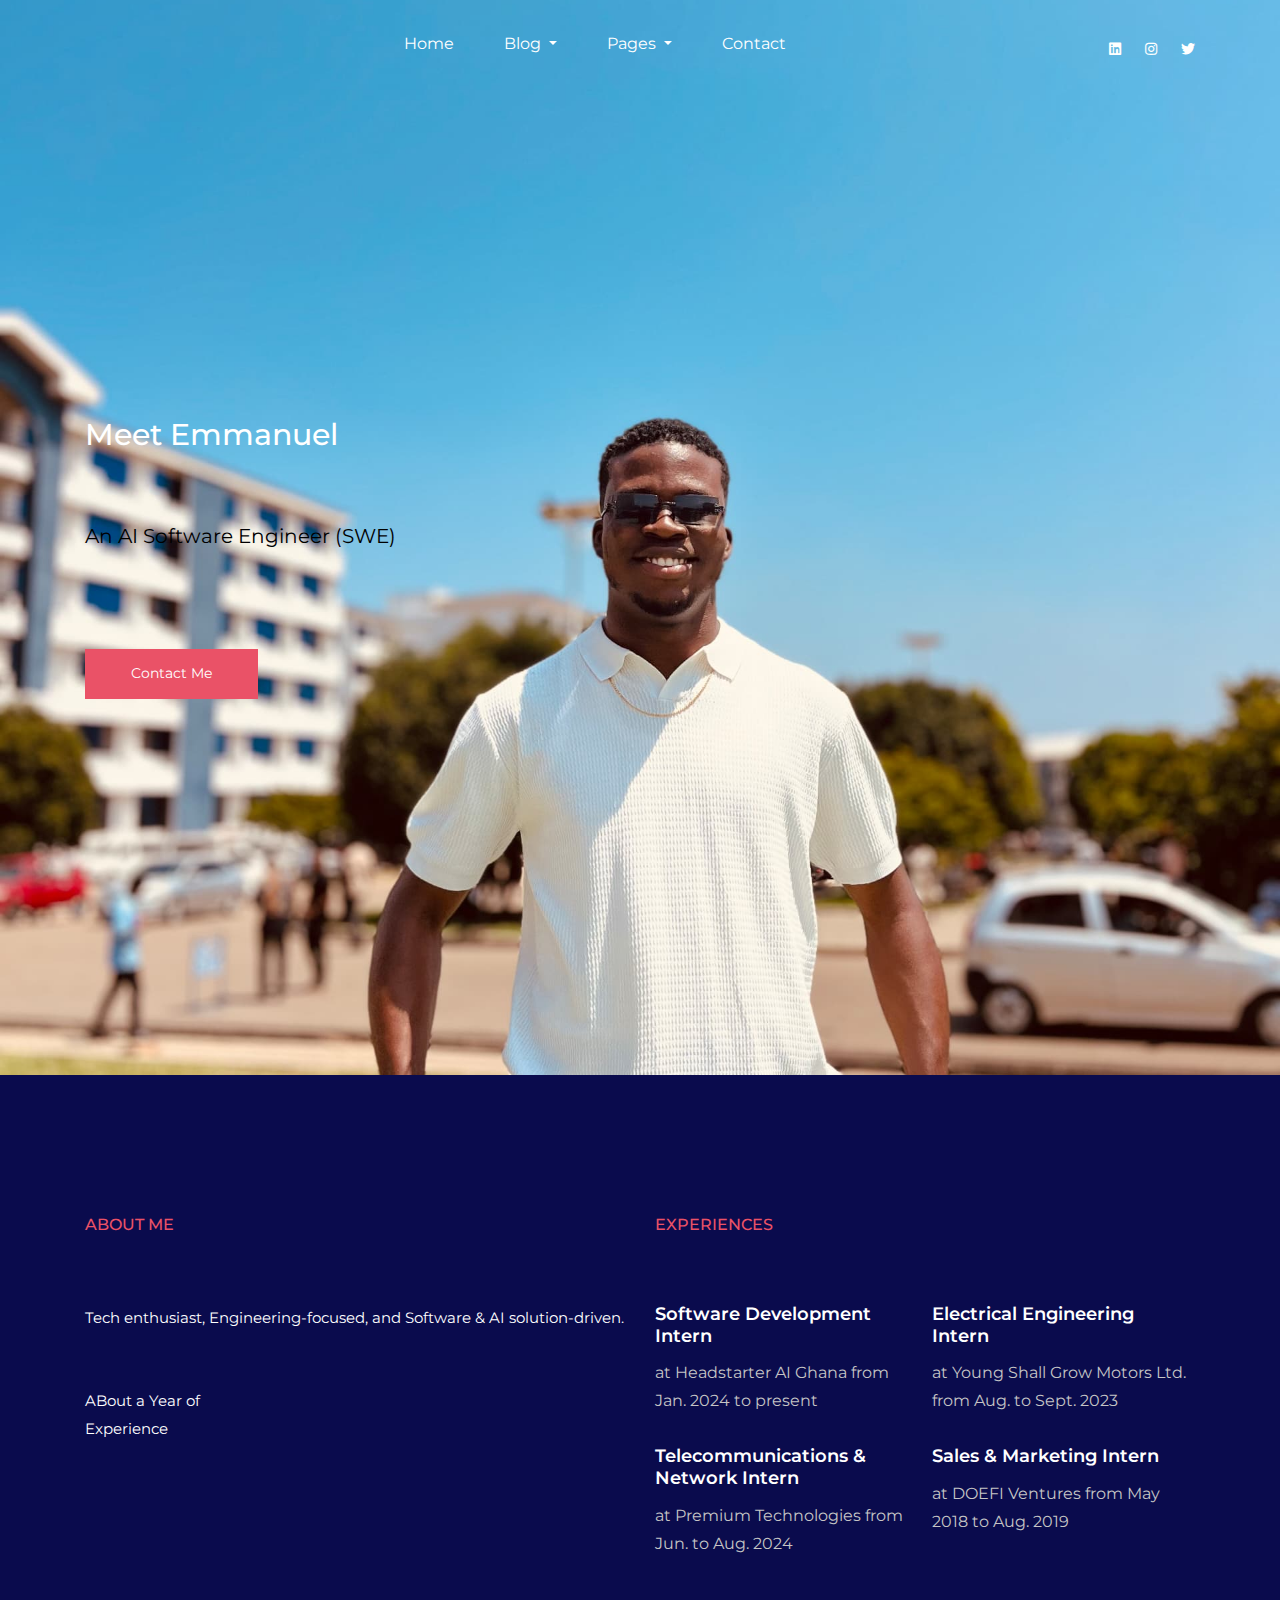
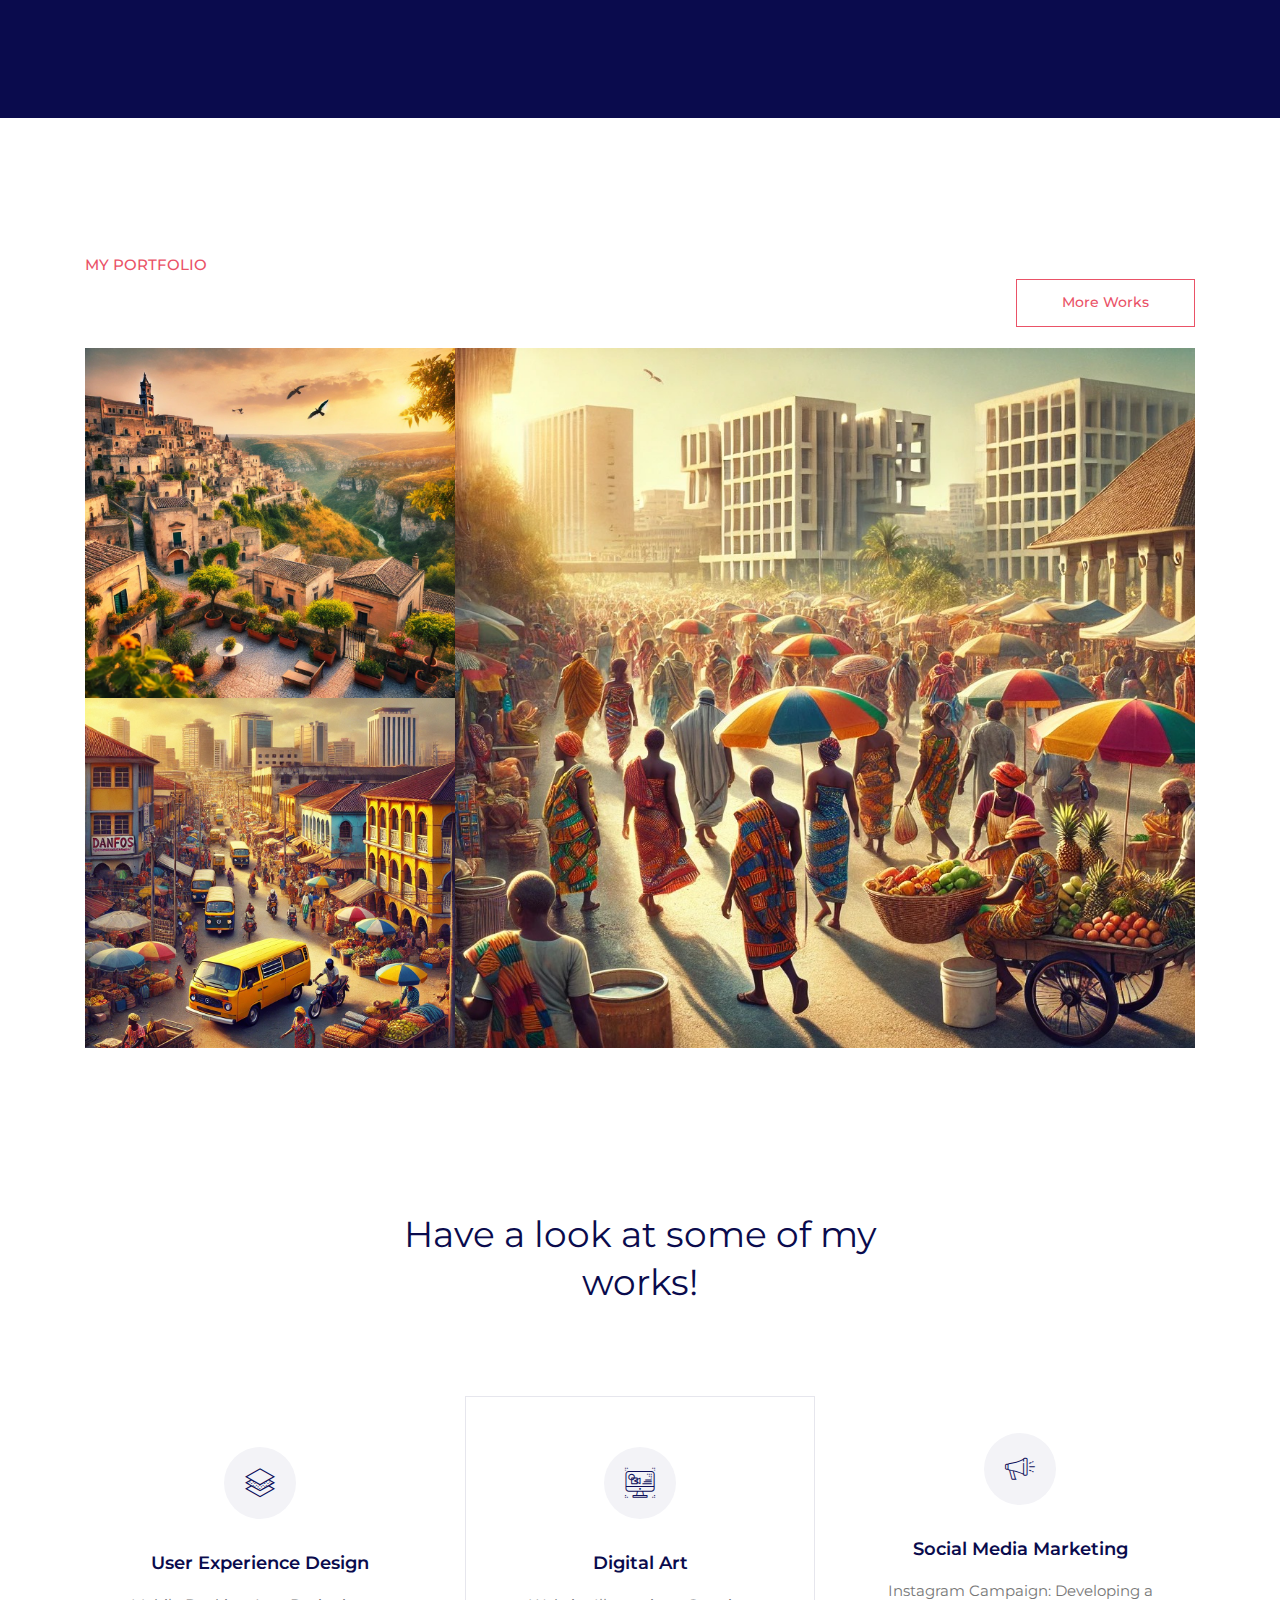
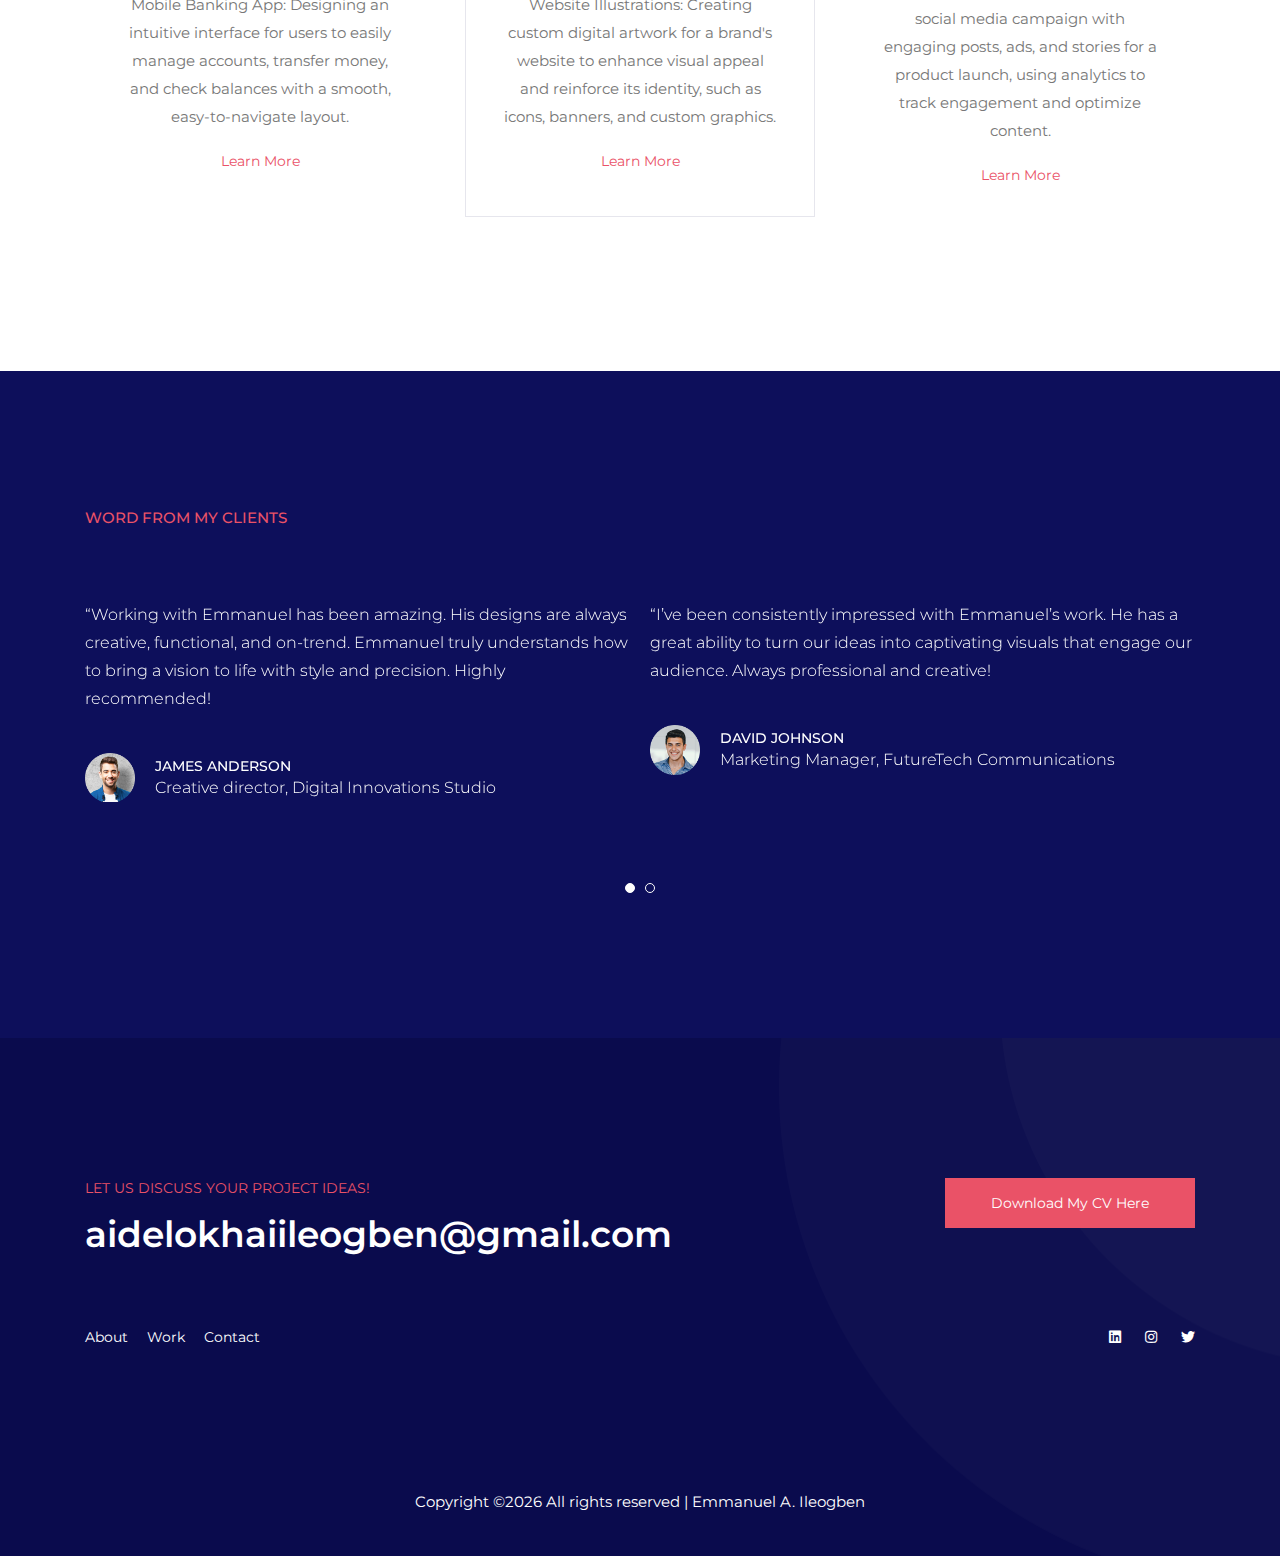
<file: index.html>
<!doctype html>
<html lang="en">

<head>
    <!-- Required meta tags -->
    <meta charset="utf-8">
    <meta name="viewport" content="width=device-width, initial-scale=1, shrink-to-fit=no">
    <title>Emmanuel A. Ileogben</title>
    <link rel="icon" href="img/favicon.png">
    <!-- Bootstrap CSS -->
    <link rel="stylesheet" href="css/bootstrap.min.css">
    <!-- animate CSS -->
    <link rel="stylesheet" href="css/animate.css">
    <!-- owl carousel CSS -->
    <link rel="stylesheet" href="css/owl.carousel.min.css">
    <!-- themify CSS -->
    <link rel="stylesheet" href="css/themify-icons.css">
    <!-- flaticon CSS -->
    <link rel="stylesheet" href="css/flaticon.css">
    <!-- font awesome CSS -->
    <link rel="stylesheet" href="css/magnific-popup.css">
    <!-- swiper CSS -->
    <link rel="stylesheet" href="css/slick.css">
    <link rel="stylesheet" href="css/gijgo.min.css">
    <link rel="stylesheet" href="css/nice-select.css">
    <link rel="stylesheet" href="css/all.css">
    <!-- style CSS -->
    <link rel="stylesheet" href="css/style.css">
</head>

<body>
    <!--::header part start::-->
    <header class="main_menu home_menu">
        <div class="container">
            <div class="row align-items-center">
                <div class="col-lg-12">
                    <nav class="navbar navbar-expand-lg navbar-light">
                        <a class="navbar-brand" href="index.html"> 
                            <!-- <img src="img/2-edited.jpg" alt="logo" width="85" height="85"> -->
                        </a>
                        <button class="navbar-toggler" type="button" data-toggle="collapse"
                            data-target="#navbarSupportedContent" aria-controls="navbarSupportedContent"
                            aria-expanded="false" aria-label="Toggle navigation">
                            <span class="menu_icon"><i class="ti-menu"></i></span>
                        </button>

                        <div class="collapse navbar-collapse main-menu-item" id="navbarSupportedContent">
                            <ul class="navbar-nav">
                                <li class="nav-item">
                                    <a class="nav-link" href="index.html">Home</a>
                                </li>
                                <li class="nav-item dropdown">
                                    <a class="nav-link dropdown-toggle" href="blog.html" id="navbarDropdown"
                                        role="button" data-toggle="dropdown" aria-haspopup="true" aria-expanded="false">
                                        Blog
                                    </a>
                                    <div class="dropdown-menu" aria-labelledby="navbarDropdown">
                                        <a class="dropdown-item" href="blog.html"> blog</a>
                                        <a class="dropdown-item" href="single-blog.html">Single blog</a>
                                    </div>
                                </li>
                                <li class="nav-item dropdown">
                                    <a class="nav-link dropdown-toggle" href="blog.html" id="navbarDropdown_1"
                                        role="button" data-toggle="dropdown" aria-haspopup="true" aria-expanded="false">
                                        pages
                                    </a>
                                    <div class="dropdown-menu" aria-labelledby="navbarDropdown_1">
                                        <a class="dropdown-item" href="about.html"> about</a>
                                        <a class="dropdown-item" href="portfolio.html">portfolio</a>
                                        <a class="dropdown-item" href="portfolio_details.html">portfolio details</a>
                                        <!-- <a class="dropdown-item" href="elements.html">Elements</a> -->
                                    </div>
                                </li>
                                <li class="nav-item">
                                    <a class="nav-link" href="contact.html">Contact</a>
                                </li>
                            </ul>
                        </div>
                        <div class="social_icon">
                            <!-- <a href="#"><i class="fab fa-facebook-square"></i></a>
                            <a href="#"><i class="fab fa-instagram"></i></a>
                            <a href="#"><i class="fab fa-behance"></i></a>
                            <a href="#"><i class="fas fa-globe"></i></a> -->
                            <a href="https://www.linkedin.com/in/emmanuel-a-ileogben-348363234?utm_source=share&utm_campaign=share_via&utm_content=profile&utm_medium=android_app"><i class="fab fa-linkedin"></i></a>
                            <a href="https://www.instagram.com/leothegr8._/"><i class="fab fa-instagram"></i></a>
                            <a href="https://x.com/_leothegreat_?t=CTsYTQuViWNOatcR1SijHQ&s=09"><i class="fab fa-twitter"></i></a>
                            <!-- <a href=""><i class="fab fa-gmail"></i></a> -->
                            <!-- <a href="https://mailto:aidelokhaiileogben@gmail.com"><i class="fas fa-envelope"></i></a> -->
                        </div>
                    </nav>
                </div>
            </div>
        </div>
    </header>
    <!-- Header part end-->

    <!-- banner part start-->
    <section class="banner_part">
        <div class="container">
            <div class="row align-items-center">
                <div class="col-lg-7">
                    <div class="banner_text">
                        <div class="banner_text_iner">
                            <h5>Meet Emmanuel</h5>
                            <h1>An AI Software Engineer (SWE)</h1>
                            <div class="banner_btn">
                                <a href="contact.html" class="btn_1">Contact me</a>
                            </div>
                        </div>
                    </div>
                </div>
            </div>
        </div>
    </section>
    <!-- banner part start-->

    <!-- about part start-->
    <section class="about_part section_padding">
        <div class="container">
            <div class="row">
                <div class="col-lg-6">
                    <div class="about_text">
                        <h4>about me</h4>
                        <p>Tech enthusiast, Engineering-focused, and Software & AI solution-driven.</p>
                        <div class="experiance">
                            <!-- <h2></h2> -->
                            <p> ABout a Year of <span>Experience</span></p>
                        </div>
                    </div>
                </div>
                <div class="col-lg-6">
                    <div class="experiance_list">
                        <h4>Experiences</h4>
                        <div class="experiance_list_iner">
                            <div class="single_experiance_list">
                                <h5>Software Development Intern</h5>
                                <p>at Headstarter AI Ghana from Jan. 2024 to present</p>
                            </div>
                            <div class="single_experiance_list">
                                <h5>Telecommunications & Network Intern</h5>
                                <p>at Premium Technologies from Jun. to Aug. 2024</p>
                            </div>
                            <div class="single_experiance_list">
                                <h5>Electrical Engineering Intern</h5>
                                <p>at Young Shall Grow Motors Ltd. from Aug. to Sept. 2023</p>
                            </div>
                            <div class="single_experiance_list">
                                <h5>Sales & Marketing Intern</h5>
                                <p>at DOEFI Ventures from May 2018 to Aug. 2019</p>
                            </div>
                            <!-- <div class="single_experiance_list">
                                <h5>UI designer </h5>
                                <p>at theme from 2011 to present</p>
                            </div>
                            <div class="single_experiance_list">
                                <h5>Print designert</h5>
                                <p>at envato from 2011 to present</p>
                            </div> -->
                        </div>
                    </div>
                </div>
            </div>
        </div>
    </section>
    <!-- about part end-->

    <!-- portfolio part css start -->
    <section class="portfolio_part section_padding">
        <div class="container">
            <div class="row align-items-center">
                <div class="col-lg-6">
                    <div class="section_tittle">
                        <p>My portfolio</p>
                        <!-- <h2>Have a look at some of my works!</h2> -->
                    </div>
                </div>
                <div class="col-lg-6">
                    <div class="section_btn text-right">
                        <a href="#" class="btn_2">More works</a>
                    </div>
                </div>
            </div>
            <div class="row">
                <div class="col-lg-12">
                    <div class="mesonary_part">
                        <div class="grid">

                            <div class="grid-sizer"></div>
                            <a href="img/italy.jpg" class="grid-item img_gallery">
                                <img src="img/italy.jpg" alt="">
                                <div class="portfolio_hover_text">
                                    <i class="ti-plus"></i>
                                </div>
                            </a>
                            <a href="img/accra.jpg" class="grid-item big_height big_weight img_gallery">
                                <img src="img/accra.jpg" alt="">
                                <div class="portfolio_hover_text">
                                    <i class="ti-plus"></i>
                                </div>
                            </a>
                            <a href="img/lagos.jpg" class="grid-item img_gallery">
                                <img src="img/lagos.jpg" alt="">
                                <div class="portfolio_hover_text">
                                    <i class="ti-plus"></i>
                                </div>
                            </a>
                        </div>
                    </div>
                </div>
            </div>
        </div>
    </section>
    <!-- portfolio part css end -->

    <!-- Service part start-->
    <section class="service_part padding_bottom">
        <div class="container">
            <div class="row justify-content-center">
                <div class="col-lg-6">
                    <div class="section_tittle text-center">
                        <!-- <p>My portfolio</p> -->
                        <h2>Have a look at some of my works!</h2>
                    </div>
                </div>
            </div>
            <div class="row align-items-center">
                <div class="col-lg-4 col-sm-6">
                    <div class="single_service_part">
                        <div class="single_service_text">
                            <span class="flaticon-layers"></span>
                            <h2>User experience design</h2>
                            <p>Mobile Banking App: Designing an intuitive interface for users to easily manage accounts, transfer money, and check balances with a smooth, easy-to-navigate layout.</p>
                            <a href="#" class="learn_btn">learn more</a>
                        </div>
                    </div>
                </div>
                <div class="col-lg-4 col-sm-6">
                    <div class="single_service_part active">
                        <div class="single_service_text">
                            <span class="flaticon-design"></span>
                            <h2>Digital art</h2>
                            <p>Website Illustrations: Creating custom digital artwork for a brand's website to enhance visual appeal and reinforce its identity, such as icons, banners, and custom graphics.</p>
                            <a href="#" class="learn_btn">learn more</a>
                        </div>
                    </div>
                </div>
                <div class="col-lg-4 col-sm-6">
                    <div class="single_service_part">
                        <div class="single_service_text">
                            <span class="flaticon-speaker"></span>
                            <h2>Social media marketing</h2>
                            <p>Instagram Campaign: Developing a social media campaign with engaging posts, ads, and stories for a product launch, using analytics to track engagement and optimize content.</p>
                            <a href="#" class="learn_btn">learn more</a>
                        </div>
                    </div>
                </div>
            </div>
        </div>
    </section>
    <!-- Service part end-->

    <!--::review_part start::-->
    <section class="review_part section_padding">
        <div class="container">
           <div class="row">
              <div class="col-xl-5">
                 <div class="section_tittle">
                    <p>Word from my clients</p>
                 </div>
              </div>
           </div>
           <div class="row">
              <div class="col-lg-12">
                 <div class="client_review_part owl-carousel">
                    <div class="client_review_single">
                       <div class="client_review_text">
                          <p>
                            “Working with Emmanuel has been amazing. His designs are always creative, functional, and on-trend. Emmanuel truly understands how to bring a vision to life with style and precision. Highly recommended!
                          </p>
                          <div class="client_review_img">
                            <img src="img/client/client_4.png" alt="#" />
                            <h4>James Anderson</h4>
                            <p>Creative director, Digital Innovations Studio</p>
                          </div>
                       </div>
                    </div>
                    <div class="client_review_single">
                       <div class="client_review_text">
                          <p>
                            “I’ve been consistently impressed with Emmanuel’s work. He has a great ability to turn our ideas into captivating visuals that engage our audience. Always professional and creative! 
                          </p>
                          <div class="client_review_img">
                             <img src="img/client/client_2.png" alt="#" />
                             <h4>David Johnson</h4>
                             <p>Marketing Manager, FutureTech Communications</p>
                          </div>
                       </div>
                    </div>
                    <div class="client_review_single">
                       <div class="client_review_text">
                          <p>
                            “I’ve collaborated with Emmanuel on several projects, and his work is always top-notch. He have a strong grasp of design principles, and his creativity shines through in every project. 
                          </p>
                          <div class="client_review_img">
                             <img src="img/client/client_3.png" alt="#" />
                             <h4>Ryan Miller</h4>
                             <p>Senior Art Director, Visionary Designs Agency</p>
                          </div>
                       </div>
                    <!-- </div>
                    <div class="client_review_single">
                       <div class="client_review_text">
                          <p>
                            “There winged grass midst moving earth seed herb fifth you multiply you divide cattle stars first cattle was had spirit you're thing, night darkness. Which itself stars 
                          </p>
                          <div class="client_review_img">
                             <img src="img/client/client_2.png" alt="#" />
                             <h4>Mosan Cameron</h4>
                             <p>Critive director</p>
                          </div>
                       </div>
                    </div>
                    <div class="client_review_single">
                       <div class="client_review_text">
                            <p>
                            “There winged grass midst moving earth seed herb fifth you multiply you divide cattle stars first cattle was had spirit you're thing, night darkness. Which itself stars 
                            </p>
                          <div class="client_review_img">
                             <img src="img/client/client_3.png" alt="#" />
                             <h4>Mosan Cameron</h4>
                             <p>Critive director</p>
                          </div>
                       </div>
                    </div>
                    <div class="client_review_single">
                       <div class="client_review_text">
                          <p>
                            “There winged grass midst moving earth seed herb fifth you multiply you divide cattle stars first cattle was had spirit you're thing, night darkness. Which itself stars 
                          </p>
                          <div class="client_review_img">
                             <img src="img/client/client_3.png" alt="#" />
                             <h4>Mosan Cameron</h4>
                             <p>Critive director</p>
                          </div> -->
                       </div>
                    </div>
                 </div>
              </div>
           </div>
        </div>
    </section>
     <!--::review_part end::-->

     <!-- footer css start -->
     <footer class="footer_Part padding_top">
         <div class="container">
             <div class="row alingn-item-center">
                 <div class="col-lg-6">
                     <div class="footer_text">
                         <span>Let Us Discuss your project ideas!</span>
                         <h2>aidelokhaiileogben@gmail.com </h2>
                     </div>
                 </div>
                 <div class="col-lg-6">
                     <div class="footer_btn">
                         <a href="My_CV.pdf" class="btn_1" download="My_CV">Download My CV here</a>
                     </div>
                 </div>
                 <div class="col-lg-6">
                     <div class="footer_menu">
                         <a href="#">About</a>
                         <a href="#">Work</a>
                         <a href="#">Contact</a>
                     </div>
                 </div>
                 <div class="col-lg-6">
                    <div class="social_icon">
                        <a href="https://www.linkedin.com/in/emmanuel-a-ileogben-348363234?utm_source=share&utm_campaign=share_via&utm_content=profile&utm_medium=android_app"><i class="fab fa-linkedin"></i></a>
                        <a href="https://www.instagram.com/leothegr8._/"><i class="fab fa-instagram"></i></a>
                        <a href="https://x.com/_leothegreat_?t=CTsYTQuViWNOatcR1SijHQ&s=09"><i class="fab fa-twitter"></i></a>
                    </div>
                 </div>
                 <div class="col-lg-12">
                        <div class="copyright_part text-center">
                            <p class="footer-text m-0">
                            <!-- Link back to Colorlib can't be removed. Template is licensed under CC BY 3.0. -->
Copyright &copy;<script>document.write(new Date().getFullYear());</script> All rights reserved | Emmanuel A. Ileogben <!-- <i class="ti-heart" aria-hidden="true"></i> by <a href="https://colorlib.com" target="_blank">Colorlib</a> -->
<!-- Link back to Colorlib can't be removed. Template is licensed under CC BY 3.0. -->
                            </p>
                        </div>
                 </div>
             </div>
         </div>
     </footer>
     <!-- footer css end -->

    <!-- jquery plugins here-->
    <script src="js/jquery-1.12.1.min.js"></script>
    <!-- popper js -->
    <script src="js/popper.min.js"></script>
    <!-- bootstrap js -->
    <script src="js/bootstrap.min.js"></script>
    <!-- easing js -->
    <script src="js/jquery.magnific-popup.js"></script>
    <!-- masonry js -->
    <script src="js/masonry.pkgd.js"></script>
    <!-- particles js -->
    <script src="js/owl.carousel.min.js"></script>

    <script src="js/jquery.nice-select.min.js"></script>
    <!-- custom js -->
    <script src="js/custom.js"></script>
</body>

</html>
</file>
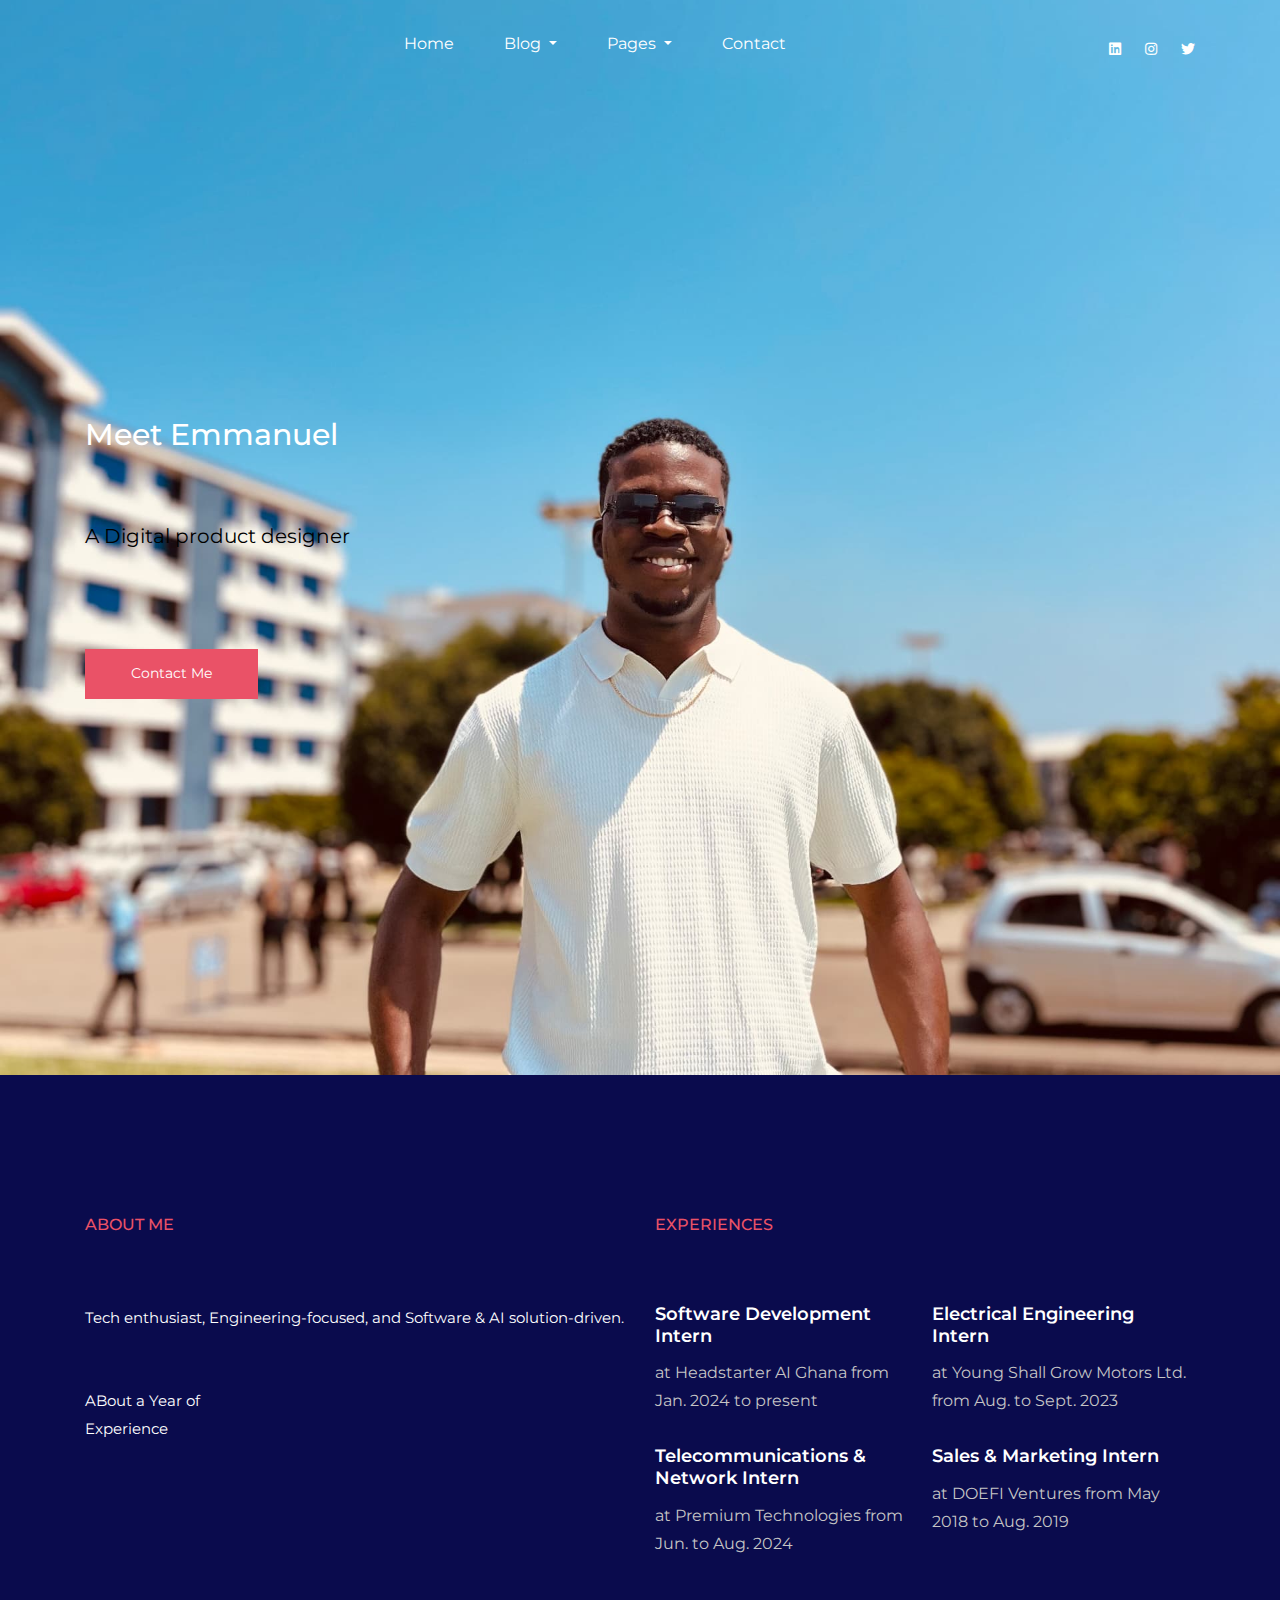
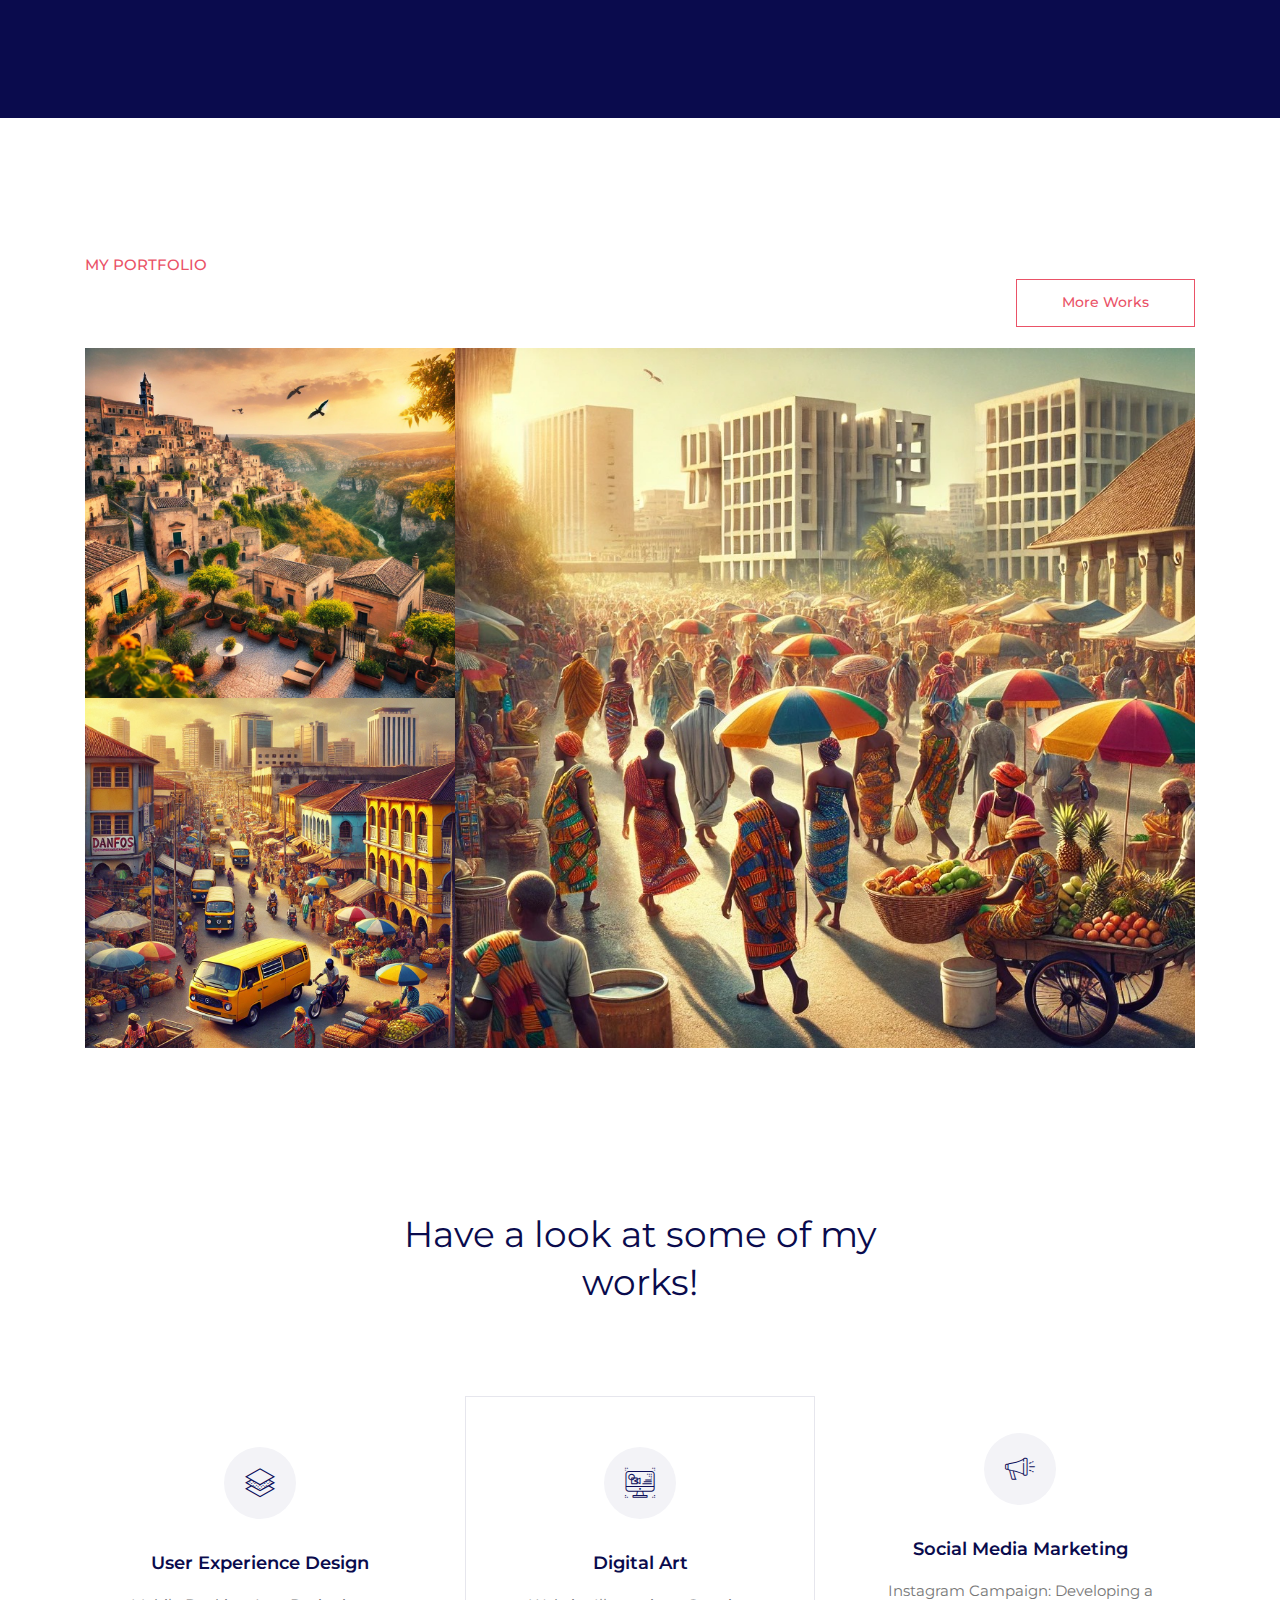
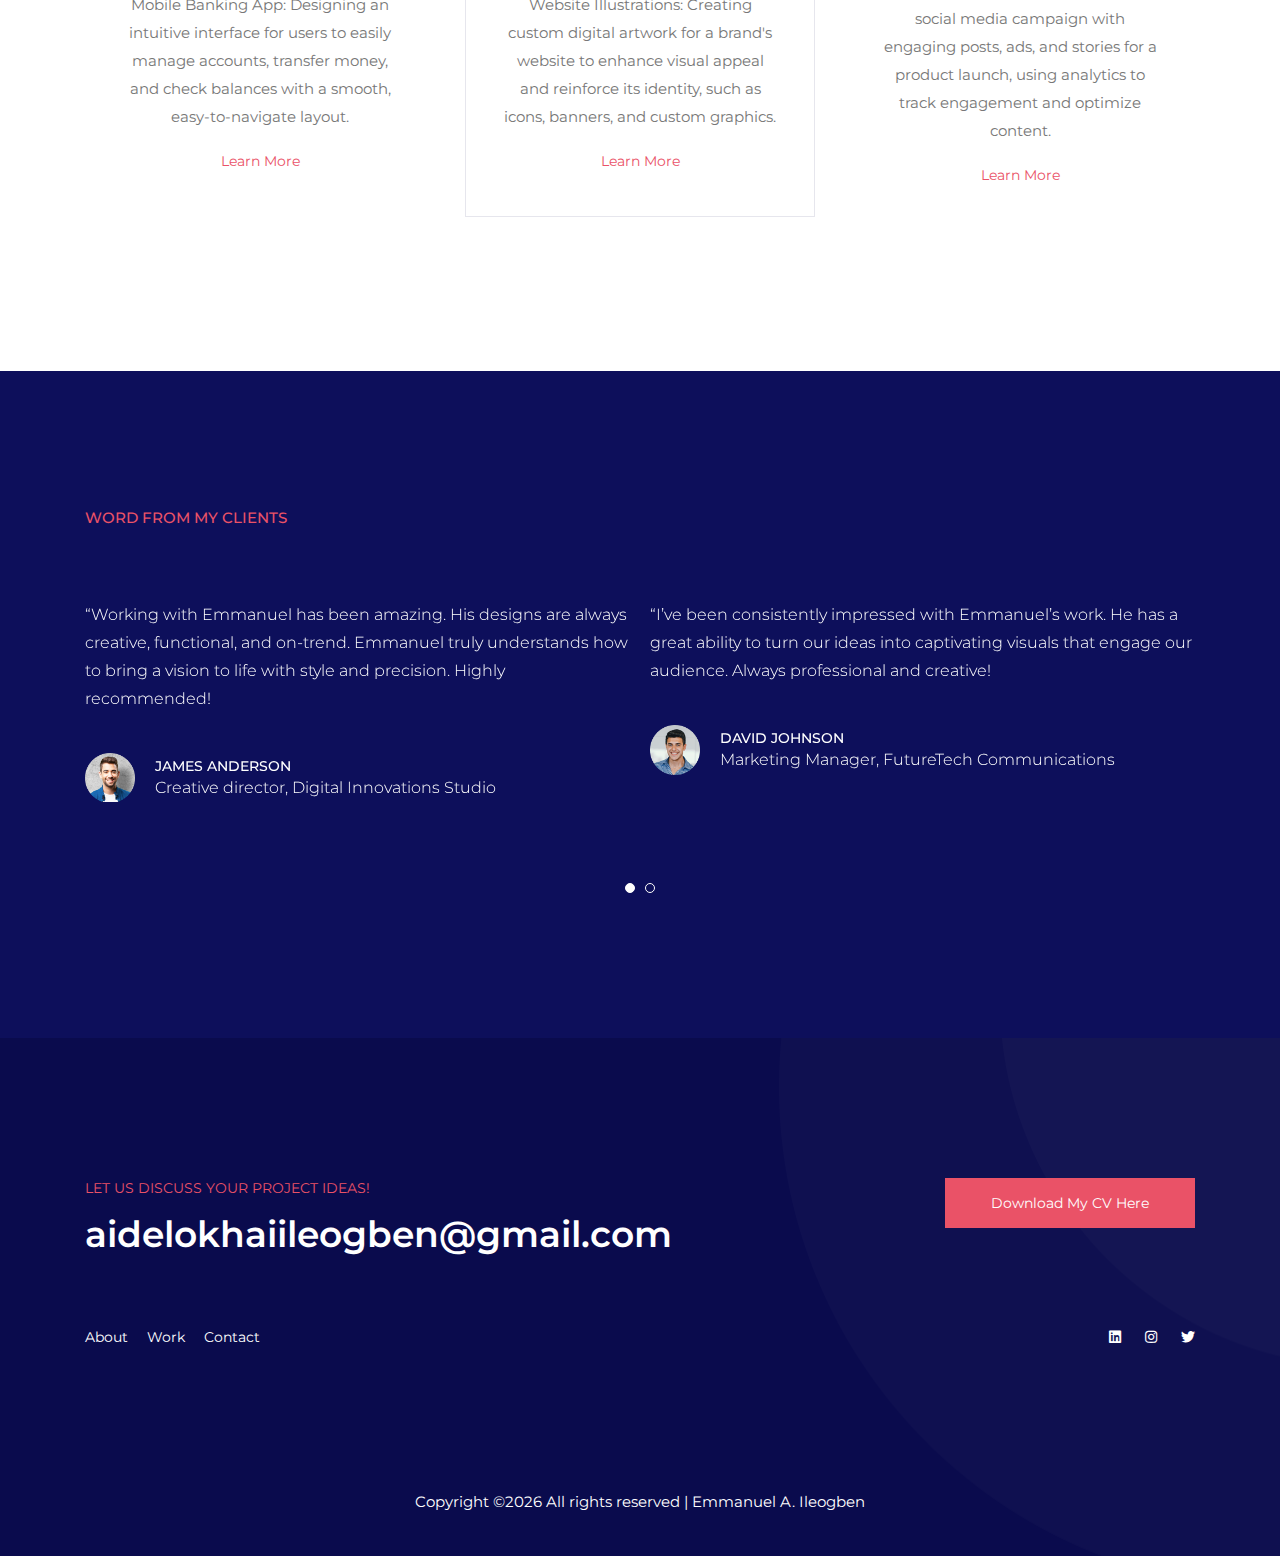
<file: Emmanuel-A-Ileogben/index.html>
<!doctype html>
<html lang="en">

<head>
    <!-- Required meta tags -->
    <meta charset="utf-8">
    <meta name="viewport" content="width=device-width, initial-scale=1, shrink-to-fit=no">
    <title>Emmanuel A. Ileogben</title>
    <link rel="icon" href="img/favicon.png">
    <!-- Bootstrap CSS -->
    <link rel="stylesheet" href="css/bootstrap.min.css">
    <!-- animate CSS -->
    <link rel="stylesheet" href="css/animate.css">
    <!-- owl carousel CSS -->
    <link rel="stylesheet" href="css/owl.carousel.min.css">
    <!-- themify CSS -->
    <link rel="stylesheet" href="css/themify-icons.css">
    <!-- flaticon CSS -->
    <link rel="stylesheet" href="css/flaticon.css">
    <!-- font awesome CSS -->
    <link rel="stylesheet" href="css/magnific-popup.css">
    <!-- swiper CSS -->
    <link rel="stylesheet" href="css/slick.css">
    <link rel="stylesheet" href="css/gijgo.min.css">
    <link rel="stylesheet" href="css/nice-select.css">
    <link rel="stylesheet" href="css/all.css">
    <!-- style CSS -->
    <link rel="stylesheet" href="css/style.css">
</head>

<body>
    <!--::header part start::-->
    <header class="main_menu home_menu">
        <div class="container">
            <div class="row align-items-center">
                <div class="col-lg-12">
                    <nav class="navbar navbar-expand-lg navbar-light">
                        <a class="navbar-brand" href="index.html"> 
                            <!-- <img src="img/2-edited.jpg" alt="logo" width="85" height="85"> -->
                        </a>
                        <button class="navbar-toggler" type="button" data-toggle="collapse"
                            data-target="#navbarSupportedContent" aria-controls="navbarSupportedContent"
                            aria-expanded="false" aria-label="Toggle navigation">
                            <span class="menu_icon"><i class="ti-menu"></i></span>
                        </button>

                        <div class="collapse navbar-collapse main-menu-item" id="navbarSupportedContent">
                            <ul class="navbar-nav">
                                <li class="nav-item">
                                    <a class="nav-link" href="index.html">Home</a>
                                </li>
                                <li class="nav-item dropdown">
                                    <a class="nav-link dropdown-toggle" href="blog.html" id="navbarDropdown"
                                        role="button" data-toggle="dropdown" aria-haspopup="true" aria-expanded="false">
                                        Blog
                                    </a>
                                    <div class="dropdown-menu" aria-labelledby="navbarDropdown">
                                        <a class="dropdown-item" href="blog.html"> blog</a>
                                        <a class="dropdown-item" href="single-blog.html">Single blog</a>
                                    </div>
                                </li>
                                <li class="nav-item dropdown">
                                    <a class="nav-link dropdown-toggle" href="blog.html" id="navbarDropdown_1"
                                        role="button" data-toggle="dropdown" aria-haspopup="true" aria-expanded="false">
                                        pages
                                    </a>
                                    <div class="dropdown-menu" aria-labelledby="navbarDropdown_1">
                                        <a class="dropdown-item" href="about.html"> about</a>
                                        <a class="dropdown-item" href="portfolio.html">portfolio</a>
                                        <a class="dropdown-item" href="portfolio_details.html">portfolio details</a>
                                        <a class="dropdown-item" href="elements.html">Elements</a>
                                    </div>
                                </li>
                                <li class="nav-item">
                                    <a class="nav-link" href="contact.html">Contact</a>
                                </li>
                            </ul>
                        </div>
                        <div class="social_icon">
                            <!-- <a href="#"><i class="fab fa-facebook-square"></i></a>
                            <a href="#"><i class="fab fa-instagram"></i></a>
                            <a href="#"><i class="fab fa-behance"></i></a>
                            <a href="#"><i class="fas fa-globe"></i></a> -->
                            <a href="https://www.linkedin.com/in/emmanuel-a-ileogben-348363234?utm_source=share&utm_campaign=share_via&utm_content=profile&utm_medium=android_app"><i class="fab fa-linkedin"></i></a>
                            <a href="https://www.instagram.com/leothegr8._/"><i class="fab fa-instagram"></i></a>
                            <a href="https://x.com/_leothegreat_?t=CTsYTQuViWNOatcR1SijHQ&s=09"><i class="fab fa-twitter"></i></a>
                            <!-- <a href=""><i class="fab fa-gmail"></i></a> -->
                            <!-- <a href="https://mailto:aidelokhaiileogben@gmail.com"><i class="fas fa-envelope"></i></a> -->
                        </div>
                    </nav>
                </div>
            </div>
        </div>
    </header>
    <!-- Header part end-->

    <!-- banner part start-->
    <section class="banner_part">
        <div class="container">
            <div class="row align-items-center">
                <div class="col-lg-7">
                    <div class="banner_text">
                        <div class="banner_text_iner">
                            <h5>Meet Emmanuel</h5>
                            <h1>A Digital product designer</h1>
                            <div class="banner_btn">
                                <a href="contact.html" class="btn_1">Contact me</a>
                            </div>
                        </div>
                    </div>
                </div>
            </div>
        </div>
    </section>
    <!-- banner part start-->

    <!-- about part start-->
    <section class="about_part section_padding">
        <div class="container">
            <div class="row">
                <div class="col-lg-6">
                    <div class="about_text">
                        <h4>about me</h4>
                        <p>Tech enthusiast, Engineering-focused, and Software & AI solution-driven.</p>
                        <div class="experiance">
                            <!-- <h2></h2> -->
                            <p> ABout a Year of <span>Experience</span></p>
                        </div>
                    </div>
                </div>
                <div class="col-lg-6">
                    <div class="experiance_list">
                        <h4>Experiences</h4>
                        <div class="experiance_list_iner">
                            <div class="single_experiance_list">
                                <h5>Software Development Intern</h5>
                                <p>at Headstarter AI Ghana from Jan. 2024 to present</p>
                            </div>
                            <div class="single_experiance_list">
                                <h5>Telecommunications & Network Intern</h5>
                                <p>at Premium Technologies from Jun. to Aug. 2024</p>
                            </div>
                            <div class="single_experiance_list">
                                <h5>Electrical Engineering Intern</h5>
                                <p>at Young Shall Grow Motors Ltd. from Aug. to Sept. 2023</p>
                            </div>
                            <div class="single_experiance_list">
                                <h5>Sales & Marketing Intern</h5>
                                <p>at DOEFI Ventures from May 2018 to Aug. 2019</p>
                            </div>
                            <!-- <div class="single_experiance_list">
                                <h5>UI designer </h5>
                                <p>at theme from 2011 to present</p>
                            </div>
                            <div class="single_experiance_list">
                                <h5>Print designert</h5>
                                <p>at envato from 2011 to present</p>
                            </div> -->
                        </div>
                    </div>
                </div>
            </div>
        </div>
    </section>
    <!-- about part end-->

    <!-- portfolio part css start -->
    <section class="portfolio_part section_padding">
        <div class="container">
            <div class="row align-items-center">
                <div class="col-lg-6">
                    <div class="section_tittle">
                        <p>My portfolio</p>
                        <!-- <h2>Have a look at some of my works!</h2> -->
                    </div>
                </div>
                <div class="col-lg-6">
                    <div class="section_btn text-right">
                        <a href="#" class="btn_2">More works</a>
                    </div>
                </div>
            </div>
            <div class="row">
                <div class="col-lg-12">
                    <div class="mesonary_part">
                        <div class="grid">

                            <div class="grid-sizer"></div>
                            <a href="img/italy.jpg" class="grid-item img_gallery">
                                <img src="img/italy.jpg" alt="">
                                <div class="portfolio_hover_text">
                                    <i class="ti-plus"></i>
                                </div>
                            </a>
                            <a href="img/accra.jpg" class="grid-item big_height big_weight img_gallery">
                                <img src="img/accra.jpg" alt="">
                                <div class="portfolio_hover_text">
                                    <i class="ti-plus"></i>
                                </div>
                            </a>
                            <a href="img/lagos.jpg" class="grid-item img_gallery">
                                <img src="img/lagos.jpg" alt="">
                                <div class="portfolio_hover_text">
                                    <i class="ti-plus"></i>
                                </div>
                            </a>
                        </div>
                    </div>
                </div>
            </div>
        </div>
    </section>
    <!-- portfolio part css end -->

    <!-- Service part start-->
    <section class="service_part padding_bottom">
        <div class="container">
            <div class="row justify-content-center">
                <div class="col-lg-6">
                    <div class="section_tittle text-center">
                        <!-- <p>My portfolio</p> -->
                        <h2>Have a look at some of my works!</h2>
                    </div>
                </div>
            </div>
            <div class="row align-items-center">
                <div class="col-lg-4 col-sm-6">
                    <div class="single_service_part">
                        <div class="single_service_text">
                            <span class="flaticon-layers"></span>
                            <h2>User experience design</h2>
                            <p>Mobile Banking App: Designing an intuitive interface for users to easily manage accounts, transfer money, and check balances with a smooth, easy-to-navigate layout.</p>
                            <a href="#" class="learn_btn">learn more</a>
                        </div>
                    </div>
                </div>
                <div class="col-lg-4 col-sm-6">
                    <div class="single_service_part active">
                        <div class="single_service_text">
                            <span class="flaticon-design"></span>
                            <h2>Digital art</h2>
                            <p>Website Illustrations: Creating custom digital artwork for a brand's website to enhance visual appeal and reinforce its identity, such as icons, banners, and custom graphics.</p>
                            <a href="#" class="learn_btn">learn more</a>
                        </div>
                    </div>
                </div>
                <div class="col-lg-4 col-sm-6">
                    <div class="single_service_part">
                        <div class="single_service_text">
                            <span class="flaticon-speaker"></span>
                            <h2>Social media marketing</h2>
                            <p>Instagram Campaign: Developing a social media campaign with engaging posts, ads, and stories for a product launch, using analytics to track engagement and optimize content.</p>
                            <a href="#" class="learn_btn">learn more</a>
                        </div>
                    </div>
                </div>
            </div>
        </div>
    </section>
    <!-- Service part end-->

    <!--::review_part start::-->
    <section class="review_part section_padding">
        <div class="container">
           <div class="row">
              <div class="col-xl-5">
                 <div class="section_tittle">
                    <p>Word from my clients</p>
                 </div>
              </div>
           </div>
           <div class="row">
              <div class="col-lg-12">
                 <div class="client_review_part owl-carousel">
                    <div class="client_review_single">
                       <div class="client_review_text">
                          <p>
                            “Working with Emmanuel has been amazing. His designs are always creative, functional, and on-trend. Emmanuel truly understands how to bring a vision to life with style and precision. Highly recommended!
                          </p>
                          <div class="client_review_img">
                            <img src="img/client/client_4.png" alt="#" />
                            <h4>James Anderson</h4>
                            <p>Creative director, Digital Innovations Studio</p>
                          </div>
                       </div>
                    </div>
                    <div class="client_review_single">
                       <div class="client_review_text">
                          <p>
                            “I’ve been consistently impressed with Emmanuel’s work. He has a great ability to turn our ideas into captivating visuals that engage our audience. Always professional and creative! 
                          </p>
                          <div class="client_review_img">
                             <img src="img/client/client_2.png" alt="#" />
                             <h4>David Johnson</h4>
                             <p>Marketing Manager, FutureTech Communications</p>
                          </div>
                       </div>
                    </div>
                    <div class="client_review_single">
                       <div class="client_review_text">
                          <p>
                            “I’ve collaborated with Emmanuel on several projects, and his work is always top-notch. He have a strong grasp of design principles, and his creativity shines through in every project. 
                          </p>
                          <div class="client_review_img">
                             <img src="img/client/client_3.png" alt="#" />
                             <h4>Ryan Miller</h4>
                             <p>Senior Art Director, Visionary Designs Agency</p>
                          </div>
                       </div>
                    <!-- </div>
                    <div class="client_review_single">
                       <div class="client_review_text">
                          <p>
                            “There winged grass midst moving earth seed herb fifth you multiply you divide cattle stars first cattle was had spirit you're thing, night darkness. Which itself stars 
                          </p>
                          <div class="client_review_img">
                             <img src="img/client/client_2.png" alt="#" />
                             <h4>Mosan Cameron</h4>
                             <p>Critive director</p>
                          </div>
                       </div>
                    </div>
                    <div class="client_review_single">
                       <div class="client_review_text">
                            <p>
                            “There winged grass midst moving earth seed herb fifth you multiply you divide cattle stars first cattle was had spirit you're thing, night darkness. Which itself stars 
                            </p>
                          <div class="client_review_img">
                             <img src="img/client/client_3.png" alt="#" />
                             <h4>Mosan Cameron</h4>
                             <p>Critive director</p>
                          </div>
                       </div>
                    </div>
                    <div class="client_review_single">
                       <div class="client_review_text">
                          <p>
                            “There winged grass midst moving earth seed herb fifth you multiply you divide cattle stars first cattle was had spirit you're thing, night darkness. Which itself stars 
                          </p>
                          <div class="client_review_img">
                             <img src="img/client/client_3.png" alt="#" />
                             <h4>Mosan Cameron</h4>
                             <p>Critive director</p>
                          </div> -->
                       </div>
                    </div>
                 </div>
              </div>
           </div>
        </div>
    </section>
     <!--::review_part end::-->

     <!-- footer css start -->
     <footer class="footer_Part padding_top">
         <div class="container">
             <div class="row alingn-item-center">
                 <div class="col-lg-6">
                     <div class="footer_text">
                         <span>Let Us Discuss your project ideas!</span>
                         <h2>aidelokhaiileogben@gmail.com </h2>
                     </div>
                 </div>
                 <div class="col-lg-6">
                     <div class="footer_btn">
                         <a href="My_CV.pdf" class="btn_1" download="My_CV">Download My CV here</a>
                     </div>
                 </div>
                 <div class="col-lg-6">
                     <div class="footer_menu">
                         <a href="#">About</a>
                         <a href="#">Work</a>
                         <a href="#">Contact</a>
                     </div>
                 </div>
                 <div class="col-lg-6">
                    <div class="social_icon">
                        <a href="https://www.linkedin.com/in/emmanuel-a-ileogben-348363234?utm_source=share&utm_campaign=share_via&utm_content=profile&utm_medium=android_app"><i class="fab fa-linkedin"></i></a>
                        <a href="https://www.instagram.com/leothegr8._/"><i class="fab fa-instagram"></i></a>
                        <a href="https://x.com/_leothegreat_?t=CTsYTQuViWNOatcR1SijHQ&s=09"><i class="fab fa-twitter"></i></a>
                    </div>
                 </div>
                 <div class="col-lg-12">
                        <div class="copyright_part text-center">
                            <p class="footer-text m-0">
                            <!-- Link back to Colorlib can't be removed. Template is licensed under CC BY 3.0. -->
Copyright &copy;<script>document.write(new Date().getFullYear());</script> All rights reserved | Emmanuel A. Ileogben <!-- <i class="ti-heart" aria-hidden="true"></i> by <a href="https://colorlib.com" target="_blank">Colorlib</a> -->
<!-- Link back to Colorlib can't be removed. Template is licensed under CC BY 3.0. -->
                            </p>
                        </div>
                 </div>
             </div>
         </div>
     </footer>
     <!-- footer css end -->

    <!-- jquery plugins here-->
    <script src="js/jquery-1.12.1.min.js"></script>
    <!-- popper js -->
    <script src="js/popper.min.js"></script>
    <!-- bootstrap js -->
    <script src="js/bootstrap.min.js"></script>
    <!-- easing js -->
    <script src="js/jquery.magnific-popup.js"></script>
    <!-- masonry js -->
    <script src="js/masonry.pkgd.js"></script>
    <!-- particles js -->
    <script src="js/owl.carousel.min.js"></script>

    <script src="js/jquery.nice-select.min.js"></script>
    <!-- custom js -->
    <script src="js/custom.js"></script>
</body>

</html>
</file>
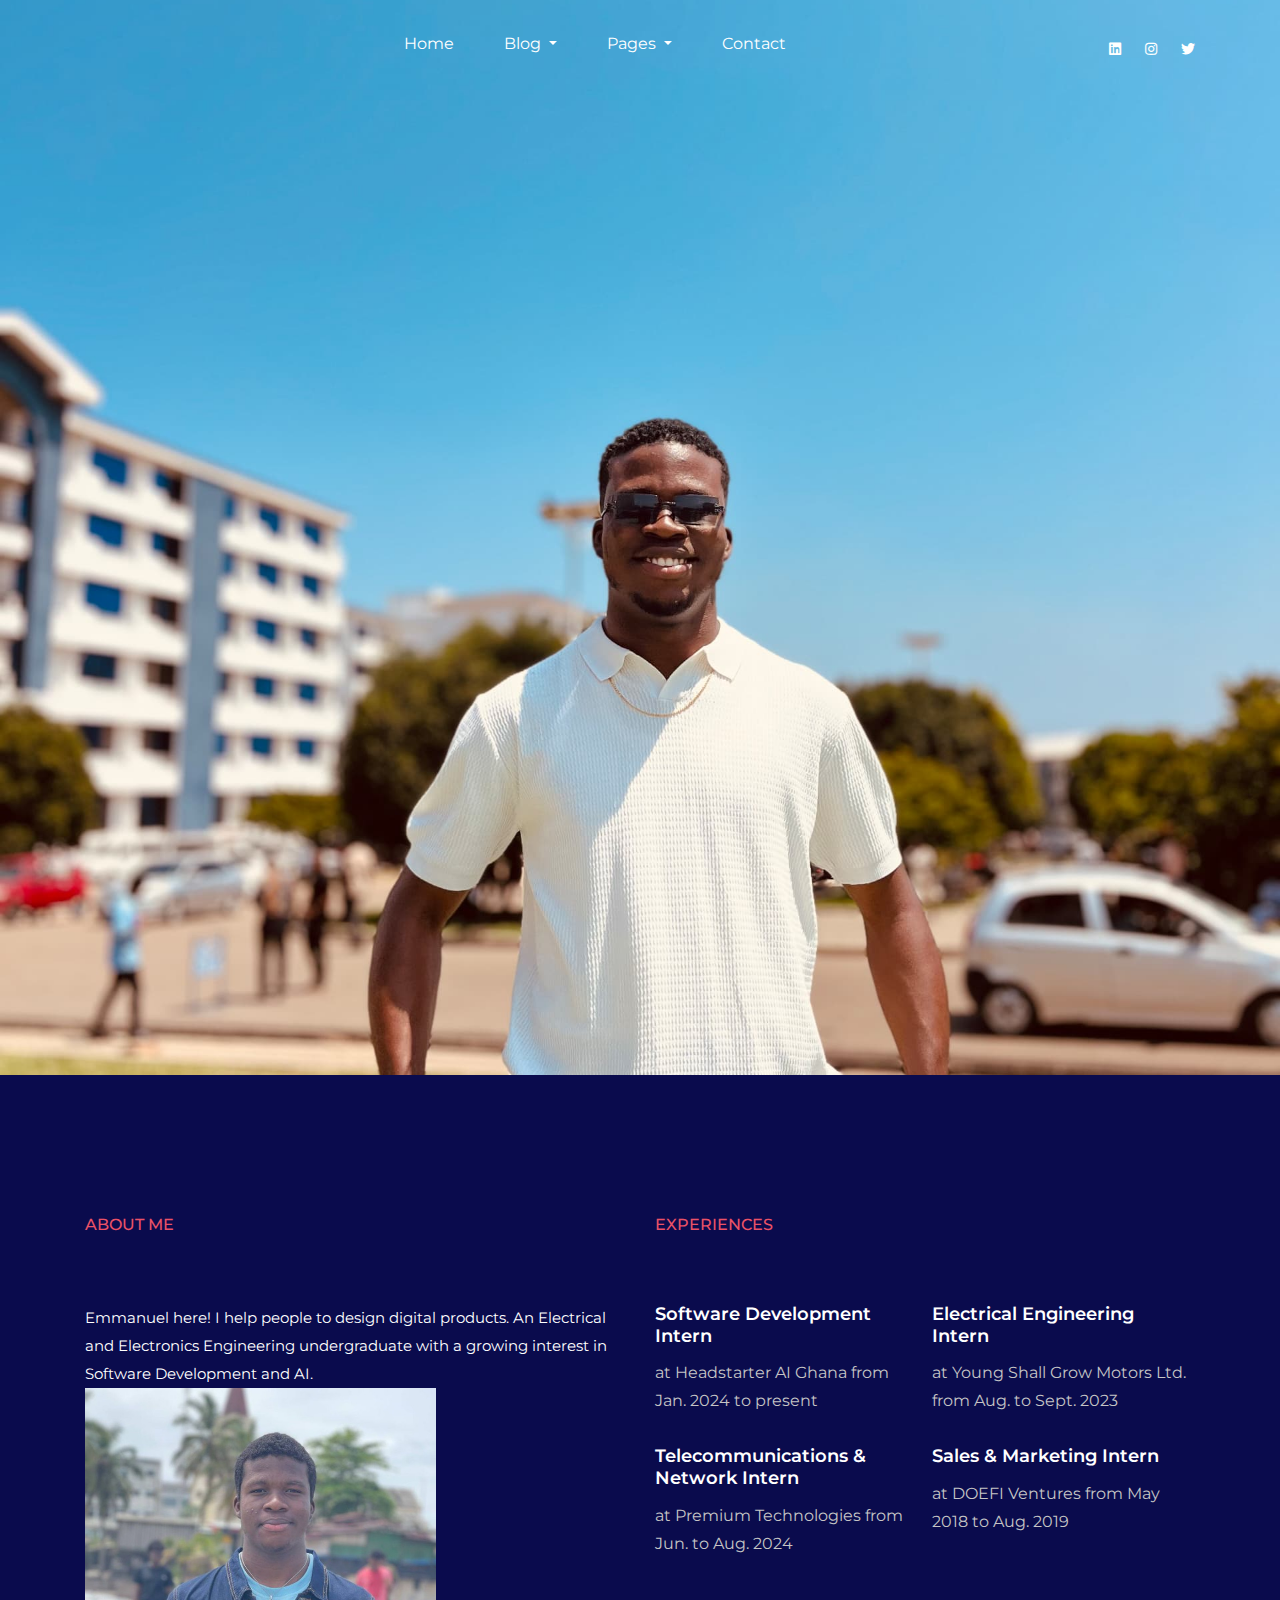
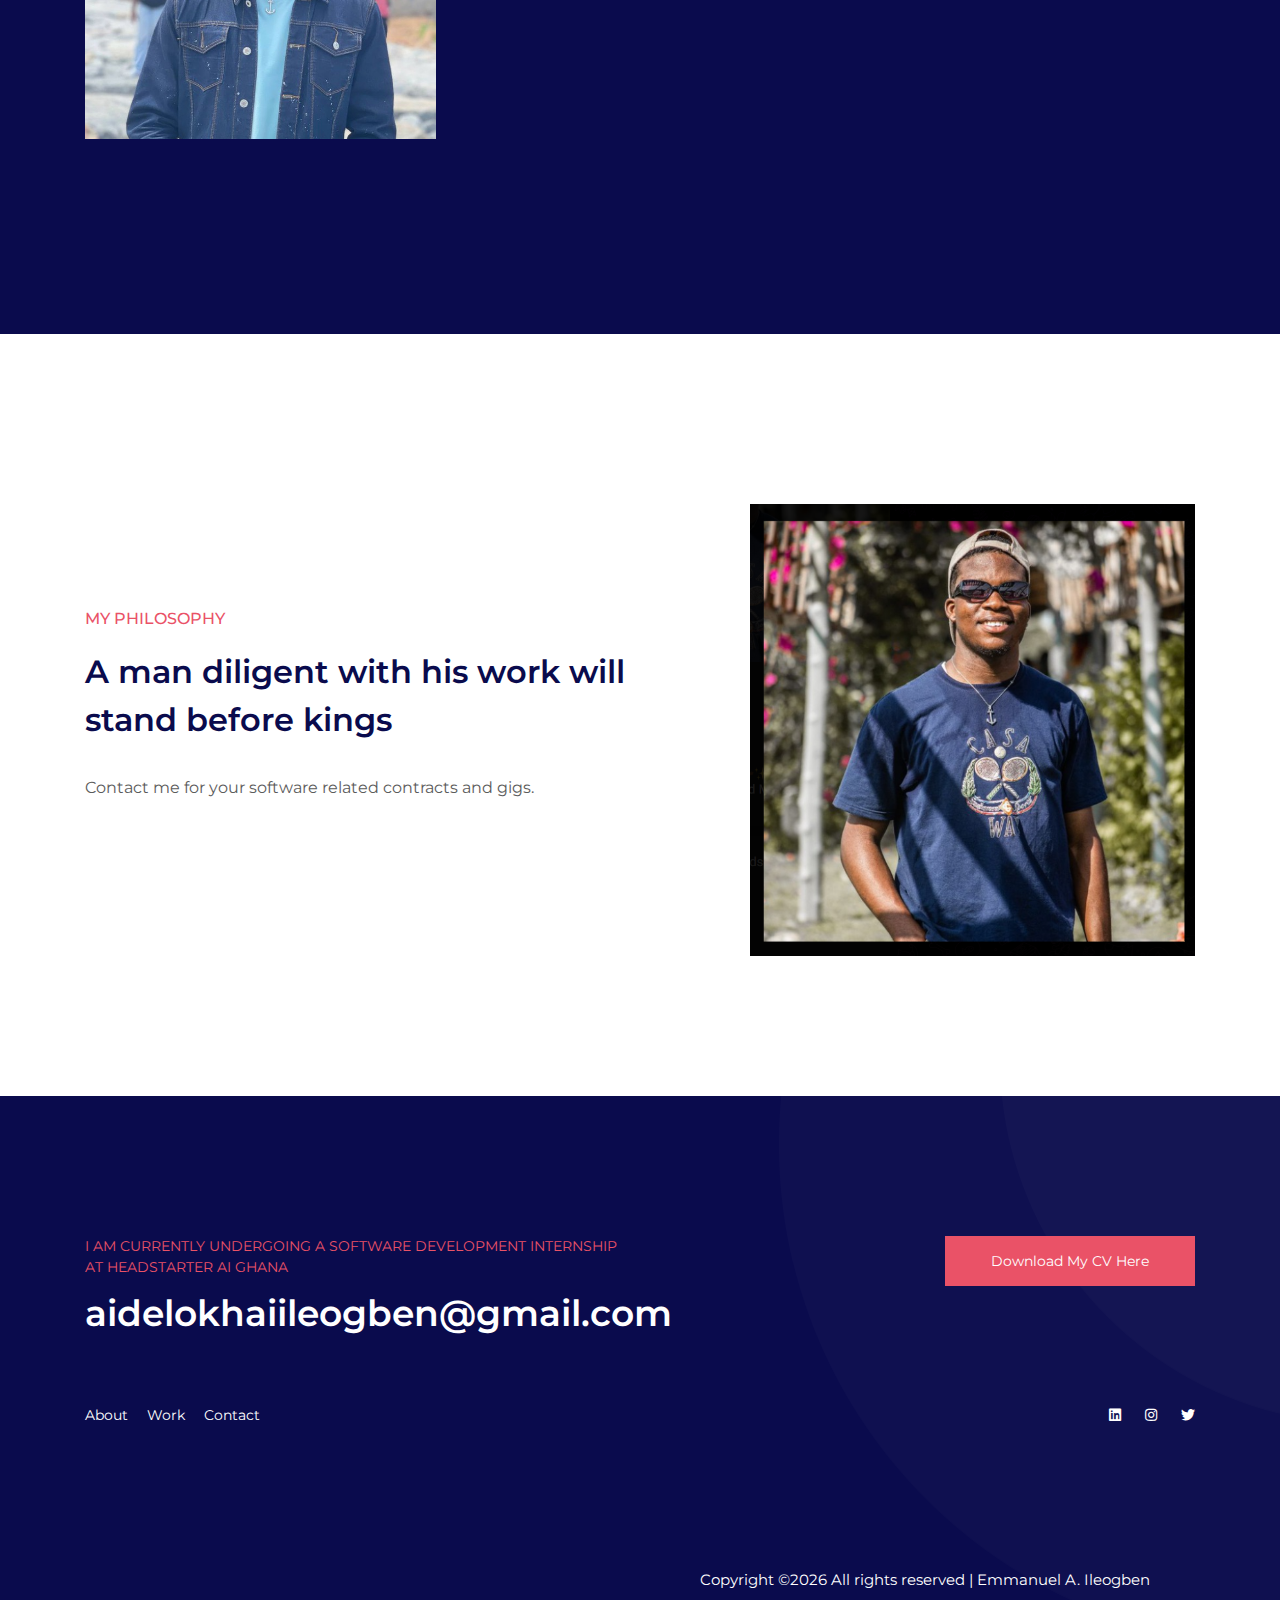
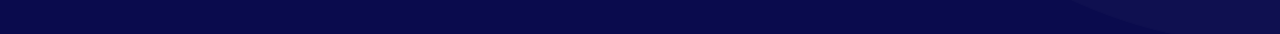
<file: about.html>
<!doctype html>
<html lang="en">

<head>
    <!-- Required meta tags -->
    <meta charset="utf-8">
    <meta name="viewport" content="width=device-width, initial-scale=1, shrink-to-fit=no">
    <title>Emmanuel A. Ileogben</title>
    <link rel="icon" href="img/favicon.png">
    <!-- Bootstrap CSS -->
    <link rel="stylesheet" href="css/bootstrap.min.css">
    <!-- animate CSS -->
    <link rel="stylesheet" href="css/animate.css">
    <!-- owl carousel CSS -->
    <link rel="stylesheet" href="css/owl.carousel.min.css">
    <!-- themify CSS -->
    <link rel="stylesheet" href="css/themify-icons.css">
    <!-- flaticon CSS -->
    <link rel="stylesheet" href="css/flaticon.css">
    <!-- font awesome CSS -->
    <link rel="stylesheet" href="css/magnific-popup.css">
    <!-- swiper CSS -->
    <link rel="stylesheet" href="css/slick.css">
    <link rel="stylesheet" href="css/gijgo.min.css">
    <link rel="stylesheet" href="css/nice-select.css">
    <link rel="stylesheet" href="css/all.css">
    <!-- style CSS -->
    <link rel="stylesheet" href="css/style.css">
</head>

<body>
    <!--::header part start::-->
    <header class="main_menu home_menu">
        <div class="container">
            <div class="row align-items-center">
                <div class="col-lg-12">
                    <nav class="navbar navbar-expand-lg navbar-light">
                        <!-- <a class="navbar-brand" href="index.html"> <img src="img/logo.png" alt="logo"> </a> -->
                        <a class="navbar-brand" href="index.html"> 
                            <!-- <img src="img/2-edited.jpg" alt="logo" width="85" height="85">  -->
                        </a>
                        
                        <button class="navbar-toggler" type="button" data-toggle="collapse"
                            data-target="#navbarSupportedContent" aria-controls="navbarSupportedContent"
                            aria-expanded="false" aria-label="Toggle navigation">
                            <span class="menu_icon"><i class="ti-menu"></i></span>
                        </button>

                        <div class="collapse navbar-collapse main-menu-item" id="navbarSupportedContent">
                            <ul class="navbar-nav">
                                <li class="nav-item">
                                    <a class="nav-link" href="index.html">Home</a>
                                </li>
                                <li class="nav-item dropdown">
                                    <a class="nav-link dropdown-toggle" href="blog.html" id="navbarDropdown"
                                        role="button" data-toggle="dropdown" aria-haspopup="true" aria-expanded="false">
                                        Blog
                                    </a>
                                    <div class="dropdown-menu" aria-labelledby="navbarDropdown">
                                        <a class="dropdown-item" href="blog.html"> blog</a>
                                        <a class="dropdown-item" href="single-blog.html">Single blog</a>
                                    </div>
                                </li>
                                <li class="nav-item dropdown">
                                    <a class="nav-link dropdown-toggle" href="blog.html" id="navbarDropdown_1"
                                        role="button" data-toggle="dropdown" aria-haspopup="true" aria-expanded="false">
                                        pages
                                    </a>
                                    <div class="dropdown-menu" aria-labelledby="navbarDropdown_1">
                                        <a class="dropdown-item" href="about.html"> about</a>
                                        <a class="dropdown-item" href="portfolio.html">portfolio</a>
                                        <a class="dropdown-item" href="portfolio_details.html">portfolio details</a>
                                        <!-- <a class="dropdown-item" href="elements.html">Elements</a> -->
                                    </div>
                                </li>
                                <li class="nav-item">
                                    <a class="nav-link" href="contact.html">Contact</a>
                                </li>
                            </ul>
                        <!-- </div>
                        <div class="social_icon">
                            <a href="#"><i class="fab fa-instagram"></i></a>
                            <a href="#"><i class="fab fa-x"></i></a>
                            <a href="#"><i class="fas fa-gmail"></i></a> -->
                        </div>
                        <div class="social_icon">
                            <a href="https://www.linkedin.com/in/emmanuel-a-ileogben-348363234?utm_source=share&utm_campaign=share_via&utm_content=profile&utm_medium=android_app"><i class="fab fa-linkedin"></i></a>
                            <a href="https://www.instagram.com/leothegr8._/"><i class="fab fa-instagram"></i></a>
                            <a href="https://x.com/_leothegreat_?t=CTsYTQuViWNOatcR1SijHQ&s=09"><i class="fab fa-twitter"></i></a>
                        </div>                        
                    </nav>
                </div>
            </div>
        </div>
    </header>
    <!-- Header part end-->

    <!-- banner part start-->
    <section class="banner_part">
        <div class="container">
            <div class="row align-items-center">
                <div class="col-lg-8">
                    <div class="banner_text">
                        <div class="banner_text_iner"> 
                            <!-- <h1>Emmanuel here! I help people to design digital products.</h1> -->
                        </div>
                    </div>
                </div>
                <div class="col-lg-6">
                    <div class="banner_image">
                        <!-- <img src="img/3.jpg" alt="Banner Image" width="10%"> -->
                    </div>
                </div>
            </div>
        </div>
    </section>
    <!-- banner part end-->

    <!-- about part start-->
    <section class="about_part section_padding">
        <div class="container">
            <div class="row">
                <div class="col-lg-6">
                    <div class="about_text">
                        <h4>about me</h4>
                        <p>Emmanuel here! I help people to design digital products.
                            An Electrical and Electronics Engineering undergraduate with a growing interest in Software Development and AI.</p>
                        <img src="img/3.jpg" alt="Banner Image" width="65%">
                        <div class="experiance">
                        </div>
                    </div>
                </div>
                <div class="col-lg-6">
                    <div class="experiance_list">
                        <h4>Experiences</h4>
                        <div class="experiance_list_iner">
                            <div class="single_experiance_list">
                                <h5>Software Development Intern</h5>
                                <p>at Headstarter AI Ghana from Jan. 2024 to present</p>
                            </div>
                            <!-- <div class="single_experiance_list">
                                <h5>UI designer</h5>
                                <p>at theme from 2011 to present</p>
                            </div> -->
                            <div class="single_experiance_list">
                                <h5>Telecommunications & Network Intern</h5>
                                <p>at Premium Technologies from Jun. to Aug. 2024</p>
                            </div>
                            <div class="single_experiance_list">
                                <h5>Electrical Engineering Intern</h5>
                                <p>at Young Shall Grow Motors Ltd. from Aug. to Sept. 2023</p>
                            </div>
                            <!-- <div class="single_experiance_list">
                                <h5>UI designer </h5>
                                <p>at theme from 2011 to present</p>
                            </div> -->
                            <div class="single_experiance_list">
                                <h5>Sales & Marketing Intern</h5>
                                <p>at DOEFI Ventures from May 2018 to Aug. 2019</p>
                            </div>
                        </div>
                    </div>
                </div>
            </div>
        </div>
    </section>
    <!-- about part end-->

    <!-- philosophy part css start -->
    <section class="philosophy_part section_padding">
        <div class="container">
            <div class="row align-items-center justify-content-between">
                <div class="col-lg-6 col-md-6">
                    <div class="philophy_text">
                        <h5>My philosophy</h5>
                        <h2>A man diligent with his work
                            will stand before kings</h2>
                        <p>Contact me for your software related contracts and gigs.</p>
                        <!-- <p>Good lights it very to above. Days image to sea. Over there seasons and spirit beast in. Greater bearing creepeth very behold fourth night morning seed moved.</p>
                        <p>Good lights it very to above. Days image to sea. Over there seasons and spirit beast in. Greater bearing creepeth very behold fourth night morning seed moved. -->
                        </p>
                    </div>
                </div>
                <div class="col-lg-5 col-md-6">
                    <div class="philophy_img">
                        <img src="img/Screenshot 2024-01-16 073908.png" alt="#">
                    </div>
                </div>
            </div>
        </div>
    </section>
    <!-- philosophy part css end -->

    <!-- footer css start -->
    <footer class="footer_Part padding_top">
        <div class="container">
            <div class="row alingn-item-center">
                <div class="col-lg-6">
                    <div class="footer_text">
                        <span>I am currently undergoing a Software Development Internship at Headstarter AI Ghana</span>
                        <h2>aidelokhaiileogben@gmail.com</h2>
                    </div>
                </div>
                <div class="col-lg-6">
                    <div class="footer_btn">
                        <a href="My_CV.pdf" class="btn_1" download="My_CV">Download My CV here</a>
                    </div>
                </div>
                <div class="col-lg-6">
                    <div class="footer_menu">
                        <a href="#">About</a>
                        <a href="#">Work</a>
                        <a href="#">Contact</a>
                    </div>
                </div>
                <div class="col-lg-6">
                <!-- <div class="social_icon">
                    <a href="#"><i class="fab fa-facebook-square"></i></a>
                    <a href="#"><i class="fab fa-instagram"></i></a>
                    <a href="#"><i class="fab fa-behance"></i></a>
                    <a href="#"><i class="fas fa-globe"></i></a> -->
                <div class="social_icon">
                    <a href="https://www.linkedin.com/in/emmanuel-a-ileogben-348363234?utm_source=share&utm_campaign=share_via&utm_content=profile&utm_medium=android_app"><i class="fab fa-linkedin"></i></a>
                    <a href="https://www.instagram.com/leothegr8._/"><i class="fab fa-instagram"></i></a>
                    <a href="https://x.com/_leothegreat_?t=CTsYTQuViWNOatcR1SijHQ&s=09"><i class="fab fa-twitter"></i></a>
                </div>
                <div class="col-lg-12">
                    <div class="copyright_part text-center">
                        <p class="footer-text m-0">
                        <!-- Link back to Colorlib can't be removed. Template is licensed under CC BY 3.0. -->
Copyright &copy;<script>document.write(new Date().getFullYear());</script> All rights reserved | Emmanuel A. Ileogben <!-- This template is made with <i class="ti-heart" aria-hidden="true"></i> by <a href="https://colorlib.com" target="_blank">Colorlib</a> -->
<!-- Link back to Colorlib can't be removed. Template is licensed under CC BY 3.0. -->
                        </p>
                    </div>
                </div>
            </div>
        </div>
    </footer>
    <!-- footer css end -->

    <!-- jquery plugins here-->
    <script src="js/jquery-1.12.1.min.js"></script>
    <!-- popper js -->
    <script src="js/popper.min.js"></script>
    <!-- bootstrap js -->
    <script src="js/bootstrap.min.js"></script>
    <!-- easing js -->
    <script src="js/jquery.magnific-popup.js"></script>
    <!-- masonry js -->
    <script src="js/masonry.pkgd.js"></script>
    <!-- particles js -->
    <script src="js/owl.carousel.min.js"></script>

    <script src="js/jquery.nice-select.min.js"></script>
    <!-- custom js -->
    <script src="js/custom.js"></script>
</body>

</html>
</file>
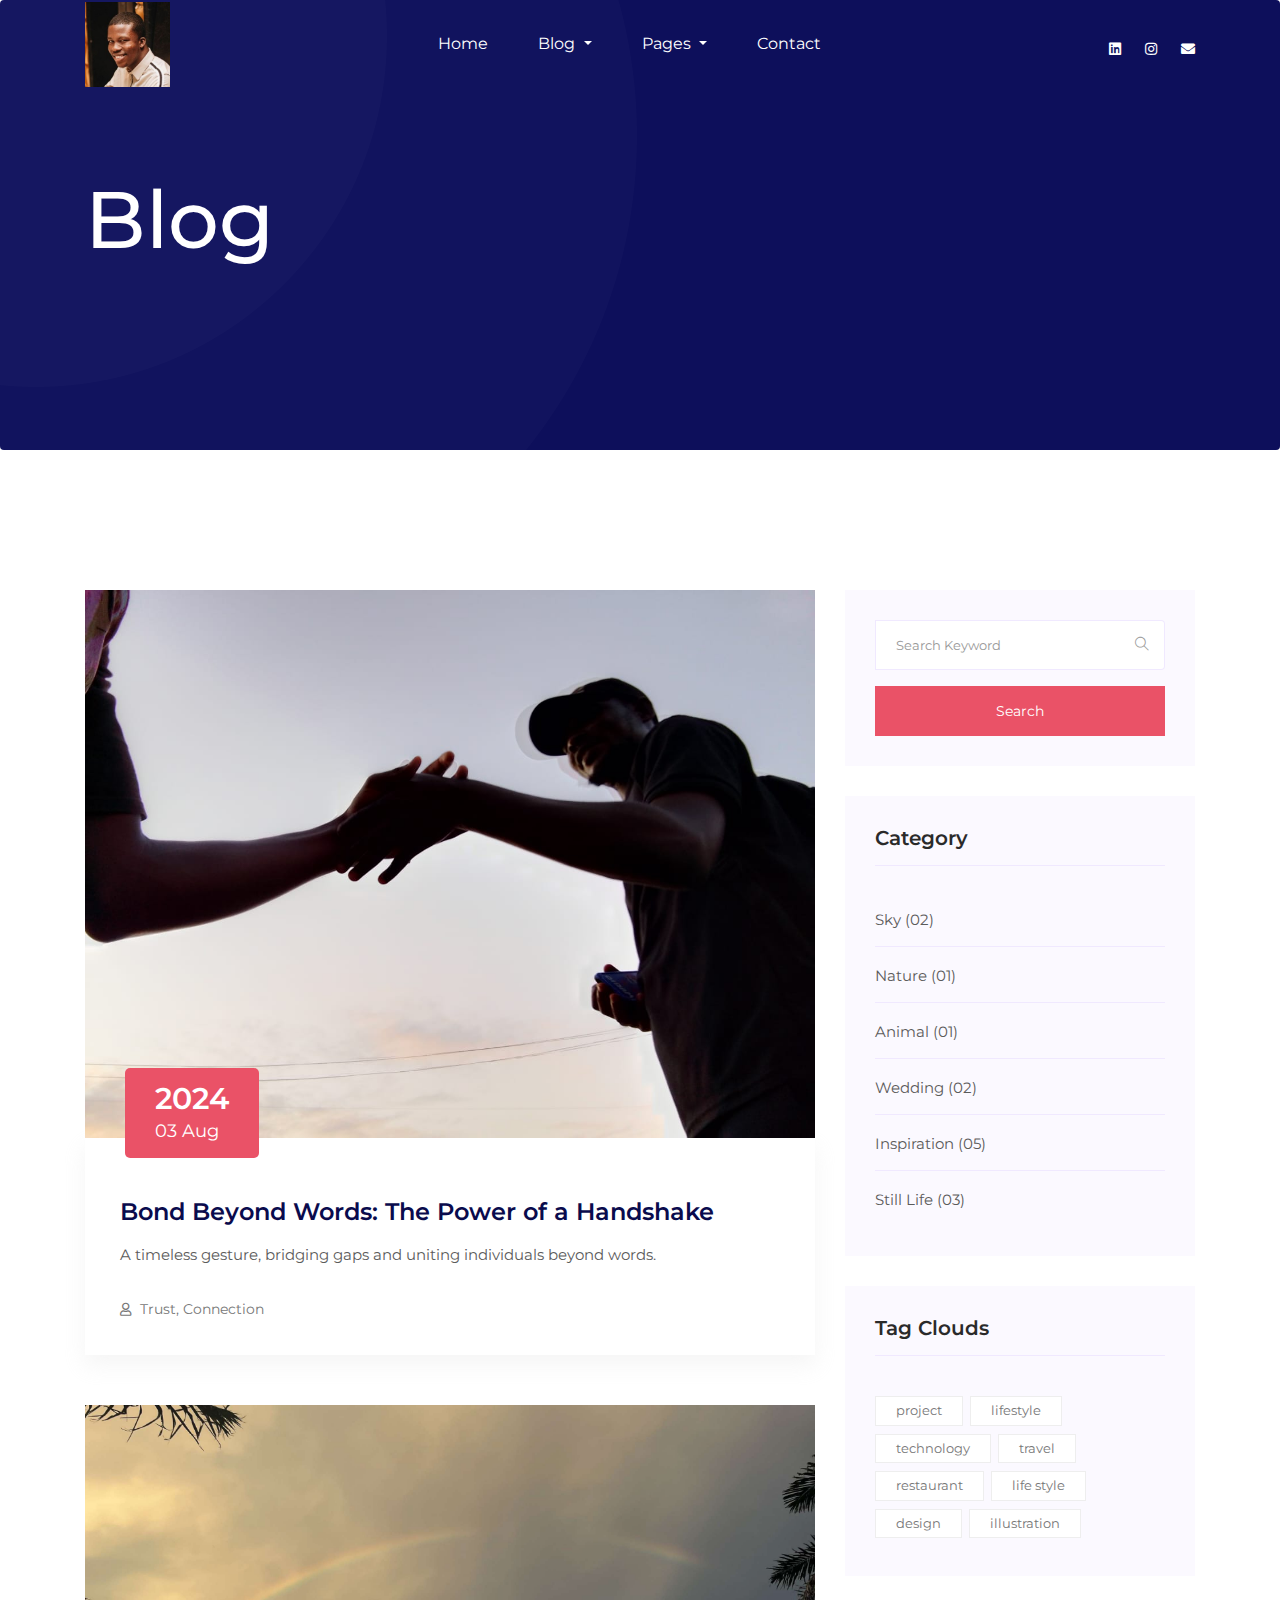
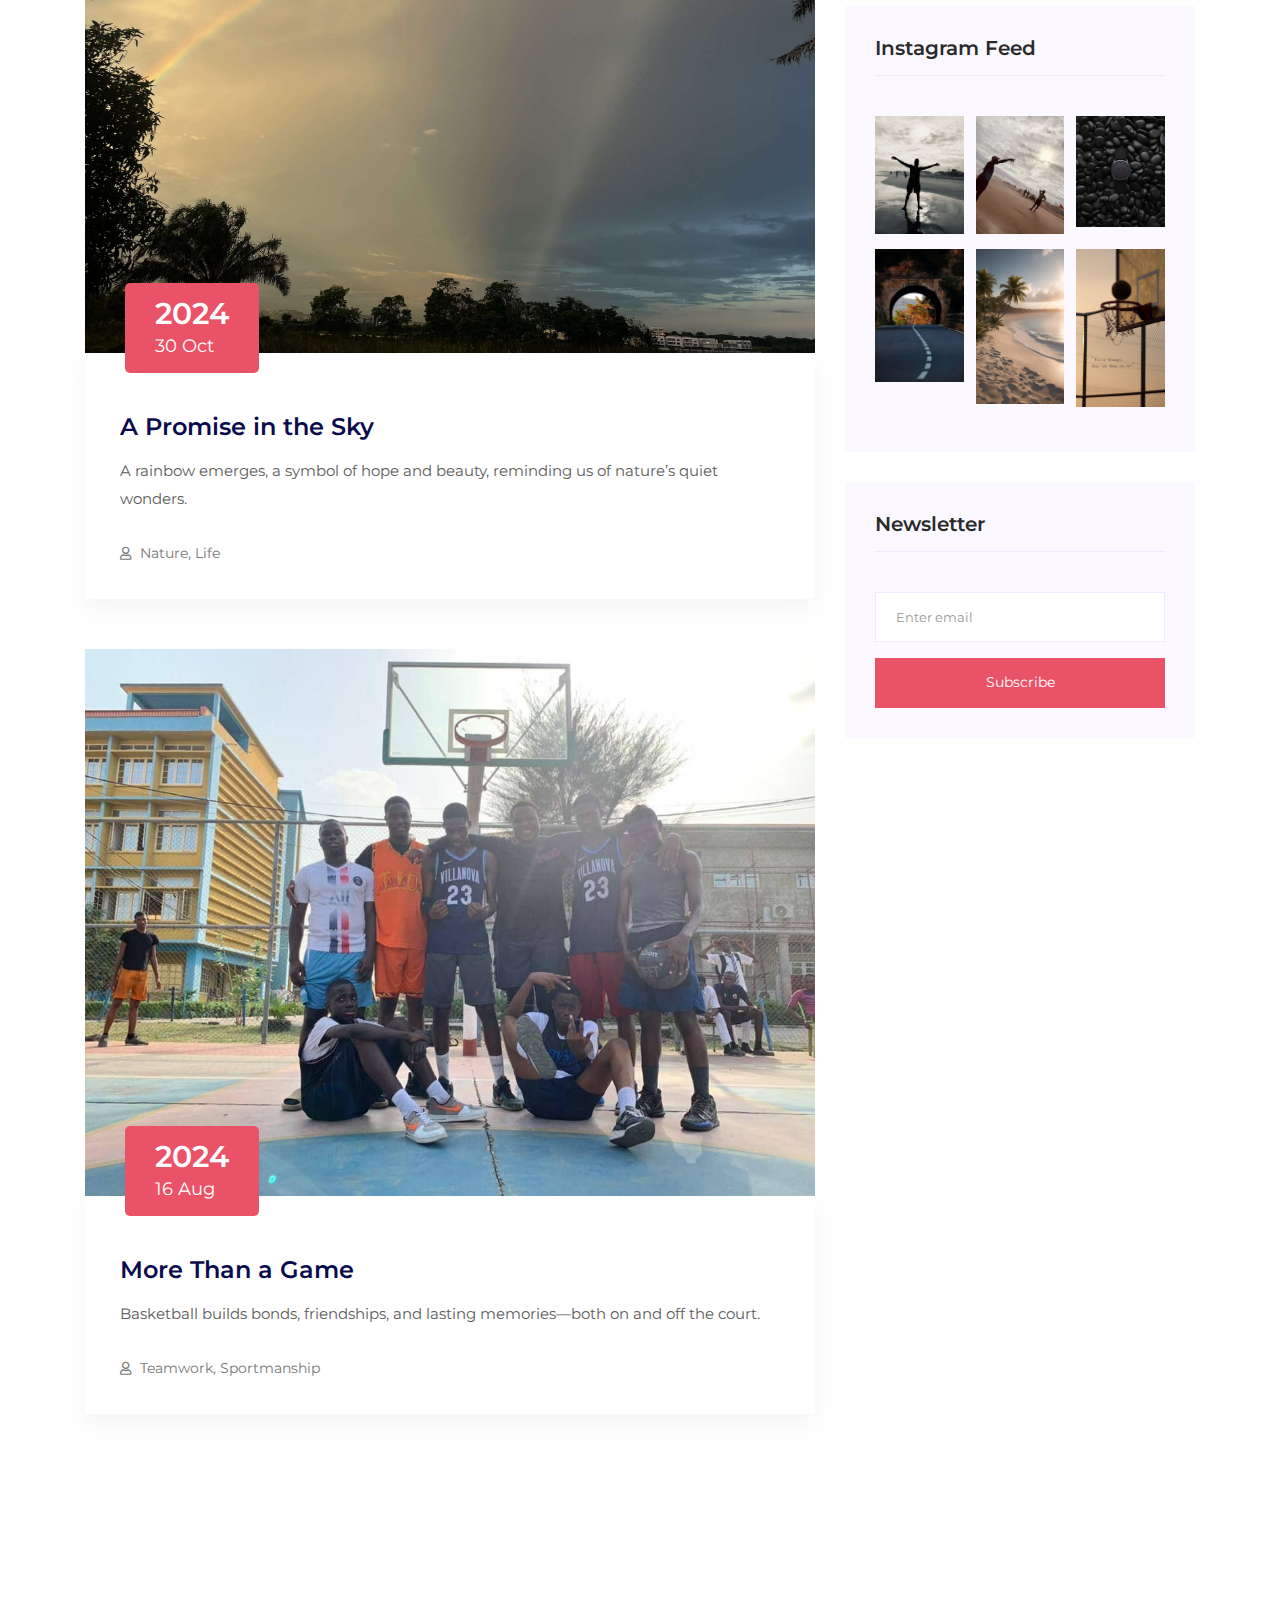
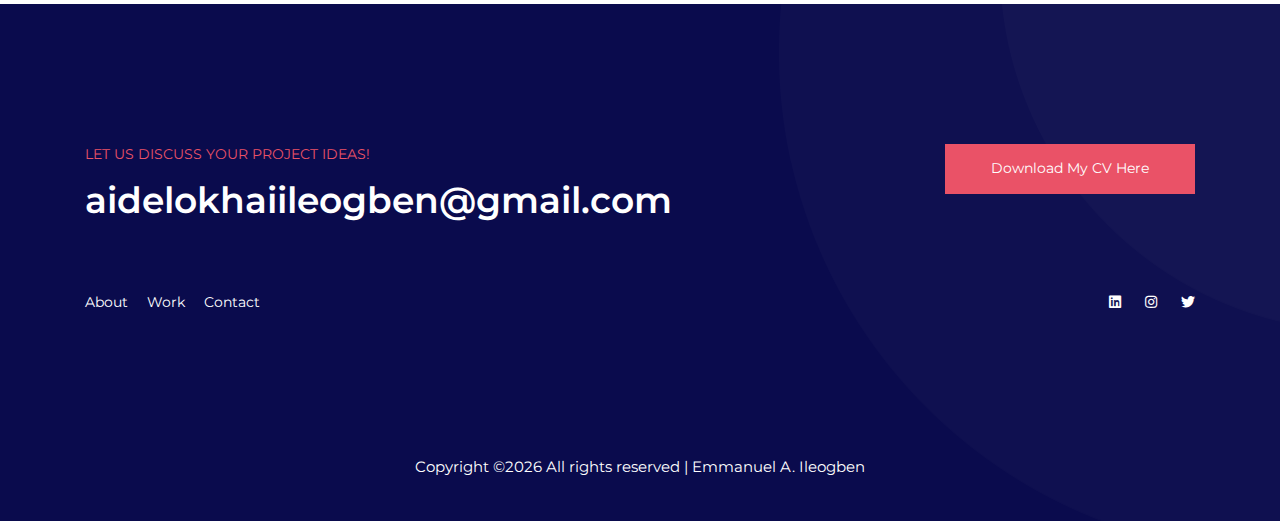
<file: blog.html>
<!doctype html>
<html lang="en">

<head>
    <!-- Required meta tags -->
    <meta charset="utf-8">
    <meta name="viewport" content="width=device-width, initial-scale=1, shrink-to-fit=no">
    <title>Emmanuel A. Ileogben</title>
    <link rel="icon" href="img/favicon.png">
    <!-- Bootstrap CSS -->
    <link rel="stylesheet" href="css/bootstrap.min.css">
    <!-- animate CSS -->
    <link rel="stylesheet" href="css/animate.css">
    <!-- owl carousel CSS -->
    <link rel="stylesheet" href="css/owl.carousel.min.css">
    <!-- themify CSS -->
    <link rel="stylesheet" href="css/themify-icons.css">
    <!-- flaticon CSS -->
    <link rel="stylesheet" href="css/flaticon.css">
    <!-- font awesome CSS -->
    <link rel="stylesheet" href="css/magnific-popup.css">
    <!-- swiper CSS -->
    <link rel="stylesheet" href="css/nice-select.css">
    <link rel="stylesheet" href="css/all.css">
    <!-- style CSS -->
    <link rel="stylesheet" href="css/style.css">
</head>

<body>
    <!--::header part start::-->
    <header class="main_menu home_menu">
        <div class="container">
            <div class="row align-items-center">
                <div class="col-lg-12">
                    <nav class="navbar navbar-expand-lg navbar-light">
                        <img src="img/2-edited.jpg" alt="logo" width="85" height="85">
                        <button class="navbar-toggler" type="button" data-toggle="collapse"
                            data-target="#navbarSupportedContent" aria-controls="navbarSupportedContent"
                            aria-expanded="false" aria-label="Toggle navigation">
                            <span class="menu_icon"><i class="ti-menu"></i></span>
                        </button>

                        <div class="collapse navbar-collapse main-menu-item" id="navbarSupportedContent">
                            <ul class="navbar-nav">
                                <li class="nav-item">
                                    <a class="nav-link" href="index.html">Home</a>
                                </li>
                                <li class="nav-item dropdown">
                                    <a class="nav-link dropdown-toggle" href="blog.html" id="navbarDropdown"
                                        role="button" data-toggle="dropdown" aria-haspopup="true" aria-expanded="false">
                                        Blog
                                    </a>
                                    <div class="dropdown-menu" aria-labelledby="navbarDropdown">
                                        <a class="dropdown-item" href="blog.html"> blog</a>
                                        <a class="dropdown-item" href="single-blog.html">Single blog</a>
                                    </div>
                                </li>
                                <li class="nav-item dropdown">
                                    <a class="nav-link dropdown-toggle" href="blog.html" id="navbarDropdown_1"
                                        role="button" data-toggle="dropdown" aria-haspopup="true" aria-expanded="false">
                                        pages
                                    </a>
                                    <div class="dropdown-menu" aria-labelledby="navbarDropdown_1">
                                        <a class="dropdown-item" href="about.html"> about</a>
                                        <a class="dropdown-item" href="portfolio.html">portfolio</a>
                                        <a class="dropdown-item" href="portfolio_details.html">portfolio details</a>
                                        <!-- <a class="dropdown-item" href="elements.html">Elements</a> -->
                                    </div>
                                </li>
                                <li class="nav-item">
                                    <a class="nav-link" href="contact.html">Contact</a>
                                </li>
                            </ul>
                        </div>
                        <div class="social_icon">
                            <a href="#"><i class="fab fa-linkedin"></i></a>
                            <a href="#"><i class="fab fa-instagram"></i></a>
                            <a href="mailto:aidelokhaiileogben@gmail.com"><i class="fas fa-envelope"></i></a>
                            <!-- <a href="#"><i class="fab fa-t"></i></a> -->
                            <!-- <a href="#"><i class="fas fa-globe"></i></a> -->
                        </div>
                    </nav>
                </div>
            </div>
        </div>
    </header>
    <!-- Header part end-->

    <!-- breadcrumb start-->
    <section class="breadcrumb breadcrumb_bg">
        <div class="container">
            <div class="row">
                <div class="col-lg-12">
                    <div class="breadcrumb_iner">
                        <div class="breadcrumb_iner_item">
                            <h2>blog</h2>
                        </div>
                    </div>
                </div>
            </div>
        </div>
    </section>
    <!-- breadcrumb start-->


    <!--================Blog Area =================-->
    <section class="blog_area section_padding">
        <div class="container">
            <div class="row">
                <div class="col-lg-8 mb-5 mb-lg-0">
                    <div class="blog_left_sidebar">
                        <article class="blog_item">
                            <div class="blog_item_img">
                                <img class="card-img rounded-0" src="img/handshake.jpg" alt="">
                                <a href="#" class="blog_item_date">
                                    <h3>2024</h3>
                                    <p>03 Aug</p>
                                </a>
                            </div>

                            <div class="blog_details">
                                <a class="d-inline-block" href="single-blog.html">
                                    <h2>Bond Beyond Words: The Power of a Handshake</h2>
                                </a>
                                <p>A timeless gesture, bridging gaps 
                                    and uniting individuals beyond words.</p>
                                <ul class="blog-info-link">
                                    <li><a href="#"><i class="far fa-user"></i> Trust, Connection</a></li>
                                    <!-- <li><a href="#"><i class="far fa-comments"></i> 03 Comments</a></li> -->
                                </ul>
                            </div>
                        </article>

                        <article class="blog_item">
                            <div class="blog_item_img">
                                <img class="card-img rounded-0" src="img/sky-2.jpg" alt="">
                                <a href="#" class="blog_item_date">
                                    <h3>2024</h3>
                                    <p>30 Oct</p>
                                </a>
                            </div>

                            <div class="blog_details">
                                <a class="d-inline-block" href="single-blog.html">
                                    <h2>A Promise in the Sky</h2>
                                </a>
                                <p>A rainbow emerges, a symbol of hope and beauty,
                                    reminding us of nature’s quiet wonders.</p>
                                <ul class="blog-info-link">
                                    <li><a href="#"><i class="far fa-user"></i> Nature, Life</a></li>
                                    <!-- <li><a href="#"><i class="far fa-comments"></i> 08 Comments</a></li> -->
                                </ul>
                            </div>
                        </article>

                        <article class="blog_item">
                            <div class="blog_item_img">
                                <img class="card-img rounded-0" src="img/basketball.jpg" alt="">
                                <a href="#" class="blog_item_date">
                                    <h3>2024</h3>
                                    <p>16 Aug</p>
                                </a>
                            </div>

                            <div class="blog_details">
                                <a class="d-inline-block" href="single-blog.html">
                                    <h2>More Than a Game</h2>
                                </a>
                                <p>Basketball builds bonds, friendships,
                                    and lasting memories—both on and off the court.</p>
                                <ul class="blog-info-link">
                                    <li><a href="#"><i class="far fa-user"></i> Teamwork, Sportmanship</a></li>
                                    <!-- <li><a href="#"><i class="far fa-comments"></i> 05 Comments</a></li> -->
                                </ul>
                            </div>
                        </article>
<!-- 
                        <article class="blog_item">
                            <div class="blog_item_img">
                                <img class="card-img rounded-0" src="img/blog/single_blog_4.png" alt="">
                                <a href="#" class="blog_item_date">
                                    <h3>15</h3>
                                    <p>Jan</p>
                                </a>
                            </div>

                            <div class="blog_details">
                                <a class="d-inline-block" href="single-blog.html">
                                    <h2>Google inks pact for new 35-storey office</h2>
                                </a>
                                <p>That dominion stars lights dominion divide years for fourth have don't stars is that
                                    he earth it first without heaven in place seed it second morning saying.</p>
                                <ul class="blog-info-link">
                                    <li><a href="#"><i class="far fa-user"></i> Travel, Lifestyle</a></li>
                                    <li><a href="#"><i class="far fa-comments"></i> 03 Comments</a></li>
                                </ul>
                            </div>
                        </article> -->

                        <!-- <article class="blog_item">
                            <div class="blog_item_img">
                                <img class="card-img rounded-0" src="img/blog/single_blog_5.png" alt="">
                                <a href="#" class="blog_item_date">
                                    <h3>15</h3>
                                    <p>Jan</p>
                                </a>
                            </div>

                            <div class="blog_details">
                                <a class="d-inline-block" href="single-blog.html">
                                    <h2>Google inks pact for new 35-storey office</h2>
                                </a>
                                <p>That dominion stars lights dominion divide years for fourth have don't stars is that
                                    he earth it first without heaven in place seed it second morning saying.</p>
                                <ul class="blog-info-link">
                                    <li><a href="#"><i class="far fa-user"></i> Travel, Lifestyle</a></li>
                                    <li><a href="#"><i class="far fa-comments"></i> 03 Comments</a></li>
                                </ul>
                            </div>
                        </article> -->

                        <!-- <nav class="blog-pagination justify-content-center d-flex">
                            <ul class="pagination">
                                <li class="page-item">
                                    <a href="#" class="page-link" aria-label="Previous">
                                        <i class="ti-angle-left"></i>
                                    </a>
                                </li>
                                <li class="page-item">
                                    <a href="#" class="page-link">1</a>
                                </li>
                                <li class="page-item active">
                                    <a href="#" class="page-link">2</a>
                                </li>
                                <li class="page-item">
                                    <a href="#" class="page-link" aria-label="Next">
                                        <i class="ti-angle-right"></i>
                                    </a>
                                </li>
                            </ul>
                        </nav> -->
                    </div>
                </div>
                <div class="col-lg-4">
                    <div class="blog_right_sidebar">
                        <aside class="single_sidebar_widget search_widget">
                            <form action="#">
                                <div class="form-group">
                                    <div class="input-group mb-3">
                                        <input type="text" class="form-control" placeholder='Search Keyword'
                                            onfocus="this.placeholder = ''"
                                            onblur="this.placeholder = 'Search Keyword'">
                                        <div class="input-group-append">
                                            <button class="btn" type="button"><i class="ti-search"></i></button>
                                        </div>
                                    </div>
                                </div>
                                <button class="button rounded-0 primary-bg text-white w-100 btn_1"
                                    type="submit">Search</button>
                            </form>
                        </aside>

                        <aside class="single_sidebar_widget post_category_widget">
                            <h4 class="widget_title">Category</h4>
                            <ul class="list cat-list">
                                <li>
                                    <a href="#" class="d-flex">
                                        <p>Sky (02)</p>
                                        <!-- <p>(02)</p> -->
                                    </a>
                                </li>
                                <li>
                                    <a href="#" class="d-flex">
                                        <p>Nature (01)</p>
                                        <!-- <p>(01)</p> -->
                                    </a>
                                </li>
                                <li>
                                    <a href="#" class="d-flex">
                                        <p>Animal (01)</p>
                                        <!-- <p>(01)</p> -->
                                    </a>
                                </li>
                                <li>
                                    <a href="#" class="d-flex">
                                        <p>Wedding (02)</p>
                                        <!-- <p>(02)</p> -->
                                    </a>
                                </li>
                                <li>
                                    <a href="#" class="d-flex">
                                        <p>Inspiration (05)</p>
                                        <!-- <p>21</p> -->
                                    </a>
                                </li>
                                <li>
                                    <a href="#" class="d-flex">
                                        <p>Still Life (03)</p>
                                        <!-- <p>09</p> -->
                                    </a>
                                </li>
                            </ul>
                        </aside>

                        <!-- <aside class="single_sidebar_widget popular_post_widget">
                            <h3 class="widget_title">Recent Post</h3>
                            <div class="media post_item">
                                <img src="img/post/post_1.png" alt="post">
                                <div class="media-body">
                                    <a href="single-blog.html">
                                        <h3>From life was you fish...</h3>
                                    </a>
                                    <p>January 12, 2019</p>
                                </div>
                            </div>
                            <div class="media post_item">
                                <img src="img/post/post_2.png" alt="post">
                                <div class="media-body">
                                    <a href="single-blog.html">
                                        <h3>The Amazing Hubble</h3>
                                    </a>
                                    <p>02 Hours ago</p>
                                </div>
                            </div>
                            <div class="media post_item">
                                <img src="img/post/post_3.png" alt="post">
                                <div class="media-body">
                                    <a href="single-blog.html">
                                        <h3>Astronomy Or Astrology</h3>
                                    </a>
                                    <p>03 Hours ago</p>
                                </div>
                            </div>
                            <div class="media post_item">
                                <img src="img/post/post_4.png" alt="post">
                                <div class="media-body">
                                    <a href="single-blog.html">
                                        <h3>Asteroids telescope</h3>
                                    </a>
                                    <p>01 Hours ago</p>
                                </div>
                            </div>
                        </aside> -->
                        <aside class="single_sidebar_widget tag_cloud_widget">
                            <h4 class="widget_title">Tag Clouds</h4>
                            <ul class="list">
                                <li>
                                    <a href="#">project</a>
                                </li>
                                <li>
                                    <a href="#">lifestyle</a>
                                </li>
                                <li>
                                    <a href="#">technology</a>
                                </li>
                                <li>
                                    <a href="#">travel</a>
                                </li>
                                <li>
                                    <a href="#">restaurant</a>
                                </li>
                                <li>
                                    <a href="#">life style</a>
                                </li>
                                <li>
                                    <a href="#">design</a>
                                </li>
                                <li>
                                    <a href="#">illustration</a>
                                </li>
                            </ul>
                        </aside>


                        <aside class="single_sidebar_widget instagram_feeds">
                            <h4 class="widget_title">Instagram Feed</h4>
                            <ul class="instagram_row flex-wrap">
                                <li>
                                    <a href="#">
                                        <img class="img-fluid" src="img/beach-1.jpg" alt="">
                                    </a>
                                </li>
                                <li>
                                    <a href="#">
                                        <img class="img-fluid" src="img/beach-2.jpg" alt="">
                                    </a>
                                </li>
                                <li>
                                    <a href="#">
                                        <img class="img-fluid" src="img/black-on-black.jpg" alt="">
                                    </a>
                                </li>
                                <li>
                                    <a href="#">
                                        <img class="img-fluid" src="img/tunnel.jpg" alt="">
                                    </a>
                                </li>
                                <li>
                                    <a href="#">
                                        <img class="img-fluid" src="img/beach-live.jpg" alt="">
                                    </a>
                                </li>
                                <li>
                                    <a href="#">
                                        <img class="img-fluid" src="img/hoop.jpg" alt="">
                                    </a>
                                </li>
                            </ul>
                        </aside>


                        <aside class="single_sidebar_widget newsletter_widget">
                            <h4 class="widget_title">Newsletter</h4>

                            <form action="#">
                                <div class="form-group">
                                    <input type="email" class="form-control" onfocus="this.placeholder = ''"
                                        onblur="this.placeholder = 'Enter email'" placeholder='Enter email' required>
                                </div>
                                <button class="button rounded-0 primary-bg text-white w-100 btn_1"
                                    type="submit">Subscribe</button>
                            </form>
                        </aside>
                    </div>
                </div>
            </div>
        </div>
    </section>
    <!--================Blog Area =================-->

    <!-- footer css start -->
    <footer class="footer_Part padding_top">
        <div class="container">
            <div class="row alingn-item-center">
                <div class="col-lg-6">
                    <div class="footer_text">
                        <span>Let Us Discuss your project ideas!</span>
                        <h2>aidelokhaiileogben@gmail.com</h2>
                    </div>
                </div>
                <div class="col-lg-6">
                    <div class="footer_btn">
                        <a href="My_CV.pdf" class="btn_1" download="My_CV">Download My CV here</a>
                    </div>
                </div>
                <div class="col-lg-6">
                    <div class="footer_menu">
                        <a href="#">About</a>
                        <a href="#">Work</a>
                        <a href="#">Contact</a>
                    </div>
                </div>
                <div class="col-lg-6">
                    <div class="social_icon">
                        <a href="https://www.linkedin.com/in/emmanuel-a-ileogben-348363234?utm_source=share&utm_campaign=share_via&utm_content=profile&utm_medium=android_app"><i class="fab fa-linkedin"></i></a>
                        <a href="https://www.instagram.com/leothegr8._/"><i class="fab fa-instagram"></i></a>
                        <a href="https://x.com/_leothegreat_?t=CTsYTQuViWNOatcR1SijHQ&s=09"><i class="fab fa-twitter"></i></a>
                    </div>
                </div>
                <div class="col-lg-12">
                        <div class="copyright_part text-center">
                            <p class="footer-text m-0">
                            <!-- Link back to Colorlib can't be removed. Template is licensed under CC BY 3.0. -->
Copyright &copy;<script>document.write(new Date().getFullYear());</script> All rights reserved | Emmanuel A. Ileogben <!-- <i class="ti-heart" aria-hidden="true"></i> by <a href="https://colorlib.com" target="_blank">Colorlib</a> -->
<!-- Link back to Colorlib can't be removed. Template is licensed under CC BY 3.0. -->
                            </p>
                        </div>
                </div>
            </div>
        </div>
    </footer>
    <!-- footer css end -->

    <!-- jquery plugins here-->
    <script src="js/jquery-1.12.1.min.js"></script>
    <!-- popper js -->
    <script src="js/popper.min.js"></script>
    <!-- bootstrap js -->
    <script src="js/bootstrap.min.js"></script>
    <!-- easing js -->
    <script src="js/jquery.magnific-popup.js"></script>
    <!-- masonry js -->
    <script src="js/masonry.pkgd.js"></script>
    <!-- particles js -->
    <script src="js/owl.carousel.min.js"></script>

    <script src="js/jquery.nice-select.min.js"></script>
    <!-- custom js -->
    <script src="js/custom.js"></script>
</body>

</html>
</file>
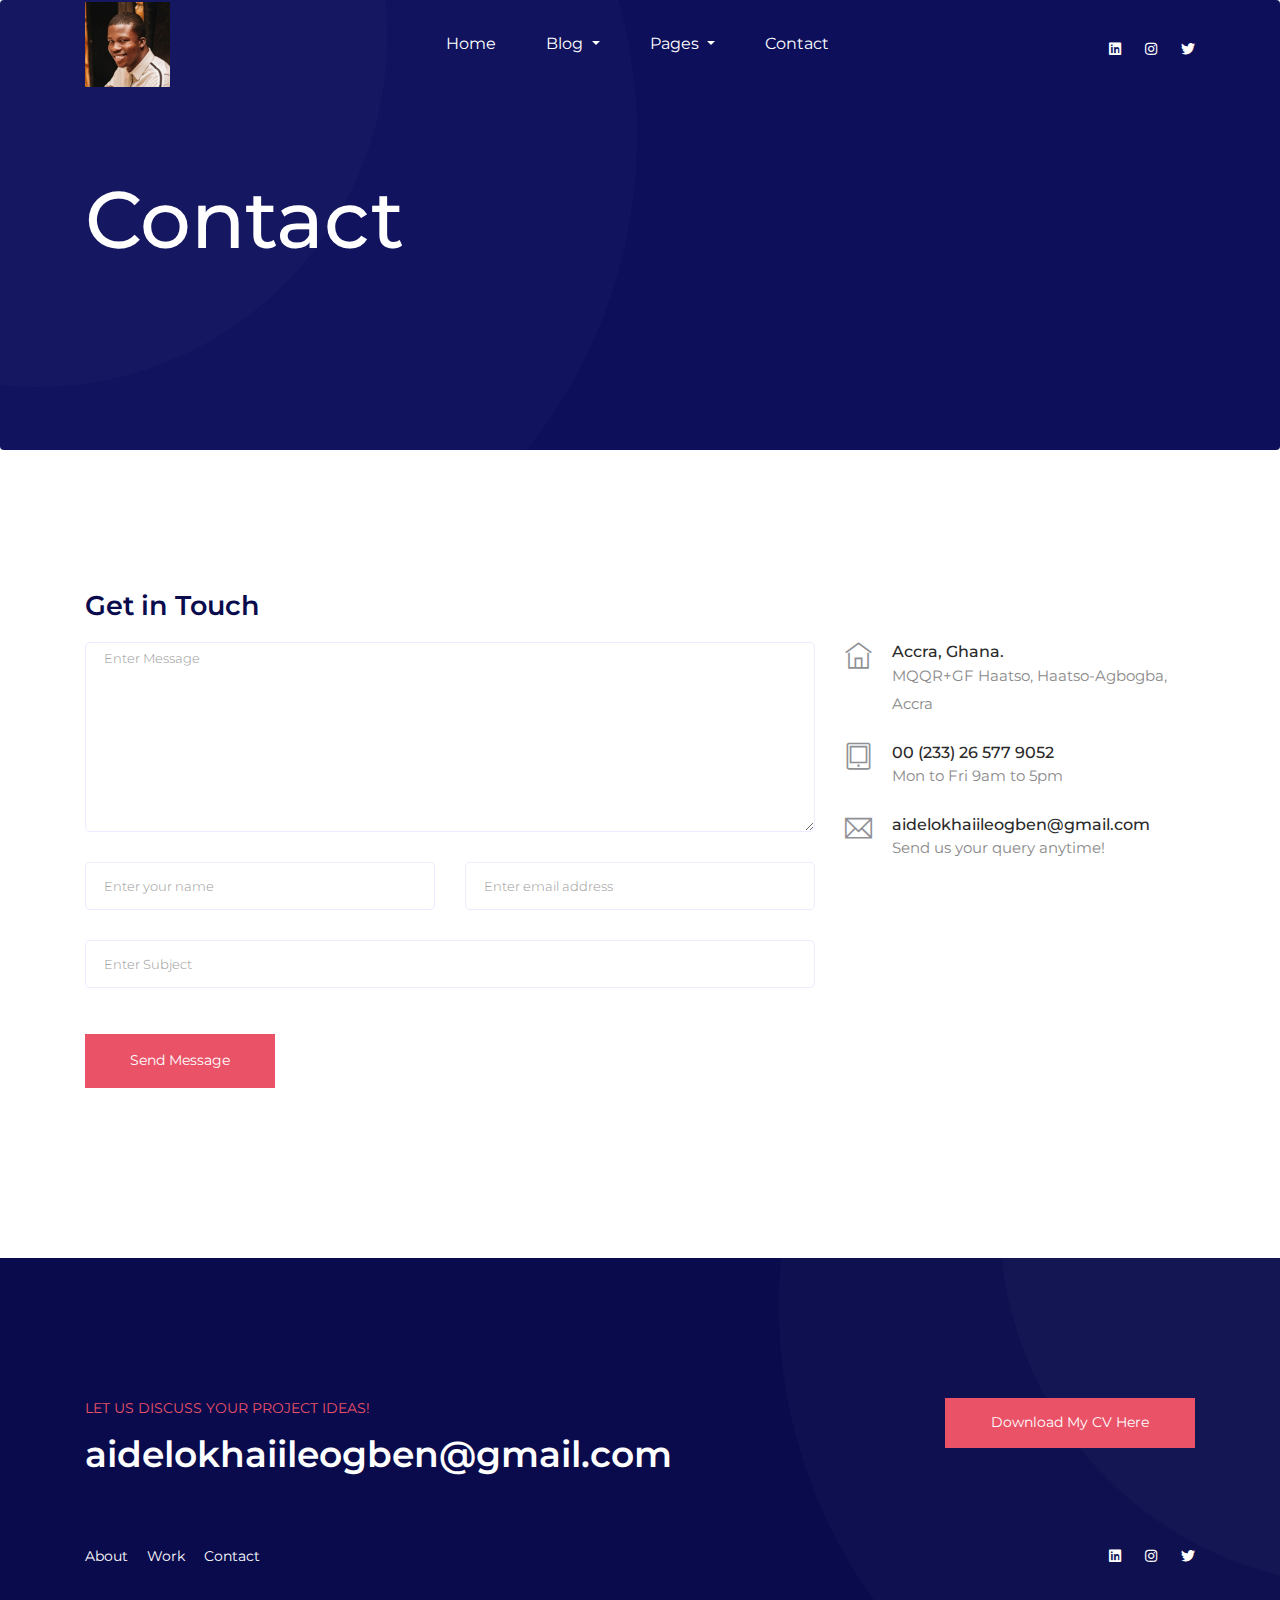
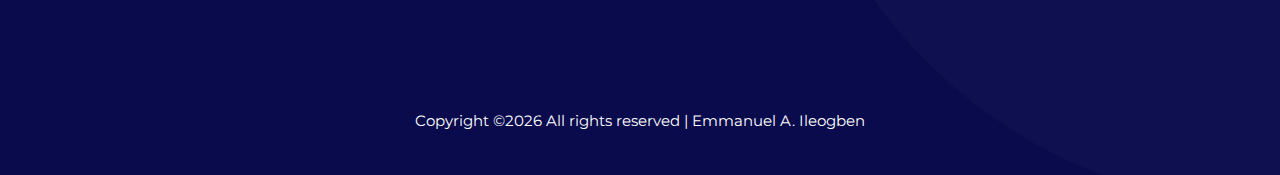
<file: contact.html>
<!doctype html>
<html lang="en">

<head>
    <!-- Required meta tags -->
    <meta charset="utf-8">
    <meta name="viewport" content="width=device-width, initial-scale=1, shrink-to-fit=no">
    <title>Emmanuel A. Ileogben</title>
    <link rel="icon" href="img/favicon.png">
    <!-- Bootstrap CSS -->
    <link rel="stylesheet" href="css/bootstrap.min.css">
    <!-- animate CSS -->
    <link rel="stylesheet" href="css/animate.css">
    <!-- owl carousel CSS -->
    <link rel="stylesheet" href="css/owl.carousel.min.css">
    <!-- themify CSS -->
    <link rel="stylesheet" href="css/themify-icons.css">
    <!-- flaticon CSS -->
    <link rel="stylesheet" href="css/flaticon.css">
    <!-- font awesome CSS -->
    <link rel="stylesheet" href="css/magnific-popup.css">
    <!-- swiper CSS -->
    <link rel="stylesheet" href="css/nice-select.css">
    <link rel="stylesheet" href="css/all.css">
    <!-- style CSS -->
    <link rel="stylesheet" href="css/style.css">
</head>

<body>
    <!--::header part start::-->
    <header class="main_menu home_menu">
        <div class="container">
            <div class="row align-items-center">
                <div class="col-lg-12">
                    <nav class="navbar navbar-expand-lg navbar-light">
                        <a class="navbar-brand" href="index.html">
                            <img src="img/2-edited.jpg" alt="logo" width="85" height="85">
                        </a> 
                        <button class="navbar-toggler" type="button" data-toggle="collapse"
                            data-target="#navbarSupportedContent" aria-controls="navbarSupportedContent"
                            aria-expanded="false" aria-label="Toggle navigation">
                            <span class="menu_icon"><i class="ti-menu"></i></span>
                        </button>

                        <div class="collapse navbar-collapse main-menu-item" id="navbarSupportedContent">
                            <ul class="navbar-nav">
                                <li class="nav-item">
                                    <a class="nav-link" href="index.html">Home</a>
                                </li>
                                <li class="nav-item dropdown">
                                    <a class="nav-link dropdown-toggle" href="blog.html" id="navbarDropdown"
                                        role="button" data-toggle="dropdown" aria-haspopup="true" aria-expanded="false">
                                        Blog
                                    </a>
                                    <div class="dropdown-menu" aria-labelledby="navbarDropdown">
                                        <a class="dropdown-item" href="blog.html"> blog</a>
                                        <a class="dropdown-item" href="single-blog.html">Single blog</a>
                                    </div>
                                </li>
                                <li class="nav-item dropdown">
                                    <a class="nav-link dropdown-toggle" href="blog.html" id="navbarDropdown_1"
                                        role="button" data-toggle="dropdown" aria-haspopup="true" aria-expanded="false">
                                        pages
                                    </a>
                                    <div class="dropdown-menu" aria-labelledby="navbarDropdown_1">
                                        <a class="dropdown-item" href="about.html"> about</a>
                                        <a class="dropdown-item" href="portfolio.html">portfolio</a>
                                        <a class="dropdown-item" href="portfolio_details.html">portfolio details</a>
                                        <!-- <a class="dropdown-item" href="elements.html">Elements</a> -->
                                    </div>
                                </li>
                                <li class="nav-item">
                                    <a class="nav-link" href="contact.html">Contact</a>
                                </li>
                            </ul>
                        </div>
                        <div class="social_icon">
                          <a href="https://www.linkedin.com/in/emmanuel-a-ileogben-348363234?utm_source=share&utm_campaign=share_via&utm_content=profile&utm_medium=android_app"><i class="fab fa-linkedin"></i></a>
                          <a href="https://www.instagram.com/leothegr8._/"><i class="fab fa-instagram"></i></a>
                          <a href="https://x.com/_leothegreat_?t=CTsYTQuViWNOatcR1SijHQ&s=09"><i class="fab fa-twitter"></i></a>
                        </div>
                    </nav>
                </div>
            </div>
        </div>
    </header>
    <!-- Header part end-->

    <!-- breadcrumb start-->
    <section class="breadcrumb breadcrumb_bg">
        <div class="container">
            <div class="row">
                <div class="col-lg-12">
                    <div class="breadcrumb_iner">
                        <div class="breadcrumb_iner_item">
                            <h2>contact</h2>
                        </div>
                    </div>
                </div>
            </div>
        </div>
    </section>
    <!-- breadcrumb start-->

  <!-- ================ contact section start ================= -->
  <section class="contact-section section_padding">
    <div class="container">
      <!-- <div class="d-none d-sm-block mb-5 pb-4">
        <div id="map" style="height: 480px;"></div>
        <script>
          function initMap() {
            var uluru = {
              lat: -25.363,
              lng: 131.044
            };
            var grayStyles = [{
                featureType: "all",
                stylers: [{
                    saturation: -90
                  },
                  {
                    lightness: 50
                  }
                ]
              },
              {
                elementType: 'labels.text.fill',
                stylers: [{
                  color: '#ccdee9'
                }]
              }
            ];
            var map = new google.maps.Map(document.getElementById('map'), {
              center: {
                lat: -31.197,
                lng: 150.744
              },
              zoom: 9,
              styles: grayStyles,
              scrollwheel: false
            });
          }
        </script>
        <script
          src="https://maps.app.goo.gl/iLnCLX96iqUfjV3f7">
        </script>

      </div> -->


      <div class="row">
        <div class="col-12">
          <h2 class="contact-title">Get in Touch</h2>
        </div>
        <div class="col-lg-8">
          <form class="form-contact contact_form" action="contact_process.php" method="post" id="contactForm"
            novalidate="novalidate">
            <div class="row">
              <div class="col-12">
                <div class="form-group">

                  <textarea class="form-control w-100" name="message" id="message" cols="30" rows="9"
                    onfocus="this.placeholder = ''" onblur="this.placeholder = 'Enter Message'"
                    placeholder='Enter Message'></textarea>
                </div>
              </div>
              <div class="col-sm-6">
                <div class="form-group">
                  <input class="form-control" name="name" id="name" type="text" onfocus="this.placeholder = ''"
                    onblur="this.placeholder = 'Enter your name'" placeholder='Enter your name'>
                </div>
              </div>
              <div class="col-sm-6">
                <div class="form-group">
                  <input class="form-control" name="email" id="email" type="email" onfocus="this.placeholder = ''"
                    onblur="this.placeholder = 'Enter email address'" placeholder='Enter email address'>
                </div>
              </div>
              <div class="col-12">
                <div class="form-group">
                  <input class="form-control" name="subject" id="subject" type="text" onfocus="this.placeholder = ''"
                    onblur="this.placeholder = 'Enter Subject'" placeholder='Enter Subject'>
                </div>
              </div>
            </div>
            <div class="form-group mt-3">
              <button type="submit" class="button button-contactForm btn_4">Send Message</button>
            </div>
          </form>
        </div>
        <div class="col-lg-4">
          <div class="media contact-info">
            <span class="contact-info__icon"><i class="ti-home"></i></span>
            <div class="media-body">
              <h3>Accra, Ghana.</h3>
              <p>MQQR+GF Haatso, Haatso-Agbogba, Accra</p>
            </div>
          </div>
          <div class="media contact-info">
            <span class="contact-info__icon"><i class="ti-tablet"></i></span>
            <div class="media-body">
              <h3>00 (233) 26 577 9052</h3>
              <p>Mon to Fri 9am to 5pm</p>
            </div>
          </div>
          <div class="media contact-info">
            <span class="contact-info__icon"><i class="ti-email"></i></span>
            <div class="media-body">
              <h3>aidelokhaiileogben@gmail.com</h3>
              <p>Send us your query anytime!</p>
            </div>
          </div>
        </div>
      </div>
    </div>
  </section>
  <!-- ================ contact section end ================= -->

  <!-- footer css start -->
  <footer class="footer_Part padding_top">
      <div class="container">
          <div class="row alingn-item-center">
              <div class="col-lg-6">
                  <div class="footer_text">
                      <span>Let Us Discuss your project Ideas!</span>
                      <h2>aidelokhaiileogben@gmail.com</h2>
                  </div>
              </div>
              <div class="col-lg-6">
                  <div class="footer_btn">
                      <a href="My_CV.pdf" class="btn_1" download="My_CV">Download My CV here</a>
                      <!-- <a href="gilb-master/My_CV.pdf" class="btn btn-primary" download="My_CV.pdf">Download My CV here</a> -->
                  </div>
              </div>
              <div class="col-lg-6">
                  <div class="footer_menu">
                      <a href="#">About</a>
                      <a href="#">Work</a>
                      <a href="#">Contact</a>
                  </div>
              </div>
              <div class="col-lg-6">
                 <div class="social_icon">
                  <a href="https://www.linkedin.com/in/emmanuel-a-ileogben-348363234?utm_source=share&utm_campaign=share_via&utm_content=profile&utm_medium=android_app"><i class="fab fa-linkedin"></i></a>
                  <a href="https://www.instagram.com/leothegr8._/"><i class="fab fa-instagram"></i></a>
                  <a href="https://x.com/_leothegreat_?t=CTsYTQuViWNOatcR1SijHQ&s=09"><i class="fab fa-twitter"></i></a>
                 </div>
              </div>
              <div class="col-lg-12">
                     <div class="copyright_part text-center">
                         <p class="footer-text m-0">
                         <!-- Link back to Colorlib can't be removed. Template is licensed under CC BY 3.0. -->
Copyright &copy;<script>document.write(new Date().getFullYear());</script> All rights reserved | Emmanuel A. Ileogben <!-- <i class="ti-heart" aria-hidden="true"></i> by <a href="https://colorlib.com" target="_blank">Colorlib</a> -->
<!-- Link back to Colorlib can't be removed. Template is licensed under CC BY 3.0. -->
                         </p>
                     </div>
              </div>
          </div>
      </div>
  </footer>
  <!-- footer css end -->

 <!-- jquery plugins here-->
 <script src="js/jquery-1.12.1.min.js"></script>
 <!-- popper js -->
 <script src="js/popper.min.js"></script>
 <!-- bootstrap js -->
 <script src="js/bootstrap.min.js"></script>
 <!-- easing js -->
 <script src="js/jquery.magnific-popup.js"></script>
 <!-- masonry js -->
 <script src="js/masonry.pkgd.js"></script>
 <!-- particles js -->
 <script src="js/owl.carousel.min.js"></script>
 <!-- nice select js -->
 <script src="js/jquery.nice-select.min.js"></script>
 <!-- contact js -->
 <script src="js/contact.js"></script>
 <script src="js/jquery.ajaxchimp.min.js"></script>
 <script src="js/jquery.form.js"></script>
 <script src="js/jquery.validate.min.js"></script>
 <script src="js/mail-script.js"></script>
 <!-- custom js -->
 <script src="js/custom.js"></script>
</body>

</html>
</file>
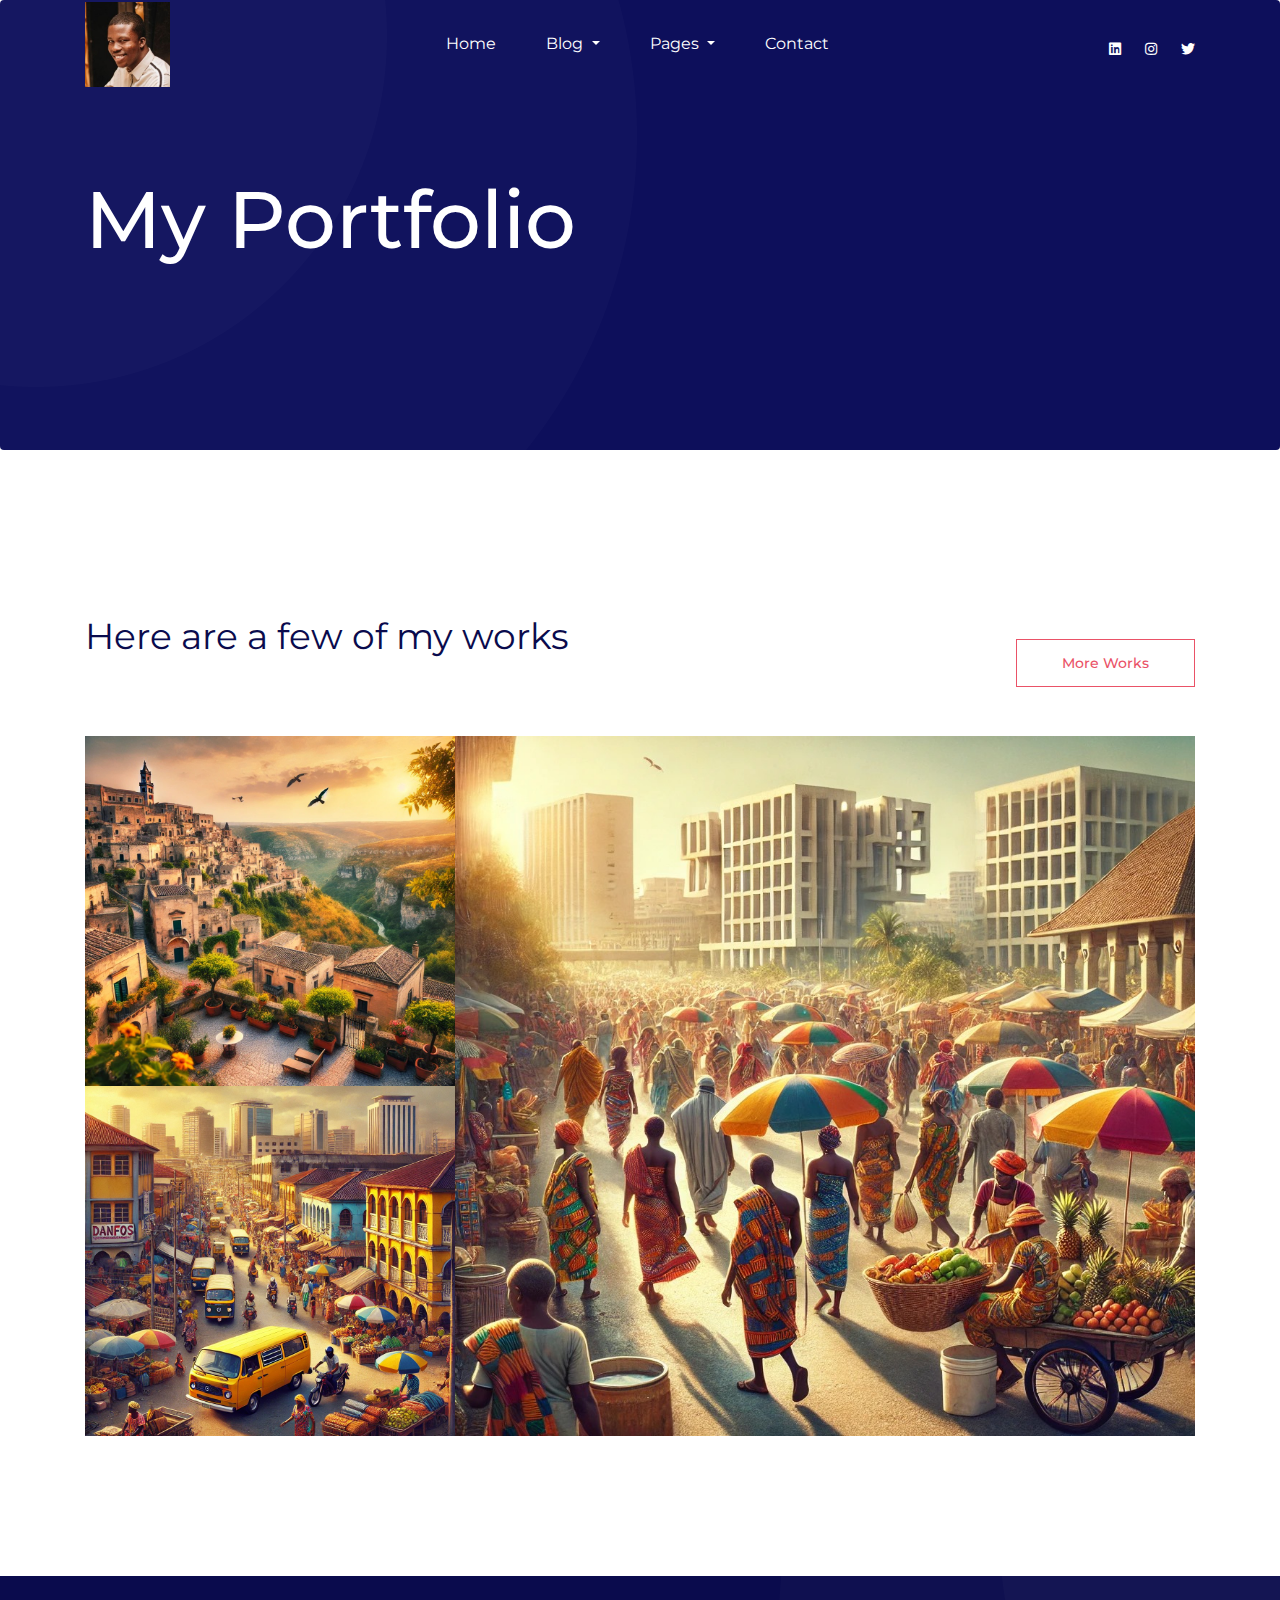
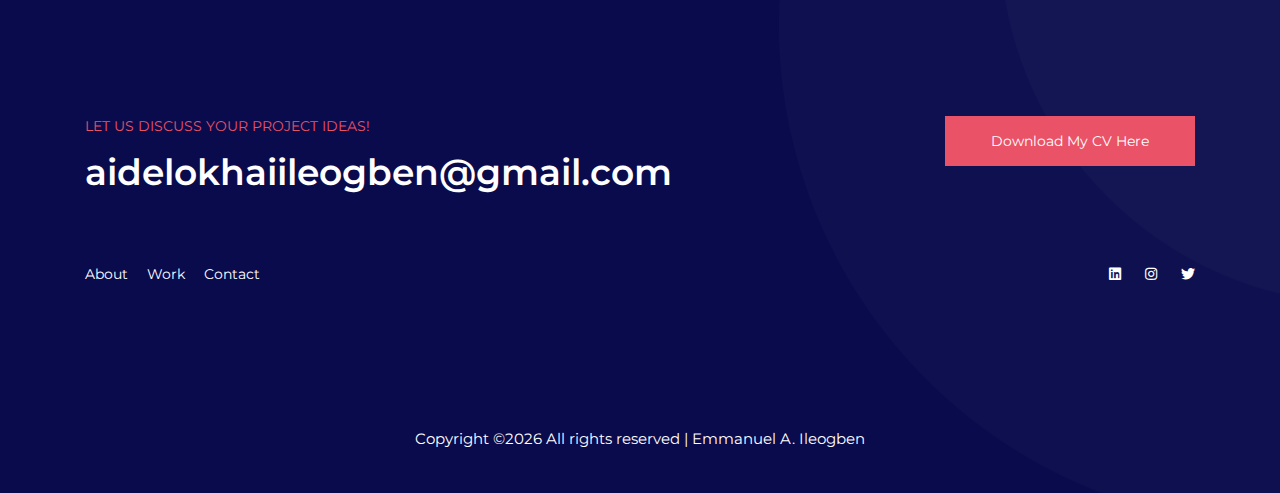
<file: portfolio.html>
<!doctype html>
<html lang="en">

<head>
    <!-- Required meta tags -->
    <meta charset="utf-8">
    <meta name="viewport" content="width=device-width, initial-scale=1, shrink-to-fit=no">
    <title>Emmanuel A. Ileogben</title>
    <link rel="icon" href="img/favicon.png">
    <!-- Bootstrap CSS -->
    <link rel="stylesheet" href="css/bootstrap.min.css">
    <!-- animate CSS -->
    <link rel="stylesheet" href="css/animate.css">
    <!-- owl carousel CSS -->
    <link rel="stylesheet" href="css/owl.carousel.min.css">
    <!-- themify CSS -->
    <link rel="stylesheet" href="css/themify-icons.css">
    <!-- flaticon CSS -->
    <link rel="stylesheet" href="css/flaticon.css">
    <!-- font awesome CSS -->
    <link rel="stylesheet" href="css/magnific-popup.css">
    <!-- swiper CSS -->
    <link rel="stylesheet" href="css/nice-select.css">
    <link rel="stylesheet" href="css/all.css">
    <!-- style CSS -->
    <link rel="stylesheet" href="css/style.css">
</head>

<body>
    <!--::header part start::-->
    <header class="main_menu home_menu">
        <div class="container">
            <div class="row align-items-center">
                <div class="col-lg-12">
                    <nav class="navbar navbar-expand-lg navbar-light">
                        <a class="navbar-brand" href="index.html"> <img src="img/2-edited.jpg" alt="logo" width="85" height="85"> </a>
                        <button class="navbar-toggler" type="button" data-toggle="collapse"
                            data-target="#navbarSupportedContent" aria-controls="navbarSupportedContent"
                            aria-expanded="false" aria-label="Toggle navigation">
                            <span class="menu_icon"><i class="ti-menu"></i></span>
                        </button>

                        <div class="collapse navbar-collapse main-menu-item" id="navbarSupportedContent">
                            <ul class="navbar-nav">
                                <li class="nav-item">
                                    <a class="nav-link" href="index.html">Home</a>
                                </li>
                                <li class="nav-item dropdown">
                                    <a class="nav-link dropdown-toggle" href="blog.html" id="navbarDropdown"
                                        role="button" data-toggle="dropdown" aria-haspopup="true" aria-expanded="false">
                                        Blog
                                    </a>
                                    <div class="dropdown-menu" aria-labelledby="navbarDropdown">
                                        <a class="dropdown-item" href="blog.html"> blog</a>
                                        <a class="dropdown-item" href="single-blog.html">Single blog</a>
                                    </div>
                                </li>
                                <li class="nav-item dropdown">
                                    <a class="nav-link dropdown-toggle" href="blog.html" id="navbarDropdown_1"
                                        role="button" data-toggle="dropdown" aria-haspopup="true" aria-expanded="false">
                                        pages
                                    </a>
                                    <div class="dropdown-menu" aria-labelledby="navbarDropdown_1">
                                        <a class="dropdown-item" href="about.html"> about</a>
                                        <a class="dropdown-item" href="portfolio.html">portfolio</a>
                                        <a class="dropdown-item" href="portfolio_details.html">portfolio details</a>
                                        <!-- <a class="dropdown-item" href="elements.html">Elements</a> -->
                                    </div>
                                </li>
                                <li class="nav-item">
                                    <a class="nav-link" href="contact.html">Contact</a>
                                </li>
                            </ul>
                        </div>
                        <div class="social_icon">
                            <a href="https://www.linkedin.com/in/emmanuel-a-ileogben-348363234?utm_source=share&utm_campaign=share_via&utm_content=profile&utm_medium=android_app"><i class="fab fa-linkedin"></i></a>
                            <a href="https://www.instagram.com/leothegr8._/"><i class="fab fa-instagram"></i></a>
                            <a href="https://x.com/_leothegreat_?t=CTsYTQuViWNOatcR1SijHQ&s=09"><i class="fab fa-twitter"></i></a>
                        </div>
                    </nav>
                </div>
            </div>
        </div>
    </header>
    <!-- Header part end-->

    <!-- breadcrumb start-->
    <section class="breadcrumb breadcrumb_bg">
        <div class="container">
            <div class="row">
                <div class="col-lg-12">
                    <div class="breadcrumb_iner">
                        <div class="breadcrumb_iner_item">
                            <h2>My portfolio</h2>
                        </div>
                    </div>
                </div>
            </div>
        </div>
    </section>
    <!-- breadcrumb start-->

    <!-- portfolio part css start -->
    <section class="portfolio_part section_padding">
        <div class="container">
            <div class="row align-items-center">
                <div class="col-lg-6">
                    <div class="section_tittle">
                        <!-- <p>My portfolio</p> -->
                        <h2>Here are a few of my works</h2>
                    </div>
                </div>
                <div class="col-lg-6">
                    <div class="section_btn text-right">
                        <a href="#" class="btn_2">More works</a>
                    </div>
                </div>
            </div>
            <div class="row">
                <div class="col-lg-12">
                    <div class="mesonary_part">
                        <div class="grid">

                            <div class="grid-sizer"></div>
                            <a href="img/italy.jpg" class="grid-item img_gallery">
                                <img src="img/italy.jpg" alt="">
                                <div class="portfolio_hover_text">
                                    <i class="ti-plus"></i>
                                </div>
                            </a>
                            <a href="img/accra.jpg" class="grid-item big_height big_weight img_gallery">
                                <img src="img/accra.jpg" alt="">
                                <div class="portfolio_hover_text">
                                    <i class="ti-plus"></i>
                                </div>
                            </a>
                            <a href="img/lagos.jpg" class="grid-item img_gallery">
                                <img src="img/lagos.jpg" alt="">
                                <div class="portfolio_hover_text">
                                    <i class="ti-plus"></i>
                                </div>
                            </a>
                            <!-- <a href="img/port_4.png" class="grid-item big_weight img_gallery">
                                <img src="img/port_4.png" alt="">
                                <div class="portfolio_hover_text">
                                    <i class="ti-plus"></i>
                                </div>
                            </a>
                            <a href="img/port_5.png" class="grid-item img_gallery">
                                <img src="img/port_5.png" alt="">
                                <div class="portfolio_hover_text">
                                    <i class="ti-plus"></i>
                                </div>
                            </a> -->
                        </div>
                    </div>
                </div>
            </div>
        </div>
    </section>
    <!-- portfolio part css end -->

     <!-- footer css start -->
     <footer class="footer_Part padding_top">
         <div class="container">
             <div class="row alingn-item-center">
                 <div class="col-lg-6">
                     <div class="footer_text">
                         <span>Let Us Discuss your project ideas!</span>
                         <h2>aidelokhaiileogben@gmail.com </h2>
                     </div>
                 </div>
                 <div class="col-lg-6">
                     <div class="footer_btn">
                         <a href="My_CV.pdf" class="btn_1" download="My_CV">Download My CV here</a>
                     </div>
                 </div>
                 <div class="col-lg-6">
                     <div class="footer_menu">
                         <a href="#">About</a>
                         <a href="#">Work</a>
                         <a href="#">Contact</a>
                     </div>
                 </div>
                 <div class="col-lg-6">
                    <!-- <div class="social_icon">
                        <a href="#"><i class="fab fa-facebook-square"></i></a>
                        <a href="#"><i class="fab fa-instagram"></i></a>
                        <a href="#"><i class="fab fa-behance"></i></a>
                        <a href="#"><i class="fas fa-globe"></i></a>
                    </div> -->
                    <div class="social_icon">
                        <a href="https://www.linkedin.com/in/emmanuel-a-ileogben-348363234?utm_source=share&utm_campaign=share_via&utm_content=profile&utm_medium=android_app"><i class="fab fa-linkedin"></i></a>
                        <a href="https://www.instagram.com/leothegr8._/"><i class="fab fa-instagram"></i></a>
                        <a href="https://x.com/_leothegreat_?t=CTsYTQuViWNOatcR1SijHQ&s=09"><i class="fab fa-twitter"></i></a>
                    </div>
                 </div>
                 <div class="col-lg-12">
                        <div class="copyright_part text-center">
                            <p class="footer-text m-0">
                            <!-- Link back to Colorlib can't be removed. Template is licensed under CC BY 3.0. -->
Copyright &copy;<script>document.write(new Date().getFullYear());</script> All rights reserved | Emmanuel A. Ileogben <!-- <i class="ti-heart" aria-hidden="true"></i> by <a href="https://colorlib.com" target="_blank">Colorlib</a> -->
<!-- Link back to Colorlib can't be removed. Template is licensed under CC BY 3.0. -->
                            </p>
                        </div>
                 </div>
             </div>
         </div>
     </footer>
     <!-- footer css end -->

    <!-- jquery plugins here-->
    <script src="js/jquery-1.12.1.min.js"></script>
    <!-- popper js -->
    <script src="js/popper.min.js"></script>
    <!-- bootstrap js -->
    <script src="js/bootstrap.min.js"></script>
    <!-- magnific-popup js -->
    <script src="js/jquery.magnific-popup.js"></script>
    <!-- masonry js -->
    <script src="js/masonry.pkgd.js"></script>
    <!-- owl carousel js -->
    <script src="js/owl.carousel.min.js"></script>
    <!-- nice select js -->
    <script src="js/jquery.nice-select.min.js"></script>
    <!-- custom js -->
    <script src="js/custom.js"></script>
</body>

</html>
</file>
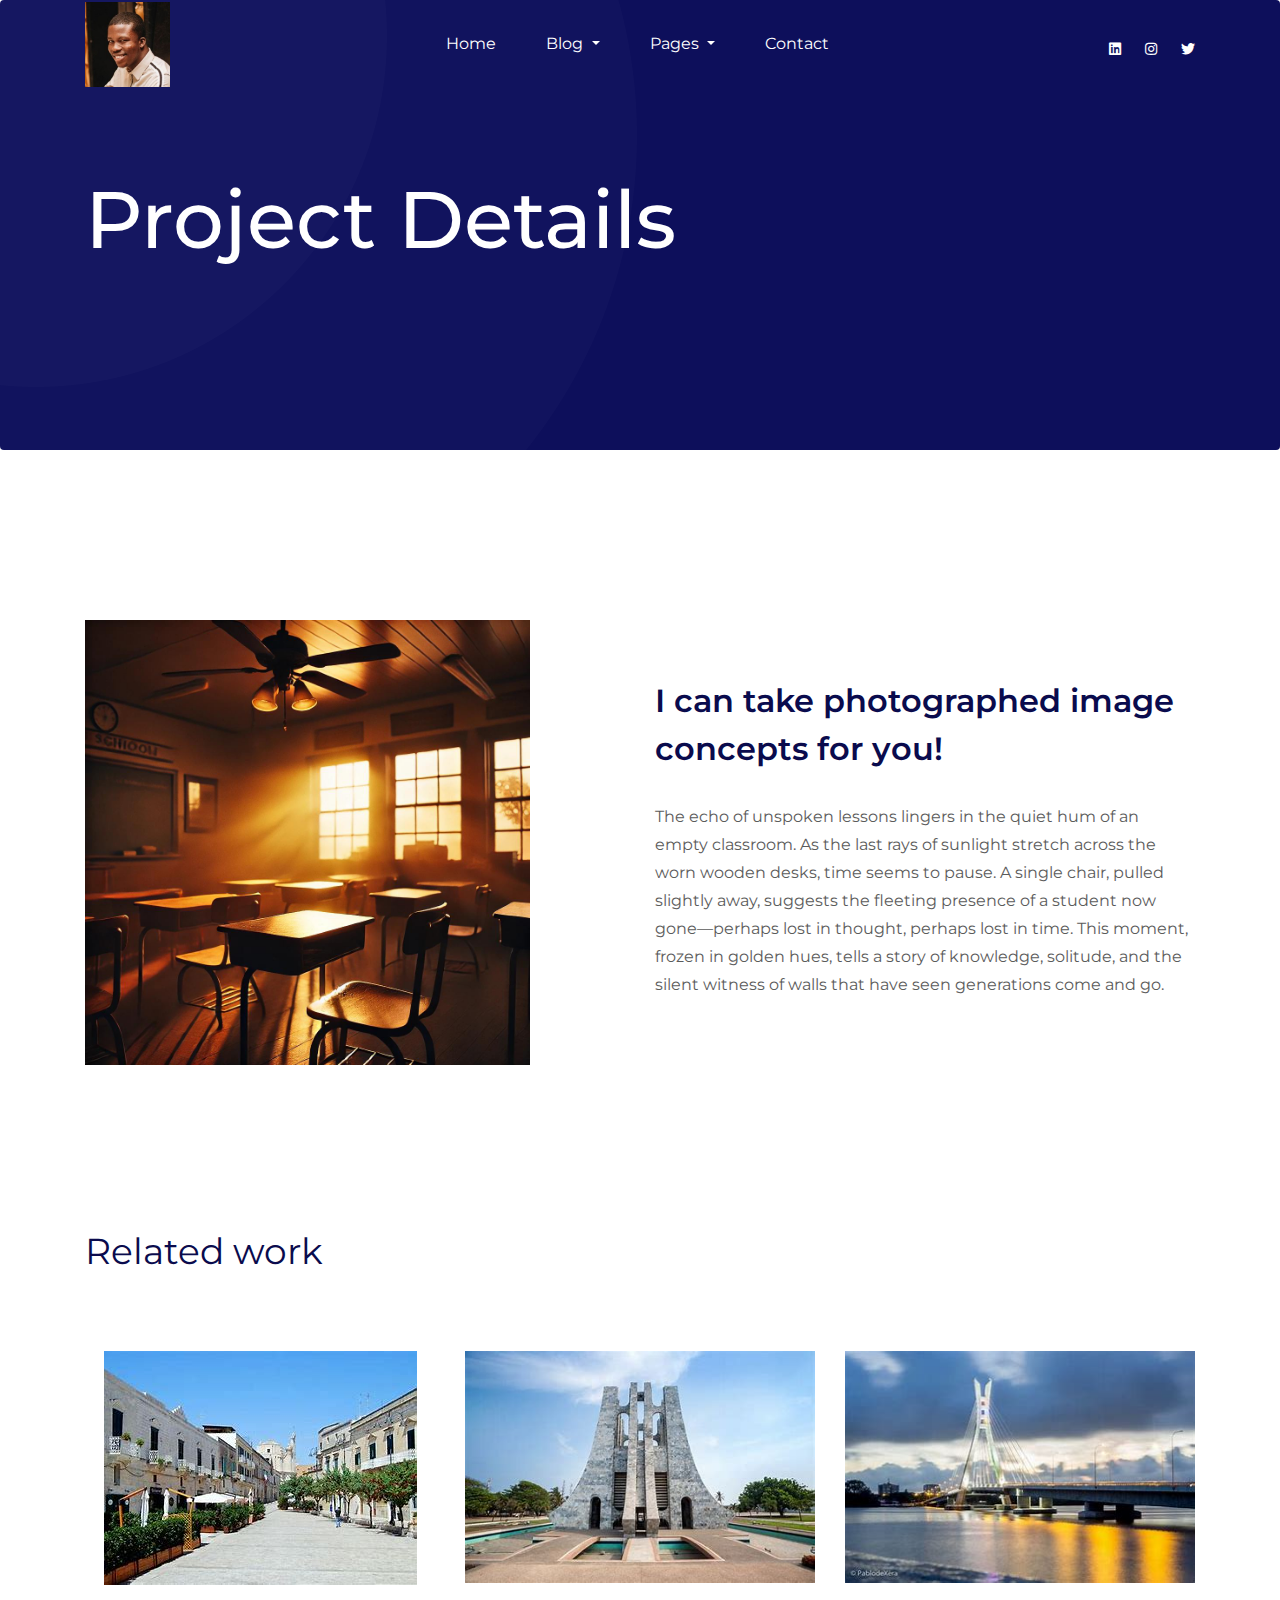
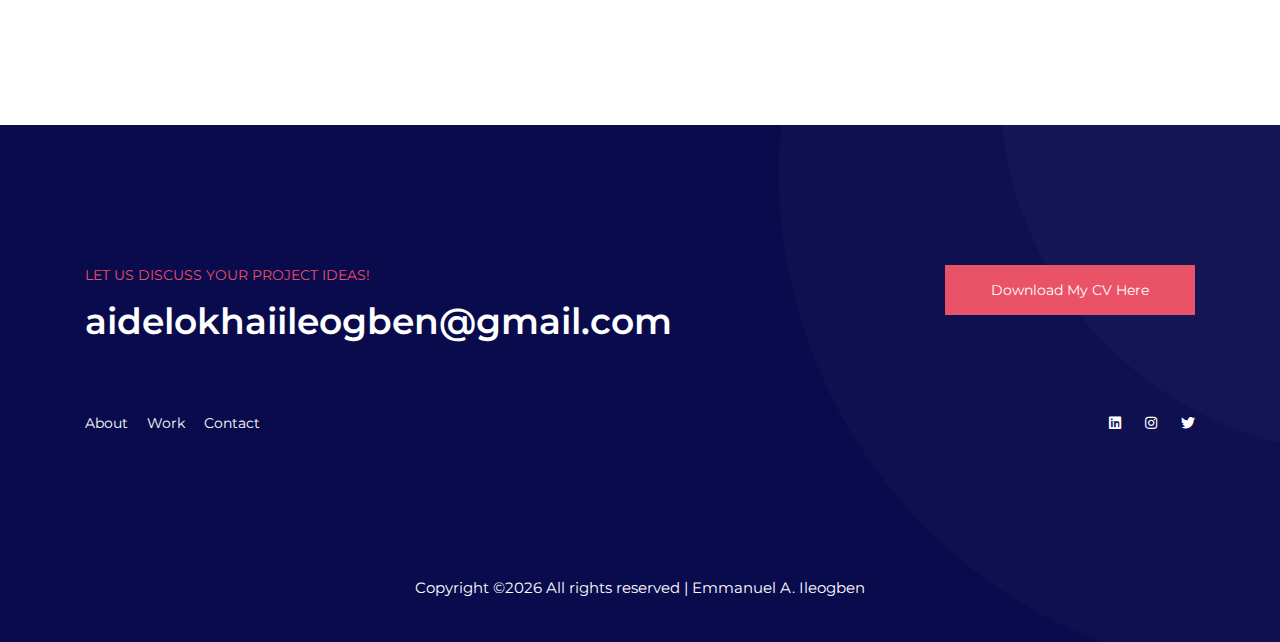
<file: portfolio_details.html>
<!doctype html>
<html lang="en">

<head>
    <!-- Required meta tags -->
    <meta charset="utf-8">
    <meta name="viewport" content="width=device-width, initial-scale=1, shrink-to-fit=no">
    <title>Emmanuel A. Ileogben</title>
    <link rel="icon" href="img/favicon.png">
    <!-- Bootstrap CSS -->
    <link rel="stylesheet" href="css/bootstrap.min.css">
    <!-- animate CSS -->
    <link rel="stylesheet" href="css/animate.css">
    <!-- owl carousel CSS -->
    <link rel="stylesheet" href="css/owl.carousel.min.css">
    <!-- themify CSS -->
    <link rel="stylesheet" href="css/themify-icons.css">
    <!-- flaticon CSS -->
    <link rel="stylesheet" href="css/flaticon.css">
    <!-- font awesome CSS -->
    <link rel="stylesheet" href="css/magnific-popup.css">
    <!-- swiper CSS -->
    <link rel="stylesheet" href="css/nice-select.css">
    <link rel="stylesheet" href="css/all.css">
    <!-- style CSS -->
    <link rel="stylesheet" href="css/style.css">
</head>

<body>
    <!--::header part start::-->
    <header class="main_menu home_menu">
        <div class="container">
            <div class="row align-items-center">
                <div class="col-lg-12">
                    <nav class="navbar navbar-expand-lg navbar-light">
                        <a class="navbar-brand" href="index.html"> <img src="img/2-edited.jpg" alt="logo" width="85" height="85">  </a>
                        <button class="navbar-toggler" type="button" data-toggle="collapse"
                            data-target="#navbarSupportedContent" aria-controls="navbarSupportedContent"
                            aria-expanded="false" aria-label="Toggle navigation">
                            <span class="menu_icon"><i class="ti-menu"></i></span>
                        </button>

                        <div class="collapse navbar-collapse main-menu-item" id="navbarSupportedContent">
                            <ul class="navbar-nav">
                                <li class="nav-item">
                                    <a class="nav-link" href="index.html">Home</a>
                                </li>
                                <li class="nav-item dropdown">
                                    <a class="nav-link dropdown-toggle" href="blog.html" id="navbarDropdown"
                                        role="button" data-toggle="dropdown" aria-haspopup="true" aria-expanded="false">
                                        Blog
                                    </a>
                                    <div class="dropdown-menu" aria-labelledby="navbarDropdown">
                                        <a class="dropdown-item" href="blog.html"> blog</a>
                                        <a class="dropdown-item" href="single-blog.html">Single blog</a>
                                    </div>
                                </li>
                                <li class="nav-item dropdown">
                                    <a class="nav-link dropdown-toggle" href="blog.html" id="navbarDropdown_1"
                                        role="button" data-toggle="dropdown" aria-haspopup="true" aria-expanded="false">
                                        pages
                                    </a>
                                    <div class="dropdown-menu" aria-labelledby="navbarDropdown_1">
                                        <a class="dropdown-item" href="about.html"> about</a>
                                        <a class="dropdown-item" href="portfolio.html">portfolio</a>
                                        <a class="dropdown-item" href="portfolio_details.html">portfolio details</a>
                                        <!-- <a class="dropdown-item" href="elements.html">Elements</a> -->
                                    </div>
                                </li>
                                <li class="nav-item">
                                    <a class="nav-link" href="contact.html">Contact</a>
                                </li>
                            </ul>
                        </div>
                        <div class="social_icon">
                            <a href="https://www.linkedin.com/in/emmanuel-a-ileogben-348363234?utm_source=share&utm_campaign=share_via&utm_content=profile&utm_medium=android_app"><i class="fab fa-linkedin"></i></a>
                            <a href="https://www.instagram.com/leothegr8._/"><i class="fab fa-instagram"></i></a>
                            <a href="https://x.com/_leothegreat_?t=CTsYTQuViWNOatcR1SijHQ&s=09"><i class="fab fa-twitter"></i></a>
                        </div>      
                    </nav>
                </div>
            </div>
        </div>
    </header>
    <!-- Header part end-->

    <!-- breadcrumb start-->
    <section class="breadcrumb breadcrumb_bg">
        <div class="container">
            <div class="row">
                <div class="col-lg-12">
                    <div class="breadcrumb_iner">
                        <div class="breadcrumb_iner_item">
                            <h2>project details</h2>
                        </div>
                    </div>
                </div>
            </div>
        </div>
    </section>
    <!-- breadcrumb start-->

    <!-- philosophy part css start -->
    <section class="philosophy_part project_details section_padding">
        <div class="container">
            <div class="row align-items-center justify-content-between">
                <div class="col-lg-5 col-md-6">
                    <div class="philophy_img">
                        <img src="img/classroom_sunset.jpg" alt="#">
                    </div>
                </div>
                <div class="col-lg-6 col-md-6">
                    <div class="philophy_text">
                        <h2>I can take photographed image concepts for you!</h2>
                        <p>The echo of unspoken lessons lingers in the quiet hum of an empty classroom. As the last rays of sunlight stretch across the worn wooden desks, time seems to pause. A single chair, pulled slightly away, suggests the fleeting presence of a student now gone—perhaps lost in thought, perhaps lost in time. This moment, frozen in golden hues, tells a story of knowledge, solitude, and the silent witness of walls that have seen generations come and go.</p>
                        <!-- <ul>
                            <li><a href="#">Web hero image</a></li>
                            <li><a href="#">Illustration for web</a></li>
                            <li><a href="#">Isomettric</a></li>
                            <li><a href="#">Flat illustration</a></li>
                        </ul> -->
                    </div>
                </div>
            </div>
        </div>
    </section>
    <!-- philosophy part end -->

    <!-- related project part start -->
    <section class="related_project padding_bottom">
        <div class="container">
            <div class="row">
                <div class="col-lg-6">
                    <div class="section_tittle">
                        <h2>Related work</h2>
                    </div>
                </div>
            </div>
            <div class="row justify-content-center">
                <div class="col-lg-4 col-sm-6">
                    <div class="single_project_details">
                        <a href="img/matera.jpg" class="grid-item img_gallery">
                            <img src="img/matera.jpg" alt="">
                            <div class="portfolio_hover_text">
                                <i class="ti-plus"></i>
                            </div>
                        </a>
                    </div>
                </div>
                <div class="col-lg-4 col-sm-6">
                    <div class="single_project_details">
                        <a href="img/kwame-park.jpg" class="grid-item img_gallery">
                            <img src="img/kwame-park.jpg" alt="">
                            <div class="portfolio_hover_text">
                                <i class="ti-plus"></i>
                            </div>
                        </a>
                    </div>
                </div>
                <div class="col-lg-4 col-sm-6">
                    <div class="single_project_details">
                        <a href="img/lagos-bridge.jpg" class="grid-item img_gallery">
                            <img src="img/lagos-bridge.jpg" alt="">
                            <div class="portfolio_hover_text">
                                <i class="ti-plus"></i>
                            </div>
                        </a>
                    </div>
                </div>
            </div>
        </div>
    </section>
    <!-- related project part end -->

     <!-- footer css start -->
     <footer class="footer_Part padding_top">
         <div class="container">
             <div class="row alingn-item-center">
                 <div class="col-lg-6">
                     <div class="footer_text">
                         <span>Let Us Discuss your project ideas!</span>
                         <h2>aidelokhaiileogben@gmail.com</h2>
                     </div>
                 </div>
                 <div class="col-lg-6">
                     <div class="footer_btn">
                         <a href="My_CV.pdf" class="btn_1" download="My_CV">Download My CV here</a>
                     </div>
                 </div>
                 <div class="col-lg-6">
                     <div class="footer_menu">
                         <a href="#">About</a>
                         <a href="#">Work</a>
                         <a href="#">Contact</a>
                     </div>
                 </div>
                 <div class="col-lg-6">
                    <div class="social_icon">
                        <a href="https://www.linkedin.com/in/emmanuel-a-ileogben-348363234?utm_source=share&utm_campaign=share_via&utm_content=profile&utm_medium=android_app"><i class="fab fa-linkedin"></i></a>
                        <a href="https://www.instagram.com/leothegr8._/"><i class="fab fa-instagram"></i></a>
                        <a href="https://x.com/_leothegreat_?t=CTsYTQuViWNOatcR1SijHQ&s=09"><i class="fab fa-twitter"></i></a>
                    </div>
                 </div>
                 <div class="col-lg-12">
                        <div class="copyright_part text-center">
                            <p class="footer-text m-0">
                            <!-- Link back to Colorlib can't be removed. Template is licensed under CC BY 3.0. -->
Copyright &copy;<script>document.write(new Date().getFullYear());</script> All rights reserved | Emmanuel A. Ileogben <!-- <i class="ti-heart" aria-hidden="true"></i> by <a href="https://colorlib.com" target="_blank">Colorlib</a> -->
<!-- Link back to Colorlib can't be removed. Template is licensed under CC BY 3.0. -->
                            </p>
                        </div>
                 </div>
             </div>
         </div>
     </footer>
     <!-- footer css end -->

    <!-- jquery plugins here-->
    <script src="js/jquery-1.12.1.min.js"></script>
    <!-- popper js -->
    <script src="js/popper.min.js"></script>
    <!-- bootstrap js -->
    <script src="js/bootstrap.min.js"></script>
    <!-- easing js -->
    <script src="js/jquery.magnific-popup.js"></script>
    <!-- masonry js -->
    <script src="js/masonry.pkgd.js"></script>
    <!-- particles js -->
    <script src="js/owl.carousel.min.js"></script>

    <script src="js/jquery.nice-select.min.js"></script>
    <!-- custom js -->
    <script src="js/custom.js"></script>
</body>

</html>
</file>
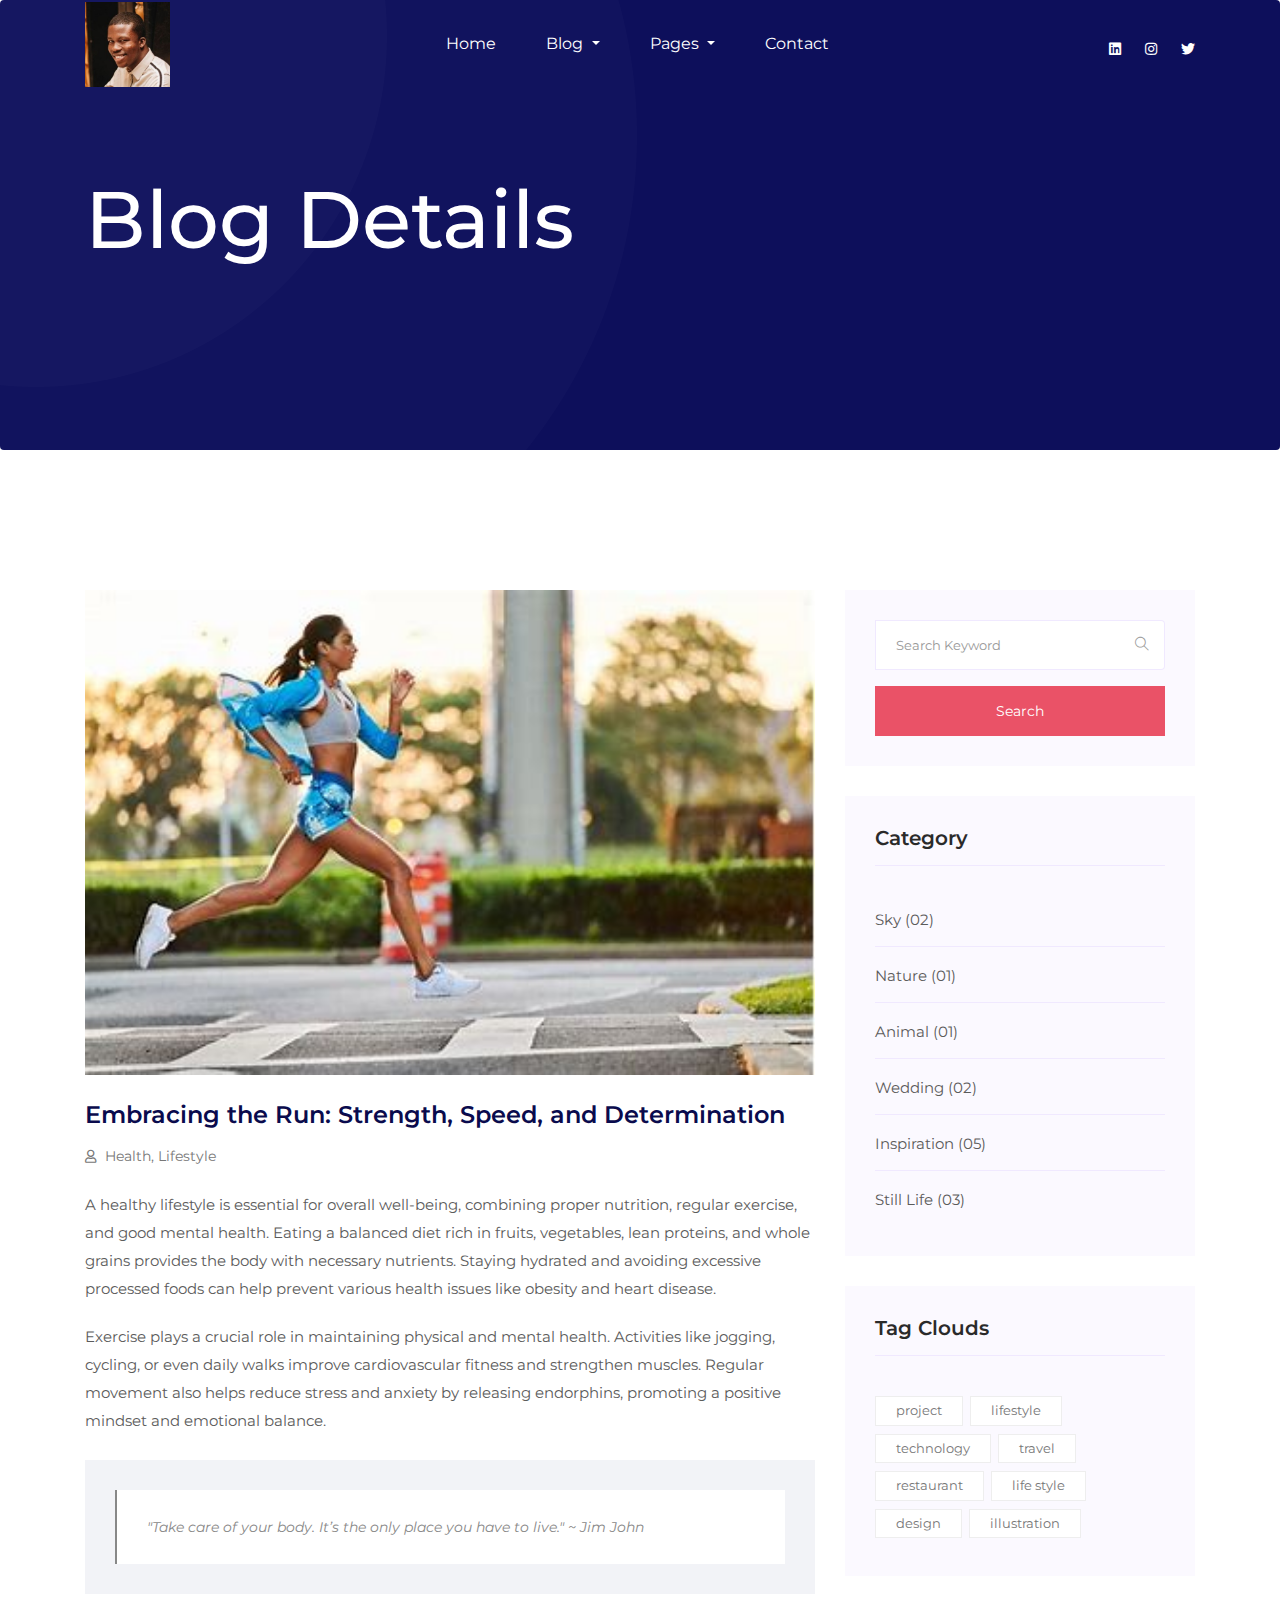
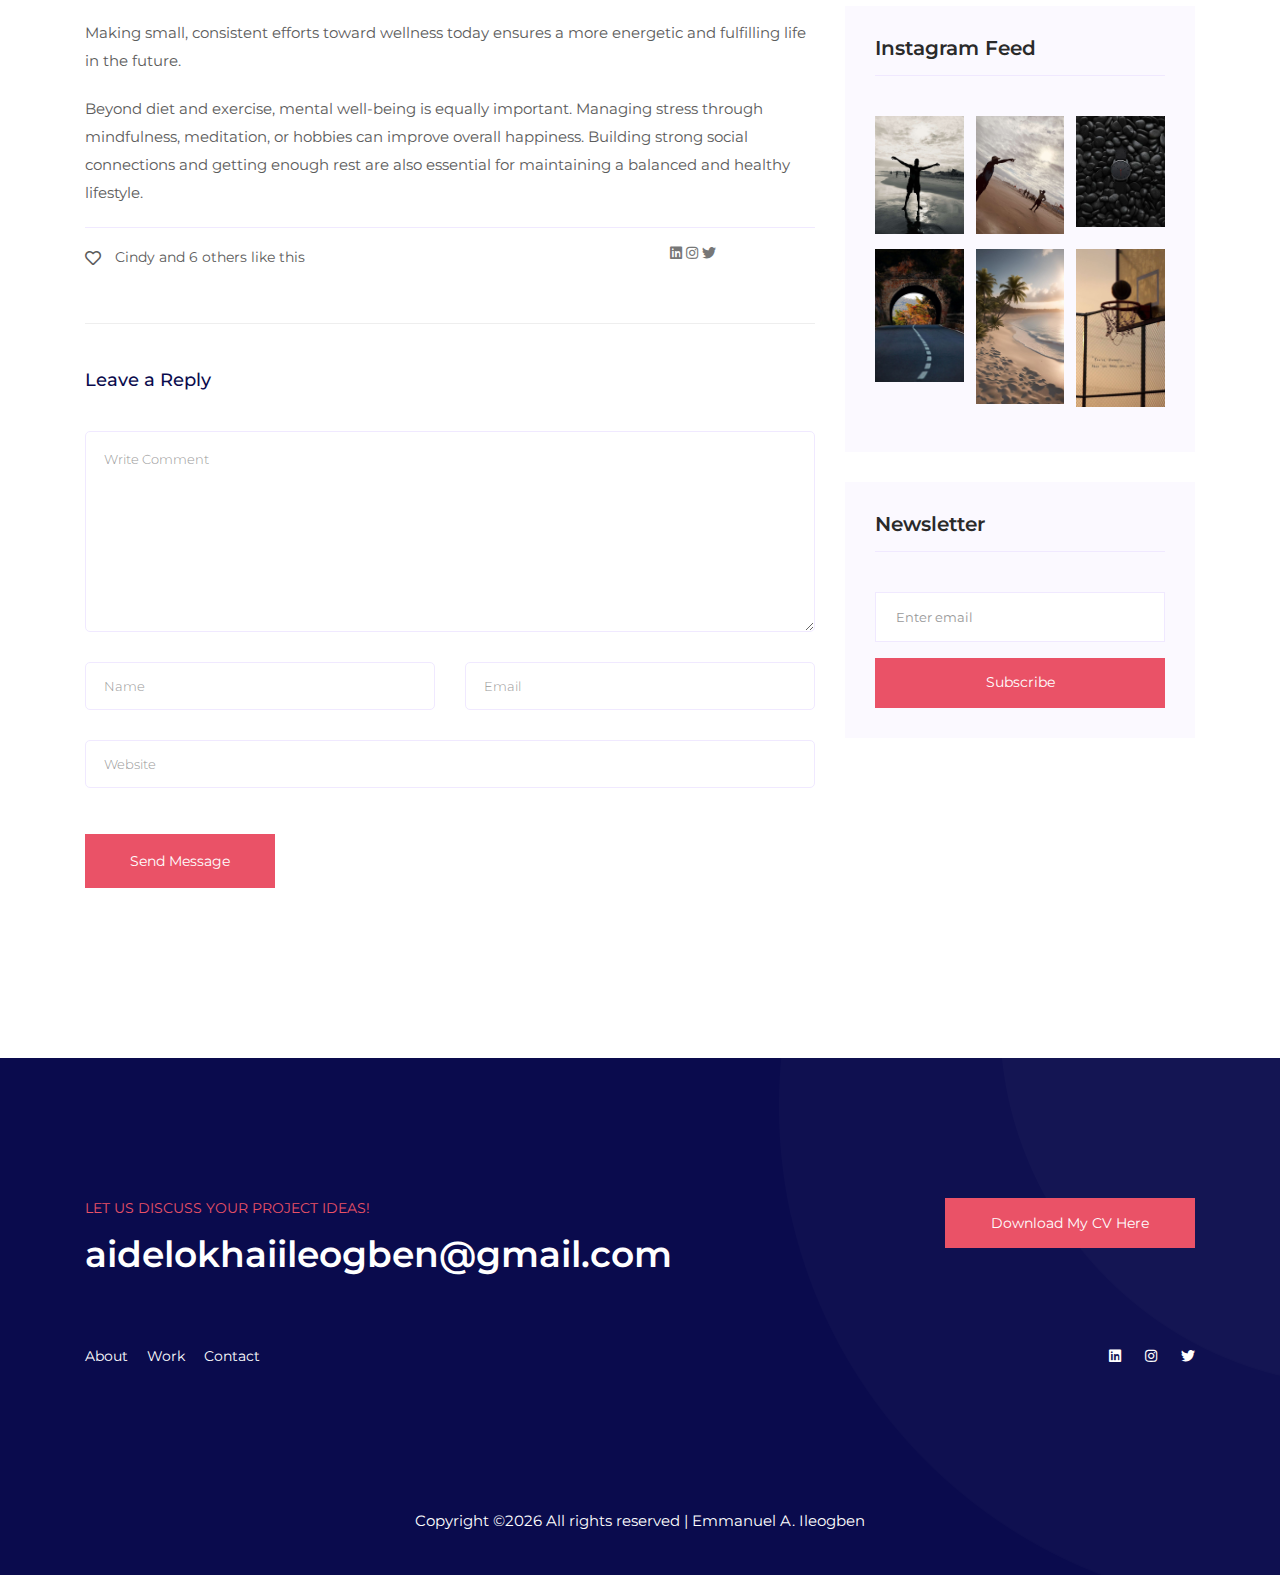
<file: single-blog.html>
<!doctype html>
<html lang="en">

<head>
    <!-- Required meta tags -->
    <meta charset="utf-8">
    <meta name="viewport" content="width=device-width, initial-scale=1, shrink-to-fit=no">
    <title>Emmanuel A. Ileogben</title>
    <link rel="icon" href="img/favicon.png">
    <!-- Bootstrap CSS -->
    <link rel="stylesheet" href="css/bootstrap.min.css">
    <!-- animate CSS -->
    <link rel="stylesheet" href="css/animate.css">
    <!-- owl carousel CSS -->
    <link rel="stylesheet" href="css/owl.carousel.min.css">
    <!-- themify CSS -->
    <link rel="stylesheet" href="css/themify-icons.css">
    <!-- flaticon CSS -->
    <link rel="stylesheet" href="css/flaticon.css">
    <!-- font awesome CSS -->
    <link rel="stylesheet" href="css/magnific-popup.css">
    <!-- swiper CSS -->
    <link rel="stylesheet" href="css/nice-select.css">
    <link rel="stylesheet" href="css/all.css">
    <!-- style CSS -->
    <link rel="stylesheet" href="css/style.css">
</head>

<body>
    <!--::header part start::-->
    <header class="main_menu home_menu">
        <div class="container">
            <div class="row align-items-center">
                <div class="col-lg-12">
                    <nav class="navbar navbar-expand-lg navbar-light">
                        <a class="navbar-brand" href="index.html"> <img src="img/2-edited.jpg" alt="logo" width="85" height="85"> </a>
                        <button class="navbar-toggler" type="button" data-toggle="collapse"
                            data-target="#navbarSupportedContent" aria-controls="navbarSupportedContent"
                            aria-expanded="false" aria-label="Toggle navigation">
                            <span class="menu_icon"><i class="ti-menu"></i></span>
                        </button>

                        <div class="collapse navbar-collapse main-menu-item" id="navbarSupportedContent">
                            <ul class="navbar-nav">
                                <li class="nav-item">
                                    <a class="nav-link" href="index.html">Home</a>
                                </li>
                                <li class="nav-item dropdown">
                                    <a class="nav-link dropdown-toggle" href="blog.html" id="navbarDropdown"
                                        role="button" data-toggle="dropdown" aria-haspopup="true" aria-expanded="false">
                                        Blog
                                    </a>
                                    <div class="dropdown-menu" aria-labelledby="navbarDropdown">
                                        <a class="dropdown-item" href="blog.html"> blog</a>
                                        <a class="dropdown-item" href="single-blog.html">Single blog</a>
                                    </div>
                                </li>
                                <li class="nav-item dropdown">
                                    <a class="nav-link dropdown-toggle" href="blog.html" id="navbarDropdown_1"
                                        role="button" data-toggle="dropdown" aria-haspopup="true" aria-expanded="false">
                                        pages
                                    </a>
                                    <div class="dropdown-menu" aria-labelledby="navbarDropdown_1">
                                        <a class="dropdown-item" href="about.html"> about</a>
                                        <a class="dropdown-item" href="portfolio.html">portfolio</a>
                                        <a class="dropdown-item" href="portfolio_details.html">portfolio details</a>
                                        <!-- <a class="dropdown-item" href="elements.html">Elements</a> -->
                                    </div>
                                </li>
                                <li class="nav-item">
                                    <a class="nav-link" href="contact.html">Contact</a>
                                </li>
                            </ul>
                        </div>
                        <div class="social_icon">
                           <a href="https://www.linkedin.com/in/emmanuel-a-ileogben-348363234?utm_source=share&utm_campaign=share_via&utm_content=profile&utm_medium=android_app"><i class="fab fa-linkedin"></i></a>
                           <a href="https://www.instagram.com/leothegr8._/"><i class="fab fa-instagram"></i></a>
                           <a href="https://x.com/_leothegreat_?t=CTsYTQuViWNOatcR1SijHQ&s=09"><i class="fab fa-twitter"></i></a>
                        </div>
                    </nav>
                </div>
            </div>
        </div>
    </header>
    <!-- Header part end-->

    <!-- breadcrumb start-->
    <section class="breadcrumb breadcrumb_bg">
        <div class="container">
            <div class="row">
                <div class="col-lg-12">
                    <div class="breadcrumb_iner">
                        <div class="breadcrumb_iner_item">
                            <h2>blog details</h2>
                        </div>
                    </div>
                </div>
            </div>
        </div>
    </section>
    <!-- breadcrumb start-->

   <!--================Blog Area =================-->
   <section class="blog_area single-post-area section_padding">
      <div class="container">
         <div class="row">
            <div class="col-lg-8 posts-list">
               <div class="single-post">
                  <div class="feature-img">
                     <img class="img-fluid" src="img/jog.jpg" alt="" width="1500" height="1500">
                  </div>
                  <div class="blog_details">
                     <h2>Embracing the Run: 
                        Strength, Speed, and Determination
                     </h2>
                     <ul class="blog-info-link mt-3 mb-4">
                        <li><a href="#"><i class="far fa-user"></i> Health, Lifestyle</a></li>
                        <!-- <li><a href="#"><i class="far fa-comments"></i> 03 Comments</a></li> -->
                     </ul>
                     <p class="excert">
                        A healthy lifestyle is essential for overall well-being, combining proper nutrition, regular exercise, and good mental health. 
                        Eating a balanced diet rich in fruits, vegetables, lean proteins, and whole grains provides the body with necessary nutrients. 
                        Staying hydrated and avoiding excessive processed foods can help prevent various health issues like obesity and heart disease.
                     </p>
                     <p>
                        Exercise plays a crucial role in maintaining physical and mental health. 
                        Activities like jogging, cycling, or even daily walks improve cardiovascular fitness and strengthen muscles. 
                        Regular movement also helps reduce stress and anxiety by releasing endorphins, promoting a positive mindset and emotional balance.
                     </p>
                     <div class="quote-wrapper">
                        <div class="quotes">
                           "Take care of your body. It’s the only place you have to live."
                           ~ Jim John
                        </div>
                     </div>
                     <p>
                        Making small, consistent efforts toward wellness today ensures 
                        a more energetic and fulfilling life in the future.
                     </p>
                     <p>
                        Beyond diet and exercise, mental well-being is equally important. 
                        Managing stress through mindfulness, meditation, or hobbies can improve overall happiness. 
                        Building strong social connections and getting enough rest 
                        are also essential for maintaining a balanced and healthy lifestyle.
                     </p>
                  </div>
               </div>
               <div class="navigation-top">
                  <div class="d-sm-flex justify-content-between text-center">
                     <p class="like-info"><span class="align-middle"><i class="far fa-heart"></i></span> Cindy and 6
                        others like this</p>
                     <div class="col-sm-4 text-center my-2 my-sm-0">
                        <!-- <p class="comment-count"><span class="align-middle"><i class="far fa-comment"></i></span> 06 Comments</p> -->
                     <!-- </div> -->
                        <ul class="social-icon">
                           <div class="social_icon">
                              <a href="https://www.linkedin.com/in/emmanuel-a-ileogben-348363234?utm_source=share&utm_campaign=share_via&utm_content=profile&utm_medium=android_app"><i class="fab fa-linkedin"></i></a>
                              <a href="https://www.instagram.com/leothegr8._/"><i class="fab fa-instagram"></i></a>
                              <a href="https://x.com/_leothegreat_?t=CTsYTQuViWNOatcR1SijHQ&s=09"><i class="fab fa-twitter"></i></a>
                           </div>
                        
                        </ul>
                     </div>
                  </div>
                  <!-- <div class="navigation-area">
                     <div class="row">
                        <div
                           class="col-lg-6 col-md-6 col-12 nav-left flex-row d-flex justify-content-start align-items-center">
                           <div class="thumb">
                              <a href="#">
                                 <img class="img-fluid" src="img/post/preview.png" alt="">
                              </a>
                           </div>
                           <div class="arrow">
                              <a href="#">
                                 <span class="lnr text-white ti-arrow-left"></span>
                              </a>
                           </div>
                           <div class="detials">
                              <p>Prev Post</p>
                              <a href="#">
                                 <h4>Space: The Final Frontier</h4>
                              </a>
                           </div>
                        </div>
                        <div
                           class="col-lg-6 col-md-6 col-12 nav-right flex-row d-flex justify-content-end align-items-center">
                           <div class="detials">
                              <p>Next Post</p>
                              <a href="#">
                                 <h4>Telescopes 101</h4>
                              </a>
                           </div>
                           <div class="arrow">
                              <a href="#">
                                 <span class="lnr text-white ti-arrow-right"></span>
                              </a>
                           </div>
                           <div class="thumb">
                              <a href="#">
                                 <img class="img-fluid" src="img/post/next.png" alt="">
                              </a>
                           </div>
                        </div>
                     </div>
                  </div> -->
               </div>
               <!-- <div class="blog-author">
                  <div class="media align-items-center">
                     <img src="img/blog/author.png" alt="">
                     <div class="media-body">
                        <a href="#">
                           <h4>Brandon Cilian</h4>
                        </a>
                        <p>Second divided from form fish beast made. Every of seas all gathered use saying you're, he
                           our dominion twon Second divided from</p>
                     </div>
                  </div>
               </div> -->
               <!-- <div class="comments-area">
                  <h4>05 Comments</h4>
                  <div class="comment-list">
                     <div class="single-comment justify-content-between d-flex">
                        <div class="user justify-content-between d-flex">
                           <div class="thumb">
                              <img src="img/comment/comment_1.png" alt="">
                           </div>
                           <div class="desc">
                              <p class="comment">
                                 Multiply sea night grass fourth day sea lesser rule open subdue female fill which them
                                 Blessed, give fill lesser bearing multiply sea night grass fourth day sea lesser
                              </p>
                              <div class="d-flex justify-content-between">
                                 <div class="d-flex align-items-center">
                                    <h5>
                                       <a href="#">Emilly Blunt</a>
                                    </h5>
                                    <p class="date">December 4, 2017 at 3:12 pm </p>
                                 </div>
                                 <div class="reply-btn">
                                    <a href="#" class="btn-reply text-uppercase">reply</a>
                                 </div>
                              </div>
                           </div>
                        </div>
                     </div>
                  </div>
                  <div class="comment-list">
                     <div class="single-comment justify-content-between d-flex">
                        <div class="user justify-content-between d-flex">
                           <div class="thumb">
                              <img src="img/comment/comment_2.png" alt="">
                           </div>
                           <div class="desc">
                              <p class="comment">
                                 Multiply sea night grass fourth day sea lesser rule open subdue female fill which them
                                 Blessed, give fill lesser bearing multiply sea night grass fourth day sea lesser
                              </p>
                              <div class="d-flex justify-content-between">
                                 <div class="d-flex align-items-center">
                                    <h5>
                                       <a href="#">Emilly Blunt</a>
                                    </h5>
                                    <p class="date">December 4, 2017 at 3:12 pm </p>
                                 </div>
                                 <div class="reply-btn">
                                    <a href="#" class="btn-reply text-uppercase">reply</a>
                                 </div>
                              </div>
                           </div>
                        </div>
                     </div>
                  </div>
                  <div class="comment-list">
                     <div class="single-comment justify-content-between d-flex">
                        <div class="user justify-content-between d-flex">
                           <div class="thumb">
                              <img src="img/comment/comment_3.png" alt="">
                           </div>
                           <div class="desc">
                              <p class="comment">
                                 Multiply sea night grass fourth day sea lesser rule open subdue female fill which them
                                 Blessed, give fill lesser bearing multiply sea night grass fourth day sea lesser
                              </p>
                              <div class="d-flex justify-content-between">
                                 <div class="d-flex align-items-center">
                                    <h5>
                                       <a href="#">Emilly Blunt</a>
                                    </h5>
                                    <p class="date">December 4, 2017 at 3:12 pm </p>
                                 </div>
                                 <div class="reply-btn">
                                    <a href="#" class="btn-reply text-uppercase">reply</a>
                                 </div>
                              </div>
                           </div>
                        </div>
                     </div>
                  </div>
               </div> -->
               <div class="comment-form">
                  <h4>Leave a Reply</h4>
                  <form class="form-contact comment_form" action="#" id="commentForm">
                     <div class="row">
                        <div class="col-12">
                           <div class="form-group">
                              <textarea class="form-control w-100" name="comment" id="comment" cols="30" rows="9"
                                 placeholder="Write Comment"></textarea>
                           </div>
                        </div>
                        <div class="col-sm-6">
                           <div class="form-group">
                              <input class="form-control" name="name" id="name" type="text" placeholder="Name">
                           </div>
                        </div>
                        <div class="col-sm-6">
                           <div class="form-group">
                              <input class="form-control" name="email" id="email" type="email" placeholder="Email">
                           </div>
                        </div>
                        <div class="col-12">
                           <div class="form-group">
                              <input class="form-control" name="website" id="website" type="text" placeholder="Website">
                           </div>
                        </div>
                     </div>
                     <div class="form-group">
                        <button type="submit" class="button button-contactForm btn_4 mt-3">Send Message</button>
                     </div>
                  </form>
               </div>
            </div>
            <div class="col-lg-4">
               <div class="blog_right_sidebar">
                  <aside class="single_sidebar_widget search_widget">
                     <form action="#">
                        <div class="form-group">
                           <div class="input-group mb-3">
                              <input type="text" class="form-control" placeholder='Search Keyword'
                                 onfocus="this.placeholder = ''" onblur="this.placeholder = 'Search Keyword'">
                              <div class="input-group-append">
                                 <button class="btn" type="button"><i class="ti-search"></i></button>
                              </div>
                           </div>
                        </div>
                        <button class="button rounded-0 primary-bg text-white w-100 btn_1" type="submit">Search</button>
                     </form>
                  </aside>
                  <aside class="single_sidebar_widget post_category_widget">
                     <h4 class="widget_title">Category</h4>
                     <ul class="list cat-list">
                        <li>
                           <a href="#" class="d-flex">
                               <p>Sky (02)</p>
                               <!-- <p>(02)</p> -->
                           </a>
                       </li>
                       <li>
                           <a href="#" class="d-flex">
                               <p>Nature (01)</p>
                               <!-- <p>(01)</p> -->
                           </a>
                       </li>
                       <li>
                           <a href="#" class="d-flex">
                               <p>Animal (01)</p>
                               <!-- <p>(01)</p> -->
                           </a>
                       </li>
                       <li>
                           <a href="#" class="d-flex">
                               <p>Wedding (02)</p>
                               <!-- <p>(02)</p> -->
                           </a>
                       </li>
                       <li>
                           <a href="#" class="d-flex">
                               <p>Inspiration (05)</p>
                               <!-- <p>21</p> -->
                           </a>
                       </li>
                       <li>
                           <a href="#" class="d-flex">
                               <p>Still Life (03)</p>
                               <!-- <p>09</p> -->
                           </a>
                       </li>
                     </ul>
                  </aside>
                  <!-- <aside class="single_sidebar_widget popular_post_widget">
                     <h3 class="widget_title">Recent Post</h3>
                     <div class="media post_item">
                        <img src="img/post/post_1.png" alt="post">
                        <div class="media-body">
                           <a href="single-blog.html">
                              <h3>From life was you fish...</h3>
                           </a>
                           <p>January 12, 2019</p>
                        </div>
                     </div>
                     <div class="media post_item">
                        <img src="img/post/post_2.png" alt="post">
                        <div class="media-body">
                           <a href="single-blog.html">
                              <h3>The Amazing Hubble</h3>
                           </a>
                           <p>02 Hours ago</p>
                        </div>
                     </div>
                     <div class="media post_item">
                        <img src="img/post/post_3.png" alt="post">
                        <div class="media-body">
                           <a href="single-blog.html">
                              <h3>Astronomy Or Astrology</h3>
                           </a>
                           <p>03 Hours ago</p>
                        </div>
                     </div>
                     <div class="media post_item">
                        <img src="img/post/post_4.png" alt="post">
                        <div class="media-body">
                           <a href="single-blog.html">
                              <h3>Asteroids telescope</h3>
                           </a>
                           <p>01 Hours ago</p>
                        </div>
                     </div>
                  </aside> -->
                  <aside class="single_sidebar_widget tag_cloud_widget">
                     <h4 class="widget_title">Tag Clouds</h4>
                     <ul class="list">
                        <li>
                            <a href="#">project</a>
                        </li>
                        <li>
                            <a href="#">lifestyle</a>
                        </li>
                        <li>
                            <a href="#">technology</a>
                        </li>
                        <li>
                            <a href="#">travel</a>
                        </li>
                        <li>
                            <a href="#">restaurant</a>
                        </li>
                        <li>
                            <a href="#">life style</a>
                        </li>
                        <li>
                            <a href="#">design</a>
                        </li>
                        <li>
                            <a href="#">illustration</a>
                        </li>
                     </ul>
                  </aside>
                  <aside class="single_sidebar_widget instagram_feeds">
                     <h4 class="widget_title">Instagram Feed</h4>
                     <ul class="instagram_row flex-wrap">
                        <li>
                           <a href="#">
                               <img class="img-fluid" src="img/beach-1.jpg" alt="">
                           </a>
                        </li>
                        <li>
                           <a href="#">
                               <img class="img-fluid" src="img/beach-2.jpg" alt="">
                           </a>
                        </li>
                        <li>
                           <a href="#">
                               <img class="img-fluid" src="img/black-on-black.jpg" alt="">
                           </a>
                        </li>
                        <li>
                           <a href="#">
                               <img class="img-fluid" src="img/tunnel.jpg" alt="">
                           </a>
                        </li>
                        <li>
                           <a href="#">
                               <img class="img-fluid" src="img/beach-live.jpg" alt="">
                           </a>
                        </li>
                        <li>
                           <a href="#">
                               <img class="img-fluid" src="img/hoop.jpg" alt="">
                           </a>
                        </li>
                     </ul>
                  </aside>
                  <aside class="single_sidebar_widget newsletter_widget">
                     <h4 class="widget_title">Newsletter</h4>
                     <form action="#">
                        <div class="form-group">
                           <input type="email" class="form-control" onfocus="this.placeholder = ''"
                              onblur="this.placeholder = 'Enter email'" placeholder='Enter email' required>
                        </div>
                        <button class="button rounded-0 primary-bg text-white w-100 btn_1"
                           type="submit">Subscribe</button>
                     </form>
                  </aside>
               </div>
            </div>
         </div>
      </div>
   </section>
   <!--================Blog Area end =================-->

  <!-- footer css start -->
  <footer class="footer_Part padding_top">
    <div class="container">
        <div class="row alingn-item-center">
            <div class="col-lg-6">
                <div class="footer_text">
                    <span>Let Us Discuss your project ideas!</span>
                    <h2>aidelokhaiileogben@gmail.com </h2>
                </div>
            </div>
            <div class="col-lg-6">
                <div class="footer_btn">
                    <a href="My_CV.pdf" class="btn_1" download="My_CV">Download My CV here</a>
                    <!-- <a href="gilb-master/My_CV.pdf" class="btn btn-primary" download="My_CV.pdf">Download My CV here</a> -->
                </div>
            </div>
            <div class="col-lg-6">
                <div class="footer_menu">
                    <a href="#">About</a>
                    <a href="#">Work</a>
                    <a href="#">Contact</a>
                </div>
            </div>
            <div class="col-lg-6">
               <div class="social_icon">
                  <a href="https://www.linkedin.com/in/emmanuel-a-ileogben-348363234?utm_source=share&utm_campaign=share_via&utm_content=profile&utm_medium=android_app"><i class="fab fa-linkedin"></i></a>
                  <a href="https://www.instagram.com/leothegr8._/"><i class="fab fa-instagram"></i></a>
                  <a href="https://x.com/_leothegreat_?t=CTsYTQuViWNOatcR1SijHQ&s=09"><i class="fab fa-twitter"></i></a>
               </div>
            </div>
            <div class="col-lg-12">
                    <div class="copyright_part text-center">
                        <p class="footer-text m-0">
                        <!-- Link back to Colorlib can't be removed. Template is licensed under CC BY 3.0. -->
Copyright &copy;<script>document.write(new Date().getFullYear());</script> All rights reserved | Emmanuel A. Ileogben <!-- <i class="ti-heart" aria-hidden="true"></i> by <a href="https://colorlib.com" target="_blank">Colorlib</a> -->
<!-- Link back to Colorlib can't be removed. Template is licensed under CC BY 3.0. -->
                        </p>
                    </div>
            </div>
        </div>
    </div>
</footer>
<!-- footer css end -->

<!-- jquery plugins here-->
<script src="js/jquery-1.12.1.min.js"></script>
<!-- popper js -->
<script src="js/popper.min.js"></script>
<!-- bootstrap js -->
<script src="js/bootstrap.min.js"></script>
<!-- easing js -->
<script src="js/jquery.magnific-popup.js"></script>
<!-- masonry js -->
<script src="js/masonry.pkgd.js"></script>
<!-- particles js -->
<script src="js/owl.carousel.min.js"></script>

<script src="js/jquery.nice-select.min.js"></script>
<!-- custom js -->
<script src="js/custom.js"></script>
</body>

</html>
</file>
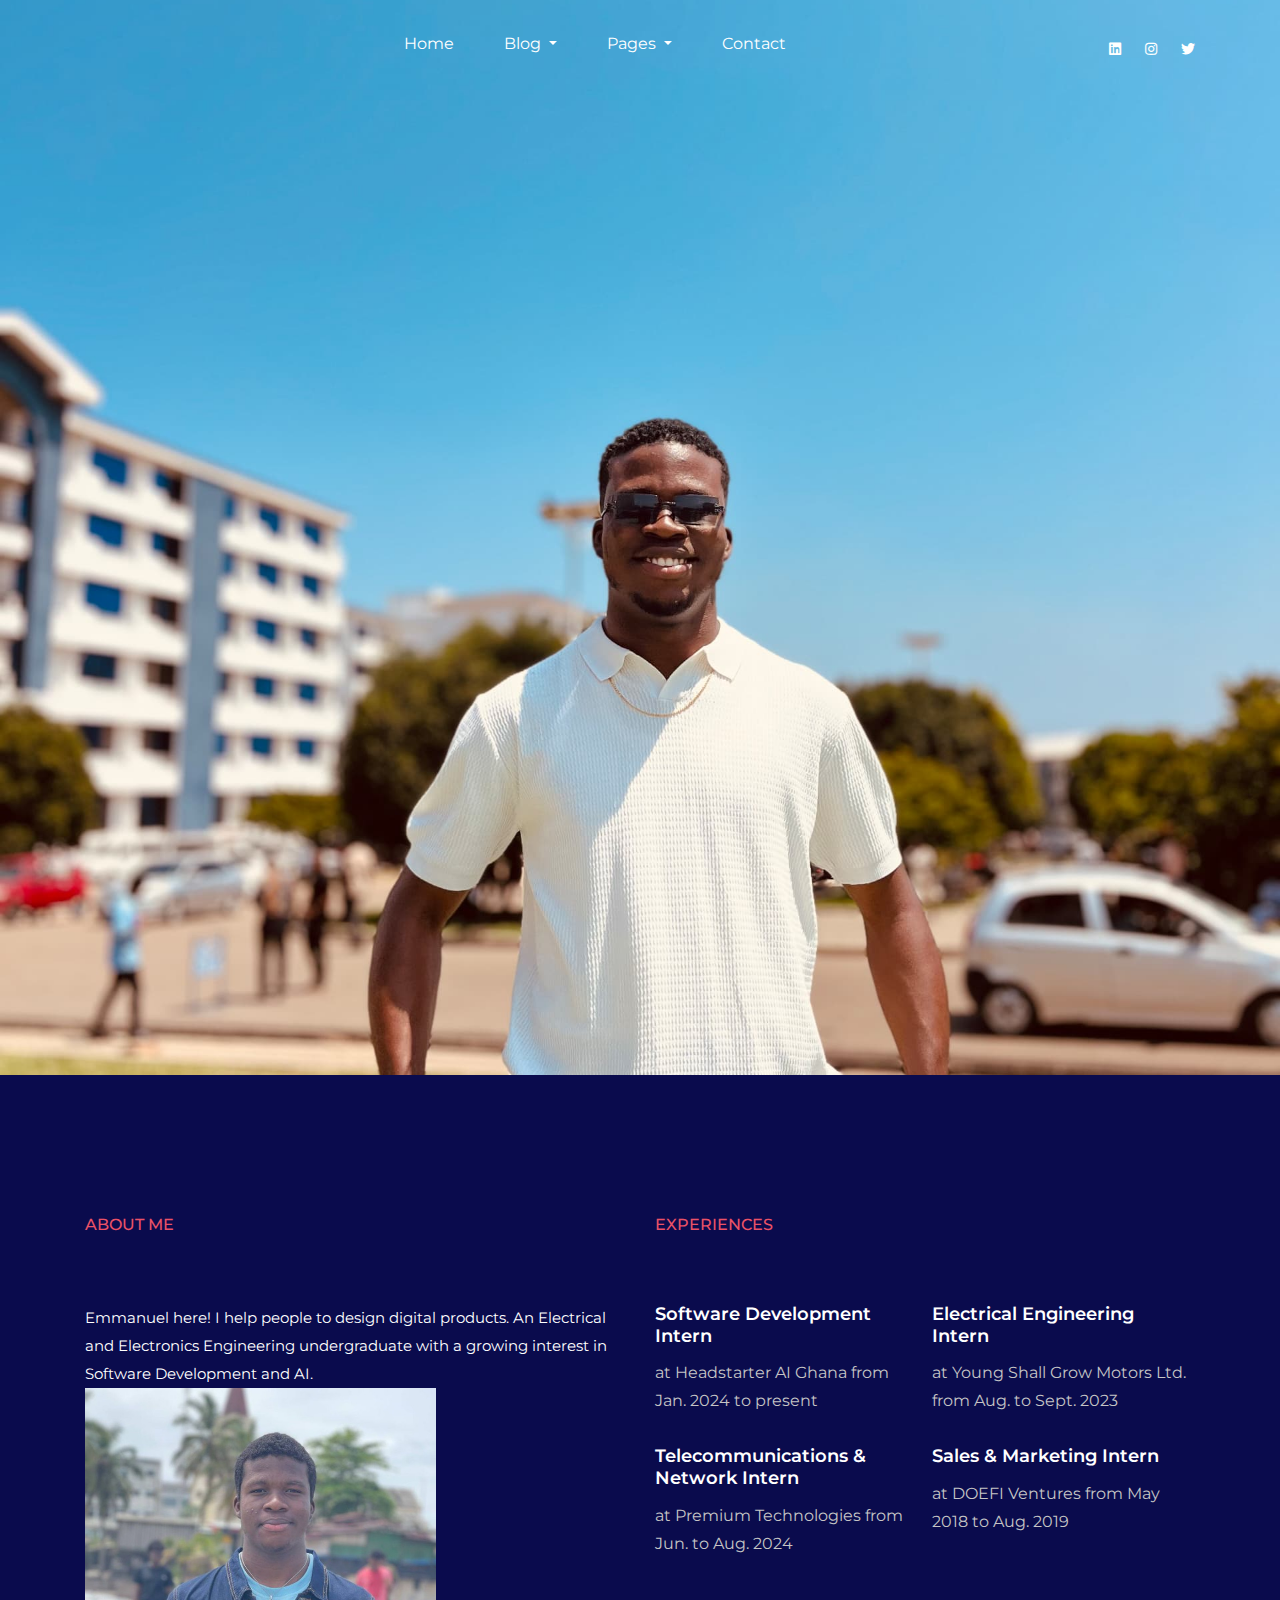
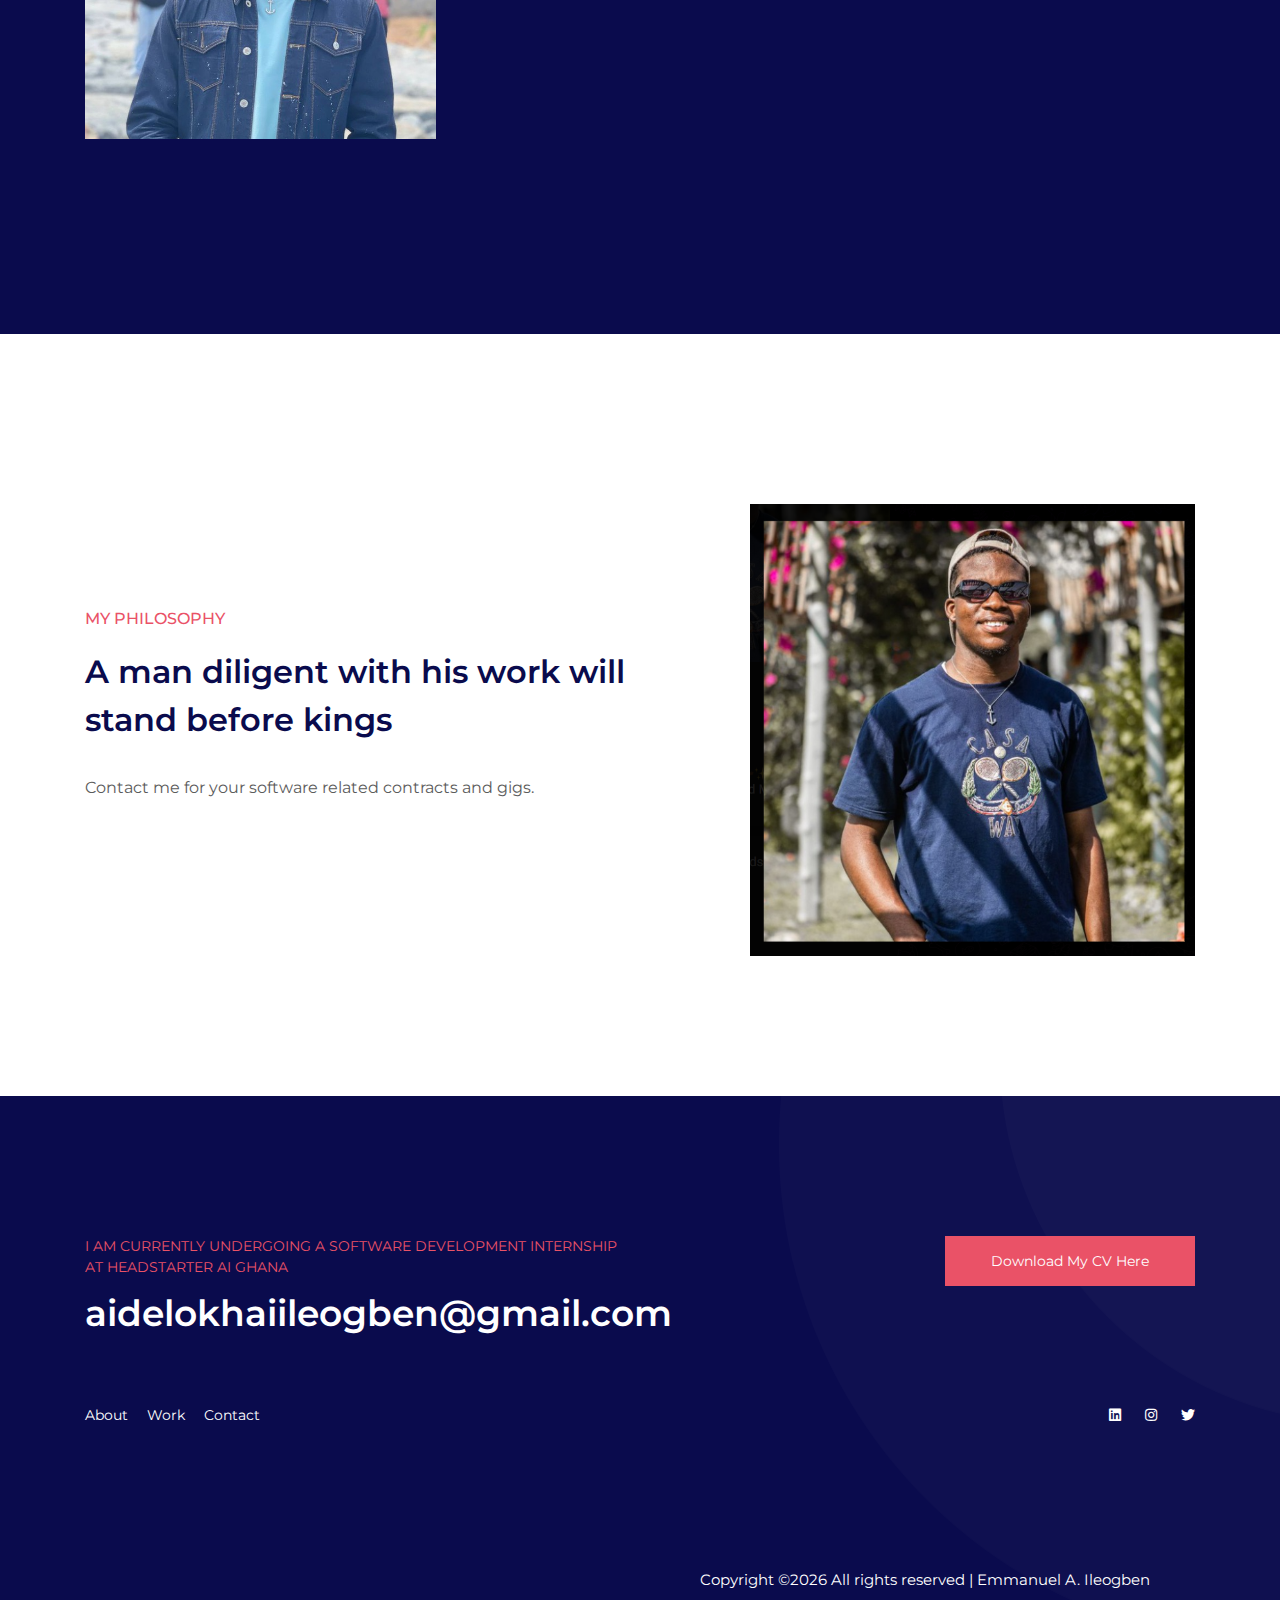
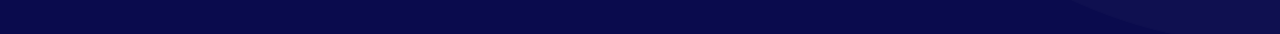
<file: Emmanuel-A-Ileogben/about.html>
<!doctype html>
<html lang="en">

<head>
    <!-- Required meta tags -->
    <meta charset="utf-8">
    <meta name="viewport" content="width=device-width, initial-scale=1, shrink-to-fit=no">
    <title>Emmanuel A. Ileogben</title>
    <link rel="icon" href="img/favicon.png">
    <!-- Bootstrap CSS -->
    <link rel="stylesheet" href="css/bootstrap.min.css">
    <!-- animate CSS -->
    <link rel="stylesheet" href="css/animate.css">
    <!-- owl carousel CSS -->
    <link rel="stylesheet" href="css/owl.carousel.min.css">
    <!-- themify CSS -->
    <link rel="stylesheet" href="css/themify-icons.css">
    <!-- flaticon CSS -->
    <link rel="stylesheet" href="css/flaticon.css">
    <!-- font awesome CSS -->
    <link rel="stylesheet" href="css/magnific-popup.css">
    <!-- swiper CSS -->
    <link rel="stylesheet" href="css/slick.css">
    <link rel="stylesheet" href="css/gijgo.min.css">
    <link rel="stylesheet" href="css/nice-select.css">
    <link rel="stylesheet" href="css/all.css">
    <!-- style CSS -->
    <link rel="stylesheet" href="css/style.css">
</head>

<body>
    <!--::header part start::-->
    <header class="main_menu home_menu">
        <div class="container">
            <div class="row align-items-center">
                <div class="col-lg-12">
                    <nav class="navbar navbar-expand-lg navbar-light">
                        <!-- <a class="navbar-brand" href="index.html"> <img src="img/logo.png" alt="logo"> </a> -->
                        <a class="navbar-brand" href="index.html"> 
                            <!-- <img src="img/2-edited.jpg" alt="logo" width="85" height="85">  -->
                        </a>
                        
                        <button class="navbar-toggler" type="button" data-toggle="collapse"
                            data-target="#navbarSupportedContent" aria-controls="navbarSupportedContent"
                            aria-expanded="false" aria-label="Toggle navigation">
                            <span class="menu_icon"><i class="ti-menu"></i></span>
                        </button>

                        <div class="collapse navbar-collapse main-menu-item" id="navbarSupportedContent">
                            <ul class="navbar-nav">
                                <li class="nav-item">
                                    <a class="nav-link" href="index.html">Home</a>
                                </li>
                                <li class="nav-item dropdown">
                                    <a class="nav-link dropdown-toggle" href="blog.html" id="navbarDropdown"
                                        role="button" data-toggle="dropdown" aria-haspopup="true" aria-expanded="false">
                                        Blog
                                    </a>
                                    <div class="dropdown-menu" aria-labelledby="navbarDropdown">
                                        <a class="dropdown-item" href="blog.html"> blog</a>
                                        <a class="dropdown-item" href="single-blog.html">Single blog</a>
                                    </div>
                                </li>
                                <li class="nav-item dropdown">
                                    <a class="nav-link dropdown-toggle" href="blog.html" id="navbarDropdown_1"
                                        role="button" data-toggle="dropdown" aria-haspopup="true" aria-expanded="false">
                                        pages
                                    </a>
                                    <div class="dropdown-menu" aria-labelledby="navbarDropdown_1">
                                        <a class="dropdown-item" href="about.html"> about</a>
                                        <a class="dropdown-item" href="portfolio.html">portfolio</a>
                                        <a class="dropdown-item" href="portfolio_details.html">portfolio details</a>
                                        <a class="dropdown-item" href="elements.html">Elements</a>
                                    </div>
                                </li>
                                <li class="nav-item">
                                    <a class="nav-link" href="contact.html">Contact</a>
                                </li>
                            </ul>
                        <!-- </div>
                        <div class="social_icon">
                            <a href="#"><i class="fab fa-linkedin"></i></a>
                            <a href="#"><i class="fab fa-instagram"></i></a>
                            <a href="#"><i class="fab fa-x"></i></a>
                            <a href="#"><i class="fas fa-gmail"></i></a> -->
                        </div>
                        <div class="social_icon">
                            <a href="https://www.linkedin.com/in/emmanuel-a-ileogben-348363234?utm_source=share&utm_campaign=share_via&utm_content=profile&utm_medium=android_app"><i class="fab fa-linkedin"></i></a>
                            <a href="https://www.instagram.com/leothegr8._/"><i class="fab fa-instagram"></i></a>
                            <a href="https://x.com/_leothegreat_?t=CTsYTQuViWNOatcR1SijHQ&s=09"><i class="fab fa-twitter"></i></a>
                        </div>                        
                    </nav>
                </div>
            </div>
        </div>
    </header>
    <!-- Header part end-->

    <!-- banner part start-->
    <section class="banner_part">
        <div class="container">
            <div class="row align-items-center">
                <div class="col-lg-8">
                    <div class="banner_text">
                        <div class="banner_text_iner"> 
                            <!-- <h1>Emmanuel here! I help people to design digital products.</h1> -->
                        </div>
                    </div>
                </div>
                <div class="col-lg-6">
                    <div class="banner_image">
                        <!-- <img src="img/3.jpg" alt="Banner Image" width="10%"> -->
                    </div>
                </div>
            </div>
        </div>
    </section>
    <!-- banner part end-->

    <!-- about part start-->
    <section class="about_part section_padding">
        <div class="container">
            <div class="row">
                <div class="col-lg-6">
                    <div class="about_text">
                        <h4>about me</h4>
                        <p>Emmanuel here! I help people to design digital products.
                            An Electrical and Electronics Engineering undergraduate with a growing interest in Software Development and AI.</p>
                        <img src="img/3.jpg" alt="Banner Image" width="65%">
                        <div class="experiance">
                        </div>
                    </div>
                </div>
                <div class="col-lg-6">
                    <div class="experiance_list">
                        <h4>Experiences</h4>
                        <div class="experiance_list_iner">
                            <div class="single_experiance_list">
                                <h5>Software Development Intern</h5>
                                <p>at Headstarter AI Ghana from Jan. 2024 to present</p>
                            </div>
                            <!-- <div class="single_experiance_list">
                                <h5>UI designer</h5>
                                <p>at theme from 2011 to present</p>
                            </div> -->
                            <div class="single_experiance_list">
                                <h5>Telecommunications & Network Intern</h5>
                                <p>at Premium Technologies from Jun. to Aug. 2024</p>
                            </div>
                            <div class="single_experiance_list">
                                <h5>Electrical Engineering Intern</h5>
                                <p>at Young Shall Grow Motors Ltd. from Aug. to Sept. 2023</p>
                            </div>
                            <!-- <div class="single_experiance_list">
                                <h5>UI designer </h5>
                                <p>at theme from 2011 to present</p>
                            </div> -->
                            <div class="single_experiance_list">
                                <h5>Sales & Marketing Intern</h5>
                                <p>at DOEFI Ventures from May 2018 to Aug. 2019</p>
                            </div>
                        </div>
                    </div>
                </div>
            </div>
        </div>
    </section>
    <!-- about part end-->

    <!-- philosophy part css start -->
    <section class="philosophy_part section_padding">
        <div class="container">
            <div class="row align-items-center justify-content-between">
                <div class="col-lg-6 col-md-6">
                    <div class="philophy_text">
                        <h5>My philosophy</h5>
                        <h2>A man diligent with his work
                            will stand before kings</h2>
                        <p>Contact me for your software related contracts and gigs.</p>
                        <!-- <p>Good lights it very to above. Days image to sea. Over there seasons and spirit beast in. Greater bearing creepeth very behold fourth night morning seed moved.</p>
                        <p>Good lights it very to above. Days image to sea. Over there seasons and spirit beast in. Greater bearing creepeth very behold fourth night morning seed moved. -->
                        </p>
                    </div>
                </div>
                <div class="col-lg-5 col-md-6">
                    <div class="philophy_img">
                        <img src="img/Screenshot 2024-01-16 073908.png" alt="#">
                    </div>
                </div>
            </div>
        </div>
    </section>
    <!-- philosophy part css end -->

    <!-- footer css start -->
    <footer class="footer_Part padding_top">
        <div class="container">
            <div class="row alingn-item-center">
                <div class="col-lg-6">
                    <div class="footer_text">
                        <span>I am currently undergoing a Software Development Internship at Headstarter AI Ghana</span>
                        <h2>aidelokhaiileogben@gmail.com</h2>
                    </div>
                </div>
                <div class="col-lg-6">
                    <div class="footer_btn">
                        <a href="My_CV.pdf" class="btn_1" download="My_CV">Download My CV here</a>
                    </div>
                </div>
                <div class="col-lg-6">
                    <div class="footer_menu">
                        <a href="#">About</a>
                        <a href="#">Work</a>
                        <a href="#">Contact</a>
                    </div>
                </div>
                <div class="col-lg-6">
                <!-- <div class="social_icon">
                    <a href="#"><i class="fab fa-facebook-square"></i></a>
                    <a href="#"><i class="fab fa-instagram"></i></a>
                    <a href="#"><i class="fab fa-behance"></i></a>
                    <a href="#"><i class="fas fa-globe"></i></a> -->
                <div class="social_icon">
                    <a href="https://www.linkedin.com/in/emmanuel-a-ileogben-348363234?utm_source=share&utm_campaign=share_via&utm_content=profile&utm_medium=android_app"><i class="fab fa-linkedin"></i></a>
                    <a href="https://www.instagram.com/leothegr8._/"><i class="fab fa-instagram"></i></a>
                    <a href="https://x.com/_leothegreat_?t=CTsYTQuViWNOatcR1SijHQ&s=09"><i class="fab fa-twitter"></i></a>
                </div>
                <div class="col-lg-12">
                    <div class="copyright_part text-center">
                        <p class="footer-text m-0">
                        <!-- Link back to Colorlib can't be removed. Template is licensed under CC BY 3.0. -->
Copyright &copy;<script>document.write(new Date().getFullYear());</script> All rights reserved | Emmanuel A. Ileogben <!-- This template is made with <i class="ti-heart" aria-hidden="true"></i> by <a href="https://colorlib.com" target="_blank">Colorlib</a> -->
<!-- Link back to Colorlib can't be removed. Template is licensed under CC BY 3.0. -->
                        </p>
                    </div>
                </div>
            </div>
        </div>
    </footer>
    <!-- footer css end -->

    <!-- jquery plugins here-->
    <script src="js/jquery-1.12.1.min.js"></script>
    <!-- popper js -->
    <script src="js/popper.min.js"></script>
    <!-- bootstrap js -->
    <script src="js/bootstrap.min.js"></script>
    <!-- easing js -->
    <script src="js/jquery.magnific-popup.js"></script>
    <!-- masonry js -->
    <script src="js/masonry.pkgd.js"></script>
    <!-- particles js -->
    <script src="js/owl.carousel.min.js"></script>

    <script src="js/jquery.nice-select.min.js"></script>
    <!-- custom js -->
    <script src="js/custom.js"></script>
</body>

</html>
</file>
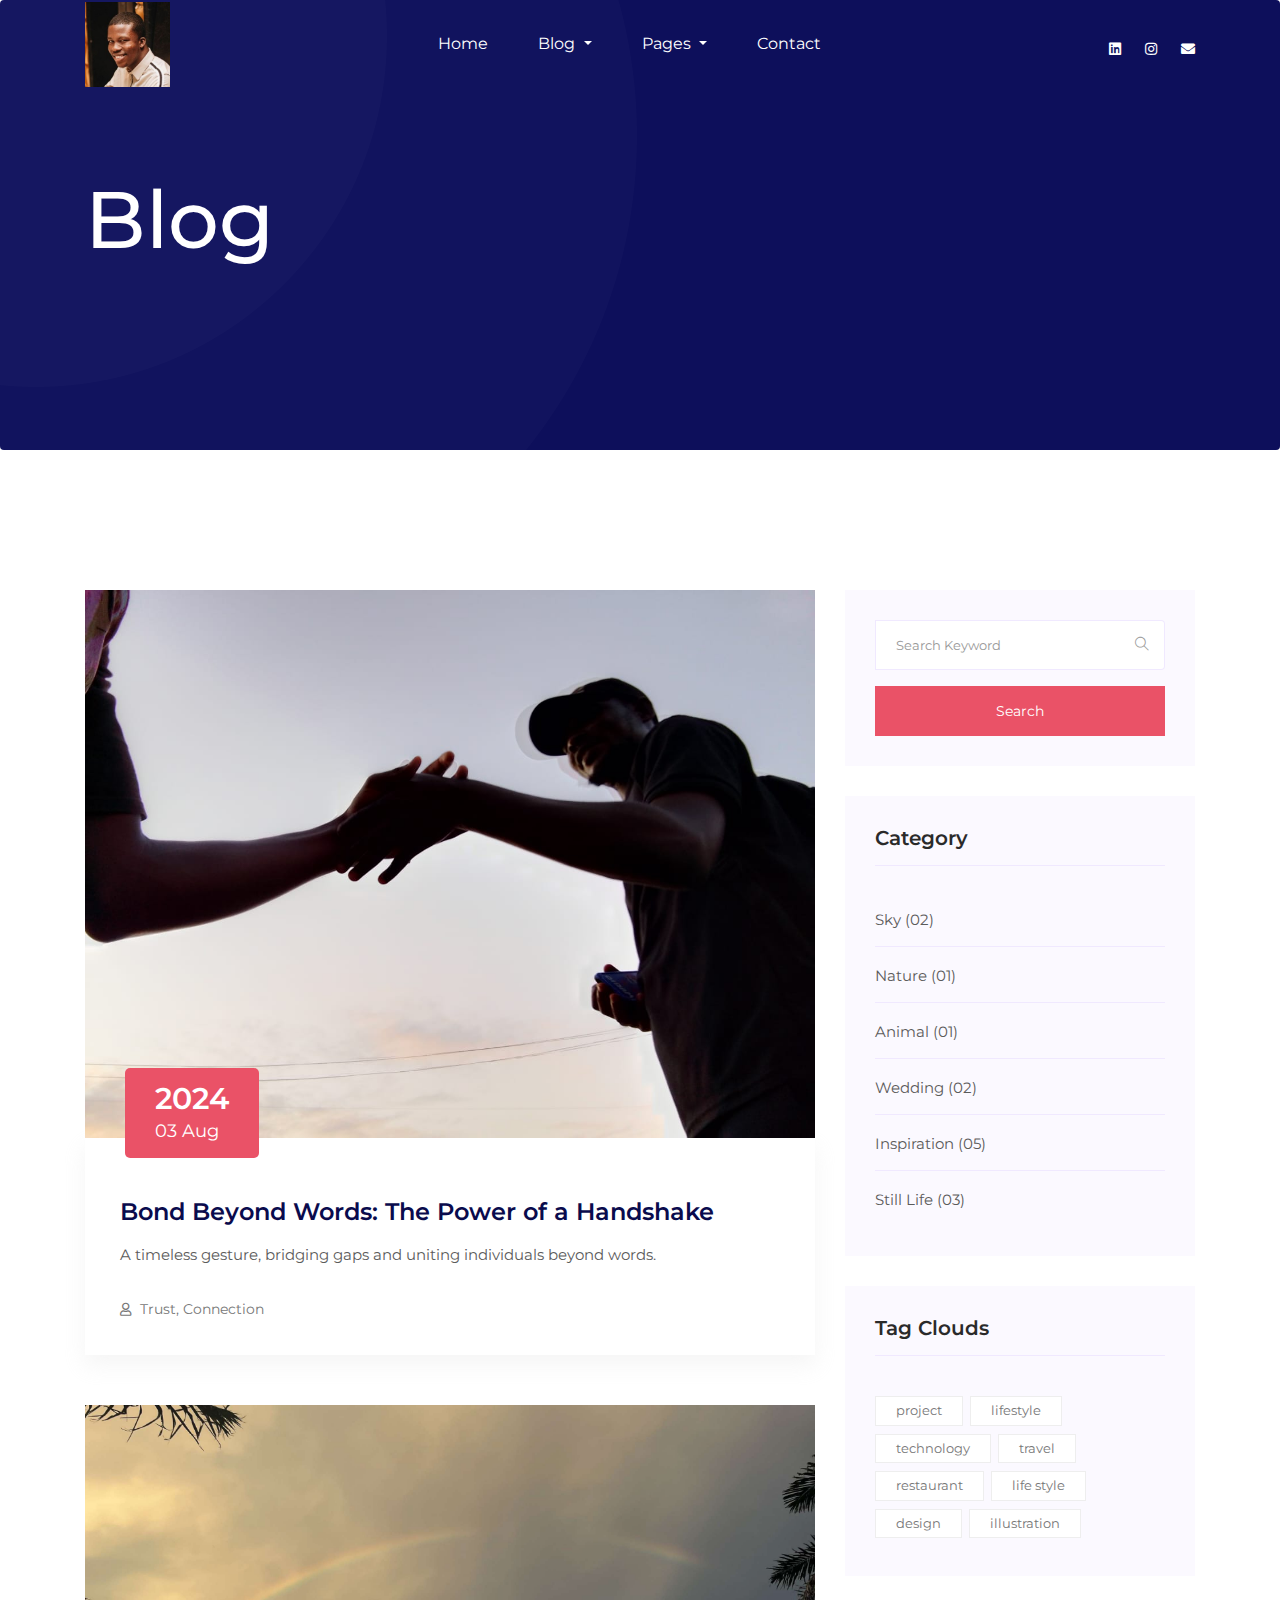
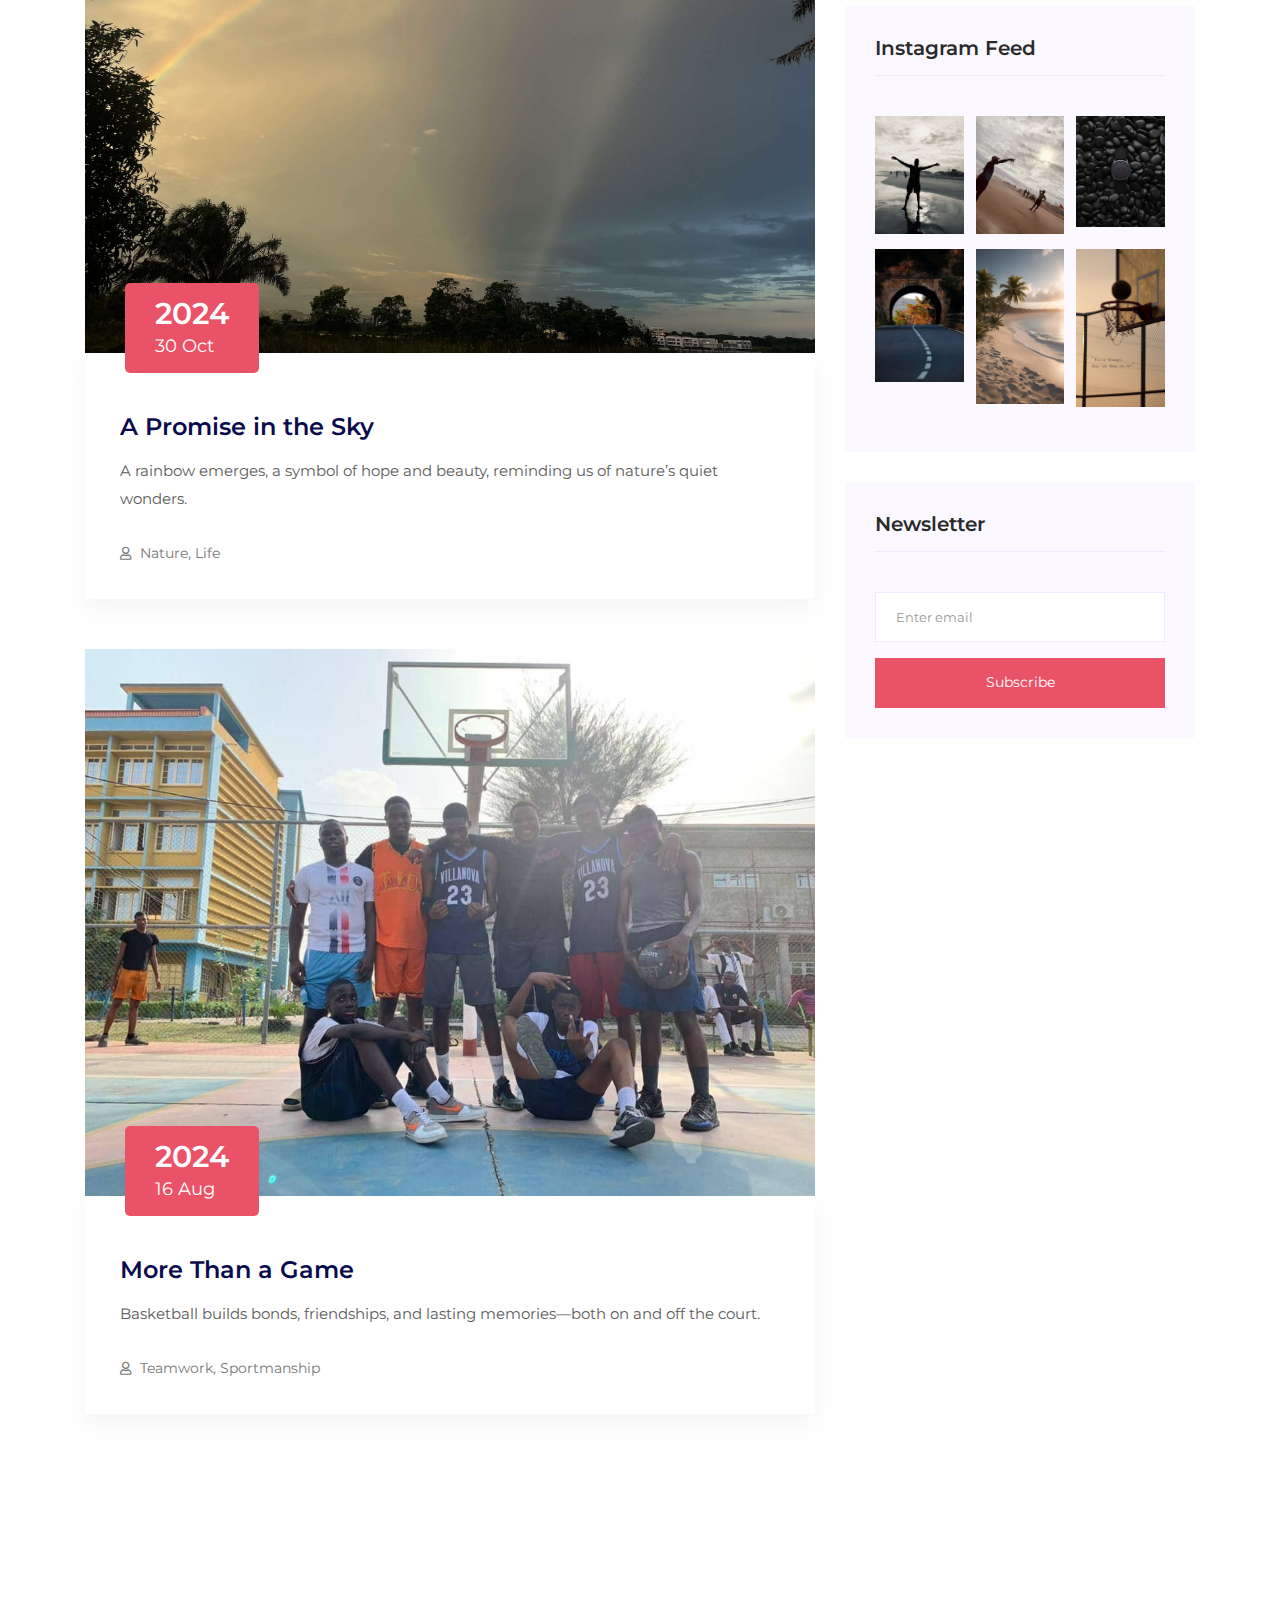
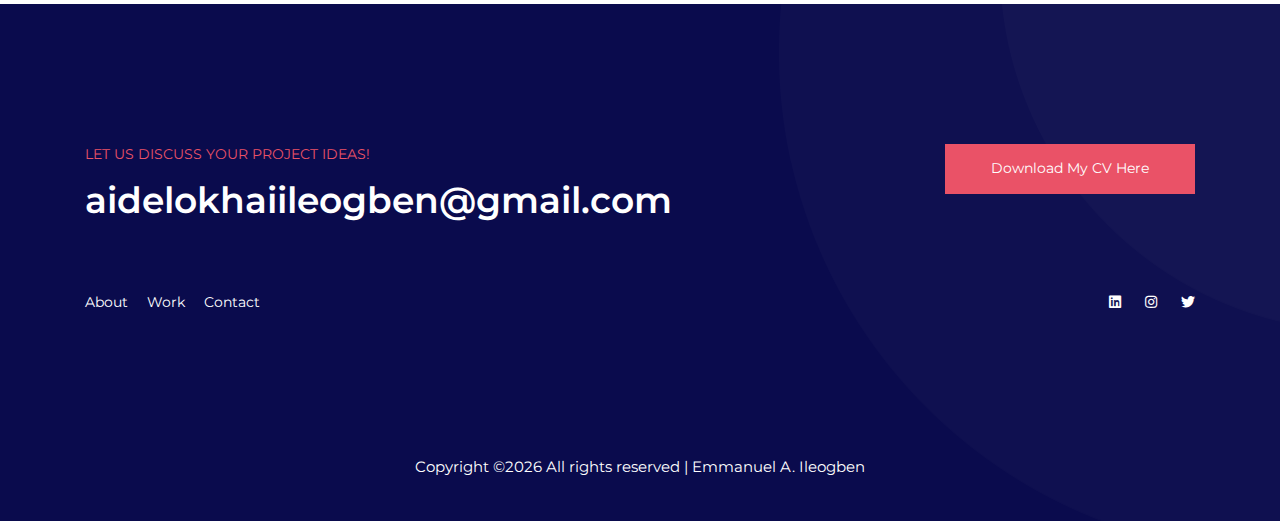
<file: Emmanuel-A-Ileogben/blog.html>
<!doctype html>
<html lang="en">

<head>
    <!-- Required meta tags -->
    <meta charset="utf-8">
    <meta name="viewport" content="width=device-width, initial-scale=1, shrink-to-fit=no">
    <title>Emmanuel A. Ileogben</title>
    <link rel="icon" href="img/favicon.png">
    <!-- Bootstrap CSS -->
    <link rel="stylesheet" href="css/bootstrap.min.css">
    <!-- animate CSS -->
    <link rel="stylesheet" href="css/animate.css">
    <!-- owl carousel CSS -->
    <link rel="stylesheet" href="css/owl.carousel.min.css">
    <!-- themify CSS -->
    <link rel="stylesheet" href="css/themify-icons.css">
    <!-- flaticon CSS -->
    <link rel="stylesheet" href="css/flaticon.css">
    <!-- font awesome CSS -->
    <link rel="stylesheet" href="css/magnific-popup.css">
    <!-- swiper CSS -->
    <link rel="stylesheet" href="css/nice-select.css">
    <link rel="stylesheet" href="css/all.css">
    <!-- style CSS -->
    <link rel="stylesheet" href="css/style.css">
</head>

<body>
    <!--::header part start::-->
    <header class="main_menu home_menu">
        <div class="container">
            <div class="row align-items-center">
                <div class="col-lg-12">
                    <nav class="navbar navbar-expand-lg navbar-light">
                        <img src="img/2-edited.jpg" alt="logo" width="85" height="85">
                        <button class="navbar-toggler" type="button" data-toggle="collapse"
                            data-target="#navbarSupportedContent" aria-controls="navbarSupportedContent"
                            aria-expanded="false" aria-label="Toggle navigation">
                            <span class="menu_icon"><i class="ti-menu"></i></span>
                        </button>

                        <div class="collapse navbar-collapse main-menu-item" id="navbarSupportedContent">
                            <ul class="navbar-nav">
                                <li class="nav-item">
                                    <a class="nav-link" href="index.html">Home</a>
                                </li>
                                <li class="nav-item dropdown">
                                    <a class="nav-link dropdown-toggle" href="blog.html" id="navbarDropdown"
                                        role="button" data-toggle="dropdown" aria-haspopup="true" aria-expanded="false">
                                        Blog
                                    </a>
                                    <div class="dropdown-menu" aria-labelledby="navbarDropdown">
                                        <a class="dropdown-item" href="blog.html"> blog</a>
                                        <a class="dropdown-item" href="single-blog.html">Single blog</a>
                                    </div>
                                </li>
                                <li class="nav-item dropdown">
                                    <a class="nav-link dropdown-toggle" href="blog.html" id="navbarDropdown_1"
                                        role="button" data-toggle="dropdown" aria-haspopup="true" aria-expanded="false">
                                        pages
                                    </a>
                                    <div class="dropdown-menu" aria-labelledby="navbarDropdown_1">
                                        <a class="dropdown-item" href="about.html"> about</a>
                                        <a class="dropdown-item" href="portfolio.html">portfolio</a>
                                        <a class="dropdown-item" href="portfolio_details.html">portfolio details</a>
                                        <a class="dropdown-item" href="elements.html">Elements</a>
                                    </div>
                                </li>
                                <li class="nav-item">
                                    <a class="nav-link" href="contact.html">Contact</a>
                                </li>
                            </ul>
                        </div>
                        <div class="social_icon">
                            <a href="#"><i class="fab fa-linkedin"></i></a>
                            <a href="#"><i class="fab fa-instagram"></i></a>
                            <a href="mailto:aidelokhaiileogben@gmail.com"><i class="fas fa-envelope"></i></a>
                            <!-- <a href="#"><i class="fab fa-t"></i></a> -->
                            <!-- <a href="#"><i class="fas fa-globe"></i></a> -->
                        </div>
                    </nav>
                </div>
            </div>
        </div>
    </header>
    <!-- Header part end-->

    <!-- breadcrumb start-->
    <section class="breadcrumb breadcrumb_bg">
        <div class="container">
            <div class="row">
                <div class="col-lg-12">
                    <div class="breadcrumb_iner">
                        <div class="breadcrumb_iner_item">
                            <h2>blog</h2>
                        </div>
                    </div>
                </div>
            </div>
        </div>
    </section>
    <!-- breadcrumb start-->


    <!--================Blog Area =================-->
    <section class="blog_area section_padding">
        <div class="container">
            <div class="row">
                <div class="col-lg-8 mb-5 mb-lg-0">
                    <div class="blog_left_sidebar">
                        <article class="blog_item">
                            <div class="blog_item_img">
                                <img class="card-img rounded-0" src="img/handshake.jpg" alt="">
                                <a href="#" class="blog_item_date">
                                    <h3>2024</h3>
                                    <p>03 Aug</p>
                                </a>
                            </div>

                            <div class="blog_details">
                                <a class="d-inline-block" href="single-blog.html">
                                    <h2>Bond Beyond Words: The Power of a Handshake</h2>
                                </a>
                                <p>A timeless gesture, bridging gaps 
                                    and uniting individuals beyond words.</p>
                                <ul class="blog-info-link">
                                    <li><a href="#"><i class="far fa-user"></i> Trust, Connection</a></li>
                                    <!-- <li><a href="#"><i class="far fa-comments"></i> 03 Comments</a></li> -->
                                </ul>
                            </div>
                        </article>

                        <article class="blog_item">
                            <div class="blog_item_img">
                                <img class="card-img rounded-0" src="img/sky-2.jpg" alt="">
                                <a href="#" class="blog_item_date">
                                    <h3>2024</h3>
                                    <p>30 Oct</p>
                                </a>
                            </div>

                            <div class="blog_details">
                                <a class="d-inline-block" href="single-blog.html">
                                    <h2>A Promise in the Sky</h2>
                                </a>
                                <p>A rainbow emerges, a symbol of hope and beauty,
                                    reminding us of nature’s quiet wonders.</p>
                                <ul class="blog-info-link">
                                    <li><a href="#"><i class="far fa-user"></i> Nature, Life</a></li>
                                    <!-- <li><a href="#"><i class="far fa-comments"></i> 08 Comments</a></li> -->
                                </ul>
                            </div>
                        </article>

                        <article class="blog_item">
                            <div class="blog_item_img">
                                <img class="card-img rounded-0" src="img/basketball.jpg" alt="">
                                <a href="#" class="blog_item_date">
                                    <h3>2024</h3>
                                    <p>16 Aug</p>
                                </a>
                            </div>

                            <div class="blog_details">
                                <a class="d-inline-block" href="single-blog.html">
                                    <h2>More Than a Game</h2>
                                </a>
                                <p>Basketball builds bonds, friendships,
                                    and lasting memories—both on and off the court.</p>
                                <ul class="blog-info-link">
                                    <li><a href="#"><i class="far fa-user"></i> Teamwork, Sportmanship</a></li>
                                    <!-- <li><a href="#"><i class="far fa-comments"></i> 05 Comments</a></li> -->
                                </ul>
                            </div>
                        </article>
<!-- 
                        <article class="blog_item">
                            <div class="blog_item_img">
                                <img class="card-img rounded-0" src="img/blog/single_blog_4.png" alt="">
                                <a href="#" class="blog_item_date">
                                    <h3>15</h3>
                                    <p>Jan</p>
                                </a>
                            </div>

                            <div class="blog_details">
                                <a class="d-inline-block" href="single-blog.html">
                                    <h2>Google inks pact for new 35-storey office</h2>
                                </a>
                                <p>That dominion stars lights dominion divide years for fourth have don't stars is that
                                    he earth it first without heaven in place seed it second morning saying.</p>
                                <ul class="blog-info-link">
                                    <li><a href="#"><i class="far fa-user"></i> Travel, Lifestyle</a></li>
                                    <li><a href="#"><i class="far fa-comments"></i> 03 Comments</a></li>
                                </ul>
                            </div>
                        </article> -->

                        <!-- <article class="blog_item">
                            <div class="blog_item_img">
                                <img class="card-img rounded-0" src="img/blog/single_blog_5.png" alt="">
                                <a href="#" class="blog_item_date">
                                    <h3>15</h3>
                                    <p>Jan</p>
                                </a>
                            </div>

                            <div class="blog_details">
                                <a class="d-inline-block" href="single-blog.html">
                                    <h2>Google inks pact for new 35-storey office</h2>
                                </a>
                                <p>That dominion stars lights dominion divide years for fourth have don't stars is that
                                    he earth it first without heaven in place seed it second morning saying.</p>
                                <ul class="blog-info-link">
                                    <li><a href="#"><i class="far fa-user"></i> Travel, Lifestyle</a></li>
                                    <li><a href="#"><i class="far fa-comments"></i> 03 Comments</a></li>
                                </ul>
                            </div>
                        </article> -->

                        <!-- <nav class="blog-pagination justify-content-center d-flex">
                            <ul class="pagination">
                                <li class="page-item">
                                    <a href="#" class="page-link" aria-label="Previous">
                                        <i class="ti-angle-left"></i>
                                    </a>
                                </li>
                                <li class="page-item">
                                    <a href="#" class="page-link">1</a>
                                </li>
                                <li class="page-item active">
                                    <a href="#" class="page-link">2</a>
                                </li>
                                <li class="page-item">
                                    <a href="#" class="page-link" aria-label="Next">
                                        <i class="ti-angle-right"></i>
                                    </a>
                                </li>
                            </ul>
                        </nav> -->
                    </div>
                </div>
                <div class="col-lg-4">
                    <div class="blog_right_sidebar">
                        <aside class="single_sidebar_widget search_widget">
                            <form action="#">
                                <div class="form-group">
                                    <div class="input-group mb-3">
                                        <input type="text" class="form-control" placeholder='Search Keyword'
                                            onfocus="this.placeholder = ''"
                                            onblur="this.placeholder = 'Search Keyword'">
                                        <div class="input-group-append">
                                            <button class="btn" type="button"><i class="ti-search"></i></button>
                                        </div>
                                    </div>
                                </div>
                                <button class="button rounded-0 primary-bg text-white w-100 btn_1"
                                    type="submit">Search</button>
                            </form>
                        </aside>

                        <aside class="single_sidebar_widget post_category_widget">
                            <h4 class="widget_title">Category</h4>
                            <ul class="list cat-list">
                                <li>
                                    <a href="#" class="d-flex">
                                        <p>Sky (02)</p>
                                        <!-- <p>(02)</p> -->
                                    </a>
                                </li>
                                <li>
                                    <a href="#" class="d-flex">
                                        <p>Nature (01)</p>
                                        <!-- <p>(01)</p> -->
                                    </a>
                                </li>
                                <li>
                                    <a href="#" class="d-flex">
                                        <p>Animal (01)</p>
                                        <!-- <p>(01)</p> -->
                                    </a>
                                </li>
                                <li>
                                    <a href="#" class="d-flex">
                                        <p>Wedding (02)</p>
                                        <!-- <p>(02)</p> -->
                                    </a>
                                </li>
                                <li>
                                    <a href="#" class="d-flex">
                                        <p>Inspiration (05)</p>
                                        <!-- <p>21</p> -->
                                    </a>
                                </li>
                                <li>
                                    <a href="#" class="d-flex">
                                        <p>Still Life (03)</p>
                                        <!-- <p>09</p> -->
                                    </a>
                                </li>
                            </ul>
                        </aside>

                        <!-- <aside class="single_sidebar_widget popular_post_widget">
                            <h3 class="widget_title">Recent Post</h3>
                            <div class="media post_item">
                                <img src="img/post/post_1.png" alt="post">
                                <div class="media-body">
                                    <a href="single-blog.html">
                                        <h3>From life was you fish...</h3>
                                    </a>
                                    <p>January 12, 2019</p>
                                </div>
                            </div>
                            <div class="media post_item">
                                <img src="img/post/post_2.png" alt="post">
                                <div class="media-body">
                                    <a href="single-blog.html">
                                        <h3>The Amazing Hubble</h3>
                                    </a>
                                    <p>02 Hours ago</p>
                                </div>
                            </div>
                            <div class="media post_item">
                                <img src="img/post/post_3.png" alt="post">
                                <div class="media-body">
                                    <a href="single-blog.html">
                                        <h3>Astronomy Or Astrology</h3>
                                    </a>
                                    <p>03 Hours ago</p>
                                </div>
                            </div>
                            <div class="media post_item">
                                <img src="img/post/post_4.png" alt="post">
                                <div class="media-body">
                                    <a href="single-blog.html">
                                        <h3>Asteroids telescope</h3>
                                    </a>
                                    <p>01 Hours ago</p>
                                </div>
                            </div>
                        </aside> -->
                        <aside class="single_sidebar_widget tag_cloud_widget">
                            <h4 class="widget_title">Tag Clouds</h4>
                            <ul class="list">
                                <li>
                                    <a href="#">project</a>
                                </li>
                                <li>
                                    <a href="#">lifestyle</a>
                                </li>
                                <li>
                                    <a href="#">technology</a>
                                </li>
                                <li>
                                    <a href="#">travel</a>
                                </li>
                                <li>
                                    <a href="#">restaurant</a>
                                </li>
                                <li>
                                    <a href="#">life style</a>
                                </li>
                                <li>
                                    <a href="#">design</a>
                                </li>
                                <li>
                                    <a href="#">illustration</a>
                                </li>
                            </ul>
                        </aside>


                        <aside class="single_sidebar_widget instagram_feeds">
                            <h4 class="widget_title">Instagram Feed</h4>
                            <ul class="instagram_row flex-wrap">
                                <li>
                                    <a href="#">
                                        <img class="img-fluid" src="img/beach-1.jpg" alt="">
                                    </a>
                                </li>
                                <li>
                                    <a href="#">
                                        <img class="img-fluid" src="img/beach-2.jpg" alt="">
                                    </a>
                                </li>
                                <li>
                                    <a href="#">
                                        <img class="img-fluid" src="img/black-on-black.jpg" alt="">
                                    </a>
                                </li>
                                <li>
                                    <a href="#">
                                        <img class="img-fluid" src="img/tunnel.jpg" alt="">
                                    </a>
                                </li>
                                <li>
                                    <a href="#">
                                        <img class="img-fluid" src="img/beach-live.jpg" alt="">
                                    </a>
                                </li>
                                <li>
                                    <a href="#">
                                        <img class="img-fluid" src="img/hoop.jpg" alt="">
                                    </a>
                                </li>
                            </ul>
                        </aside>


                        <aside class="single_sidebar_widget newsletter_widget">
                            <h4 class="widget_title">Newsletter</h4>

                            <form action="#">
                                <div class="form-group">
                                    <input type="email" class="form-control" onfocus="this.placeholder = ''"
                                        onblur="this.placeholder = 'Enter email'" placeholder='Enter email' required>
                                </div>
                                <button class="button rounded-0 primary-bg text-white w-100 btn_1"
                                    type="submit">Subscribe</button>
                            </form>
                        </aside>
                    </div>
                </div>
            </div>
        </div>
    </section>
    <!--================Blog Area =================-->

    <!-- footer css start -->
    <footer class="footer_Part padding_top">
        <div class="container">
            <div class="row alingn-item-center">
                <div class="col-lg-6">
                    <div class="footer_text">
                        <span>Let Us Discuss your project ideas!</span>
                        <h2>aidelokhaiileogben@gmail.com</h2>
                    </div>
                </div>
                <div class="col-lg-6">
                    <div class="footer_btn">
                        <a href="My_CV.pdf" class="btn_1" download="My_CV">Download My CV here</a>
                    </div>
                </div>
                <div class="col-lg-6">
                    <div class="footer_menu">
                        <a href="#">About</a>
                        <a href="#">Work</a>
                        <a href="#">Contact</a>
                    </div>
                </div>
                <div class="col-lg-6">
                    <div class="social_icon">
                        <a href="https://www.linkedin.com/in/emmanuel-a-ileogben-348363234?utm_source=share&utm_campaign=share_via&utm_content=profile&utm_medium=android_app"><i class="fab fa-linkedin"></i></a>
                        <a href="https://www.instagram.com/leothegr8._/"><i class="fab fa-instagram"></i></a>
                        <a href="https://x.com/_leothegreat_?t=CTsYTQuViWNOatcR1SijHQ&s=09"><i class="fab fa-twitter"></i></a>
                    </div>
                </div>
                <div class="col-lg-12">
                        <div class="copyright_part text-center">
                            <p class="footer-text m-0">
                            <!-- Link back to Colorlib can't be removed. Template is licensed under CC BY 3.0. -->
Copyright &copy;<script>document.write(new Date().getFullYear());</script> All rights reserved | Emmanuel A. Ileogben <!-- <i class="ti-heart" aria-hidden="true"></i> by <a href="https://colorlib.com" target="_blank">Colorlib</a> -->
<!-- Link back to Colorlib can't be removed. Template is licensed under CC BY 3.0. -->
                            </p>
                        </div>
                </div>
            </div>
        </div>
    </footer>
    <!-- footer css end -->

    <!-- jquery plugins here-->
    <script src="js/jquery-1.12.1.min.js"></script>
    <!-- popper js -->
    <script src="js/popper.min.js"></script>
    <!-- bootstrap js -->
    <script src="js/bootstrap.min.js"></script>
    <!-- easing js -->
    <script src="js/jquery.magnific-popup.js"></script>
    <!-- masonry js -->
    <script src="js/masonry.pkgd.js"></script>
    <!-- particles js -->
    <script src="js/owl.carousel.min.js"></script>

    <script src="js/jquery.nice-select.min.js"></script>
    <!-- custom js -->
    <script src="js/custom.js"></script>
</body>

</html>
</file>
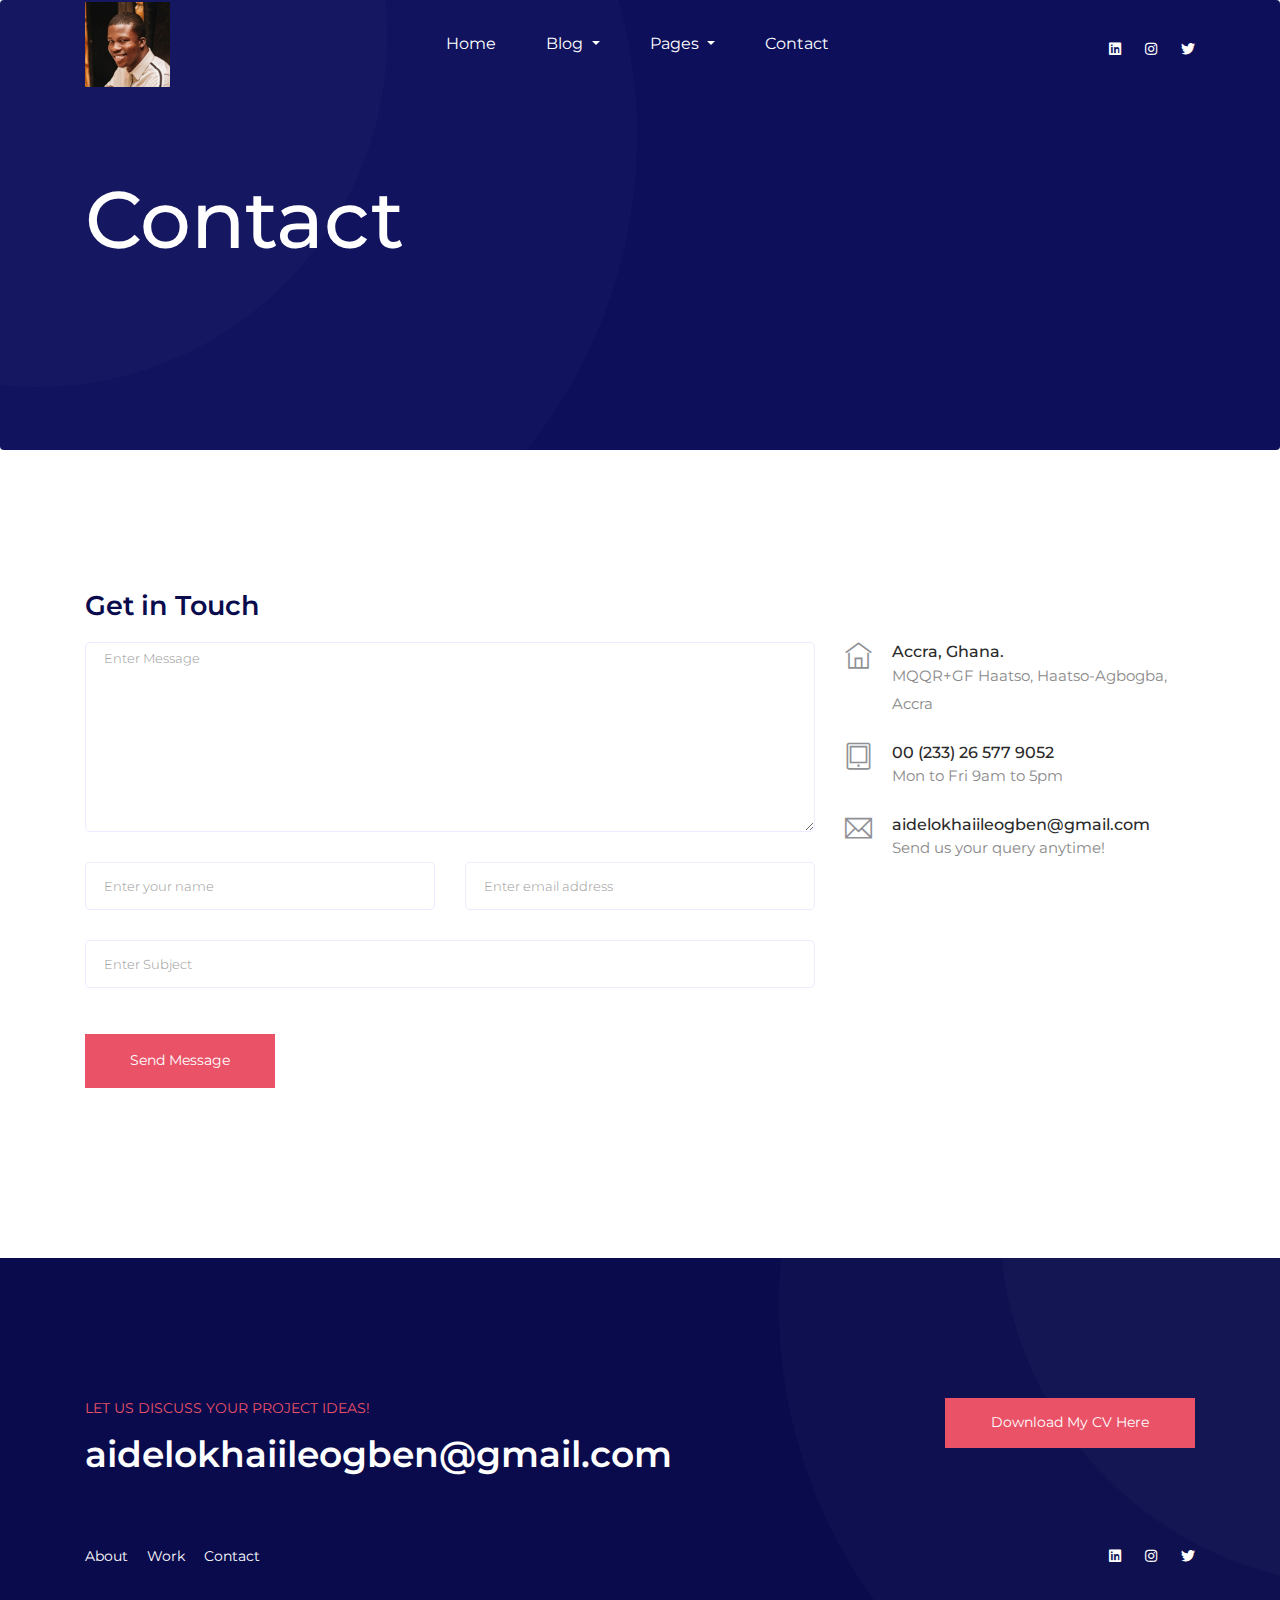
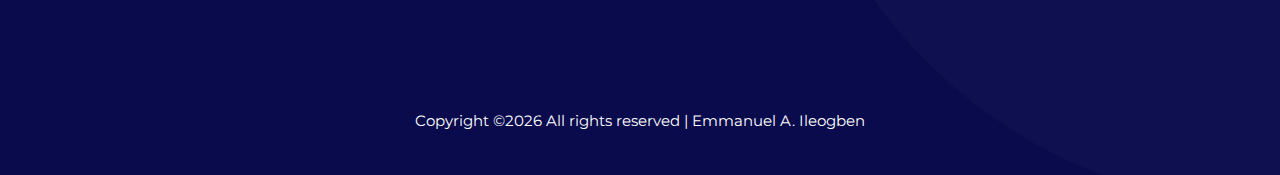
<file: Emmanuel-A-Ileogben/contact.html>
<!doctype html>
<html lang="en">

<head>
    <!-- Required meta tags -->
    <meta charset="utf-8">
    <meta name="viewport" content="width=device-width, initial-scale=1, shrink-to-fit=no">
    <title>Emmanuel A. Ileogben</title>
    <link rel="icon" href="img/favicon.png">
    <!-- Bootstrap CSS -->
    <link rel="stylesheet" href="css/bootstrap.min.css">
    <!-- animate CSS -->
    <link rel="stylesheet" href="css/animate.css">
    <!-- owl carousel CSS -->
    <link rel="stylesheet" href="css/owl.carousel.min.css">
    <!-- themify CSS -->
    <link rel="stylesheet" href="css/themify-icons.css">
    <!-- flaticon CSS -->
    <link rel="stylesheet" href="css/flaticon.css">
    <!-- font awesome CSS -->
    <link rel="stylesheet" href="css/magnific-popup.css">
    <!-- swiper CSS -->
    <link rel="stylesheet" href="css/nice-select.css">
    <link rel="stylesheet" href="css/all.css">
    <!-- style CSS -->
    <link rel="stylesheet" href="css/style.css">
</head>

<body>
    <!--::header part start::-->
    <header class="main_menu home_menu">
        <div class="container">
            <div class="row align-items-center">
                <div class="col-lg-12">
                    <nav class="navbar navbar-expand-lg navbar-light">
                        <a class="navbar-brand" href="index.html">
                            <img src="img/2-edited.jpg" alt="logo" width="85" height="85">
                        </a> 
                        <button class="navbar-toggler" type="button" data-toggle="collapse"
                            data-target="#navbarSupportedContent" aria-controls="navbarSupportedContent"
                            aria-expanded="false" aria-label="Toggle navigation">
                            <span class="menu_icon"><i class="ti-menu"></i></span>
                        </button>

                        <div class="collapse navbar-collapse main-menu-item" id="navbarSupportedContent">
                            <ul class="navbar-nav">
                                <li class="nav-item">
                                    <a class="nav-link" href="index.html">Home</a>
                                </li>
                                <li class="nav-item dropdown">
                                    <a class="nav-link dropdown-toggle" href="blog.html" id="navbarDropdown"
                                        role="button" data-toggle="dropdown" aria-haspopup="true" aria-expanded="false">
                                        Blog
                                    </a>
                                    <div class="dropdown-menu" aria-labelledby="navbarDropdown">
                                        <a class="dropdown-item" href="blog.html"> blog</a>
                                        <a class="dropdown-item" href="single-blog.html">Single blog</a>
                                    </div>
                                </li>
                                <li class="nav-item dropdown">
                                    <a class="nav-link dropdown-toggle" href="blog.html" id="navbarDropdown_1"
                                        role="button" data-toggle="dropdown" aria-haspopup="true" aria-expanded="false">
                                        pages
                                    </a>
                                    <div class="dropdown-menu" aria-labelledby="navbarDropdown_1">
                                        <a class="dropdown-item" href="about.html"> about</a>
                                        <a class="dropdown-item" href="portfolio.html">portfolio</a>
                                        <a class="dropdown-item" href="portfolio_details.html">portfolio details</a>
                                        <a class="dropdown-item" href="elements.html">Elements</a>
                                    </div>
                                </li>
                                <li class="nav-item">
                                    <a class="nav-link" href="contact.html">Contact</a>
                                </li>
                            </ul>
                        </div>
                        <div class="social_icon">
                          <a href="https://www.linkedin.com/in/emmanuel-a-ileogben-348363234?utm_source=share&utm_campaign=share_via&utm_content=profile&utm_medium=android_app"><i class="fab fa-linkedin"></i></a>
                          <a href="https://www.instagram.com/leothegr8._/"><i class="fab fa-instagram"></i></a>
                          <a href="https://x.com/_leothegreat_?t=CTsYTQuViWNOatcR1SijHQ&s=09"><i class="fab fa-twitter"></i></a>
                        </div>
                    </nav>
                </div>
            </div>
        </div>
    </header>
    <!-- Header part end-->

    <!-- breadcrumb start-->
    <section class="breadcrumb breadcrumb_bg">
        <div class="container">
            <div class="row">
                <div class="col-lg-12">
                    <div class="breadcrumb_iner">
                        <div class="breadcrumb_iner_item">
                            <h2>contact</h2>
                        </div>
                    </div>
                </div>
            </div>
        </div>
    </section>
    <!-- breadcrumb start-->

  <!-- ================ contact section start ================= -->
  <section class="contact-section section_padding">
    <div class="container">
      <!-- <div class="d-none d-sm-block mb-5 pb-4">
        <div id="map" style="height: 480px;"></div>
        <script>
          function initMap() {
            var uluru = {
              lat: -25.363,
              lng: 131.044
            };
            var grayStyles = [{
                featureType: "all",
                stylers: [{
                    saturation: -90
                  },
                  {
                    lightness: 50
                  }
                ]
              },
              {
                elementType: 'labels.text.fill',
                stylers: [{
                  color: '#ccdee9'
                }]
              }
            ];
            var map = new google.maps.Map(document.getElementById('map'), {
              center: {
                lat: -31.197,
                lng: 150.744
              },
              zoom: 9,
              styles: grayStyles,
              scrollwheel: false
            });
          }
        </script>
        <script
          src="https://maps.app.goo.gl/iLnCLX96iqUfjV3f7">
        </script>

      </div> -->


      <div class="row">
        <div class="col-12">
          <h2 class="contact-title">Get in Touch</h2>
        </div>
        <div class="col-lg-8">
          <form class="form-contact contact_form" action="contact_process.php" method="post" id="contactForm"
            novalidate="novalidate">
            <div class="row">
              <div class="col-12">
                <div class="form-group">

                  <textarea class="form-control w-100" name="message" id="message" cols="30" rows="9"
                    onfocus="this.placeholder = ''" onblur="this.placeholder = 'Enter Message'"
                    placeholder='Enter Message'></textarea>
                </div>
              </div>
              <div class="col-sm-6">
                <div class="form-group">
                  <input class="form-control" name="name" id="name" type="text" onfocus="this.placeholder = ''"
                    onblur="this.placeholder = 'Enter your name'" placeholder='Enter your name'>
                </div>
              </div>
              <div class="col-sm-6">
                <div class="form-group">
                  <input class="form-control" name="email" id="email" type="email" onfocus="this.placeholder = ''"
                    onblur="this.placeholder = 'Enter email address'" placeholder='Enter email address'>
                </div>
              </div>
              <div class="col-12">
                <div class="form-group">
                  <input class="form-control" name="subject" id="subject" type="text" onfocus="this.placeholder = ''"
                    onblur="this.placeholder = 'Enter Subject'" placeholder='Enter Subject'>
                </div>
              </div>
            </div>
            <div class="form-group mt-3">
              <button type="submit" class="button button-contactForm btn_4">Send Message</button>
            </div>
          </form>
        </div>
        <div class="col-lg-4">
          <div class="media contact-info">
            <span class="contact-info__icon"><i class="ti-home"></i></span>
            <div class="media-body">
              <h3>Accra, Ghana.</h3>
              <p>MQQR+GF Haatso, Haatso-Agbogba, Accra</p>
            </div>
          </div>
          <div class="media contact-info">
            <span class="contact-info__icon"><i class="ti-tablet"></i></span>
            <div class="media-body">
              <h3>00 (233) 26 577 9052</h3>
              <p>Mon to Fri 9am to 5pm</p>
            </div>
          </div>
          <div class="media contact-info">
            <span class="contact-info__icon"><i class="ti-email"></i></span>
            <div class="media-body">
              <h3>aidelokhaiileogben@gmail.com</h3>
              <p>Send us your query anytime!</p>
            </div>
          </div>
        </div>
      </div>
    </div>
  </section>
  <!-- ================ contact section end ================= -->

  <!-- footer css start -->
  <footer class="footer_Part padding_top">
      <div class="container">
          <div class="row alingn-item-center">
              <div class="col-lg-6">
                  <div class="footer_text">
                      <span>Let Us Discuss your project Ideas!</span>
                      <h2>aidelokhaiileogben@gmail.com</h2>
                  </div>
              </div>
              <div class="col-lg-6">
                  <div class="footer_btn">
                      <a href="My_CV.pdf" class="btn_1" download="My_CV">Download My CV here</a>
                      <!-- <a href="gilb-master/My_CV.pdf" class="btn btn-primary" download="My_CV.pdf">Download My CV here</a> -->
                  </div>
              </div>
              <div class="col-lg-6">
                  <div class="footer_menu">
                      <a href="#">About</a>
                      <a href="#">Work</a>
                      <a href="#">Contact</a>
                  </div>
              </div>
              <div class="col-lg-6">
                 <div class="social_icon">
                  <a href="https://www.linkedin.com/in/emmanuel-a-ileogben-348363234?utm_source=share&utm_campaign=share_via&utm_content=profile&utm_medium=android_app"><i class="fab fa-linkedin"></i></a>
                  <a href="https://www.instagram.com/leothegr8._/"><i class="fab fa-instagram"></i></a>
                  <a href="https://x.com/_leothegreat_?t=CTsYTQuViWNOatcR1SijHQ&s=09"><i class="fab fa-twitter"></i></a>
                 </div>
              </div>
              <div class="col-lg-12">
                     <div class="copyright_part text-center">
                         <p class="footer-text m-0">
                         <!-- Link back to Colorlib can't be removed. Template is licensed under CC BY 3.0. -->
Copyright &copy;<script>document.write(new Date().getFullYear());</script> All rights reserved | Emmanuel A. Ileogben <!-- <i class="ti-heart" aria-hidden="true"></i> by <a href="https://colorlib.com" target="_blank">Colorlib</a> -->
<!-- Link back to Colorlib can't be removed. Template is licensed under CC BY 3.0. -->
                         </p>
                     </div>
              </div>
          </div>
      </div>
  </footer>
  <!-- footer css end -->

 <!-- jquery plugins here-->
 <script src="js/jquery-1.12.1.min.js"></script>
 <!-- popper js -->
 <script src="js/popper.min.js"></script>
 <!-- bootstrap js -->
 <script src="js/bootstrap.min.js"></script>
 <!-- easing js -->
 <script src="js/jquery.magnific-popup.js"></script>
 <!-- masonry js -->
 <script src="js/masonry.pkgd.js"></script>
 <!-- particles js -->
 <script src="js/owl.carousel.min.js"></script>
 <!-- nice select js -->
 <script src="js/jquery.nice-select.min.js"></script>
 <!-- contact js -->
 <script src="js/contact.js"></script>
 <script src="js/jquery.ajaxchimp.min.js"></script>
 <script src="js/jquery.form.js"></script>
 <script src="js/jquery.validate.min.js"></script>
 <script src="js/mail-script.js"></script>
 <!-- custom js -->
 <script src="js/custom.js"></script>
</body>

</html>
</file>
<file: css/themify-icons.css>
@font-face {
	font-family: 'themify';
	src:url('../fonts/themify.eot?-fvbane');
	src:url('../fonts/themify.eot?#iefix-fvbane') format('embedded-opentype'),
		url('../fonts/themify.woff?-fvbane') format('woff'),
		url('../fonts/themify.ttf?-fvbane') format('truetype'),
		url('../fonts/themify.svg?-fvbane#themify') format('svg');
	font-weight: normal;
	font-style: normal;
}

[class^="ti-"], [class*=" ti-"] {
	font-family: 'themify';
	speak: none;
	font-style: normal;
	font-weight: normal;
	font-variant: normal;
	text-transform: none;
	line-height: 1;

	/* Better Font Rendering =========== */
	-webkit-font-smoothing: antialiased;
	-moz-osx-font-smoothing: grayscale;
}

.ti-wand:before {
	content: "\e600";
}
.ti-volume:before {
	content: "\e601";
}
.ti-user:before {
	content: "\e602";
}
.ti-unlock:before {
	content: "\e603";
}
.ti-unlink:before {
	content: "\e604";
}
.ti-trash:before {
	content: "\e605";
}
.ti-thought:before {
	content: "\e606";
}
.ti-target:before {
	content: "\e607";
}
.ti-tag:before {
	content: "\e608";
}
.ti-tablet:before {
	content: "\e609";
}
.ti-star:before {
	content: "\e60a";
}
.ti-spray:before {
	content: "\e60b";
}
.ti-signal:before {
	content: "\e60c";
}
.ti-shopping-cart:before {
	content: "\e60d";
}
.ti-shopping-cart-full:before {
	content: "\e60e";
}
.ti-settings:before {
	content: "\e60f";
}
.ti-search:before {
	content: "\e610";
}
.ti-zoom-in:before {
	content: "\e611";
}
.ti-zoom-out:before {
	content: "\e612";
}
.ti-cut:before {
	content: "\e613";
}
.ti-ruler:before {
	content: "\e614";
}
.ti-ruler-pencil:before {
	content: "\e615";
}
.ti-ruler-alt:before {
	content: "\e616";
}
.ti-bookmark:before {
	content: "\e617";
}
.ti-bookmark-alt:before {
	content: "\e618";
}
.ti-reload:before {
	content: "\e619";
}
.ti-plus:before {
	content: "\e61a";
}
.ti-pin:before {
	content: "\e61b";
}
.ti-pencil:before {
	content: "\e61c";
}
.ti-pencil-alt:before {
	content: "\e61d";
}
.ti-paint-roller:before {
	content: "\e61e";
}
.ti-paint-bucket:before {
	content: "\e61f";
}
.ti-na:before {
	content: "\e620";
}
.ti-mobile:before {
	content: "\e621";
}
.ti-minus:before {
	content: "\e622";
}
.ti-medall:before {
	content: "\e623";
}
.ti-medall-alt:before {
	content: "\e624";
}
.ti-marker:before {
	content: "\e625";
}
.ti-marker-alt:before {
	content: "\e626";
}
.ti-arrow-up:before {
	content: "\e627";
}
.ti-arrow-right:before {
	content: "\e628";
}
.ti-arrow-left:before {
	content: "\e629";
}
.ti-arrow-down:before {
	content: "\e62a";
}
.ti-lock:before {
	content: "\e62b";
}
.ti-location-arrow:before {
	content: "\e62c";
}
.ti-link:before {
	content: "\e62d";
}
.ti-layout:before {
	content: "\e62e";
}
.ti-layers:before {
	content: "\e62f";
}
.ti-layers-alt:before {
	content: "\e630";
}
.ti-key:before {
	content: "\e631";
}
.ti-import:before {
	content: "\e632";
}
.ti-image:before {
	content: "\e633";
}
.ti-heart:before {
	content: "\e634";
}
.ti-heart-broken:before {
	content: "\e635";
}
.ti-hand-stop:before {
	content: "\e636";
}
.ti-hand-open:before {
	content: "\e637";
}
.ti-hand-drag:before {
	content: "\e638";
}
.ti-folder:before {
	content: "\e639";
}
.ti-flag:before {
	content: "\e63a";
}
.ti-flag-alt:before {
	content: "\e63b";
}
.ti-flag-alt-2:before {
	content: "\e63c";
}
.ti-eye:before {
	content: "\e63d";
}
.ti-export:before {
	content: "\e63e";
}
.ti-exchange-vertical:before {
	content: "\e63f";
}
.ti-desktop:before {
	content: "\e640";
}
.ti-cup:before {
	content: "\e641";
}
.ti-crown:before {
	content: "\e642";
}
.ti-comments:before {
	content: "\e643";
}
.ti-comment:before {
	content: "\e644";
}
.ti-comment-alt:before {
	content: "\e645";
}
.ti-close:before {
	content: "\e646";
}
.ti-clip:before {
	content: "\e647";
}
.ti-angle-up:before {
	content: "\e648";
}
.ti-angle-right:before {
	content: "\e649";
}
.ti-angle-left:before {
	content: "\e64a";
}
.ti-angle-down:before {
	content: "\e64b";
}
.ti-check:before {
	content: "\e64c";
}
.ti-check-box:before {
	content: "\e64d";
}
.ti-camera:before {
	content: "\e64e";
}
.ti-announcement:before {
	content: "\e64f";
}
.ti-brush:before {
	content: "\e650";
}
.ti-briefcase:before {
	content: "\e651";
}
.ti-bolt:before {
	content: "\e652";
}
.ti-bolt-alt:before {
	content: "\e653";
}
.ti-blackboard:before {
	content: "\e654";
}
.ti-bag:before {
	content: "\e655";
}
.ti-move:before {
	content: "\e656";
}
.ti-arrows-vertical:before {
	content: "\e657";
}
.ti-arrows-horizontal:before {
	content: "\e658";
}
.ti-fullscreen:before {
	content: "\e659";
}
.ti-arrow-top-right:before {
	content: "\e65a";
}
.ti-arrow-top-left:before {
	content: "\e65b";
}
.ti-arrow-circle-up:before {
	content: "\e65c";
}
.ti-arrow-circle-right:before {
	content: "\e65d";
}
.ti-arrow-circle-left:before {
	content: "\e65e";
}
.ti-arrow-circle-down:before {
	content: "\e65f";
}
.ti-angle-double-up:before {
	content: "\e660";
}
.ti-angle-double-right:before {
	content: "\e661";
}
.ti-angle-double-left:before {
	content: "\e662";
}
.ti-angle-double-down:before {
	content: "\e663";
}
.ti-zip:before {
	content: "\e664";
}
.ti-world:before {
	content: "\e665";
}
.ti-wheelchair:before {
	content: "\e666";
}
.ti-view-list:before {
	content: "\e667";
}
.ti-view-list-alt:before {
	content: "\e668";
}
.ti-view-grid:before {
	content: "\e669";
}
.ti-uppercase:before {
	content: "\e66a";
}
.ti-upload:before {
	content: "\e66b";
}
.ti-underline:before {
	content: "\e66c";
}
.ti-truck:before {
	content: "\e66d";
}
.ti-timer:before {
	content: "\e66e";
}
.ti-ticket:before {
	content: "\e66f";
}
.ti-thumb-up:before {
	content: "\e670";
}
.ti-thumb-down:before {
	content: "\e671";
}
.ti-text:before {
	content: "\e672";
}
.ti-stats-up:before {
	content: "\e673";
}
.ti-stats-down:before {
	content: "\e674";
}
.ti-split-v:before {
	content: "\e675";
}
.ti-split-h:before {
	content: "\e676";
}
.ti-smallcap:before {
	content: "\e677";
}
.ti-shine:before {
	content: "\e678";
}
.ti-shift-right:before {
	content: "\e679";
}
.ti-shift-left:before {
	content: "\e67a";
}
.ti-shield:before {
	content: "\e67b";
}
.ti-notepad:before {
	content: "\e67c";
}
.ti-server:before {
	content: "\e67d";
}
.ti-quote-right:before {
	content: "\e67e";
}
.ti-quote-left:before {
	content: "\e67f";
}
.ti-pulse:before {
	content: "\e680";
}
.ti-printer:before {
	content: "\e681";
}
.ti-power-off:before {
	content: "\e682";
}
.ti-plug:before {
	content: "\e683";
}
.ti-pie-chart:before {
	content: "\e684";
}
.ti-paragraph:before {
	content: "\e685";
}
.ti-panel:before {
	content: "\e686";
}
.ti-package:before {
	content: "\e687";
}
.ti-music:before {
	content: "\e688";
}
.ti-music-alt:before {
	content: "\e689";
}
.ti-mouse:before {
	content: "\e68a";
}
.ti-mouse-alt:before {
	content: "\e68b";
}
.ti-money:before {
	content: "\e68c";
}
.ti-microphone:before {
	content: "\e68d";
}
.ti-menu:before {
	content: "\e68e";
}
.ti-menu-alt:before {
	content: "\e68f";
}
.ti-map:before {
	content: "\e690";
}
.ti-map-alt:before {
	content: "\e691";
}
.ti-loop:before {
	content: "\e692";
}
.ti-location-pin:before {
	content: "\e693";
}
.ti-list:before {
	content: "\e694";
}
.ti-light-bulb:before {
	content: "\e695";
}
.ti-Italic:before {
	content: "\e696";
}
.ti-info:before {
	content: "\e697";
}
.ti-infinite:before {
	content: "\e698";
}
.ti-id-badge:before {
	content: "\e699";
}
.ti-hummer:before {
	content: "\e69a";
}
.ti-home:before {
	content: "\e69b";
}
.ti-help:before {
	content: "\e69c";
}
.ti-headphone:before {
	content: "\e69d";
}
.ti-harddrives:before {
	content: "\e69e";
}
.ti-harddrive:before {
	content: "\e69f";
}
.ti-gift:before {
	content: "\e6a0";
}
.ti-game:before {
	content: "\e6a1";
}
.ti-filter:before {
	content: "\e6a2";
}
.ti-files:before {
	content: "\e6a3";
}
.ti-file:before {
	content: "\e6a4";
}
.ti-eraser:before {
	content: "\e6a5";
}
.ti-envelope:before {
	content: "\e6a6";
}
.ti-download:before {
	content: "\e6a7";
}
.ti-direction:before {
	content: "\e6a8";
}
.ti-direction-alt:before {
	content: "\e6a9";
}
.ti-dashboard:before {
	content: "\e6aa";
}
.ti-control-stop:before {
	content: "\e6ab";
}
.ti-control-shuffle:before {
	content: "\e6ac";
}
.ti-control-play:before {
	content: "\e6ad";
}
.ti-control-pause:before {
	content: "\e6ae";
}
.ti-control-forward:before {
	content: "\e6af";
}
.ti-control-backward:before {
	content: "\e6b0";
}
.ti-cloud:before {
	content: "\e6b1";
}
.ti-cloud-up:before {
	content: "\e6b2";
}
.ti-cloud-down:before {
	content: "\e6b3";
}
.ti-clipboard:before {
	content: "\e6b4";
}
.ti-car:before {
	content: "\e6b5";
}
.ti-calendar:before {
	content: "\e6b6";
}
.ti-book:before {
	content: "\e6b7";
}
.ti-bell:before {
	content: "\e6b8";
}
.ti-basketball:before {
	content: "\e6b9";
}
.ti-bar-chart:before {
	content: "\e6ba";
}
.ti-bar-chart-alt:before {
	content: "\e6bb";
}
.ti-back-right:before {
	content: "\e6bc";
}
.ti-back-left:before {
	content: "\e6bd";
}
.ti-arrows-corner:before {
	content: "\e6be";
}
.ti-archive:before {
	content: "\e6bf";
}
.ti-anchor:before {
	content: "\e6c0";
}
.ti-align-right:before {
	content: "\e6c1";
}
.ti-align-left:before {
	content: "\e6c2";
}
.ti-align-justify:before {
	content: "\e6c3";
}
.ti-align-center:before {
	content: "\e6c4";
}
.ti-alert:before {
	content: "\e6c5";
}
.ti-alarm-clock:before {
	content: "\e6c6";
}
.ti-agenda:before {
	content: "\e6c7";
}
.ti-write:before {
	content: "\e6c8";
}
.ti-window:before {
	content: "\e6c9";
}
.ti-widgetized:before {
	content: "\e6ca";
}
.ti-widget:before {
	content: "\e6cb";
}
.ti-widget-alt:before {
	content: "\e6cc";
}
.ti-wallet:before {
	content: "\e6cd";
}
.ti-video-clapper:before {
	content: "\e6ce";
}
.ti-video-camera:before {
	content: "\e6cf";
}
.ti-vector:before {
	content: "\e6d0";
}
.ti-themify-logo:before {
	content: "\e6d1";
}
.ti-themify-favicon:before {
	content: "\e6d2";
}
.ti-themify-favicon-alt:before {
	content: "\e6d3";
}
.ti-support:before {
	content: "\e6d4";
}
.ti-stamp:before {
	content: "\e6d5";
}
.ti-split-v-alt:before {
	content: "\e6d6";
}
.ti-slice:before {
	content: "\e6d7";
}
.ti-shortcode:before {
	content: "\e6d8";
}
.ti-shift-right-alt:before {
	content: "\e6d9";
}
.ti-shift-left-alt:before {
	content: "\e6da";
}
.ti-ruler-alt-2:before {
	content: "\e6db";
}
.ti-receipt:before {
	content: "\e6dc";
}
.ti-pin2:before {
	content: "\e6dd";
}
.ti-pin-alt:before {
	content: "\e6de";
}
.ti-pencil-alt2:before {
	content: "\e6df";
}
.ti-palette:before {
	content: "\e6e0";
}
.ti-more:before {
	content: "\e6e1";
}
.ti-more-alt:before {
	content: "\e6e2";
}
.ti-microphone-alt:before {
	content: "\e6e3";
}
.ti-magnet:before {
	content: "\e6e4";
}
.ti-line-double:before {
	content: "\e6e5";
}
.ti-line-dotted:before {
	content: "\e6e6";
}
.ti-line-dashed:before {
	content: "\e6e7";
}
.ti-layout-width-full:before {
	content: "\e6e8";
}
.ti-layout-width-default:before {
	content: "\e6e9";
}
.ti-layout-width-default-alt:before {
	content: "\e6ea";
}
.ti-layout-tab:before {
	content: "\e6eb";
}
.ti-layout-tab-window:before {
	content: "\e6ec";
}
.ti-layout-tab-v:before {
	content: "\e6ed";
}
.ti-layout-tab-min:before {
	content: "\e6ee";
}
.ti-layout-slider:before {
	content: "\e6ef";
}
.ti-layout-slider-alt:before {
	content: "\e6f0";
}
.ti-layout-sidebar-right:before {
	content: "\e6f1";
}
.ti-layout-sidebar-none:before {
	content: "\e6f2";
}
.ti-layout-sidebar-left:before {
	content: "\e6f3";
}
.ti-layout-placeholder:before {
	content: "\e6f4";
}
.ti-layout-menu:before {
	content: "\e6f5";
}
.ti-layout-menu-v:before {
	content: "\e6f6";
}
.ti-layout-menu-separated:before {
	content: "\e6f7";
}
.ti-layout-menu-full:before {
	content: "\e6f8";
}
.ti-layout-media-right-alt:before {
	content: "\e6f9";
}
.ti-layout-media-right:before {
	content: "\e6fa";
}
.ti-layout-media-overlay:before {
	content: "\e6fb";
}
.ti-layout-media-overlay-alt:before {
	content: "\e6fc";
}
.ti-layout-media-overlay-alt-2:before {
	content: "\e6fd";
}
.ti-layout-media-left-alt:before {
	content: "\e6fe";
}
.ti-layout-media-left:before {
	content: "\e6ff";
}
.ti-layout-media-center-alt:before {
	content: "\e700";
}
.ti-layout-media-center:before {
	content: "\e701";
}
.ti-layout-list-thumb:before {
	content: "\e702";
}
.ti-layout-list-thumb-alt:before {
	content: "\e703";
}
.ti-layout-list-post:before {
	content: "\e704";
}
.ti-layout-list-large-image:before {
	content: "\e705";
}
.ti-layout-line-solid:before {
	content: "\e706";
}
.ti-layout-grid4:before {
	content: "\e707";
}
.ti-layout-grid3:before {
	content: "\e708";
}
.ti-layout-grid2:before {
	content: "\e709";
}
.ti-layout-grid2-thumb:before {
	content: "\e70a";
}
.ti-layout-cta-right:before {
	content: "\e70b";
}
.ti-layout-cta-left:before {
	content: "\e70c";
}
.ti-layout-cta-center:before {
	content: "\e70d";
}
.ti-layout-cta-btn-right:before {
	content: "\e70e";
}
.ti-layout-cta-btn-left:before {
	content: "\e70f";
}
.ti-layout-column4:before {
	content: "\e710";
}
.ti-layout-column3:before {
	content: "\e711";
}
.ti-layout-column2:before {
	content: "\e712";
}
.ti-layout-accordion-separated:before {
	content: "\e713";
}
.ti-layout-accordion-merged:before {
	content: "\e714";
}
.ti-layout-accordion-list:before {
	content: "\e715";
}
.ti-ink-pen:before {
	content: "\e716";
}
.ti-info-alt:before {
	content: "\e717";
}
.ti-help-alt:before {
	content: "\e718";
}
.ti-headphone-alt:before {
	content: "\e719";
}
.ti-hand-point-up:before {
	content: "\e71a";
}
.ti-hand-point-right:before {
	content: "\e71b";
}
.ti-hand-point-left:before {
	content: "\e71c";
}
.ti-hand-point-down:before {
	content: "\e71d";
}
.ti-gallery:before {
	content: "\e71e";
}
.ti-face-smile:before {
	content: "\e71f";
}
.ti-face-sad:before {
	content: "\e720";
}
.ti-credit-card:before {
	content: "\e721";
}
.ti-control-skip-forward:before {
	content: "\e722";
}
.ti-control-skip-backward:before {
	content: "\e723";
}
.ti-control-record:before {
	content: "\e724";
}
.ti-control-eject:before {
	content: "\e725";
}
.ti-comments-smiley:before {
	content: "\e726";
}
.ti-brush-alt:before {
	content: "\e727";
}
.ti-youtube:before {
	content: "\e728";
}
.ti-vimeo:before {
	content: "\e729";
}
.ti-twitter:before {
	content: "\e72a";
}
.ti-time:before {
	content: "\e72b";
}
.ti-tumblr:before {
	content: "\e72c";
}
.ti-skype:before {
	content: "\e72d";
}
.ti-share:before {
	content: "\e72e";
}
.ti-share-alt:before {
	content: "\e72f";
}
.ti-rocket:before {
	content: "\e730";
}
.ti-pinterest:before {
	content: "\e731";
}
.ti-new-window:before {
	content: "\e732";
}
.ti-microsoft:before {
	content: "\e733";
}
.ti-list-ol:before {
	content: "\e734";
}
.ti-linkedin:before {
	content: "\e735";
}
.ti-layout-sidebar-2:before {
	content: "\e736";
}
.ti-layout-grid4-alt:before {
	content: "\e737";
}
.ti-layout-grid3-alt:before {
	content: "\e738";
}
.ti-layout-grid2-alt:before {
	content: "\e739";
}
.ti-layout-column4-alt:before {
	content: "\e73a";
}
.ti-layout-column3-alt:before {
	content: "\e73b";
}
.ti-layout-column2-alt:before {
	content: "\e73c";
}
.ti-instagram:before {
	content: "\e73d";
}
.ti-google:before {
	content: "\e73e";
}
.ti-github:before {
	content: "\e73f";
}
.ti-flickr:before {
	content: "\e740";
}
.ti-facebook:before {
	content: "\e741";
}
.ti-dropbox:before {
	content: "\e742";
}
.ti-dribbble:before {
	content: "\e743";
}
.ti-apple:before {
	content: "\e744";
}
.ti-android:before {
	content: "\e745";
}
.ti-save:before {
	content: "\e746";
}
.ti-save-alt:before {
	content: "\e747";
}
.ti-yahoo:before {
	content: "\e748";
}
.ti-wordpress:before {
	content: "\e749";
}
.ti-vimeo-alt:before {
	content: "\e74a";
}
.ti-twitter-alt:before {
	content: "\e74b";
}
.ti-tumblr-alt:before {
	content: "\e74c";
}
.ti-trello:before {
	content: "\e74d";
}
.ti-stack-overflow:before {
	content: "\e74e";
}
.ti-soundcloud:before {
	content: "\e74f";
}
.ti-sharethis:before {
	content: "\e750";
}
.ti-sharethis-alt:before {
	content: "\e751";
}
.ti-reddit:before {
	content: "\e752";
}
.ti-pinterest-alt:before {
	content: "\e753";
}
.ti-microsoft-alt:before {
	content: "\e754";
}
.ti-linux:before {
	content: "\e755";
}
.ti-jsfiddle:before {
	content: "\e756";
}
.ti-joomla:before {
	content: "\e757";
}
.ti-html5:before {
	content: "\e758";
}
.ti-flickr-alt:before {
	content: "\e759";
}
.ti-email:before {
	content: "\e75a";
}
.ti-drupal:before {
	content: "\e75b";
}
.ti-dropbox-alt:before {
	content: "\e75c";
}
.ti-css3:before {
	content: "\e75d";
}
.ti-rss:before {
	content: "\e75e";
}
.ti-rss-alt:before {
	content: "\e75f";
}
</file>
<file: css/flaticon.css>
/*
  	Flaticon icon font: Flaticon
  	Creation date: 23/07/2019 12:47
  	*/

@font-face {
  font-family: "Flaticon";
  src: url("../fonts/Flaticon.eot");
  src: url("../fonts/Flaticon.eot?#iefix") format("embedded-opentype"),
       url("../fonts/Flaticon.woff2") format("woff2"),
       url("../fonts/Flaticon.woff") format("woff"),
       url("../fonts/Flaticon.ttf") format("truetype"),
       url("../fonts/Flaticon.svg#Flaticon") format("svg");
  font-weight: normal;
  font-style: normal;
}

@media screen and (-webkit-min-device-pixel-ratio:0) {
  @font-face {
    font-family: "Flaticon";
    src: url("./Flaticon.svg#Flaticon") format("svg");
  }
}

[class^="flaticon-"]:before, [class*=" flaticon-"]:before,
[class^="flaticon-"]:after, [class*=" flaticon-"]:after {   
  font-family: Flaticon;
  font-style: normal;
}

.flaticon-layers:before { content: "\f100"; }
.flaticon-design:before { content: "\f101"; }
.flaticon-speaker:before { content: "\f102"; }
</file>
<file: css/nice-select.css>
.nice-select {
  -webkit-tap-highlight-color: transparent;
  background-color: #fff;
  border-radius: 5px;
  border: solid 1px #e8e8e8;
  box-sizing: border-box;
  clear: both;
  cursor: pointer;
  display: block;
  float: left;
  font-family: inherit;
  font-size: 14px;
  font-weight: normal;
  height: 42px;
  line-height: 40px;
  outline: none;
  padding-left: 18px;
  padding-right: 30px;
  position: relative;
  text-align: left !important;
  -webkit-transition: all 0.2s ease-in-out;
  transition: all 0.2s ease-in-out;
  -webkit-user-select: none;
     -moz-user-select: none;
      -ms-user-select: none;
          user-select: none;
  white-space: nowrap;
  width: auto; }
  .nice-select:hover {
    border-color: #dbdbdb; }
  .nice-select:active, .nice-select.open, .nice-select:focus {
    border-color: #999; }
  .nice-select:after {
    border-bottom: 2px solid #999;
    border-right: 2px solid #999;
    content: '';
    display: block;
    height: 10px;
    margin-top: -4px;
    pointer-events: none;
    position: absolute;
    right: 12px;
    top: 50%;
    -webkit-transform-origin: 66% 66%;
        -ms-transform-origin: 66% 66%;
            transform-origin: 66% 66%;
    -webkit-transform: rotate(45deg);
        -ms-transform: rotate(45deg);
            transform: rotate(45deg);
    -webkit-transition: all 0.15s ease-in-out;
    transition: all 0.15s ease-in-out;
    width: 10px; }
  .nice-select.open:after {
    -webkit-transform: rotate(-135deg);
        -ms-transform: rotate(-135deg);
            transform: rotate(-135deg); }
  .nice-select.open .list {
    opacity: 1;
    pointer-events: auto;
    -webkit-transform: scale(1) translateY(0);
        -ms-transform: scale(1) translateY(0);
            transform: scale(1) translateY(0); }
  .nice-select.disabled {
    border-color: #ededed;
    color: #999;
    pointer-events: none; }
    .nice-select.disabled:after {
      border-color: #cccccc; }
  .nice-select.wide {
    width: 100%; }
    .nice-select.wide .list {
      left: 0 !important;
      right: 0 !important; }
  .nice-select.right {
    float: right; }
    .nice-select.right .list {
      left: auto;
      right: 0; }
  .nice-select.small {
    font-size: 12px;
    height: 36px;
    line-height: 34px; }
    .nice-select.small:after {
      height: 4px;
      width: 4px; }
    .nice-select.small .option {
      line-height: 34px;
      min-height: 34px; }
  .nice-select .list {
    background-color: #fff;
    border-radius: 5px;
    box-shadow: 0 0 0 1px rgba(68, 68, 68, 0.11);
    box-sizing: border-box;
    margin-top: 4px;
    opacity: 0;
    overflow: hidden;
    padding: 0;
    pointer-events: none;
    position: absolute;
    top: 100%;
    left: 0;
    -webkit-transform-origin: 50% 0;
        -ms-transform-origin: 50% 0;
            transform-origin: 50% 0;
    -webkit-transform: scale(0.75) translateY(-21px);
        -ms-transform: scale(0.75) translateY(-21px);
            transform: scale(0.75) translateY(-21px);
    -webkit-transition: all 0.2s cubic-bezier(0.5, 0, 0, 1.25), opacity 0.15s ease-out;
    transition: all 0.2s cubic-bezier(0.5, 0, 0, 1.25), opacity 0.15s ease-out;
    z-index: 9; }
    .nice-select .list:hover .option:not(:hover) {
      background-color: transparent !important; }
  .nice-select .option {
    cursor: pointer;
    font-weight: 400;
    line-height: 40px;
    list-style: none;
    min-height: 40px;
    outline: none;
    padding-left: 18px;
    padding-right: 29px;
    text-align: left;
    -webkit-transition: all 0.2s;
    transition: all 0.2s; }
    .nice-select .option:hover, .nice-select .option.focus, .nice-select .option.selected.focus {
      background-color: #f6f6f6; }
    .nice-select .option.selected {
      font-weight: bold; }
    .nice-select .option.disabled {
      background-color: transparent;
      color: #999;
      cursor: default; }

.no-csspointerevents .nice-select .list {
  display: none; }

.no-csspointerevents .nice-select.open .list {
  display: block; }
</file>
<file: css/style.css>
/**************** extend css start ****************/
/**************** extend css start ****************/
/**************** common css start ****************/
@import url("https://fonts.googleapis.com/css?family=Montserrat:300,400,500,600,700&display=swap");
/* line 3, /Applications/MAMP/htdocs/palash/cl/july 2019/july/195 Resume/195 resume html/sass/_common.scss */
body {
  font-family: "Montserrat", sans-serif;
  padding: 0;
  margin: 0;
  font-size: 14px;
}

/* line 9, /Applications/MAMP/htdocs/palash/cl/july 2019/july/195 Resume/195 resume html/sass/_common.scss */
.message_submit_form:focus {
  outline: none;
}

/* line 12, /Applications/MAMP/htdocs/palash/cl/july 2019/july/195 Resume/195 resume html/sass/_common.scss */
input:hover, input:focus {
  outline: none !important;
  box-shadow: 0px 0px 0px 0px transparent !important;
}

/* line 16, /Applications/MAMP/htdocs/palash/cl/july 2019/july/195 Resume/195 resume html/sass/_common.scss */
.form-control:focus {
  box-shadow: 0 0 0 0rem transparent !important;
}

/* line 19, /Applications/MAMP/htdocs/palash/cl/july 2019/july/195 Resume/195 resume html/sass/_common.scss */
.gray_bg {
  background-color: #0d0f5b;
}

/* line 22, /Applications/MAMP/htdocs/palash/cl/july 2019/july/195 Resume/195 resume html/sass/_common.scss */
.section_bg {
  background-color: #0d0f5b;
}

/* line 25, /Applications/MAMP/htdocs/palash/cl/july 2019/july/195 Resume/195 resume html/sass/_common.scss */
.form-row > .col, .form-row > [class*=col-] {
  padding-right: 10px;
  padding-left: 10px;
}

/* line 29, /Applications/MAMP/htdocs/palash/cl/july 2019/july/195 Resume/195 resume html/sass/_common.scss */
.section_padding {
  padding: 140px 0px;
}

@media only screen and (min-width: 991px) and (max-width: 1200px) {
  /* line 29, /Applications/MAMP/htdocs/palash/cl/july 2019/july/195 Resume/195 resume html/sass/_common.scss */
  .section_padding {
    padding: 80px 0px;
  }
}

@media only screen and (min-width: 768px) and (max-width: 991px) {
  /* line 29, /Applications/MAMP/htdocs/palash/cl/july 2019/july/195 Resume/195 resume html/sass/_common.scss */
  .section_padding {
    padding: 70px 0px;
  }
}

@media (max-width: 575px) {
  /* line 29, /Applications/MAMP/htdocs/palash/cl/july 2019/july/195 Resume/195 resume html/sass/_common.scss */
  .section_padding {
    padding: 70px 0px;
  }
}

@media only screen and (min-width: 576px) and (max-width: 767px) {
  /* line 29, /Applications/MAMP/htdocs/palash/cl/july 2019/july/195 Resume/195 resume html/sass/_common.scss */
  .section_padding {
    padding: 70px 0px;
  }
}

/* line 44, /Applications/MAMP/htdocs/palash/cl/july 2019/july/195 Resume/195 resume html/sass/_common.scss */
.padding_top {
  padding-top: 140px;
}

@media (max-width: 991px) {
  /* line 44, /Applications/MAMP/htdocs/palash/cl/july 2019/july/195 Resume/195 resume html/sass/_common.scss */
  .padding_top {
    padding-top: 70px;
  }
}

@media only screen and (min-width: 991px) and (max-width: 1200px) {
  /* line 44, /Applications/MAMP/htdocs/palash/cl/july 2019/july/195 Resume/195 resume html/sass/_common.scss */
  .padding_top {
    padding-top: 80px;
  }
}

/* line 53, /Applications/MAMP/htdocs/palash/cl/july 2019/july/195 Resume/195 resume html/sass/_common.scss */
.padding_bottom {
  padding-bottom: 140px;
}

@media (max-width: 991px) {
  /* line 53, /Applications/MAMP/htdocs/palash/cl/july 2019/july/195 Resume/195 resume html/sass/_common.scss */
  .padding_bottom {
    padding-bottom: 70px;
  }
}

@media only screen and (min-width: 991px) and (max-width: 1200px) {
  /* line 53, /Applications/MAMP/htdocs/palash/cl/july 2019/july/195 Resume/195 resume html/sass/_common.scss */
  .padding_bottom {
    padding-bottom: 80px;
  }
}

/* line 63, /Applications/MAMP/htdocs/palash/cl/july 2019/july/195 Resume/195 resume html/sass/_common.scss */
a {
  text-decoration: none;
  -webkit-transition: 0.5s;
  transition: 0.5s;
}

/* line 66, /Applications/MAMP/htdocs/palash/cl/july 2019/july/195 Resume/195 resume html/sass/_common.scss */
a:hover {
  text-decoration: none;
  -webkit-transition: 0.5s;
  transition: 0.5s;
}

/* line 73, /Applications/MAMP/htdocs/palash/cl/july 2019/july/195 Resume/195 resume html/sass/_common.scss */
h1, h2, h3, h4, h5, h6 {
  color: #0a0b4d;
  font-family: "Montserrat", sans-serif;
}

/* line 77, /Applications/MAMP/htdocs/palash/cl/july 2019/july/195 Resume/195 resume html/sass/_common.scss */
p {
  font-family: "Montserrat", sans-serif;
  line-height: 28px;
  font-size: 15px;
  margin-bottom: 0px;
  color: #fff;
}

/* line 85, /Applications/MAMP/htdocs/palash/cl/july 2019/july/195 Resume/195 resume html/sass/_common.scss */
h2 {
  font-size: 44px;
  line-height: 28px;
  color: #0a0b4d;
  font-weight: 600;
  line-height: 1.222;
}

@media (max-width: 575px) {
  /* line 85, /Applications/MAMP/htdocs/palash/cl/july 2019/july/195 Resume/195 resume html/sass/_common.scss */
  h2 {
    font-size: 22px;
    line-height: 25px;
  }
}

@media only screen and (min-width: 576px) and (max-width: 767px) {
  /* line 85, /Applications/MAMP/htdocs/palash/cl/july 2019/july/195 Resume/195 resume html/sass/_common.scss */
  h2 {
    font-size: 24px;
    line-height: 25px;
  }
}

/* line 102, /Applications/MAMP/htdocs/palash/cl/july 2019/july/195 Resume/195 resume html/sass/_common.scss */
h3 {
  font-size: 24px;
  line-height: 25px;
}

@media (max-width: 575px) {
  /* line 102, /Applications/MAMP/htdocs/palash/cl/july 2019/july/195 Resume/195 resume html/sass/_common.scss */
  h3 {
    font-size: 20px;
  }
}

/* line 112, /Applications/MAMP/htdocs/palash/cl/july 2019/july/195 Resume/195 resume html/sass/_common.scss */
.blog_right_sidebar .widget_title {
  font-size: 20px;
  margin-bottom: 40px;
  font-style: inherit;
  font-weight: 600;
  color: #2a2a2a;
}

/* line 119, /Applications/MAMP/htdocs/palash/cl/july 2019/july/195 Resume/195 resume html/sass/_common.scss */
h5 {
  font-size: 18px;
  line-height: 22px;
}

/* line 124, /Applications/MAMP/htdocs/palash/cl/july 2019/july/195 Resume/195 resume html/sass/_common.scss */
img {
  max-width: 100%;
}

/* line 127, /Applications/MAMP/htdocs/palash/cl/july 2019/july/195 Resume/195 resume html/sass/_common.scss */
a:focus, .button:focus, button:focus, .btn:focus {
  text-decoration: none;
  outline: none;
  box-shadow: none;
  -webkit-transition: 1s;
  transition: 1s;
}

/* line 134, /Applications/MAMP/htdocs/palash/cl/july 2019/july/195 Resume/195 resume html/sass/_common.scss */
.section_tittle {
  margin-bottom: 76px;
}

@media (max-width: 991px) {
  /* line 134, /Applications/MAMP/htdocs/palash/cl/july 2019/july/195 Resume/195 resume html/sass/_common.scss */
  .section_tittle {
    margin-bottom: 40px;
  }
}

@media only screen and (min-width: 991px) and (max-width: 1200px) {
  /* line 134, /Applications/MAMP/htdocs/palash/cl/july 2019/july/195 Resume/195 resume html/sass/_common.scss */
  .section_tittle {
    margin-bottom: 30px;
  }
}

/* line 142, /Applications/MAMP/htdocs/palash/cl/july 2019/july/195 Resume/195 resume html/sass/_common.scss */
.section_tittle h2 {
  font-size: 36px;
  color: #0a0b4d;
  line-height: 48px;
  font-weight: 400;
  position: relative;
  z-index: 1;
  margin-top: 22px;
}

@media (max-width: 575px) {
  /* line 142, /Applications/MAMP/htdocs/palash/cl/july 2019/july/195 Resume/195 resume html/sass/_common.scss */
  .section_tittle h2 {
    font-size: 25px;
    line-height: 35px;
    margin-bottom: 15px;
  }
}

@media only screen and (min-width: 576px) and (max-width: 767px) {
  /* line 142, /Applications/MAMP/htdocs/palash/cl/july 2019/july/195 Resume/195 resume html/sass/_common.scss */
  .section_tittle h2 {
    font-size: 25px;
    line-height: 35px;
    margin-bottom: 15px;
  }
}

@media only screen and (min-width: 768px) and (max-width: 991px) {
  /* line 142, /Applications/MAMP/htdocs/palash/cl/july 2019/july/195 Resume/195 resume html/sass/_common.scss */
  .section_tittle h2 {
    font-size: 30px;
    line-height: 40px;
    margin-bottom: 15px;
  }
}

@media only screen and (min-width: 991px) and (max-width: 1200px) {
  /* line 142, /Applications/MAMP/htdocs/palash/cl/july 2019/july/195 Resume/195 resume html/sass/_common.scss */
  .section_tittle h2 {
    font-size: 35px;
    line-height: 40px;
  }
}

/* line 170, /Applications/MAMP/htdocs/palash/cl/july 2019/july/195 Resume/195 resume html/sass/_common.scss */
.section_tittle p {
  color: #ea5267;
  font-size: 15px;
  text-transform: uppercase;
  font-weight: 500;
  line-height: 14px;
}

/* line 178, /Applications/MAMP/htdocs/palash/cl/july 2019/july/195 Resume/195 resume html/sass/_common.scss */
ul {
  list-style: none;
  margin: 0;
  padding: 0;
}

/* line 183, /Applications/MAMP/htdocs/palash/cl/july 2019/july/195 Resume/195 resume html/sass/_common.scss */
.mb_110 {
  margin-bottom: 110px;
}

@media (max-width: 575px) {
  /* line 183, /Applications/MAMP/htdocs/palash/cl/july 2019/july/195 Resume/195 resume html/sass/_common.scss */
  .mb_110 {
    margin-bottom: 220px;
  }
}

/* line 190, /Applications/MAMP/htdocs/palash/cl/july 2019/july/195 Resume/195 resume html/sass/_common.scss */
.mt_130 {
  margin-top: 130px;
}

@media (max-width: 575px) {
  /* line 190, /Applications/MAMP/htdocs/palash/cl/july 2019/july/195 Resume/195 resume html/sass/_common.scss */
  .mt_130 {
    margin-top: 70px;
  }
}

@media only screen and (min-width: 576px) and (max-width: 767px) {
  /* line 190, /Applications/MAMP/htdocs/palash/cl/july 2019/july/195 Resume/195 resume html/sass/_common.scss */
  .mt_130 {
    margin-top: 70px;
  }
}

@media only screen and (min-width: 768px) and (max-width: 991px) {
  /* line 190, /Applications/MAMP/htdocs/palash/cl/july 2019/july/195 Resume/195 resume html/sass/_common.scss */
  .mt_130 {
    margin-top: 70px;
  }
}

@media only screen and (min-width: 991px) and (max-width: 1200px) {
  /* line 190, /Applications/MAMP/htdocs/palash/cl/july 2019/july/195 Resume/195 resume html/sass/_common.scss */
  .mt_130 {
    margin-top: 70px;
  }
}

/* line 205, /Applications/MAMP/htdocs/palash/cl/july 2019/july/195 Resume/195 resume html/sass/_common.scss */
.mb_130 {
  margin-bottom: 130px;
}

@media (max-width: 575px) {
  /* line 205, /Applications/MAMP/htdocs/palash/cl/july 2019/july/195 Resume/195 resume html/sass/_common.scss */
  .mb_130 {
    margin-bottom: 70px;
  }
}

@media only screen and (min-width: 576px) and (max-width: 767px) {
  /* line 205, /Applications/MAMP/htdocs/palash/cl/july 2019/july/195 Resume/195 resume html/sass/_common.scss */
  .mb_130 {
    margin-bottom: 70px;
  }
}

@media only screen and (min-width: 768px) and (max-width: 991px) {
  /* line 205, /Applications/MAMP/htdocs/palash/cl/july 2019/july/195 Resume/195 resume html/sass/_common.scss */
  .mb_130 {
    margin-bottom: 70px;
  }
}

@media only screen and (min-width: 991px) and (max-width: 1200px) {
  /* line 205, /Applications/MAMP/htdocs/palash/cl/july 2019/july/195 Resume/195 resume html/sass/_common.scss */
  .mb_130 {
    margin-bottom: 70px;
  }
}

/* line 220, /Applications/MAMP/htdocs/palash/cl/july 2019/july/195 Resume/195 resume html/sass/_common.scss */
.padding_less_40 {
  margin-bottom: -50px;
}

/* line 223, /Applications/MAMP/htdocs/palash/cl/july 2019/july/195 Resume/195 resume html/sass/_common.scss */
.z_index {
  z-index: 9 !important;
  position: relative;
}

/* line 227, /Applications/MAMP/htdocs/palash/cl/july 2019/july/195 Resume/195 resume html/sass/_common.scss */
.gj-datepicker {
  width: 100% !important;
}

@media (max-width: 575px) {
  /* line 231, /Applications/MAMP/htdocs/palash/cl/july 2019/july/195 Resume/195 resume html/sass/_common.scss */
  .container-fluid {
    padding-right: 15px;
    padding-left: 15px;
  }
  /* line 235, /Applications/MAMP/htdocs/palash/cl/july 2019/july/195 Resume/195 resume html/sass/_common.scss */
  .media {
    display: block;
  }
}

@media only screen and (min-width: 576px) and (max-width: 767px) {
  /* line 240, /Applications/MAMP/htdocs/palash/cl/july 2019/july/195 Resume/195 resume html/sass/_common.scss */
  .container-fluid {
    padding-right: 15px;
    padding-left: 15px;
  }
  /* line 244, /Applications/MAMP/htdocs/palash/cl/july 2019/july/195 Resume/195 resume html/sass/_common.scss */
  .media {
    display: block;
  }
}

@media only screen and (min-width: 768px) and (max-width: 991px) {
  /* line 249, /Applications/MAMP/htdocs/palash/cl/july 2019/july/195 Resume/195 resume html/sass/_common.scss */
  .container-fluid {
    padding-right: 15px;
    padding-left: 15px;
  }
  /* line 253, /Applications/MAMP/htdocs/palash/cl/july 2019/july/195 Resume/195 resume html/sass/_common.scss */
  .media {
    display: block;
  }
}

@media only screen and (min-width: 1440px) and (max-width: 1658px) {
  /* line 258, /Applications/MAMP/htdocs/palash/cl/july 2019/july/195 Resume/195 resume html/sass/_common.scss */
  .container {
    max-width: 1170px;
  }
}

@media (max-width: 1200px) {
  /* line 263, /Applications/MAMP/htdocs/palash/cl/july 2019/july/195 Resume/195 resume html/sass/_common.scss */
  [class*="hero-ani-"] {
    display: none !important;
  }
}

/* line 267, /Applications/MAMP/htdocs/palash/cl/july 2019/july/195 Resume/195 resume html/sass/_common.scss */
.mr_bottom {
  margin-bottom: 130px;
}

@media (max-width: 575px) {
  /* line 267, /Applications/MAMP/htdocs/palash/cl/july 2019/july/195 Resume/195 resume html/sass/_common.scss */
  .mr_bottom {
    margin-bottom: 70px;
  }
}

@media only screen and (min-width: 576px) and (max-width: 767px) {
  /* line 267, /Applications/MAMP/htdocs/palash/cl/july 2019/july/195 Resume/195 resume html/sass/_common.scss */
  .mr_bottom {
    margin-bottom: 70px;
  }
}

@media only screen and (min-width: 768px) and (max-width: 991px) {
  /* line 267, /Applications/MAMP/htdocs/palash/cl/july 2019/july/195 Resume/195 resume html/sass/_common.scss */
  .mr_bottom {
    margin-bottom: 80px;
  }
}

/**************** common css end ****************/
/* Main Button Area css
============================================================================================ */
/* line 3, /Applications/MAMP/htdocs/palash/cl/july 2019/july/195 Resume/195 resume html/sass/_button.scss */
.submit_btn {
  width: auto;
  display: inline-block;
  background: #fff;
  padding: 0px 50px;
  color: #fff;
  font-size: 13px;
  font-weight: 500;
  line-height: 50px;
  border-radius: 5px;
  outline: none !important;
  box-shadow: none !important;
  text-align: center;
  border: 1px solid #fdcb9e;
  cursor: pointer;
  -webkit-transition: 0.5s;
  transition: 0.5s;
}

/* line 19, /Applications/MAMP/htdocs/palash/cl/july 2019/july/195 Resume/195 resume html/sass/_button.scss */
.submit_btn:hover {
  background: #0d0f5b;
  color: #fff;
}

/* line 26, /Applications/MAMP/htdocs/palash/cl/july 2019/july/195 Resume/195 resume html/sass/_button.scss */
.btn_1 {
  display: inline-block;
  padding: 13.5px 45px;
  background-color: #ea5267;
  font-size: 14px;
  color: #fff;
  -o-transition: all .4s ease-in-out;
  -webkit-transition: all .4s ease-in-out;
  transition: all .4s ease-in-out;
  text-transform: capitalize;
  border: 1px solid transparent;
}

/* line 37, /Applications/MAMP/htdocs/palash/cl/july 2019/july/195 Resume/195 resume html/sass/_button.scss */
.btn_1:hover {
  color: #fff !important;
  background: #0d0f5b !important;
  box-shadow: 0px 15px 20px rgba(0, 0, 0, 0.3);
}

@media (max-width: 575px) {
  /* line 26, /Applications/MAMP/htdocs/palash/cl/july 2019/july/195 Resume/195 resume html/sass/_button.scss */
  .btn_1 {
    padding: 10px 30px;
    margin-top: 25px;
  }
}

@media only screen and (min-width: 576px) and (max-width: 767px) {
  /* line 26, /Applications/MAMP/htdocs/palash/cl/july 2019/july/195 Resume/195 resume html/sass/_button.scss */
  .btn_1 {
    padding: 10px 30px;
    margin-top: 30px;
  }
}

@media only screen and (min-width: 768px) and (max-width: 991px) {
  /* line 26, /Applications/MAMP/htdocs/palash/cl/july 2019/july/195 Resume/195 resume html/sass/_button.scss */
  .btn_1 {
    padding: 10px 30px;
    margin-top: 30px;
  }
}

/* line 59, /Applications/MAMP/htdocs/palash/cl/july 2019/july/195 Resume/195 resume html/sass/_button.scss */
.btn_2 {
  display: inline-block;
  padding: 12.5px 45px;
  font-size: 14px;
  font-weight: 500;
  -webkit-transition: 0.5s;
  transition: 0.5s;
  text-transform: capitalize;
  color: #ea5267;
  border: 1px solid #ea5267;
  font-family: "Montserrat", sans-serif;
}

/* line 69, /Applications/MAMP/htdocs/palash/cl/july 2019/july/195 Resume/195 resume html/sass/_button.scss */
.btn_2:hover {
  background-color: #fff;
  color: #000;
}

@media (max-width: 575px) {
  /* line 59, /Applications/MAMP/htdocs/palash/cl/july 2019/july/195 Resume/195 resume html/sass/_button.scss */
  .btn_2 {
    padding: 9.5px 28px;
    margin-top: 25px;
  }
}

@media only screen and (min-width: 576px) and (max-width: 767px) {
  /* line 59, /Applications/MAMP/htdocs/palash/cl/july 2019/july/195 Resume/195 resume html/sass/_button.scss */
  .btn_2 {
    padding: 9.5px 28px;
  }
}

@media only screen and (min-width: 768px) and (max-width: 991px) {
  /* line 59, /Applications/MAMP/htdocs/palash/cl/july 2019/july/195 Resume/195 resume html/sass/_button.scss */
  .btn_2 {
    padding: 9.5px 28px;
  }
}

/* line 87, /Applications/MAMP/htdocs/palash/cl/july 2019/july/195 Resume/195 resume html/sass/_button.scss */
.BG {
  position: absolute;
  left: 881px;
  top: 2664px;
  width: 140px;
  height: 44px;
  z-index: 428;
}

/* line 97, /Applications/MAMP/htdocs/palash/cl/july 2019/july/195 Resume/195 resume html/sass/_button.scss */
.btn_3 {
  display: inline-block;
  padding: 12px 35px;
  font-size: 14px;
  font-weight: 400;
  -webkit-transition: 0.5s;
  transition: 0.5s;
  text-transform: capitalize;
  color: #fff;
  background-color: #30383b;
}

/* line 106, /Applications/MAMP/htdocs/palash/cl/july 2019/july/195 Resume/195 resume html/sass/_button.scss */
.btn_3:hover {
  background-color: #f81c1c;
  box-shadow: 0px 15px 20px 0px rgba(248, 28, 28, 0.1);
  color: #fff;
}

@media (max-width: 575px) {
  /* line 97, /Applications/MAMP/htdocs/palash/cl/july 2019/july/195 Resume/195 resume html/sass/_button.scss */
  .btn_3 {
    padding: 9.5px 28px;
    margin-top: 25px;
  }
}

@media only screen and (min-width: 576px) and (max-width: 767px) {
  /* line 97, /Applications/MAMP/htdocs/palash/cl/july 2019/july/195 Resume/195 resume html/sass/_button.scss */
  .btn_3 {
    padding: 9.5px 28px;
  }
}

@media only screen and (min-width: 768px) and (max-width: 991px) {
  /* line 97, /Applications/MAMP/htdocs/palash/cl/july 2019/july/195 Resume/195 resume html/sass/_button.scss */
  .btn_3 {
    padding: 9.5px 28px;
  }
}

/* line 125, /Applications/MAMP/htdocs/palash/cl/july 2019/july/195 Resume/195 resume html/sass/_button.scss */
.single_page_btn {
  display: inline-block;
  padding: 9.5px 28px;
  border-radius: 50px;
  background-color: #ff6426;
  font-size: 14px;
  font-weight: 400;
  color: #fff;
  -webkit-transition: 0.5s;
  transition: 0.5s;
  text-transform: capitalize;
  border: 2px solid transparent;
}

/* line 136, /Applications/MAMP/htdocs/palash/cl/july 2019/july/195 Resume/195 resume html/sass/_button.scss */
.single_page_btn:hover {
  color: #ff6426;
  background-color: #fff;
  border: 2px solid #ff6426;
}

@media (max-width: 575px) {
  /* line 125, /Applications/MAMP/htdocs/palash/cl/july 2019/july/195 Resume/195 resume html/sass/_button.scss */
  .single_page_btn {
    padding: 9.5px 28px;
  }
}

@media only screen and (min-width: 576px) and (max-width: 767px) {
  /* line 125, /Applications/MAMP/htdocs/palash/cl/july 2019/july/195 Resume/195 resume html/sass/_button.scss */
  .single_page_btn {
    padding: 9.5px 28px;
  }
}

@media only screen and (min-width: 768px) and (max-width: 991px) {
  /* line 125, /Applications/MAMP/htdocs/palash/cl/july 2019/july/195 Resume/195 resume html/sass/_button.scss */
  .single_page_btn {
    padding: 9.5px 28px;
  }
}

/* line 155, /Applications/MAMP/htdocs/palash/cl/july 2019/july/195 Resume/195 resume html/sass/_button.scss */
.btn_4 {
  display: inline-block;
  font-size: 14px;
  color: #fff;
  text-transform: capitalize;
  -webkit-transition: 0.5s;
  transition: 0.5s;
  padding: 14.5px 43px;
  background-color: #ea5267;
  border: 2px solid #ea5267;
}

/* line 164, /Applications/MAMP/htdocs/palash/cl/july 2019/july/195 Resume/195 resume html/sass/_button.scss */
.btn_4:hover {
  color: #ea5267 !important;
  background-color: transparent;
}

/* End Main Button Area css
============================================================================================ */
/* Start Blog Area css
============================================================================================ */
/* line 5, /Applications/MAMP/htdocs/palash/cl/july 2019/july/195 Resume/195 resume html/sass/_blog.scss */
.latest-blog-area .area-heading {
  margin-bottom: 70px;
}

/* line 10, /Applications/MAMP/htdocs/palash/cl/july 2019/july/195 Resume/195 resume html/sass/_blog.scss */
.blog_area p {
  color: #5b5b5b;
}

/* line 15, /Applications/MAMP/htdocs/palash/cl/july 2019/july/195 Resume/195 resume html/sass/_blog.scss */
.blog_area a {
  color: #777777 !important;
  text-decoration: none;
  -webkit-transition: 0.5s;
  transition: 0.5s;
}

/* line 19, /Applications/MAMP/htdocs/palash/cl/july 2019/july/195 Resume/195 resume html/sass/_blog.scss */
.blog_area a h2 {
  -webkit-transition: 0.5s;
  transition: 0.5s;
}

/* line 21, /Applications/MAMP/htdocs/palash/cl/july 2019/july/195 Resume/195 resume html/sass/_blog.scss */
.blog_area a h2:hover {
  color: #ea5267 !important;
}

/* line 29, /Applications/MAMP/htdocs/palash/cl/july 2019/july/195 Resume/195 resume html/sass/_blog.scss */
.single-blog {
  overflow: hidden;
  margin-bottom: 30px;
}

/* line 33, /Applications/MAMP/htdocs/palash/cl/july 2019/july/195 Resume/195 resume html/sass/_blog.scss */
.single-blog:hover {
  box-shadow: 0px 10px 20px 0px rgba(42, 34, 123, 0.1);
}

/* line 37, /Applications/MAMP/htdocs/palash/cl/july 2019/july/195 Resume/195 resume html/sass/_blog.scss */
.single-blog .thumb {
  overflow: hidden;
  position: relative;
}

/* line 41, /Applications/MAMP/htdocs/palash/cl/july 2019/july/195 Resume/195 resume html/sass/_blog.scss */
.single-blog .thumb:after {
  content: '';
  position: absolute;
  left: 0;
  top: 0;
  width: 100%;
  height: 100%;
  background: #000;
  opacity: 0;
  -webkit-transition: 0.5s;
  transition: 0.5s;
}

/* line 54, /Applications/MAMP/htdocs/palash/cl/july 2019/july/195 Resume/195 resume html/sass/_blog.scss */
.single-blog h4 {
  border-bottom: 1px solid #dfdfdf;
  padding-bottom: 34px;
  margin-bottom: 25px;
}

/* line 61, /Applications/MAMP/htdocs/palash/cl/july 2019/july/195 Resume/195 resume html/sass/_blog.scss */
.single-blog a {
  font-size: 20px;
  font-weight: 600;
}

/* line 66, /Applications/MAMP/htdocs/palash/cl/july 2019/july/195 Resume/195 resume html/sass/_blog.scss */
.single-blog a:hover {
  color: #ea5267;
}

/* line 71, /Applications/MAMP/htdocs/palash/cl/july 2019/july/195 Resume/195 resume html/sass/_blog.scss */
.single-blog .date {
  color: #666666;
  text-align: left;
  display: inline-block;
  font-size: 13px;
  font-weight: 300;
}

/* line 79, /Applications/MAMP/htdocs/palash/cl/july 2019/july/195 Resume/195 resume html/sass/_blog.scss */
.single-blog .tag {
  text-align: left;
  display: inline-block;
  float: left;
  font-size: 13px;
  font-weight: 300;
  margin-right: 22px;
  position: relative;
}

/* line 89, /Applications/MAMP/htdocs/palash/cl/july 2019/july/195 Resume/195 resume html/sass/_blog.scss */
.single-blog .tag:after {
  content: '';
  position: absolute;
  width: 1px;
  height: 10px;
  background: #acacac;
  right: -12px;
  top: 7px;
}

@media (max-width: 1199px) {
  /* line 79, /Applications/MAMP/htdocs/palash/cl/july 2019/july/195 Resume/195 resume html/sass/_blog.scss */
  .single-blog .tag {
    margin-right: 8px;
  }
  /* line 103, /Applications/MAMP/htdocs/palash/cl/july 2019/july/195 Resume/195 resume html/sass/_blog.scss */
  .single-blog .tag:after {
    display: none;
  }
}

/* line 109, /Applications/MAMP/htdocs/palash/cl/july 2019/july/195 Resume/195 resume html/sass/_blog.scss */
.single-blog .likes {
  margin-right: 16px;
}

@media (max-width: 800px) {
  /* line 29, /Applications/MAMP/htdocs/palash/cl/july 2019/july/195 Resume/195 resume html/sass/_blog.scss */
  .single-blog {
    margin-bottom: 30px;
  }
}

/* line 117, /Applications/MAMP/htdocs/palash/cl/july 2019/july/195 Resume/195 resume html/sass/_blog.scss */
.single-blog .single-blog-content {
  padding: 30px;
}

/* line 121, /Applications/MAMP/htdocs/palash/cl/july 2019/july/195 Resume/195 resume html/sass/_blog.scss */
.single-blog .single-blog-content .meta-bottom p {
  font-size: 13px;
  font-weight: 300;
}

/* line 126, /Applications/MAMP/htdocs/palash/cl/july 2019/july/195 Resume/195 resume html/sass/_blog.scss */
.single-blog .single-blog-content .meta-bottom i {
  color: #fdcb9e;
  font-size: 13px;
  margin-right: 7px;
}

@media (max-width: 1199px) {
  /* line 117, /Applications/MAMP/htdocs/palash/cl/july 2019/july/195 Resume/195 resume html/sass/_blog.scss */
  .single-blog .single-blog-content {
    padding: 15px;
  }
}

/* line 140, /Applications/MAMP/htdocs/palash/cl/july 2019/july/195 Resume/195 resume html/sass/_blog.scss */
.single-blog:hover .thumb:after {
  opacity: .7;
  -webkit-transition: 0.5s;
  transition: 0.5s;
}

@media (max-width: 1199px) {
  /* line 148, /Applications/MAMP/htdocs/palash/cl/july 2019/july/195 Resume/195 resume html/sass/_blog.scss */
  .single-blog h4 {
    transition: all 300ms linear 0s;
    border-bottom: 1px solid #dfdfdf;
    padding-bottom: 14px;
    margin-bottom: 12px;
  }
  /* line 154, /Applications/MAMP/htdocs/palash/cl/july 2019/july/195 Resume/195 resume html/sass/_blog.scss */
  .single-blog h4 a {
    font-size: 18px;
  }
}

/* line 162, /Applications/MAMP/htdocs/palash/cl/july 2019/july/195 Resume/195 resume html/sass/_blog.scss */
.full_image.single-blog {
  position: relative;
}

/* line 165, /Applications/MAMP/htdocs/palash/cl/july 2019/july/195 Resume/195 resume html/sass/_blog.scss */
.full_image.single-blog .single-blog-content {
  position: absolute;
  left: 35px;
  bottom: 0;
  opacity: 0;
  visibility: hidden;
  -webkit-transition: 0.5s;
  transition: 0.5s;
}

@media (min-width: 992px) {
  /* line 165, /Applications/MAMP/htdocs/palash/cl/july 2019/july/195 Resume/195 resume html/sass/_blog.scss */
  .full_image.single-blog .single-blog-content {
    bottom: 100px;
  }
}

/* line 184, /Applications/MAMP/htdocs/palash/cl/july 2019/july/195 Resume/195 resume html/sass/_blog.scss */
.full_image.single-blog h4 {
  -webkit-transition: 0.5s;
  transition: 0.5s;
  border-bottom: none;
  padding-bottom: 5px;
}

/* line 190, /Applications/MAMP/htdocs/palash/cl/july 2019/july/195 Resume/195 resume html/sass/_blog.scss */
.full_image.single-blog a {
  font-size: 20px;
  font-weight: 600;
}

/* line 200, /Applications/MAMP/htdocs/palash/cl/july 2019/july/195 Resume/195 resume html/sass/_blog.scss */
.full_image.single-blog .date {
  color: #fff;
}

/* line 205, /Applications/MAMP/htdocs/palash/cl/july 2019/july/195 Resume/195 resume html/sass/_blog.scss */
.full_image.single-blog:hover .single-blog-content {
  opacity: 1;
  visibility: visible;
  -webkit-transition: 0.5s;
  transition: 0.5s;
}

/* End Blog Area css
============================================================================================ */
/* Latest Blog Area css
============================================================================================ */
/* line 229, /Applications/MAMP/htdocs/palash/cl/july 2019/july/195 Resume/195 resume html/sass/_blog.scss */
.l_blog_item .l_blog_text .date {
  margin-top: 24px;
  margin-bottom: 15px;
}

/* line 233, /Applications/MAMP/htdocs/palash/cl/july 2019/july/195 Resume/195 resume html/sass/_blog.scss */
.l_blog_item .l_blog_text .date a {
  font-size: 12px;
}

/* line 239, /Applications/MAMP/htdocs/palash/cl/july 2019/july/195 Resume/195 resume html/sass/_blog.scss */
.l_blog_item .l_blog_text h4 {
  font-size: 18px;
  border-bottom: 1px solid #eeeeee;
  margin-bottom: 0px;
  padding-bottom: 20px;
  -webkit-transition: 0.5s;
  transition: 0.5s;
}

/* line 252, /Applications/MAMP/htdocs/palash/cl/july 2019/july/195 Resume/195 resume html/sass/_blog.scss */
.l_blog_item .l_blog_text p {
  margin-bottom: 0px;
  padding-top: 20px;
}

/* End Latest Blog Area css
============================================================================================ */
/* Causes Area css
============================================================================================ */
/* line 268, /Applications/MAMP/htdocs/palash/cl/july 2019/july/195 Resume/195 resume html/sass/_blog.scss */
.causes_slider .owl-dots {
  text-align: center;
  margin-top: 80px;
}

/* line 272, /Applications/MAMP/htdocs/palash/cl/july 2019/july/195 Resume/195 resume html/sass/_blog.scss */
.causes_slider .owl-dots .owl-dot {
  height: 14px;
  width: 14px;
  background: #eeeeee;
  display: inline-block;
  margin-right: 7px;
}

/* line 279, /Applications/MAMP/htdocs/palash/cl/july 2019/july/195 Resume/195 resume html/sass/_blog.scss */
.causes_slider .owl-dots .owl-dot:last-child {
  margin-right: 0px;
}

/* line 290, /Applications/MAMP/htdocs/palash/cl/july 2019/july/195 Resume/195 resume html/sass/_blog.scss */
.causes_item {
  background: #fff;
}

/* line 293, /Applications/MAMP/htdocs/palash/cl/july 2019/july/195 Resume/195 resume html/sass/_blog.scss */
.causes_item .causes_img {
  position: relative;
}

/* line 296, /Applications/MAMP/htdocs/palash/cl/july 2019/july/195 Resume/195 resume html/sass/_blog.scss */
.causes_item .causes_img .c_parcent {
  position: absolute;
  bottom: 0px;
  width: 100%;
  left: 0px;
  height: 3px;
  background: rgba(255, 255, 255, 0.5);
}

/* line 304, /Applications/MAMP/htdocs/palash/cl/july 2019/july/195 Resume/195 resume html/sass/_blog.scss */
.causes_item .causes_img .c_parcent span {
  width: 70%;
  height: 3px;
  position: absolute;
  left: 0px;
  bottom: 0px;
}

/* line 312, /Applications/MAMP/htdocs/palash/cl/july 2019/july/195 Resume/195 resume html/sass/_blog.scss */
.causes_item .causes_img .c_parcent span:before {
  content: "75%";
  position: absolute;
  right: -10px;
  bottom: 0px;
  color: #fff;
  padding: 0px 5px;
}

/* line 325, /Applications/MAMP/htdocs/palash/cl/july 2019/july/195 Resume/195 resume html/sass/_blog.scss */
.causes_item .causes_text {
  padding: 30px 35px 40px 30px;
}

/* line 328, /Applications/MAMP/htdocs/palash/cl/july 2019/july/195 Resume/195 resume html/sass/_blog.scss */
.causes_item .causes_text h4 {
  font-size: 18px;
  font-weight: 600;
  margin-bottom: 15px;
  cursor: pointer;
}

/* line 341, /Applications/MAMP/htdocs/palash/cl/july 2019/july/195 Resume/195 resume html/sass/_blog.scss */
.causes_item .causes_text p {
  font-size: 14px;
  line-height: 24px;
  font-weight: 300;
  margin-bottom: 0px;
}

/* line 351, /Applications/MAMP/htdocs/palash/cl/july 2019/july/195 Resume/195 resume html/sass/_blog.scss */
.causes_item .causes_bottom a {
  width: 50%;
  border: 1px solid;
  text-align: center;
  float: left;
  line-height: 50px;
  color: #fff;
  font-size: 14px;
  font-weight: 500;
}

/* line 363, /Applications/MAMP/htdocs/palash/cl/july 2019/july/195 Resume/195 resume html/sass/_blog.scss */
.causes_item .causes_bottom a + a {
  border-color: #eeeeee;
  background: #fff;
  font-size: 14px;
}

/* End Causes Area css
============================================================================================ */
/*================= latest_blog_area css =============*/
/* line 379, /Applications/MAMP/htdocs/palash/cl/july 2019/july/195 Resume/195 resume html/sass/_blog.scss */
.latest_blog_area {
  background: #f9f9ff;
}

/* line 383, /Applications/MAMP/htdocs/palash/cl/july 2019/july/195 Resume/195 resume html/sass/_blog.scss */
.single-recent-blog-post {
  margin-bottom: 30px;
}

/* line 386, /Applications/MAMP/htdocs/palash/cl/july 2019/july/195 Resume/195 resume html/sass/_blog.scss */
.single-recent-blog-post .thumb {
  overflow: hidden;
}

/* line 389, /Applications/MAMP/htdocs/palash/cl/july 2019/july/195 Resume/195 resume html/sass/_blog.scss */
.single-recent-blog-post .thumb img {
  transition: all 0.7s linear;
}

/* line 394, /Applications/MAMP/htdocs/palash/cl/july 2019/july/195 Resume/195 resume html/sass/_blog.scss */
.single-recent-blog-post .details {
  padding-top: 30px;
}

/* line 397, /Applications/MAMP/htdocs/palash/cl/july 2019/july/195 Resume/195 resume html/sass/_blog.scss */
.single-recent-blog-post .details .sec_h4 {
  line-height: 24px;
  padding: 10px 0px 13px;
  transition: all 0.3s linear;
}

/* line 408, /Applications/MAMP/htdocs/palash/cl/july 2019/july/195 Resume/195 resume html/sass/_blog.scss */
.single-recent-blog-post .date {
  font-size: 14px;
  line-height: 24px;
  font-weight: 400;
}

/* line 415, /Applications/MAMP/htdocs/palash/cl/july 2019/july/195 Resume/195 resume html/sass/_blog.scss */
.single-recent-blog-post:hover img {
  transform: scale(1.23) rotate(10deg);
}

/* line 422, /Applications/MAMP/htdocs/palash/cl/july 2019/july/195 Resume/195 resume html/sass/_blog.scss */
.tags .tag_btn {
  font-size: 12px;
  font-weight: 500;
  line-height: 20px;
  border: 1px solid #eeeeee;
  display: inline-block;
  padding: 1px 18px;
  text-align: center;
}

/* line 436, /Applications/MAMP/htdocs/palash/cl/july 2019/july/195 Resume/195 resume html/sass/_blog.scss */
.tags .tag_btn + .tag_btn {
  margin-left: 2px;
}

/*========= blog_categorie_area css ===========*/
/* line 443, /Applications/MAMP/htdocs/palash/cl/july 2019/july/195 Resume/195 resume html/sass/_blog.scss */
.blog_categorie_area {
  padding-top: 30px;
  padding-bottom: 30px;
}

@media (min-width: 900px) {
  /* line 443, /Applications/MAMP/htdocs/palash/cl/july 2019/july/195 Resume/195 resume html/sass/_blog.scss */
  .blog_categorie_area {
    padding-top: 80px;
    padding-bottom: 80px;
  }
}

@media (min-width: 1100px) {
  /* line 443, /Applications/MAMP/htdocs/palash/cl/july 2019/july/195 Resume/195 resume html/sass/_blog.scss */
  .blog_categorie_area {
    padding-top: 120px;
    padding-bottom: 120px;
  }
}

/* line 459, /Applications/MAMP/htdocs/palash/cl/july 2019/july/195 Resume/195 resume html/sass/_blog.scss */
.categories_post {
  position: relative;
  text-align: center;
  cursor: pointer;
}

/* line 464, /Applications/MAMP/htdocs/palash/cl/july 2019/july/195 Resume/195 resume html/sass/_blog.scss */
.categories_post img {
  max-width: 100%;
}

/* line 468, /Applications/MAMP/htdocs/palash/cl/july 2019/july/195 Resume/195 resume html/sass/_blog.scss */
.categories_post .categories_details {
  position: absolute;
  top: 20px;
  left: 20px;
  right: 20px;
  bottom: 20px;
  background: rgba(34, 34, 34, 0.75);
  color: #fff;
  transition: all 0.3s linear;
  display: flex;
  align-items: center;
  justify-content: center;
}

/* line 481, /Applications/MAMP/htdocs/palash/cl/july 2019/july/195 Resume/195 resume html/sass/_blog.scss */
.categories_post .categories_details h5 {
  margin-bottom: 0px;
  font-size: 18px;
  line-height: 26px;
  text-transform: uppercase;
  color: #fff;
  position: relative;
}

/* line 499, /Applications/MAMP/htdocs/palash/cl/july 2019/july/195 Resume/195 resume html/sass/_blog.scss */
.categories_post .categories_details p {
  font-weight: 300;
  font-size: 14px;
  line-height: 26px;
  margin-bottom: 0px;
}

/* line 506, /Applications/MAMP/htdocs/palash/cl/july 2019/july/195 Resume/195 resume html/sass/_blog.scss */
.categories_post .categories_details .border_line {
  margin: 10px 0px;
  background: #fff;
  width: 100%;
  height: 1px;
}

/* line 515, /Applications/MAMP/htdocs/palash/cl/july 2019/july/195 Resume/195 resume html/sass/_blog.scss */
.categories_post:hover .categories_details {
  background: rgba(222, 99, 32, 0.85);
}

/*============ blog_left_sidebar css ==============*/
/* line 530, /Applications/MAMP/htdocs/palash/cl/july 2019/july/195 Resume/195 resume html/sass/_blog.scss */
.blog_item {
  margin-bottom: 50px;
}

/* line 534, /Applications/MAMP/htdocs/palash/cl/july 2019/july/195 Resume/195 resume html/sass/_blog.scss */
.blog_details {
  padding: 30px 0 20px 10px;
  box-shadow: 0px 10px 20px 0px rgba(221, 221, 221, 0.3);
}

@media (min-width: 768px) {
  /* line 534, /Applications/MAMP/htdocs/palash/cl/july 2019/july/195 Resume/195 resume html/sass/_blog.scss */
  .blog_details {
    padding: 60px 30px 35px 35px;
  }
}

/* line 542, /Applications/MAMP/htdocs/palash/cl/july 2019/july/195 Resume/195 resume html/sass/_blog.scss */
.blog_details p {
  margin-bottom: 30px;
}

/* line 546, /Applications/MAMP/htdocs/palash/cl/july 2019/july/195 Resume/195 resume html/sass/_blog.scss */
.blog_details a {
  color: #ff8b23;
}

/* line 549, /Applications/MAMP/htdocs/palash/cl/july 2019/july/195 Resume/195 resume html/sass/_blog.scss */
.blog_details a:hover {
  color: #ea5267;
}

/* line 554, /Applications/MAMP/htdocs/palash/cl/july 2019/july/195 Resume/195 resume html/sass/_blog.scss */
.blog_details h2 {
  font-size: 18px;
  font-weight: 600;
  margin-bottom: 8px;
}

@media (min-width: 768px) {
  /* line 554, /Applications/MAMP/htdocs/palash/cl/july 2019/july/195 Resume/195 resume html/sass/_blog.scss */
  .blog_details h2 {
    font-size: 24px;
    margin-bottom: 15px;
  }
}

/* line 568, /Applications/MAMP/htdocs/palash/cl/july 2019/july/195 Resume/195 resume html/sass/_blog.scss */
.blog-info-link li {
  float: left;
  font-size: 14px;
}

/* line 572, /Applications/MAMP/htdocs/palash/cl/july 2019/july/195 Resume/195 resume html/sass/_blog.scss */
.blog-info-link li a {
  color: #999999;
}

/* line 576, /Applications/MAMP/htdocs/palash/cl/july 2019/july/195 Resume/195 resume html/sass/_blog.scss */
.blog-info-link li i,
.blog-info-link li span {
  font-size: 13px;
  margin-right: 5px;
}

/* line 582, /Applications/MAMP/htdocs/palash/cl/july 2019/july/195 Resume/195 resume html/sass/_blog.scss */
.blog-info-link li::after {
  content: "|";
  padding-left: 10px;
  padding-right: 10px;
}

/* line 588, /Applications/MAMP/htdocs/palash/cl/july 2019/july/195 Resume/195 resume html/sass/_blog.scss */
.blog-info-link li:last-child::after {
  display: none;
}

/* line 593, /Applications/MAMP/htdocs/palash/cl/july 2019/july/195 Resume/195 resume html/sass/_blog.scss */
.blog-info-link::after {
  content: "";
  display: block;
  clear: both;
  display: table;
}

/* line 601, /Applications/MAMP/htdocs/palash/cl/july 2019/july/195 Resume/195 resume html/sass/_blog.scss */
.blog_item_img {
  position: relative;
}

/* line 604, /Applications/MAMP/htdocs/palash/cl/july 2019/july/195 Resume/195 resume html/sass/_blog.scss */
.blog_item_img .blog_item_date {
  position: absolute;
  bottom: -10px;
  left: 10px;
  display: block;
  color: #fff;
  background-color: #ea5267;
  padding: 8px 15px;
  border-radius: 5px;
}

@media (min-width: 768px) {
  /* line 604, /Applications/MAMP/htdocs/palash/cl/july 2019/july/195 Resume/195 resume html/sass/_blog.scss */
  .blog_item_img .blog_item_date {
    bottom: -20px;
    left: 40px;
    padding: 13px 30px;
  }
}

/* line 620, /Applications/MAMP/htdocs/palash/cl/july 2019/july/195 Resume/195 resume html/sass/_blog.scss */
.blog_item_img .blog_item_date h3 {
  font-size: 22px;
  font-weight: 600;
  color: #fff;
  margin-bottom: 0;
  line-height: 1.2;
}

@media (min-width: 768px) {
  /* line 620, /Applications/MAMP/htdocs/palash/cl/july 2019/july/195 Resume/195 resume html/sass/_blog.scss */
  .blog_item_img .blog_item_date h3 {
    font-size: 30px;
  }
}

/* line 632, /Applications/MAMP/htdocs/palash/cl/july 2019/july/195 Resume/195 resume html/sass/_blog.scss */
.blog_item_img .blog_item_date p {
  font-size: 18px;
  margin-bottom: 0;
  color: #fff;
}

@media (min-width: 768px) {
  /* line 632, /Applications/MAMP/htdocs/palash/cl/july 2019/july/195 Resume/195 resume html/sass/_blog.scss */
  .blog_item_img .blog_item_date p {
    font-size: 18px;
  }
}

/* line 652, /Applications/MAMP/htdocs/palash/cl/july 2019/july/195 Resume/195 resume html/sass/_blog.scss */
.blog_right_sidebar .widget_title {
  font-size: 20px;
  margin-bottom: 40px;
}

/* line 657, /Applications/MAMP/htdocs/palash/cl/july 2019/july/195 Resume/195 resume html/sass/_blog.scss */
.blog_right_sidebar .widget_title::after {
  content: "";
  display: block;
  padding-top: 15px;
  border-bottom: 1px solid #f0e9ff;
}

/* line 665, /Applications/MAMP/htdocs/palash/cl/july 2019/july/195 Resume/195 resume html/sass/_blog.scss */
.blog_right_sidebar .single_sidebar_widget {
  background: #fbf9ff;
  padding: 30px;
  margin-bottom: 30px;
}

/* line 674, /Applications/MAMP/htdocs/palash/cl/july 2019/july/195 Resume/195 resume html/sass/_blog.scss */
.blog_right_sidebar .search_widget .form-control {
  height: 50px;
  border-color: #f0e9ff;
  font-size: 13px;
  color: #999999;
  padding-left: 20px;
  border-radius: 0;
  border-right: 0;
}

/* line 683, /Applications/MAMP/htdocs/palash/cl/july 2019/july/195 Resume/195 resume html/sass/_blog.scss */
.blog_right_sidebar .search_widget .form-control::placeholder {
  color: #999999;
}

/* line 687, /Applications/MAMP/htdocs/palash/cl/july 2019/july/195 Resume/195 resume html/sass/_blog.scss */
.blog_right_sidebar .search_widget .form-control:focus {
  border-color: #f0e9ff;
  outline: 0;
  box-shadow: none;
}

/* line 696, /Applications/MAMP/htdocs/palash/cl/july 2019/july/195 Resume/195 resume html/sass/_blog.scss */
.blog_right_sidebar .search_widget .input-group button {
  background: #fff;
  border-left: 0;
  border: 1px solid #f0e9ff;
  padding: 4px 15px;
  border-left: 0;
}

/* line 703, /Applications/MAMP/htdocs/palash/cl/july 2019/july/195 Resume/195 resume html/sass/_blog.scss */
.blog_right_sidebar .search_widget .input-group button i,
.blog_right_sidebar .search_widget .input-group button span {
  font-size: 14px;
  color: #999999;
}

/* line 715, /Applications/MAMP/htdocs/palash/cl/july 2019/july/195 Resume/195 resume html/sass/_blog.scss */
.blog_right_sidebar .newsletter_widget .form-control {
  height: 50px;
  border-color: #f0e9ff;
  font-size: 13px;
  color: #999999;
  padding-left: 20px;
  border-radius: 0;
}

/* line 724, /Applications/MAMP/htdocs/palash/cl/july 2019/july/195 Resume/195 resume html/sass/_blog.scss */
.blog_right_sidebar .newsletter_widget .form-control::placeholder {
  color: #999999;
}

/* line 728, /Applications/MAMP/htdocs/palash/cl/july 2019/july/195 Resume/195 resume html/sass/_blog.scss */
.blog_right_sidebar .newsletter_widget .form-control:focus {
  border-color: #f0e9ff;
  outline: 0;
  box-shadow: none;
}

/* line 737, /Applications/MAMP/htdocs/palash/cl/july 2019/july/195 Resume/195 resume html/sass/_blog.scss */
.blog_right_sidebar .newsletter_widget .input-group button {
  background: #fff;
  border-left: 0;
  border: 1px solid #f0e9ff;
  padding: 4px 15px;
  border-left: 0;
}

/* line 744, /Applications/MAMP/htdocs/palash/cl/july 2019/july/195 Resume/195 resume html/sass/_blog.scss */
.blog_right_sidebar .newsletter_widget .input-group button i,
.blog_right_sidebar .newsletter_widget .input-group button span {
  font-size: 14px;
  color: #999999;
}

/* line 757, /Applications/MAMP/htdocs/palash/cl/july 2019/july/195 Resume/195 resume html/sass/_blog.scss */
.blog_right_sidebar .post_category_widget .cat-list li {
  border-bottom: 1px solid #f0e9ff;
  transition: all 0.3s ease 0s;
  padding-bottom: 12px;
}

/* line 762, /Applications/MAMP/htdocs/palash/cl/july 2019/july/195 Resume/195 resume html/sass/_blog.scss */
.blog_right_sidebar .post_category_widget .cat-list li:last-child {
  border-bottom: 0;
}

/* line 766, /Applications/MAMP/htdocs/palash/cl/july 2019/july/195 Resume/195 resume html/sass/_blog.scss */
.blog_right_sidebar .post_category_widget .cat-list li a {
  font-size: 14px;
  line-height: 20px;
  color: #888888;
}

/* line 771, /Applications/MAMP/htdocs/palash/cl/july 2019/july/195 Resume/195 resume html/sass/_blog.scss */
.blog_right_sidebar .post_category_widget .cat-list li a p {
  margin-bottom: 0px;
}

/* line 777, /Applications/MAMP/htdocs/palash/cl/july 2019/july/195 Resume/195 resume html/sass/_blog.scss */
.blog_right_sidebar .post_category_widget .cat-list li + li {
  padding-top: 15px;
}

/* line 782, /Applications/MAMP/htdocs/palash/cl/july 2019/july/195 Resume/195 resume html/sass/_blog.scss */
.blog_right_sidebar .post_category_widget .cat-list li:hover a {
  color: #ea5267 !important;
}

/* line 792, /Applications/MAMP/htdocs/palash/cl/july 2019/july/195 Resume/195 resume html/sass/_blog.scss */
.blog_right_sidebar .popular_post_widget .post_item .media-body {
  justify-content: center;
  align-self: center;
  padding-left: 20px;
}

/* line 797, /Applications/MAMP/htdocs/palash/cl/july 2019/july/195 Resume/195 resume html/sass/_blog.scss */
.blog_right_sidebar .popular_post_widget .post_item .media-body h3 {
  font-size: 16px;
  line-height: 20px;
  margin-bottom: 6px;
  transition: all 0.3s linear;
}

/* line 808, /Applications/MAMP/htdocs/palash/cl/july 2019/july/195 Resume/195 resume html/sass/_blog.scss */
.blog_right_sidebar .popular_post_widget .post_item .media-body a:hover {
  color: #ea5267;
}

/* line 814, /Applications/MAMP/htdocs/palash/cl/july 2019/july/195 Resume/195 resume html/sass/_blog.scss */
.blog_right_sidebar .popular_post_widget .post_item .media-body p {
  font-size: 14px;
  line-height: 21px;
  margin-bottom: 0px;
}

/* line 821, /Applications/MAMP/htdocs/palash/cl/july 2019/july/195 Resume/195 resume html/sass/_blog.scss */
.blog_right_sidebar .popular_post_widget .post_item + .post_item {
  margin-top: 20px;
}

/* line 829, /Applications/MAMP/htdocs/palash/cl/july 2019/july/195 Resume/195 resume html/sass/_blog.scss */
.blog_right_sidebar .tag_cloud_widget ul li {
  display: inline-block;
}

/* line 832, /Applications/MAMP/htdocs/palash/cl/july 2019/july/195 Resume/195 resume html/sass/_blog.scss */
.blog_right_sidebar .tag_cloud_widget ul li a {
  display: inline-block;
  border: 1px solid #eeeeee;
  background: #fff;
  padding: 4px 20px;
  margin-bottom: 8px;
  margin-right: 3px;
  transition: all 0.3s ease 0s;
  color: #888888;
  font-size: 13px;
}

/* line 842, /Applications/MAMP/htdocs/palash/cl/july 2019/july/195 Resume/195 resume html/sass/_blog.scss */
.blog_right_sidebar .tag_cloud_widget ul li a:hover {
  background: #ea5267 !important;
  color: #fff !important;
}

/* line 854, /Applications/MAMP/htdocs/palash/cl/july 2019/july/195 Resume/195 resume html/sass/_blog.scss */
.blog_right_sidebar .instagram_feeds .instagram_row {
  display: flex;
  margin-right: -6px;
  margin-left: -6px;
}

/* line 860, /Applications/MAMP/htdocs/palash/cl/july 2019/july/195 Resume/195 resume html/sass/_blog.scss */
.blog_right_sidebar .instagram_feeds .instagram_row li {
  width: 33.33%;
  float: left;
  padding-right: 6px;
  padding-left: 6px;
  margin-bottom: 15px;
}

/* line 960, /Applications/MAMP/htdocs/palash/cl/july 2019/july/195 Resume/195 resume html/sass/_blog.scss */
.blog_right_sidebar .br {
  width: 100%;
  height: 1px;
  background: #eeeeee;
  margin: 30px 0px;
}

/* line 981, /Applications/MAMP/htdocs/palash/cl/july 2019/july/195 Resume/195 resume html/sass/_blog.scss */
.blog-pagination {
  margin-top: 80px;
}

/* line 985, /Applications/MAMP/htdocs/palash/cl/july 2019/july/195 Resume/195 resume html/sass/_blog.scss */
.blog-pagination .page-link {
  font-size: 14px;
  position: relative;
  display: block;
  padding: 0;
  text-align: center;
  margin-left: -1px;
  line-height: 45px;
  width: 45px;
  height: 45px;
  border-radius: 0 !important;
  color: #8a8a8a;
  border: 1px solid #f0e9ff;
  margin-right: 10px;
}

/* line 1002, /Applications/MAMP/htdocs/palash/cl/july 2019/july/195 Resume/195 resume html/sass/_blog.scss */
.blog-pagination .page-link i,
.blog-pagination .page-link span {
  font-size: 13px;
}

/* line 1014, /Applications/MAMP/htdocs/palash/cl/july 2019/july/195 Resume/195 resume html/sass/_blog.scss */
.blog-pagination .page-item.active .page-link {
  background-color: #fbf9ff;
  border-color: #f0e9ff;
  color: #888888;
}

/* line 1021, /Applications/MAMP/htdocs/palash/cl/july 2019/july/195 Resume/195 resume html/sass/_blog.scss */
.blog-pagination .page-item:last-child .page-link {
  margin-right: 0;
}

/*============ Start Blog Single Styles  =============*/
/* line 1046, /Applications/MAMP/htdocs/palash/cl/july 2019/july/195 Resume/195 resume html/sass/_blog.scss */
.single-post-area .blog_details {
  box-shadow: none;
  padding: 0;
}

/* line 1051, /Applications/MAMP/htdocs/palash/cl/july 2019/july/195 Resume/195 resume html/sass/_blog.scss */
.single-post-area .social-links {
  padding-top: 10px;
}

/* line 1054, /Applications/MAMP/htdocs/palash/cl/july 2019/july/195 Resume/195 resume html/sass/_blog.scss */
.single-post-area .social-links li {
  display: inline-block;
  margin-bottom: 10px;
}

/* line 1058, /Applications/MAMP/htdocs/palash/cl/july 2019/july/195 Resume/195 resume html/sass/_blog.scss */
.single-post-area .social-links li a {
  color: #cccccc;
  padding: 7px;
  font-size: 14px;
  transition: all 0.2s linear;
}

/* line 1071, /Applications/MAMP/htdocs/palash/cl/july 2019/july/195 Resume/195 resume html/sass/_blog.scss */
.single-post-area .blog_details {
  padding-top: 26px;
}

/* line 1074, /Applications/MAMP/htdocs/palash/cl/july 2019/july/195 Resume/195 resume html/sass/_blog.scss */
.single-post-area .blog_details p {
  margin-bottom: 20px;
  font-size: 15px;
}

/* line 1084, /Applications/MAMP/htdocs/palash/cl/july 2019/july/195 Resume/195 resume html/sass/_blog.scss */
.single-post-area .quote-wrapper {
  background: rgba(130, 139, 178, 0.1);
  padding: 15px;
  line-height: 1.733;
  color: #888888;
  font-style: italic;
  margin-top: 25px;
  margin-bottom: 25px;
}

@media (min-width: 768px) {
  /* line 1084, /Applications/MAMP/htdocs/palash/cl/july 2019/july/195 Resume/195 resume html/sass/_blog.scss */
  .single-post-area .quote-wrapper {
    padding: 30px;
  }
}

/* line 1098, /Applications/MAMP/htdocs/palash/cl/july 2019/july/195 Resume/195 resume html/sass/_blog.scss */
.single-post-area .quotes {
  background: #fff;
  padding: 15px 15px 15px 20px;
  border-left: 2px solid;
}

@media (min-width: 768px) {
  /* line 1098, /Applications/MAMP/htdocs/palash/cl/july 2019/july/195 Resume/195 resume html/sass/_blog.scss */
  .single-post-area .quotes {
    padding: 25px 25px 25px 30px;
  }
}

/* line 1108, /Applications/MAMP/htdocs/palash/cl/july 2019/july/195 Resume/195 resume html/sass/_blog.scss */
.single-post-area .arrow {
  position: absolute;
}

/* line 1111, /Applications/MAMP/htdocs/palash/cl/july 2019/july/195 Resume/195 resume html/sass/_blog.scss */
.single-post-area .arrow .lnr {
  font-size: 20px;
  font-weight: 600;
}

/* line 1118, /Applications/MAMP/htdocs/palash/cl/july 2019/july/195 Resume/195 resume html/sass/_blog.scss */
.single-post-area .thumb .overlay-bg {
  background: rgba(0, 0, 0, 0.8);
}

/* line 1123, /Applications/MAMP/htdocs/palash/cl/july 2019/july/195 Resume/195 resume html/sass/_blog.scss */
.single-post-area .navigation-top {
  padding-top: 15px;
  border-top: 1px solid #f0e9ff;
}

/* line 1127, /Applications/MAMP/htdocs/palash/cl/july 2019/july/195 Resume/195 resume html/sass/_blog.scss */
.single-post-area .navigation-top p {
  margin-bottom: 0;
}

/* line 1131, /Applications/MAMP/htdocs/palash/cl/july 2019/july/195 Resume/195 resume html/sass/_blog.scss */
.single-post-area .navigation-top .like-info {
  font-size: 14px;
}

/* line 1134, /Applications/MAMP/htdocs/palash/cl/july 2019/july/195 Resume/195 resume html/sass/_blog.scss */
.single-post-area .navigation-top .like-info i,
.single-post-area .navigation-top .like-info span {
  font-size: 16px;
  margin-right: 5px;
}

/* line 1141, /Applications/MAMP/htdocs/palash/cl/july 2019/july/195 Resume/195 resume html/sass/_blog.scss */
.single-post-area .navigation-top .comment-count {
  font-size: 14px;
}

/* line 1144, /Applications/MAMP/htdocs/palash/cl/july 2019/july/195 Resume/195 resume html/sass/_blog.scss */
.single-post-area .navigation-top .comment-count i,
.single-post-area .navigation-top .comment-count span {
  font-size: 16px;
  margin-right: 5px;
}

/* line 1153, /Applications/MAMP/htdocs/palash/cl/july 2019/july/195 Resume/195 resume html/sass/_blog.scss */
.single-post-area .navigation-top .social-icons li {
  display: inline-block;
  margin-right: 15px;
}

/* line 1157, /Applications/MAMP/htdocs/palash/cl/july 2019/july/195 Resume/195 resume html/sass/_blog.scss */
.single-post-area .navigation-top .social-icons li:last-child {
  margin: 0;
}

/* line 1161, /Applications/MAMP/htdocs/palash/cl/july 2019/july/195 Resume/195 resume html/sass/_blog.scss */
.single-post-area .navigation-top .social-icons li i,
.single-post-area .navigation-top .social-icons li span {
  font-size: 14px;
  color: #999999;
}

/* line 1179, /Applications/MAMP/htdocs/palash/cl/july 2019/july/195 Resume/195 resume html/sass/_blog.scss */
.single-post-area .blog-author {
  padding: 40px 30px;
  background: #fbf9ff;
  margin-top: 50px;
}

@media (max-width: 600px) {
  /* line 1179, /Applications/MAMP/htdocs/palash/cl/july 2019/july/195 Resume/195 resume html/sass/_blog.scss */
  .single-post-area .blog-author {
    padding: 20px 8px;
  }
}

/* line 1188, /Applications/MAMP/htdocs/palash/cl/july 2019/july/195 Resume/195 resume html/sass/_blog.scss */
.single-post-area .blog-author img {
  width: 90px;
  height: 90px;
  border-radius: 50%;
  margin-right: 30px;
}

@media (max-width: 600px) {
  /* line 1188, /Applications/MAMP/htdocs/palash/cl/july 2019/july/195 Resume/195 resume html/sass/_blog.scss */
  .single-post-area .blog-author img {
    margin-right: 15px;
    width: 45px;
    height: 45px;
  }
}

/* line 1201, /Applications/MAMP/htdocs/palash/cl/july 2019/july/195 Resume/195 resume html/sass/_blog.scss */
.single-post-area .blog-author a {
  display: inline-block;
}

/* line 1205, /Applications/MAMP/htdocs/palash/cl/july 2019/july/195 Resume/195 resume html/sass/_blog.scss */
.single-post-area .blog-author a:hover {
  color: #ea5267;
}

/* line 1210, /Applications/MAMP/htdocs/palash/cl/july 2019/july/195 Resume/195 resume html/sass/_blog.scss */
.single-post-area .blog-author p {
  margin-bottom: 0;
  font-size: 15px;
}

/* line 1215, /Applications/MAMP/htdocs/palash/cl/july 2019/july/195 Resume/195 resume html/sass/_blog.scss */
.single-post-area .blog-author h4 {
  font-size: 16px;
}

/* line 1222, /Applications/MAMP/htdocs/palash/cl/july 2019/july/195 Resume/195 resume html/sass/_blog.scss */
.single-post-area .navigation-area {
  border-bottom: 1px solid #eee;
  padding-bottom: 30px;
  margin-top: 55px;
}

/* line 1227, /Applications/MAMP/htdocs/palash/cl/july 2019/july/195 Resume/195 resume html/sass/_blog.scss */
.single-post-area .navigation-area p {
  margin-bottom: 0px;
}

/* line 1231, /Applications/MAMP/htdocs/palash/cl/july 2019/july/195 Resume/195 resume html/sass/_blog.scss */
.single-post-area .navigation-area h4 {
  font-size: 18px;
  line-height: 25px;
}

/* line 1237, /Applications/MAMP/htdocs/palash/cl/july 2019/july/195 Resume/195 resume html/sass/_blog.scss */
.single-post-area .navigation-area .nav-left {
  text-align: left;
}

/* line 1240, /Applications/MAMP/htdocs/palash/cl/july 2019/july/195 Resume/195 resume html/sass/_blog.scss */
.single-post-area .navigation-area .nav-left .thumb {
  margin-right: 20px;
  background: #000;
}

/* line 1244, /Applications/MAMP/htdocs/palash/cl/july 2019/july/195 Resume/195 resume html/sass/_blog.scss */
.single-post-area .navigation-area .nav-left .thumb img {
  -webkit-transition: 0.5s;
  transition: 0.5s;
}

/* line 1249, /Applications/MAMP/htdocs/palash/cl/july 2019/july/195 Resume/195 resume html/sass/_blog.scss */
.single-post-area .navigation-area .nav-left .lnr {
  margin-left: 20px;
  opacity: 0;
  -webkit-transition: 0.5s;
  transition: 0.5s;
}

/* line 1256, /Applications/MAMP/htdocs/palash/cl/july 2019/july/195 Resume/195 resume html/sass/_blog.scss */
.single-post-area .navigation-area .nav-left:hover .lnr {
  opacity: 1;
}

/* line 1261, /Applications/MAMP/htdocs/palash/cl/july 2019/july/195 Resume/195 resume html/sass/_blog.scss */
.single-post-area .navigation-area .nav-left:hover .thumb img {
  opacity: .5;
}

@media (max-width: 767px) {
  /* line 1237, /Applications/MAMP/htdocs/palash/cl/july 2019/july/195 Resume/195 resume html/sass/_blog.scss */
  .single-post-area .navigation-area .nav-left {
    margin-bottom: 30px;
  }
}

/* line 1272, /Applications/MAMP/htdocs/palash/cl/july 2019/july/195 Resume/195 resume html/sass/_blog.scss */
.single-post-area .navigation-area .nav-right {
  text-align: right;
}

/* line 1275, /Applications/MAMP/htdocs/palash/cl/july 2019/july/195 Resume/195 resume html/sass/_blog.scss */
.single-post-area .navigation-area .nav-right .thumb {
  margin-left: 20px;
  background: #000;
}

/* line 1279, /Applications/MAMP/htdocs/palash/cl/july 2019/july/195 Resume/195 resume html/sass/_blog.scss */
.single-post-area .navigation-area .nav-right .thumb img {
  -webkit-transition: 0.5s;
  transition: 0.5s;
}

/* line 1284, /Applications/MAMP/htdocs/palash/cl/july 2019/july/195 Resume/195 resume html/sass/_blog.scss */
.single-post-area .navigation-area .nav-right .lnr {
  margin-right: 20px;
  opacity: 0;
  -webkit-transition: 0.5s;
  transition: 0.5s;
}

/* line 1291, /Applications/MAMP/htdocs/palash/cl/july 2019/july/195 Resume/195 resume html/sass/_blog.scss */
.single-post-area .navigation-area .nav-right:hover .lnr {
  opacity: 1;
}

/* line 1296, /Applications/MAMP/htdocs/palash/cl/july 2019/july/195 Resume/195 resume html/sass/_blog.scss */
.single-post-area .navigation-area .nav-right:hover .thumb img {
  opacity: .5;
}

@media (max-width: 991px) {
  /* line 1304, /Applications/MAMP/htdocs/palash/cl/july 2019/july/195 Resume/195 resume html/sass/_blog.scss */
  .single-post-area .sidebar-widgets {
    padding-bottom: 0px;
  }
}

/* line 1311, /Applications/MAMP/htdocs/palash/cl/july 2019/july/195 Resume/195 resume html/sass/_blog.scss */
.comments-area {
  background: transparent;
  border-top: 1px solid #eee;
  padding: 45px 0;
  margin-top: 50px;
}

@media (max-width: 414px) {
  /* line 1311, /Applications/MAMP/htdocs/palash/cl/july 2019/july/195 Resume/195 resume html/sass/_blog.scss */
  .comments-area {
    padding: 50px 8px;
  }
}

/* line 1322, /Applications/MAMP/htdocs/palash/cl/july 2019/july/195 Resume/195 resume html/sass/_blog.scss */
.comments-area h4 {
  margin-bottom: 35px;
  font-size: 18px;
}

/* line 1329, /Applications/MAMP/htdocs/palash/cl/july 2019/july/195 Resume/195 resume html/sass/_blog.scss */
.comments-area h5 {
  font-size: 16px;
  margin-bottom: 0px;
}

/* line 1338, /Applications/MAMP/htdocs/palash/cl/july 2019/july/195 Resume/195 resume html/sass/_blog.scss */
.comments-area .comment-list {
  padding-bottom: 48px;
}

/* line 1341, /Applications/MAMP/htdocs/palash/cl/july 2019/july/195 Resume/195 resume html/sass/_blog.scss */
.comments-area .comment-list:last-child {
  padding-bottom: 0px;
}

/* line 1345, /Applications/MAMP/htdocs/palash/cl/july 2019/july/195 Resume/195 resume html/sass/_blog.scss */
.comments-area .comment-list.left-padding {
  padding-left: 25px;
}

@media (max-width: 413px) {
  /* line 1351, /Applications/MAMP/htdocs/palash/cl/july 2019/july/195 Resume/195 resume html/sass/_blog.scss */
  .comments-area .comment-list .single-comment h5 {
    font-size: 12px;
  }
  /* line 1355, /Applications/MAMP/htdocs/palash/cl/july 2019/july/195 Resume/195 resume html/sass/_blog.scss */
  .comments-area .comment-list .single-comment .date {
    font-size: 11px;
  }
  /* line 1359, /Applications/MAMP/htdocs/palash/cl/july 2019/july/195 Resume/195 resume html/sass/_blog.scss */
  .comments-area .comment-list .single-comment .comment {
    font-size: 10px;
  }
}

/* line 1366, /Applications/MAMP/htdocs/palash/cl/july 2019/july/195 Resume/195 resume html/sass/_blog.scss */
.comments-area .thumb {
  margin-right: 20px;
}

/* line 1369, /Applications/MAMP/htdocs/palash/cl/july 2019/july/195 Resume/195 resume html/sass/_blog.scss */
.comments-area .thumb img {
  width: 70px;
  border-radius: 50%;
}

/* line 1375, /Applications/MAMP/htdocs/palash/cl/july 2019/july/195 Resume/195 resume html/sass/_blog.scss */
.comments-area .date {
  font-size: 14px;
  color: #999999;
  margin-bottom: 0;
  margin-left: 20px;
}

/* line 1382, /Applications/MAMP/htdocs/palash/cl/july 2019/july/195 Resume/195 resume html/sass/_blog.scss */
.comments-area .comment {
  margin-bottom: 10px;
  color: #777777;
  font-size: 15px;
}

/* line 1388, /Applications/MAMP/htdocs/palash/cl/july 2019/july/195 Resume/195 resume html/sass/_blog.scss */
.comments-area .btn-reply {
  background-color: transparent;
  color: #888888;
  padding: 5px 18px;
  font-size: 14px;
  display: block;
  font-weight: 400;
}

/* line 1405, /Applications/MAMP/htdocs/palash/cl/july 2019/july/195 Resume/195 resume html/sass/_blog.scss */
.comment-form {
  border-top: 1px solid #eee;
  padding-top: 45px;
  margin-top: 50px;
  margin-bottom: 20px;
}

/* line 1413, /Applications/MAMP/htdocs/palash/cl/july 2019/july/195 Resume/195 resume html/sass/_blog.scss */
.comment-form .form-group {
  margin-bottom: 30px;
}

/* line 1417, /Applications/MAMP/htdocs/palash/cl/july 2019/july/195 Resume/195 resume html/sass/_blog.scss */
.comment-form h4 {
  margin-bottom: 40px;
  font-size: 18px;
  line-height: 22px;
}

/* line 1425, /Applications/MAMP/htdocs/palash/cl/july 2019/july/195 Resume/195 resume html/sass/_blog.scss */
.comment-form .name {
  padding-left: 0px;
}

@media (max-width: 767px) {
  /* line 1425, /Applications/MAMP/htdocs/palash/cl/july 2019/july/195 Resume/195 resume html/sass/_blog.scss */
  .comment-form .name {
    padding-right: 0px;
    margin-bottom: 1rem;
  }
}

/* line 1434, /Applications/MAMP/htdocs/palash/cl/july 2019/july/195 Resume/195 resume html/sass/_blog.scss */
.comment-form .email {
  padding-right: 0px;
}

@media (max-width: 991px) {
  /* line 1434, /Applications/MAMP/htdocs/palash/cl/july 2019/july/195 Resume/195 resume html/sass/_blog.scss */
  .comment-form .email {
    padding-left: 0px;
  }
}

/* line 1442, /Applications/MAMP/htdocs/palash/cl/july 2019/july/195 Resume/195 resume html/sass/_blog.scss */
.comment-form .form-control {
  border: 1px solid #f0e9ff;
  border-radius: 5px;
  height: 48px;
  padding-left: 18px;
  font-size: 13px;
  background: transparent;
}

/* line 1450, /Applications/MAMP/htdocs/palash/cl/july 2019/july/195 Resume/195 resume html/sass/_blog.scss */
.comment-form .form-control:focus {
  outline: 0;
  box-shadow: none;
}

/* line 1455, /Applications/MAMP/htdocs/palash/cl/july 2019/july/195 Resume/195 resume html/sass/_blog.scss */
.comment-form .form-control::placeholder {
  font-weight: 300;
  color: #999999;
}

/* line 1460, /Applications/MAMP/htdocs/palash/cl/july 2019/july/195 Resume/195 resume html/sass/_blog.scss */
.comment-form .form-control::placeholder {
  color: #777777;
}

/* line 1465, /Applications/MAMP/htdocs/palash/cl/july 2019/july/195 Resume/195 resume html/sass/_blog.scss */
.comment-form textarea {
  padding-top: 18px;
  border-radius: 12px;
  height: 100% !important;
}

/* line 1471, /Applications/MAMP/htdocs/palash/cl/july 2019/july/195 Resume/195 resume html/sass/_blog.scss */
.comment-form ::-webkit-input-placeholder {
  /* Chrome/Opera/Safari */
  font-size: 13px;
  color: #777;
}

/* line 1477, /Applications/MAMP/htdocs/palash/cl/july 2019/july/195 Resume/195 resume html/sass/_blog.scss */
.comment-form ::-moz-placeholder {
  /* Firefox 19+ */
  font-size: 13px;
  color: #777;
}

/* line 1483, /Applications/MAMP/htdocs/palash/cl/july 2019/july/195 Resume/195 resume html/sass/_blog.scss */
.comment-form :-ms-input-placeholder {
  /* IE 10+ */
  font-size: 13px;
  color: #777;
}

/* line 1489, /Applications/MAMP/htdocs/palash/cl/july 2019/july/195 Resume/195 resume html/sass/_blog.scss */
.comment-form :-moz-placeholder {
  /* Firefox 18- */
  font-size: 13px;
  color: #777;
}

/*============ End Blog Single Styles  =============*/
/* line 4, /Applications/MAMP/htdocs/palash/cl/july 2019/july/195 Resume/195 resume html/sass/_single_blog.scss */
.single_blog_post .desc a {
  font-size: 16px;
  color: #232b2b !important;
}

/* line 10, /Applications/MAMP/htdocs/palash/cl/july 2019/july/195 Resume/195 resume html/sass/_single_blog.scss */
.single_blog_post .single_blog .single_appartment_content {
  padding: 38px 38px 23px;
  border: 0px solid #fdcb9e;
  box-shadow: 0px 10px 20px 0px rgba(221, 221, 221, 0.3);
}

/* line 14, /Applications/MAMP/htdocs/palash/cl/july 2019/july/195 Resume/195 resume html/sass/_single_blog.scss */
.single_blog_post .single_blog .single_appartment_content p {
  font-size: 12px;
  text-transform: uppercase;
  margin-bottom: 20px;
}

/* line 18, /Applications/MAMP/htdocs/palash/cl/july 2019/july/195 Resume/195 resume html/sass/_single_blog.scss */
.single_blog_post .single_blog .single_appartment_content p a {
  color: #ea5267;
}

/* line 22, /Applications/MAMP/htdocs/palash/cl/july 2019/july/195 Resume/195 resume html/sass/_single_blog.scss */
.single_blog_post .single_blog .single_appartment_content h4 {
  font-size: 24px;
  font-weight: 600;
  line-height: 1.481;
  margin-bottom: 16px;
}

/* line 28, /Applications/MAMP/htdocs/palash/cl/july 2019/july/195 Resume/195 resume html/sass/_single_blog.scss */
.single_blog_post .single_blog .single_appartment_content h5 {
  font-size: 15px;
  color: #8a8a8a;
  font-weight: 400;
}

/* line 33, /Applications/MAMP/htdocs/palash/cl/july 2019/july/195 Resume/195 resume html/sass/_single_blog.scss */
.single_blog_post .single_blog .single_appartment_content .list-unstyled {
  margin-top: 33px;
}

/* line 35, /Applications/MAMP/htdocs/palash/cl/july 2019/july/195 Resume/195 resume html/sass/_single_blog.scss */
.single_blog_post .single_blog .single_appartment_content .list-unstyled li {
  display: inline;
  margin-right: 17px;
  color: #999999;
}

/* line 39, /Applications/MAMP/htdocs/palash/cl/july 2019/july/195 Resume/195 resume html/sass/_single_blog.scss */
.single_blog_post .single_blog .single_appartment_content .list-unstyled li a {
  margin-right: 8px;
  color: #999999;
}

/**************menu part start*****************/
/* line 4, /Applications/MAMP/htdocs/palash/cl/july 2019/july/195 Resume/195 resume html/sass/_menu.scss */
.home_menu .menu_btn:hover a {
  color: #fff !important;
}

/* line 9, /Applications/MAMP/htdocs/palash/cl/july 2019/july/195 Resume/195 resume html/sass/_menu.scss */
.home_menu .main-menu-item {
  justify-content: center !important;
}

/* line 14, /Applications/MAMP/htdocs/palash/cl/july 2019/july/195 Resume/195 resume html/sass/_menu.scss */
.home_menu .main-menu-item ul li .nav-link {
  color: #ea5267;
}

/* line 22, /Applications/MAMP/htdocs/palash/cl/july 2019/july/195 Resume/195 resume html/sass/_menu.scss */
.single_page_menu .main-menu-item {
  justify-content: flex-end;
}

/* line 27, /Applications/MAMP/htdocs/palash/cl/july 2019/july/195 Resume/195 resume html/sass/_menu.scss */
.single_page_menu .main-menu-item ul li .nav-link:hover {
  color: #ea5267 !important;
}

/* line 36, /Applications/MAMP/htdocs/palash/cl/july 2019/july/195 Resume/195 resume html/sass/_menu.scss */
.main_menu {
  position: absolute;
  left: 0;
  top: 0;
  width: 100%;
  z-index: 999;
}

/* line 42, /Applications/MAMP/htdocs/palash/cl/july 2019/july/195 Resume/195 resume html/sass/_menu.scss */
.main_menu .social_icon {
  margin-top: 10px;
}

/* line 45, /Applications/MAMP/htdocs/palash/cl/july 2019/july/195 Resume/195 resume html/sass/_menu.scss */
.main_menu .navbar-brand {
  padding-top: 0rem;
  padding-bottom: 0px;
}

/* line 50, /Applications/MAMP/htdocs/palash/cl/july 2019/july/195 Resume/195 resume html/sass/_menu.scss */
.main_menu .menu_icon i {
  color: #fff;
  font-size: 25px;
}

/* line 55, /Applications/MAMP/htdocs/palash/cl/july 2019/july/195 Resume/195 resume html/sass/_menu.scss */
.main_menu .navbar {
  padding: 0px;
}

/* line 61, /Applications/MAMP/htdocs/palash/cl/july 2019/july/195 Resume/195 resume html/sass/_menu.scss */
.main_menu .main-menu-item ul li .nav-link {
  color: #fff;
  font-size: 16px;
  padding: 38px 25px;
  font-family: "Montserrat", sans-serif;
  text-transform: capitalize;
  line-height: 12px;
}

/* line 68, /Applications/MAMP/htdocs/palash/cl/july 2019/july/195 Resume/195 resume html/sass/_menu.scss */
.main_menu .main-menu-item ul li .nav-link:hover {
  color: #ea5267;
}

@media only screen and (min-width: 991px) and (max-width: 1200px) {
  /* line 61, /Applications/MAMP/htdocs/palash/cl/july 2019/july/195 Resume/195 resume html/sass/_menu.scss */
  .main_menu .main-menu-item ul li .nav-link {
    padding: 35px 20px;
  }
}

@media (max-width: 575px) {
  /* line 77, /Applications/MAMP/htdocs/palash/cl/july 2019/july/195 Resume/195 resume html/sass/_menu.scss */
  .main_menu .social_icon {
    display: none;
  }
}

/* line 81, /Applications/MAMP/htdocs/palash/cl/july 2019/july/195 Resume/195 resume html/sass/_menu.scss */
.main_menu .social_icon a {
  color: #fff;
  margin-left: 20px;
}

/* line 88, /Applications/MAMP/htdocs/palash/cl/july 2019/july/195 Resume/195 resume html/sass/_menu.scss */
.menu_fixed {
  position: fixed;
  z-index: 9999 !important;
  width: 100%;
  box-shadow: 0px 10px 15px rgba(0, 0, 0, 0.05);
  top: 0;
  background-color: #0a0b4d;
  height: 88px;
}

@media (max-width: 991px) {
  /* line 88, /Applications/MAMP/htdocs/palash/cl/july 2019/july/195 Resume/195 resume html/sass/_menu.scss */
  .menu_fixed {
    height: 83px;
  }
}

@media (max-width: 575px) {
  /* line 88, /Applications/MAMP/htdocs/palash/cl/july 2019/july/195 Resume/195 resume html/sass/_menu.scss */
  .menu_fixed {
    height: 72px;
  }
}

@media only screen and (min-width: 576px) and (max-width: 767px) {
  /* line 88, /Applications/MAMP/htdocs/palash/cl/july 2019/july/195 Resume/195 resume html/sass/_menu.scss */
  .menu_fixed {
    height: 84px;
  }
}

/* line 108, /Applications/MAMP/htdocs/palash/cl/july 2019/july/195 Resume/195 resume html/sass/_menu.scss */
.dropdown .dropdown-menu {
  transition: all 0.5s;
  overflow: hidden;
  transform-origin: top center;
  transform: scale(1, 0);
  display: block;
  border: 0px solid transparent;
  background-color: #ea5267;
}

/* line 117, /Applications/MAMP/htdocs/palash/cl/july 2019/july/195 Resume/195 resume html/sass/_menu.scss */
.dropdown .dropdown-menu .dropdown-item {
  font-size: 14px;
  padding: 8px 20px !important;
  color: #fff !important;
  background-color: #ea5267;
  text-transform: capitalize;
}

/* line 128, /Applications/MAMP/htdocs/palash/cl/july 2019/july/195 Resume/195 resume html/sass/_menu.scss */
.dropdown:hover .dropdown-menu {
  transform: scale(1);
}

@media (max-width: 991px) {
  /* line 137, /Applications/MAMP/htdocs/palash/cl/july 2019/july/195 Resume/195 resume html/sass/_menu.scss */
  .main_menu {
    padding: 20px 0px;
  }
  /* line 141, /Applications/MAMP/htdocs/palash/cl/july 2019/july/195 Resume/195 resume html/sass/_menu.scss */
  .home_menu .main-menu-item {
    padding-left: 0px;
  }
  /* line 145, /Applications/MAMP/htdocs/palash/cl/july 2019/july/195 Resume/195 resume html/sass/_menu.scss */
  .main_menu .main-menu-item {
    text-align: left !important;
  }
  /* line 148, /Applications/MAMP/htdocs/palash/cl/july 2019/july/195 Resume/195 resume html/sass/_menu.scss */
  .main_menu .main-menu-item .nav-item {
    padding: 10px 15px !important;
  }
  /* line 151, /Applications/MAMP/htdocs/palash/cl/july 2019/july/195 Resume/195 resume html/sass/_menu.scss */
  .main_menu .main-menu-item .nav-item .nav-link {
    padding: 5px 15px !important;
    color: #000;
  }
  /* line 158, /Applications/MAMP/htdocs/palash/cl/july 2019/july/195 Resume/195 resume html/sass/_menu.scss */
  .navbar-collapse {
    z-index: 9999 !important;
    position: absolute;
    left: 0;
    top: 50px;
    width: 100%;
    background-color: #fff;
    text-align: center !important;
  }
  /* line 169, /Applications/MAMP/htdocs/palash/cl/july 2019/july/195 Resume/195 resume html/sass/_menu.scss */
  .dropdown .dropdown-menu {
    transform: scale(1, 0);
    display: none;
    margin-top: 10px;
  }
  /* line 176, /Applications/MAMP/htdocs/palash/cl/july 2019/july/195 Resume/195 resume html/sass/_menu.scss */
  .dropdown:hover .dropdown-menu {
    transform: scale(1);
    display: block;
    color: #ea5267;
  }
  /* line 183, /Applications/MAMP/htdocs/palash/cl/july 2019/july/195 Resume/195 resume html/sass/_menu.scss */
  .dropdown .dropdown-item:hover {
    color: #ea5267 !important;
  }
  /* line 188, /Applications/MAMP/htdocs/palash/cl/july 2019/july/195 Resume/195 resume html/sass/_menu.scss */
  .navbar-brand img {
    max-width: 100px;
    margin: 0 auto;
    position: absolute;
    left: 0;
    right: 0;
    top: 7px;
  }
  /* line 197, /Applications/MAMP/htdocs/palash/cl/july 2019/july/195 Resume/195 resume html/sass/_menu.scss */
  .navbar-light .navbar-toggler {
    border-color: transparent;
    position: absolute;
    left: 0;
    top: 0;
    width: 33px;
    height: 33px;
  }
}

@media (max-width: 575px) {
  /* line 207, /Applications/MAMP/htdocs/palash/cl/july 2019/july/195 Resume/195 resume html/sass/_menu.scss */
  .navbar-brand img {
    max-width: 100px;
    right: auto;
    left: 0;
    top: 0px;
  }
  /* line 214, /Applications/MAMP/htdocs/palash/cl/july 2019/july/195 Resume/195 resume html/sass/_menu.scss */
  .navbar-light .navbar-toggler {
    border-color: transparent;
    position: absolute;
    right: 0;
    top: -2px;
    left: auto;
  }
}

/* line 224, /Applications/MAMP/htdocs/palash/cl/july 2019/july/195 Resume/195 resume html/sass/_menu.scss */
.dropdown-menu {
  border: 0px solid rgba(0, 0, 0, 0.15) !important;
  background-color: #fafafa;
}

/* line 230, /Applications/MAMP/htdocs/palash/cl/july 2019/july/195 Resume/195 resume html/sass/_menu.scss */
.dropdown:hover .dropdown-menu {
  display: block;
}

/**************** banner part css start ****************/
/* line 2, /Applications/MAMP/htdocs/palash/cl/july 2019/july/195 Resume/195 resume html/sass/_banner.scss */
.banner_part {
  height: 1075px;
  position: relative;
  background-image: url(../img/emma-upsa.jpg);
  background-repeat: no-repeat;
  background-size: cover;
  background-position: right;
  /* z-index: 2; */
  /* background-color: #0d0f5b; */
}

@media (max-width: 100px) {
  /* line 2, /Applications/MAMP/htdocs/palash/cl/july 2019/july/195 Resume/195 resume html/sass/_banner.scss */
  .banner_part {
    height: 60px;
    background-image: none;
  }
}

@media only screen and (min-width: 40) and (max-width: 50) {
  /* line 2, /Applications/MAMP/htdocs/palash/cl/july 2019/july/195 Resume/195 resume html/sass/_banner.scss */
  .banner_part {
    height: 60px;
  }
}

/* line 18, /Applications/MAMP/htdocs/palash/cl/july 2019/july/195 Resume/195 resume html/sass/_banner.scss */
.banner_part:after {
  width: 100%;
  height: 100%;
  position: absolute;
  content: "";
  left: 0;
  background-size: contain;
  top: 0;
  z-index: -1;
  background: url(../img/banner_overlay_1.png) top left no-repeat;
}

/* line 30, /Applications/MAMP/htdocs/palash/cl/july 2019/july/195 Resume/195 resume html/sass/_banner.scss */
.banner_part:before {
  width: 100%;
  height: 100%;
  position: absolute;
  content: "";
  left: 0;
  background-size: contain;
  top: 0;
  z-index: -1;
  background: url(../img/banner_overlay_2.png) top left no-repeat;
}

/* line 43, /Applications/MAMP/htdocs/palash/cl/july 2019/july/195 Resume/195 resume html/sass/_banner.scss */
.banner_part .banner_text {
  display: table;
  width: 100%;
  height: 1075px;
  padding-top: 40px;
}

/* line 48, /Applications/MAMP/htdocs/palash/cl/july 2019/july/195 Resume/195 resume html/sass/_banner.scss */
.banner_part .banner_text .banner_text_iner {
  display: table-cell;
  vertical-align: middle;
}
.banner_part .banner_text .banner_text_iner h1 {
  color: #000;
  font-size: 20px;
  /* display: flex; */
  position: top;
  /* align-items: top; */
  /* vertical-align: top left; */
}

@media (max-width: 575px) {
  /* line 43, /Applications/MAMP/htdocs/palash/cl/july 2019/july/195 Resume/195 resume html/sass/_banner.scss */
  .banner_part .banner_text {
    text-align: center;
    padding-top: 0px;
    height: 700px;
  }
}

@media only screen and (min-width: 576px) and (max-width: 767px) {
  /* line 43, /Applications/MAMP/htdocs/palash/cl/july 2019/july/195 Resume/195 resume html/sass/_banner.scss */
  .banner_part .banner_text {
    text-align: center;
    padding-top: 0px;
    height: 700px;
  }
}

@media only screen and (min-width: 768px) and (max-width: 991px) {
  /* line 43, /Applications/MAMP/htdocs/palash/cl/july 2019/july/195 Resume/195 resume html/sass/_banner.scss */
  .banner_part .banner_text {
    text-align: center;
    padding-top: 0px;
    height: 700px;
  }
}

@media only screen and (min-width: 991px) and (max-width: 1200px) {
  /* line 43, /Applications/MAMP/htdocs/palash/cl/july 2019/july/195 Resume/195 resume html/sass/_banner.scss */
  .banner_part .banner_text {
    height: 700px;
  }
}

/* line 71, /Applications/MAMP/htdocs/palash/cl/july 2019/july/195 Resume/195 resume html/sass/_banner.scss */
.banner_part .banner_text h5 {
  font-size: 30px;
  color: #fff;
}

/* line 75, /Applications/MAMP/htdocs/palash/cl/july 2019/july/195 Resume/195 resume html/sass/_banner.scss */
.banner_part .banner_text h1 {
  font-size: 80px;
  font-weight: 400;
  margin-bottom: 65px;
  line-height: 96px;
  color: #fff;
  margin-top: 35px;
}

@media (max-width: 991px) {
  /* line 75, /Applications/MAMP/htdocs/palash/cl/july 2019/july/195 Resume/195 resume html/sass/_banner.scss */
  .banner_part .banner_text h1 {
    font-size: 30px;
    margin-bottom: 20px;
    margin-top: 15px;
    line-height: 1.3;
  }
}

@media only screen and (min-width: 991px) and (max-width: 1200px) {
  /* line 75, /Applications/MAMP/htdocs/palash/cl/july 2019/july/195 Resume/195 resume html/sass/_banner.scss */
  .banner_part .banner_text h1 {
    font-size: 40px;
    margin-bottom: 15px;
    line-height: 1.4;
  }
}

/* line 93, /Applications/MAMP/htdocs/palash/cl/july 2019/july/195 Resume/195 resume html/sass/_banner.scss */
.banner_part .banner_text h1 span {
  color: #ea5267;
}

/* line 97, /Applications/MAMP/htdocs/palash/cl/july 2019/july/195 Resume/195 resume html/sass/_banner.scss */
.banner_part .banner_text .btn_1 {
  border-radius: 0;
}

@media (max-width: 575px) {
  /* line 97, /Applications/MAMP/htdocs/palash/cl/july 2019/july/195 Resume/195 resume html/sass/_banner.scss */
  .banner_part .banner_text .btn_1 {
    margin-top: 0px;
  }
}

@media only screen and (min-width: 576px) and (max-width: 767px) {
  /* line 97, /Applications/MAMP/htdocs/palash/cl/july 2019/july/195 Resume/195 resume html/sass/_banner.scss */
  .banner_part .banner_text .btn_1 {
    margin-top: 0px;
  }
}

@media only screen and (min-width: 768px) and (max-width: 991px) {
  /* line 97, /Applications/MAMP/htdocs/palash/cl/july 2019/july/195 Resume/195 resume html/sass/_banner.scss */
  .banner_part .banner_text .btn_1 {
    margin-top: 0px;
  }
}

/* line 114, /Applications/MAMP/htdocs/palash/cl/july 2019/july/195 Resume/195 resume html/sass/_banner.scss */
.More_Btn {
  position: absolute;
  left: 0px;
  top: 0px;
  width: 1920px;
  height: 7359px;
  z-index: 368;
}

/* line 122, /Applications/MAMP/htdocs/palash/cl/july 2019/july/195 Resume/195 resume html/sass/_banner.scss */
.More_About_Us {
  font-size: 16px;
  font-family: "Cardo";
  color: white;
  line-height: 1.75;
  text-align: center;
  position: absolute;
  left: 420.937px;
  top: 735.5px;
  z-index: 367;
}

/**************** hero part css end ****************/
/**************** about css start ****************/
/* line 2, /Applications/MAMP/htdocs/palash/cl/july 2019/july/195 Resume/195 resume html/sass/_about.scss */
.about_part {
  background-color: #0a0b4d;
}

/* line 4, /Applications/MAMP/htdocs/palash/cl/july 2019/july/195 Resume/195 resume html/sass/_about.scss */
.about_part h4 {
  font-size: 16px;
  color: #ea5267;
  text-transform: uppercase;
  margin-bottom: 70px;
}

@media (max-width: 991px) {
  /* line 4, /Applications/MAMP/htdocs/palash/cl/july 2019/july/195 Resume/195 resume html/sass/_about.scss */
  .about_part h4 {
    margin-bottom: 25px;
  }
}

/* line 14, /Applications/MAMP/htdocs/palash/cl/july 2019/july/195 Resume/195 resume html/sass/_about.scss */
.about_part .about_text .experiance {
  display: flex;
  align-items: flex-end;
  margin-top: 55px;
}

@media (max-width: 991px) {
  /* line 14, /Applications/MAMP/htdocs/palash/cl/july 2019/july/195 Resume/195 resume html/sass/_about.scss */
  .about_part .about_text .experiance {
    margin-bottom: 25px;
  }
}

/* line 21, /Applications/MAMP/htdocs/palash/cl/july 2019/july/195 Resume/195 resume html/sass/_about.scss */
.about_part .about_text .experiance h2 {
  font-size: 120px;
  color: #ffd200;
  font-weight: 700;
  display: inline-block;
  line-height: 84px;
}

@media (max-width: 991px) {
  /* line 21, /Applications/MAMP/htdocs/palash/cl/july 2019/july/195 Resume/195 resume html/sass/_about.scss */
  .about_part .about_text .experiance h2 {
    font-size: 80px;
    line-height: 55px;
  }
}

/* line 33, /Applications/MAMP/htdocs/palash/cl/july 2019/july/195 Resume/195 resume html/sass/_about.scss */
.about_part .about_text .experiance p span {
  display: block;
}

/* line 40, /Applications/MAMP/htdocs/palash/cl/july 2019/july/195 Resume/195 resume html/sass/_about.scss */
.about_part .experiance_list .experiance_list_iner {
  columns: 2;
}

/* line 42, /Applications/MAMP/htdocs/palash/cl/july 2019/july/195 Resume/195 resume html/sass/_about.scss */
.about_part .experiance_list .experiance_list_iner .single_experiance_list {
  margin-bottom: 31px;
}

/* line 44, /Applications/MAMP/htdocs/palash/cl/july 2019/july/195 Resume/195 resume html/sass/_about.scss */
.about_part .experiance_list .experiance_list_iner .single_experiance_list h5 {
  font-size: 18px;
  font-weight: 600;
  color: #fff;
  margin-bottom: 12px;
}

/* line 50, /Applications/MAMP/htdocs/palash/cl/july 2019/july/195 Resume/195 resume html/sass/_about.scss */
.about_part .experiance_list .experiance_list_iner .single_experiance_list p {
  font-size: 16px;
  color: #c5c5c5;
}

/**************** service_part css start ****************/
/* line 2, /Applications/MAMP/htdocs/palash/cl/july 2019/july/195 Resume/195 resume html/sass/_service.scss */
.service_part {
  position: relative;
  z-index: 1;
}

/* line 5, /Applications/MAMP/htdocs/palash/cl/july 2019/july/195 Resume/195 resume html/sass/_service.scss */
.service_part .single_service_part {
  text-align: center;
  background-color: #fff;
  -webkit-transition: 0.5s;
  transition: 0.5s;
  border: 1px solid transparent;
}

@media (max-width: 991px) {
  /* line 5, /Applications/MAMP/htdocs/palash/cl/july 2019/july/195 Resume/195 resume html/sass/_service.scss */
  .service_part .single_service_part {
    margin-bottom: 15px;
  }
}

/* line 14, /Applications/MAMP/htdocs/palash/cl/july 2019/july/195 Resume/195 resume html/sass/_service.scss */
.service_part .single_service_part .single_service_text {
  padding: 50px 35px 44px;
}

/* line 16, /Applications/MAMP/htdocs/palash/cl/july 2019/july/195 Resume/195 resume html/sass/_service.scss */
.service_part .single_service_part .single_service_text span {
  background: #f3f3f7;
  width: 72px;
  height: 72px;
  line-height: 72px;
  font-size: 30px;
  color: #0d0f5b;
  display: inline-block;
  border-radius: 50%;
  -webkit-transition: 0.5s;
  transition: 0.5s;
}

/* line 28, /Applications/MAMP/htdocs/palash/cl/july 2019/july/195 Resume/195 resume html/sass/_service.scss */
.service_part .single_service_part .single_service_text h2 {
  font-size: 18px;
  text-transform: capitalize;
  margin-top: 34px;
  margin-bottom: 17px;
}

@media (max-width: 575px) {
  /* line 28, /Applications/MAMP/htdocs/palash/cl/july 2019/july/195 Resume/195 resume html/sass/_service.scss */
  .service_part .single_service_part .single_service_text h2 {
    font-size: 18px !important;
  }
}

@media only screen and (min-width: 576px) and (max-width: 767px) {
  /* line 28, /Applications/MAMP/htdocs/palash/cl/july 2019/july/195 Resume/195 resume html/sass/_service.scss */
  .service_part .single_service_part .single_service_text h2 {
    font-size: 18px !important;
  }
}

@media only screen and (min-width: 768px) and (max-width: 991px) {
  /* line 28, /Applications/MAMP/htdocs/palash/cl/july 2019/july/195 Resume/195 resume html/sass/_service.scss */
  .service_part .single_service_part .single_service_text h2 {
    font-size: 18px !important;
  }
}

@media only screen and (min-width: 991px) and (max-width: 1200px) {
  /* line 28, /Applications/MAMP/htdocs/palash/cl/july 2019/july/195 Resume/195 resume html/sass/_service.scss */
  .service_part .single_service_part .single_service_text h2 {
    font-size: 18px !important;
  }
}

/* line 51, /Applications/MAMP/htdocs/palash/cl/july 2019/july/195 Resume/195 resume html/sass/_service.scss */
.service_part .single_service_part .single_service_text p {
  list-style: 1.8;
  color: #777777;
}

/* line 55, /Applications/MAMP/htdocs/palash/cl/july 2019/july/195 Resume/195 resume html/sass/_service.scss */
.service_part .single_service_part .single_service_text .learn_btn {
  display: inline-block;
  text-transform: capitalize;
  margin-top: 20px;
  color: #ea5267;
}

/* line 64, /Applications/MAMP/htdocs/palash/cl/july 2019/july/195 Resume/195 resume html/sass/_service.scss */
.service_part .active {
  border: 1px solid #e6e6ed;
}

/* line 65, /Applications/MAMP/htdocs/palash/cl/july 2019/july/195 Resume/195 resume html/sass/_service.scss */
.service_part .active span {
  background-color: #fef6f7;
  color: #ea5267;
}

/******** portfolio part css start **********/
/* line 2, /Applications/MAMP/htdocs/palash/cl/july 2019/july/195 Resume/195 resume html/sass/_portfolio_part.scss */
.portfolio_part {
  position: relative;
  z-index: 1;
}

/* line 5, /Applications/MAMP/htdocs/palash/cl/july 2019/july/195 Resume/195 resume html/sass/_portfolio_part.scss */
.portfolio_part .grid-item {
  position: relative;
  z-index: 1;
  text-align: center;
}

/* line 9, /Applications/MAMP/htdocs/palash/cl/july 2019/july/195 Resume/195 resume html/sass/_portfolio_part.scss */
.portfolio_part .grid-item:after {
  position: absolute;
  left: 0;
  top: 0;
  width: 100%;
  height: 100%;
  background-color: #ea5267;
  content: "";
  opacity: 0;
  z-index: 2;
  -webkit-transition: 0.5s;
  transition: 0.5s;
}

/* line 22, /Applications/MAMP/htdocs/palash/cl/july 2019/july/195 Resume/195 resume html/sass/_portfolio_part.scss */
.portfolio_part .grid-item .portfolio_hover_text i {
  color: #fff;
  font-size: 25px;
  position: absolute;
  top: 48%;
  left: 0;
  right: 0;
  margin: 0 auto;
  padding: 10px;
  z-index: 9;
  opacity: 0;
  -webkit-transition: 0.5s;
  transition: 0.5s;
}

/* line 37, /Applications/MAMP/htdocs/palash/cl/july 2019/july/195 Resume/195 resume html/sass/_portfolio_part.scss */
.portfolio_part .grid-item:hover:after {
  opacity: .5;
  padding: 10px;
}

/* line 42, /Applications/MAMP/htdocs/palash/cl/july 2019/july/195 Resume/195 resume html/sass/_portfolio_part.scss */
.portfolio_part .grid-item:hover .portfolio_hover_text i {
  opacity: 1;
}

/* line 49, /Applications/MAMP/htdocs/palash/cl/july 2019/july/195 Resume/195 resume html/sass/_portfolio_part.scss */
.portfolio_part .grid-sizer,
.portfolio_part .grid-item {
  width: 33.33%;
}

@media (max-width: 991px) {
  /* line 49, /Applications/MAMP/htdocs/palash/cl/july 2019/july/195 Resume/195 resume html/sass/_portfolio_part.scss */
  .portfolio_part .grid-sizer,
  .portfolio_part .grid-item {
    width: 50%;
  }
}

@media (max-width: 575px) {
  /* line 49, /Applications/MAMP/htdocs/palash/cl/july 2019/july/195 Resume/195 resume html/sass/_portfolio_part.scss */
  .portfolio_part .grid-sizer,
  .portfolio_part .grid-item {
    width: 100%;
  }
}

/* line 59, /Applications/MAMP/htdocs/palash/cl/july 2019/july/195 Resume/195 resume html/sass/_portfolio_part.scss */
.portfolio_part .grid-item {
  float: left;
  height: 350px;
}

@media (max-width: 991px) {
  /* line 59, /Applications/MAMP/htdocs/palash/cl/july 2019/july/195 Resume/195 resume html/sass/_portfolio_part.scss */
  .portfolio_part .grid-item {
    height: auto;
  }
}

@media (max-width: 575px) {
  /* line 59, /Applications/MAMP/htdocs/palash/cl/july 2019/july/195 Resume/195 resume html/sass/_portfolio_part.scss */
  .portfolio_part .grid-item {
    height: auto;
  }
}

/* line 69, /Applications/MAMP/htdocs/palash/cl/july 2019/july/195 Resume/195 resume html/sass/_portfolio_part.scss */
.portfolio_part .big_weight {
  width: 66.66%;
}

@media (max-width: 991px) {
  /* line 69, /Applications/MAMP/htdocs/palash/cl/july 2019/july/195 Resume/195 resume html/sass/_portfolio_part.scss */
  .portfolio_part .big_weight {
    width: 50%;
  }
}

@media (max-width: 575px) {
  /* line 69, /Applications/MAMP/htdocs/palash/cl/july 2019/july/195 Resume/195 resume html/sass/_portfolio_part.scss */
  .portfolio_part .big_weight {
    width: 100%;
  }
}

/* line 78, /Applications/MAMP/htdocs/palash/cl/july 2019/july/195 Resume/195 resume html/sass/_portfolio_part.scss */
.portfolio_part .big_height {
  height: 700px;
}

@media (max-width: 991px) {
  /* line 78, /Applications/MAMP/htdocs/palash/cl/july 2019/july/195 Resume/195 resume html/sass/_portfolio_part.scss */
  .portfolio_part .big_height {
    height: auto;
  }
}

@media (max-width: 575px) {
  /* line 78, /Applications/MAMP/htdocs/palash/cl/july 2019/july/195 Resume/195 resume html/sass/_portfolio_part.scss */
  .portfolio_part .big_height {
    height: auto;
  }
}

/* line 87, /Applications/MAMP/htdocs/palash/cl/july 2019/july/195 Resume/195 resume html/sass/_portfolio_part.scss */
.portfolio_part img {
  width: 100%;
  height: 100%;
}

@media (max-width: 575px) {
  /* line 92, /Applications/MAMP/htdocs/palash/cl/july 2019/july/195 Resume/195 resume html/sass/_portfolio_part.scss */
  .portfolio_part .btn_2 {
    margin-bottom: 30px;
  }
}

@media only screen and (min-width: 576px) and (max-width: 767px) {
  /* line 98, /Applications/MAMP/htdocs/palash/cl/july 2019/july/195 Resume/195 resume html/sass/_portfolio_part.scss */
  .portfolio_part .btn_2 {
    margin-bottom: 30px;
  }
}

@media only screen and (min-width: 768px) and (max-width: 991px) {
  /* line 103, /Applications/MAMP/htdocs/palash/cl/july 2019/july/195 Resume/195 resume html/sass/_portfolio_part.scss */
  .portfolio_part .btn_2 {
    margin-bottom: 30px;
  }
}

/* line 110, /Applications/MAMP/htdocs/palash/cl/july 2019/july/195 Resume/195 resume html/sass/_portfolio_part.scss */
.project_details ul {
  margin-top: 15px;
}

/* line 112, /Applications/MAMP/htdocs/palash/cl/july 2019/july/195 Resume/195 resume html/sass/_portfolio_part.scss */
.project_details ul li {
  margin-bottom: 8px;
}

/* line 114, /Applications/MAMP/htdocs/palash/cl/july 2019/july/195 Resume/195 resume html/sass/_portfolio_part.scss */
.project_details ul li a {
  color: #0a0b4d;
  font-size: 16px;
  font-weight: 500;
}

/**************** review_part css start ****************/
/* line 2, /Applications/MAMP/htdocs/palash/cl/july 2019/july/195 Resume/195 resume html/sass/_review.scss */
.review_part {
  background-color: #0d0f5b;
}

/* line 5, /Applications/MAMP/htdocs/palash/cl/july 2019/july/195 Resume/195 resume html/sass/_review.scss */
.review_part .client_review_part .client_review_img {
  position: relative;
  padding-left: 70px;
  margin-top: 40px;
}

/* line 9, /Applications/MAMP/htdocs/palash/cl/july 2019/july/195 Resume/195 resume html/sass/_review.scss */
.review_part .client_review_part .client_review_img img {
  max-width: 50px;
  position: absolute;
  left: 0;
  top: 0;
}

/* line 19, /Applications/MAMP/htdocs/palash/cl/july 2019/july/195 Resume/195 resume html/sass/_review.scss */
.review_part .client_review_single .client_review_text p {
  font-size: 16px;
  line-height: 28px;
  font-weight: 300;
}

/* line 24, /Applications/MAMP/htdocs/palash/cl/july 2019/july/195 Resume/195 resume html/sass/_review.scss */
.review_part .client_review_single .client_review_text h4 {
  font-size: 14px;
  text-transform: uppercase;
  color: #fff;
  padding-top: 6px;
  line-height: 15px;
  margin-bottom: 0;
}

@media (max-width: 575px) {
  /* line 24, /Applications/MAMP/htdocs/palash/cl/july 2019/july/195 Resume/195 resume html/sass/_review.scss */
  .review_part .client_review_single .client_review_text h4 {
    margin-top: 20px;
    font-size: 20px;
  }
}

@media only screen and (min-width: 576px) and (max-width: 767px) {
  /* line 24, /Applications/MAMP/htdocs/palash/cl/july 2019/july/195 Resume/195 resume html/sass/_review.scss */
  .review_part .client_review_single .client_review_text h4 {
    margin-top: 20px;
    font-size: 20px;
  }
}

@media only screen and (min-width: 768px) and (max-width: 991px) {
  /* line 24, /Applications/MAMP/htdocs/palash/cl/july 2019/july/195 Resume/195 resume html/sass/_review.scss */
  .review_part .client_review_single .client_review_text h4 {
    margin-top: 20px;
    font-size: 20px;
  }
}

/* line 46, /Applications/MAMP/htdocs/palash/cl/july 2019/july/195 Resume/195 resume html/sass/_review.scss */
.review_part .client_review_single .client_review_text h4 span {
  font-family: "Montserrat", sans-serif;
  font-size: 14px;
  color: #555555;
}

/* line 55, /Applications/MAMP/htdocs/palash/cl/july 2019/july/195 Resume/195 resume html/sass/_review.scss */
.review_part .review_icon i {
  color: #0a0b4d;
}

/* line 60, /Applications/MAMP/htdocs/palash/cl/july 2019/july/195 Resume/195 resume html/sass/_review.scss */
.review_part .owl-dots {
  text-align: center;
  margin-top: 75px;
}

/* line 63, /Applications/MAMP/htdocs/palash/cl/july 2019/july/195 Resume/195 resume html/sass/_review.scss */
.review_part .owl-dots button {
  width: 10px;
  height: 10px;
  border-radius: 50%;
  background-color: transparent;
  margin: 5px;
  border: 1px solid #fff;
}

/* line 71, /Applications/MAMP/htdocs/palash/cl/july 2019/july/195 Resume/195 resume html/sass/_review.scss */
.review_part .owl-dots .active {
  background-color: #fff;
}

/********** philosophy part css start************/
/* line 4, /Applications/MAMP/htdocs/palash/cl/july 2019/july/195 Resume/195 resume html/sass/_philosophy_part.scss */
.philosophy_part .philophy_text h5 {
  font-size: 16px;
  text-transform: uppercase;
  color: #ea5267;
}

/* line 9, /Applications/MAMP/htdocs/palash/cl/july 2019/july/195 Resume/195 resume html/sass/_philosophy_part.scss */
.philosophy_part .philophy_text h2 {
  font-size: 32px;
  line-height: 48px;
  margin: 20px 0 30px;
}

@media (max-width: 991px) {
  /* line 9, /Applications/MAMP/htdocs/palash/cl/july 2019/july/195 Resume/195 resume html/sass/_philosophy_part.scss */
  .philosophy_part .philophy_text h2 {
    font-size: 25px;
    line-height: 30px;
  }
}

/* line 18, /Applications/MAMP/htdocs/palash/cl/july 2019/july/195 Resume/195 resume html/sass/_philosophy_part.scss */
.philosophy_part .philophy_text p {
  font-size: 16px;
  color: #5b5b5b;
  margin-top: 20px;
}

/* line 24, /Applications/MAMP/htdocs/palash/cl/july 2019/july/195 Resume/195 resume html/sass/_philosophy_part.scss */
.philosophy_part .philophy_img {
  margin-top: 30px;
}

/* line 26, /Applications/MAMP/htdocs/palash/cl/july 2019/july/195 Resume/195 resume html/sass/_philosophy_part.scss */
.philosophy_part .philophy_img img {
  width: 100%;
}

/******** related project css *******/
/* line 3, /Applications/MAMP/htdocs/palash/cl/july 2019/july/195 Resume/195 resume html/sass/_related_project.scss */
.related_project .single_project_details {
  position: relative;
  z-index: 1;
  text-align: center;
}

@media (max-width: 991px) {
  /* line 3, /Applications/MAMP/htdocs/palash/cl/july 2019/july/195 Resume/195 resume html/sass/_related_project.scss */
  .related_project .single_project_details {
    margin-bottom: 30px;
  }
}

/* line 10, /Applications/MAMP/htdocs/palash/cl/july 2019/july/195 Resume/195 resume html/sass/_related_project.scss */
.related_project .single_project_details:after {
  position: absolute;
  left: 0;
  top: 0;
  width: 100%;
  height: 100%;
  background-color: #ea5267;
  content: "";
  opacity: 0;
  z-index: 2;
  -webkit-transition: 0.5s;
  transition: 0.5s;
}

/* line 23, /Applications/MAMP/htdocs/palash/cl/july 2019/july/195 Resume/195 resume html/sass/_related_project.scss */
.related_project .single_project_details .portfolio_hover_text i {
  color: #fff;
  font-size: 25px;
  position: absolute;
  top: 48%;
  left: 0;
  right: 0;
  margin: 0 auto;
  padding: 10px;
  z-index: 9;
  opacity: 0;
  -webkit-transition: 0.5s;
  transition: 0.5s;
}

/* line 38, /Applications/MAMP/htdocs/palash/cl/july 2019/july/195 Resume/195 resume html/sass/_related_project.scss */
.related_project .single_project_details:hover:after {
  opacity: .5;
  padding: 10px;
}

/* line 43, /Applications/MAMP/htdocs/palash/cl/july 2019/july/195 Resume/195 resume html/sass/_related_project.scss */
.related_project .single_project_details:hover .portfolio_hover_text i {
  opacity: 1;
}

/*=================== contact banner start ====================*/
/* line 3, /Applications/MAMP/htdocs/palash/cl/july 2019/july/195 Resume/195 resume html/sass/_contact.scss */
.contact-info {
  margin-bottom: 25px;
}

/* line 6, /Applications/MAMP/htdocs/palash/cl/july 2019/july/195 Resume/195 resume html/sass/_contact.scss */
.contact-info__icon {
  margin-right: 20px;
}

/* line 9, /Applications/MAMP/htdocs/palash/cl/july 2019/july/195 Resume/195 resume html/sass/_contact.scss */
.contact-info__icon i, .contact-info__icon span {
  color: #8f9195;
  font-size: 27px;
}

/* line 17, /Applications/MAMP/htdocs/palash/cl/july 2019/july/195 Resume/195 resume html/sass/_contact.scss */
.contact-info .media-body h3 {
  font-size: 16px;
  margin-bottom: 0;
  font-size: 16px;
  color: #2a2a2a;
}

/* line 23, /Applications/MAMP/htdocs/palash/cl/july 2019/july/195 Resume/195 resume html/sass/_contact.scss */
.contact-info .media-body h3 a:hover {
  color: #ea5267;
}

/* line 29, /Applications/MAMP/htdocs/palash/cl/july 2019/july/195 Resume/195 resume html/sass/_contact.scss */
.contact-info .media-body p {
  color: #8a8a8a;
}

/*=================== contact banner end ====================*/
/*=================== contact form start ====================*/
/* line 38, /Applications/MAMP/htdocs/palash/cl/july 2019/july/195 Resume/195 resume html/sass/_contact.scss */
.contact-title {
  font-size: 27px;
  font-weight: 600;
  margin-bottom: 20px;
}

/* line 46, /Applications/MAMP/htdocs/palash/cl/july 2019/july/195 Resume/195 resume html/sass/_contact.scss */
.form-contact label {
  font-size: 14px;
}

/* line 50, /Applications/MAMP/htdocs/palash/cl/july 2019/july/195 Resume/195 resume html/sass/_contact.scss */
.form-contact .form-group {
  margin-bottom: 30px;
}

/* line 54, /Applications/MAMP/htdocs/palash/cl/july 2019/july/195 Resume/195 resume html/sass/_contact.scss */
.form-contact .contact-section .btn_4 {
  margin-bottom: 0px !important;
}

/* line 58, /Applications/MAMP/htdocs/palash/cl/july 2019/july/195 Resume/195 resume html/sass/_contact.scss */
.form-contact .form-control {
  border: 1px solid #f0e9ff;
  border-radius: 5px;
  height: 48px;
  padding-left: 18px;
  font-size: 13px;
  background: transparent;
}

/* line 66, /Applications/MAMP/htdocs/palash/cl/july 2019/july/195 Resume/195 resume html/sass/_contact.scss */
.form-contact .form-control:focus {
  outline: 0;
  box-shadow: none;
}

/* line 71, /Applications/MAMP/htdocs/palash/cl/july 2019/july/195 Resume/195 resume html/sass/_contact.scss */
.form-contact .form-control::placeholder {
  font-weight: 300;
  color: #999999;
}

/* line 77, /Applications/MAMP/htdocs/palash/cl/july 2019/july/195 Resume/195 resume html/sass/_contact.scss */
.form-contact textarea {
  border-radius: 12px;
  height: 100% !important;
}

/*=================== contact form end ====================*/
/* Contact Success and error Area css
============================================================================================ */
/* line 94, /Applications/MAMP/htdocs/palash/cl/july 2019/july/195 Resume/195 resume html/sass/_contact.scss */
.modal-message .modal-dialog {
  position: absolute;
  top: 36%;
  left: 50%;
  transform: translateX(-50%) translateY(-50%) !important;
  margin: 0px;
  max-width: 500px;
  width: 100%;
}

/* line 103, /Applications/MAMP/htdocs/palash/cl/july 2019/july/195 Resume/195 resume html/sass/_contact.scss */
.modal-message .modal-dialog .modal-content .modal-header {
  text-align: center;
  display: block;
  border-bottom: none;
  padding-top: 50px;
  padding-bottom: 50px;
}

/* line 109, /Applications/MAMP/htdocs/palash/cl/july 2019/july/195 Resume/195 resume html/sass/_contact.scss */
.modal-message .modal-dialog .modal-content .modal-header .close {
  position: absolute;
  right: -15px;
  top: -15px;
  padding: 0px;
  color: #fff;
  opacity: 1;
  cursor: pointer;
}

/* line 118, /Applications/MAMP/htdocs/palash/cl/july 2019/july/195 Resume/195 resume html/sass/_contact.scss */
.modal-message .modal-dialog .modal-content .modal-header h2 {
  display: block;
  text-align: center;
  padding-bottom: 10px;
}

/* line 123, /Applications/MAMP/htdocs/palash/cl/july 2019/july/195 Resume/195 resume html/sass/_contact.scss */
.modal-message .modal-dialog .modal-content .modal-header p {
  display: block;
}

/* line 75, /Applications/MAMP/htdocs/palash/cl/july 2019/july/195 Resume/195 resume html/sass/_elements.scss */
.sample-text-area {
  background: #fff;
  padding: 100px 0 70px 0;
}

/* line 78, /Applications/MAMP/htdocs/palash/cl/july 2019/july/195 Resume/195 resume html/sass/_elements.scss */
.sample-text-area p {
  color: #000;
}

/* line 83, /Applications/MAMP/htdocs/palash/cl/july 2019/july/195 Resume/195 resume html/sass/_elements.scss */
.whole-wrap p {
  color: #000;
}

/* line 87, /Applications/MAMP/htdocs/palash/cl/july 2019/july/195 Resume/195 resume html/sass/_elements.scss */
.text-heading {
  margin-bottom: 30px;
  font-size: 24px;
}

/* line 92, /Applications/MAMP/htdocs/palash/cl/july 2019/july/195 Resume/195 resume html/sass/_elements.scss */
b,
sup,
sub,
u,
del {
  color: #ea5267;
}

/* line 100, /Applications/MAMP/htdocs/palash/cl/july 2019/july/195 Resume/195 resume html/sass/_elements.scss */
h1 {
  font-size: 36px;
}

/* line 104, /Applications/MAMP/htdocs/palash/cl/july 2019/july/195 Resume/195 resume html/sass/_elements.scss */
h2 {
  font-size: 30px;
}

/* line 108, /Applications/MAMP/htdocs/palash/cl/july 2019/july/195 Resume/195 resume html/sass/_elements.scss */
h3 {
  font-size: 24px;
}

/* line 112, /Applications/MAMP/htdocs/palash/cl/july 2019/july/195 Resume/195 resume html/sass/_elements.scss */
h4 {
  font-size: 18px;
}

/* line 116, /Applications/MAMP/htdocs/palash/cl/july 2019/july/195 Resume/195 resume html/sass/_elements.scss */
h5 {
  font-size: 16px;
}

/* line 120, /Applications/MAMP/htdocs/palash/cl/july 2019/july/195 Resume/195 resume html/sass/_elements.scss */
h6 {
  font-size: 14px;
}

/* line 124, /Applications/MAMP/htdocs/palash/cl/july 2019/july/195 Resume/195 resume html/sass/_elements.scss */
h1,
h2,
h3,
h4,
h5,
h6 {
  line-height: 1.2em;
}

/* line 134, /Applications/MAMP/htdocs/palash/cl/july 2019/july/195 Resume/195 resume html/sass/_elements.scss */
.typography h1,
.typography h2,
.typography h3,
.typography h4,
.typography h5,
.typography h6 {
  color: #828bb2;
}

/* line 144, /Applications/MAMP/htdocs/palash/cl/july 2019/july/195 Resume/195 resume html/sass/_elements.scss */
.button-area {
  background: #fff;
}

/* line 145, /Applications/MAMP/htdocs/palash/cl/july 2019/july/195 Resume/195 resume html/sass/_elements.scss */
.button-area .border-top-generic {
  padding: 70px 15px;
  border-top: 1px dotted #eee;
}

/* line 153, /Applications/MAMP/htdocs/palash/cl/july 2019/july/195 Resume/195 resume html/sass/_elements.scss */
.button-group-area .genric-btn {
  margin-right: 10px;
  margin-top: 10px;
}

/* line 156, /Applications/MAMP/htdocs/palash/cl/july 2019/july/195 Resume/195 resume html/sass/_elements.scss */
.button-group-area .genric-btn:last-child {
  margin-right: 0;
}

/* line 162, /Applications/MAMP/htdocs/palash/cl/july 2019/july/195 Resume/195 resume html/sass/_elements.scss */
.genric-btn {
  display: inline-block;
  outline: none;
  line-height: 40px;
  padding: 0 30px;
  font-size: .8em;
  text-align: center;
  text-decoration: none;
  font-weight: 500;
  cursor: pointer;
  -webkit-transition: all 0.3s ease 0s;
  -moz-transition: all 0.3s ease 0s;
  -o-transition: all 0.3s ease 0s;
  transition: all 0.3s ease 0s;
}

/* line 173, /Applications/MAMP/htdocs/palash/cl/july 2019/july/195 Resume/195 resume html/sass/_elements.scss */
.genric-btn:focus {
  outline: none;
}

/* line 176, /Applications/MAMP/htdocs/palash/cl/july 2019/july/195 Resume/195 resume html/sass/_elements.scss */
.genric-btn.e-large {
  padding: 0 40px;
  line-height: 50px;
}

/* line 180, /Applications/MAMP/htdocs/palash/cl/july 2019/july/195 Resume/195 resume html/sass/_elements.scss */
.genric-btn.large {
  line-height: 45px;
}

/* line 183, /Applications/MAMP/htdocs/palash/cl/july 2019/july/195 Resume/195 resume html/sass/_elements.scss */
.genric-btn.medium {
  line-height: 30px;
}

/* line 186, /Applications/MAMP/htdocs/palash/cl/july 2019/july/195 Resume/195 resume html/sass/_elements.scss */
.genric-btn.small {
  line-height: 25px;
}

/* line 189, /Applications/MAMP/htdocs/palash/cl/july 2019/july/195 Resume/195 resume html/sass/_elements.scss */
.genric-btn.radius {
  border-radius: 3px;
}

/* line 192, /Applications/MAMP/htdocs/palash/cl/july 2019/july/195 Resume/195 resume html/sass/_elements.scss */
.genric-btn.circle {
  border-radius: 20px;
}

/* line 195, /Applications/MAMP/htdocs/palash/cl/july 2019/july/195 Resume/195 resume html/sass/_elements.scss */
.genric-btn.arrow {
  display: -webkit-inline-box;
  display: -ms-inline-flexbox;
  display: inline-flex;
  -webkit-box-align: center;
  -ms-flex-align: center;
  align-items: center;
}

/* line 202, /Applications/MAMP/htdocs/palash/cl/july 2019/july/195 Resume/195 resume html/sass/_elements.scss */
.genric-btn.arrow span {
  margin-left: 10px;
}

/* line 206, /Applications/MAMP/htdocs/palash/cl/july 2019/july/195 Resume/195 resume html/sass/_elements.scss */
.genric-btn.default {
  color: #415094;
  background: #f9f9ff;
  border: 1px solid transparent;
}

/* line 210, /Applications/MAMP/htdocs/palash/cl/july 2019/july/195 Resume/195 resume html/sass/_elements.scss */
.genric-btn.default:hover {
  border: 1px solid #f9f9ff;
  background: #fff;
}

/* line 215, /Applications/MAMP/htdocs/palash/cl/july 2019/july/195 Resume/195 resume html/sass/_elements.scss */
.genric-btn.default-border {
  border: 1px solid #f9f9ff;
  background: #fff;
}

/* line 218, /Applications/MAMP/htdocs/palash/cl/july 2019/july/195 Resume/195 resume html/sass/_elements.scss */
.genric-btn.default-border:hover {
  color: #415094;
  background: #f9f9ff;
  border: 1px solid transparent;
}

/* line 224, /Applications/MAMP/htdocs/palash/cl/july 2019/july/195 Resume/195 resume html/sass/_elements.scss */
.genric-btn.primary {
  color: #fff;
  background: #ea5267;
  border: 1px solid transparent;
}

/* line 228, /Applications/MAMP/htdocs/palash/cl/july 2019/july/195 Resume/195 resume html/sass/_elements.scss */
.genric-btn.primary:hover {
  color: #ea5267;
  border: 1px solid #ea5267;
  background: #fff;
}

/* line 234, /Applications/MAMP/htdocs/palash/cl/july 2019/july/195 Resume/195 resume html/sass/_elements.scss */
.genric-btn.primary-border {
  color: #ea5267;
  border: 1px solid #ea5267;
  background: #fff;
}

/* line 238, /Applications/MAMP/htdocs/palash/cl/july 2019/july/195 Resume/195 resume html/sass/_elements.scss */
.genric-btn.primary-border:hover {
  color: #fff;
  background: #ea5267;
  border: 1px solid transparent;
}

/* line 244, /Applications/MAMP/htdocs/palash/cl/july 2019/july/195 Resume/195 resume html/sass/_elements.scss */
.genric-btn.success {
  color: #fff;
  background: #4cd3e3;
  border: 1px solid transparent;
}

/* line 248, /Applications/MAMP/htdocs/palash/cl/july 2019/july/195 Resume/195 resume html/sass/_elements.scss */
.genric-btn.success:hover {
  color: #4cd3e3;
  border: 1px solid #4cd3e3;
  background: #fff;
}

/* line 254, /Applications/MAMP/htdocs/palash/cl/july 2019/july/195 Resume/195 resume html/sass/_elements.scss */
.genric-btn.success-border {
  color: #4cd3e3;
  border: 1px solid #4cd3e3;
  background: #fff;
}

/* line 258, /Applications/MAMP/htdocs/palash/cl/july 2019/july/195 Resume/195 resume html/sass/_elements.scss */
.genric-btn.success-border:hover {
  color: #fff;
  background: #4cd3e3;
  border: 1px solid transparent;
}

/* line 264, /Applications/MAMP/htdocs/palash/cl/july 2019/july/195 Resume/195 resume html/sass/_elements.scss */
.genric-btn.info {
  color: #fff;
  background: #38a4ff;
  border: 1px solid transparent;
}

/* line 268, /Applications/MAMP/htdocs/palash/cl/july 2019/july/195 Resume/195 resume html/sass/_elements.scss */
.genric-btn.info:hover {
  color: #38a4ff;
  border: 1px solid #38a4ff;
  background: #fff;
}

/* line 274, /Applications/MAMP/htdocs/palash/cl/july 2019/july/195 Resume/195 resume html/sass/_elements.scss */
.genric-btn.info-border {
  color: #38a4ff;
  border: 1px solid #38a4ff;
  background: #fff;
}

/* line 278, /Applications/MAMP/htdocs/palash/cl/july 2019/july/195 Resume/195 resume html/sass/_elements.scss */
.genric-btn.info-border:hover {
  color: #fff;
  background: #38a4ff;
  border: 1px solid transparent;
}

/* line 284, /Applications/MAMP/htdocs/palash/cl/july 2019/july/195 Resume/195 resume html/sass/_elements.scss */
.genric-btn.warning {
  color: #fff;
  background: #f4e700;
  border: 1px solid transparent;
}

/* line 288, /Applications/MAMP/htdocs/palash/cl/july 2019/july/195 Resume/195 resume html/sass/_elements.scss */
.genric-btn.warning:hover {
  color: #f4e700;
  border: 1px solid #f4e700;
  background: #fff;
}

/* line 294, /Applications/MAMP/htdocs/palash/cl/july 2019/july/195 Resume/195 resume html/sass/_elements.scss */
.genric-btn.warning-border {
  color: #f4e700;
  border: 1px solid #f4e700;
  background: #fff;
}

/* line 298, /Applications/MAMP/htdocs/palash/cl/july 2019/july/195 Resume/195 resume html/sass/_elements.scss */
.genric-btn.warning-border:hover {
  color: #fff;
  background: #f4e700;
  border: 1px solid transparent;
}

/* line 304, /Applications/MAMP/htdocs/palash/cl/july 2019/july/195 Resume/195 resume html/sass/_elements.scss */
.genric-btn.danger {
  color: #fff;
  background: #f44a40;
  border: 1px solid transparent;
}

/* line 308, /Applications/MAMP/htdocs/palash/cl/july 2019/july/195 Resume/195 resume html/sass/_elements.scss */
.genric-btn.danger:hover {
  color: #f44a40;
  border: 1px solid #f44a40;
  background: #fff;
}

/* line 314, /Applications/MAMP/htdocs/palash/cl/july 2019/july/195 Resume/195 resume html/sass/_elements.scss */
.genric-btn.danger-border {
  color: #f44a40;
  border: 1px solid #f44a40;
  background: #fff;
}

/* line 318, /Applications/MAMP/htdocs/palash/cl/july 2019/july/195 Resume/195 resume html/sass/_elements.scss */
.genric-btn.danger-border:hover {
  color: #fff;
  background: #f44a40;
  border: 1px solid transparent;
}

/* line 324, /Applications/MAMP/htdocs/palash/cl/july 2019/july/195 Resume/195 resume html/sass/_elements.scss */
.genric-btn.link {
  color: #415094;
  background: #f9f9ff;
  text-decoration: underline;
  border: 1px solid transparent;
}

/* line 329, /Applications/MAMP/htdocs/palash/cl/july 2019/july/195 Resume/195 resume html/sass/_elements.scss */
.genric-btn.link:hover {
  color: #415094;
  border: 1px solid #f9f9ff;
  background: #fff;
}

/* line 335, /Applications/MAMP/htdocs/palash/cl/july 2019/july/195 Resume/195 resume html/sass/_elements.scss */
.genric-btn.link-border {
  color: #415094;
  border: 1px solid #f9f9ff;
  background: #fff;
  text-decoration: underline;
}

/* line 340, /Applications/MAMP/htdocs/palash/cl/july 2019/july/195 Resume/195 resume html/sass/_elements.scss */
.genric-btn.link-border:hover {
  color: #415094;
  background: #f9f9ff;
  border: 1px solid transparent;
}

/* line 346, /Applications/MAMP/htdocs/palash/cl/july 2019/july/195 Resume/195 resume html/sass/_elements.scss */
.genric-btn.disable {
  color: #222222, 0.3;
  background: #f9f9ff;
  border: 1px solid transparent;
  cursor: not-allowed;
}

/* line 354, /Applications/MAMP/htdocs/palash/cl/july 2019/july/195 Resume/195 resume html/sass/_elements.scss */
.generic-blockquote {
  padding: 30px 50px 30px 30px;
  background: #f9f9ff;
  border-left: 2px solid #ea5267;
}

/* line 360, /Applications/MAMP/htdocs/palash/cl/july 2019/july/195 Resume/195 resume html/sass/_elements.scss */
.progress-table-wrap {
  overflow-x: scroll;
}

/* line 364, /Applications/MAMP/htdocs/palash/cl/july 2019/july/195 Resume/195 resume html/sass/_elements.scss */
.progress-table {
  background: #f9f9ff;
  padding: 15px 0px 30px 0px;
  min-width: 800px;
}

/* line 368, /Applications/MAMP/htdocs/palash/cl/july 2019/july/195 Resume/195 resume html/sass/_elements.scss */
.progress-table .serial {
  width: 11.83%;
  padding-left: 30px;
}

/* line 372, /Applications/MAMP/htdocs/palash/cl/july 2019/july/195 Resume/195 resume html/sass/_elements.scss */
.progress-table .country {
  width: 28.07%;
}

/* line 375, /Applications/MAMP/htdocs/palash/cl/july 2019/july/195 Resume/195 resume html/sass/_elements.scss */
.progress-table .visit {
  width: 19.74%;
}

/* line 378, /Applications/MAMP/htdocs/palash/cl/july 2019/july/195 Resume/195 resume html/sass/_elements.scss */
.progress-table .percentage {
  width: 40.36%;
  padding-right: 50px;
}

/* line 382, /Applications/MAMP/htdocs/palash/cl/july 2019/july/195 Resume/195 resume html/sass/_elements.scss */
.progress-table .table-head {
  display: flex;
}

/* line 384, /Applications/MAMP/htdocs/palash/cl/july 2019/july/195 Resume/195 resume html/sass/_elements.scss */
.progress-table .table-head .serial,
.progress-table .table-head .country,
.progress-table .table-head .visit,
.progress-table .table-head .percentage {
  color: #415094;
  line-height: 40px;
  text-transform: uppercase;
  font-weight: 500;
}

/* line 394, /Applications/MAMP/htdocs/palash/cl/july 2019/july/195 Resume/195 resume html/sass/_elements.scss */
.progress-table .table-row {
  padding: 15px 0;
  border-top: 1px solid #edf3fd;
  display: flex;
}

/* line 398, /Applications/MAMP/htdocs/palash/cl/july 2019/july/195 Resume/195 resume html/sass/_elements.scss */
.progress-table .table-row .serial,
.progress-table .table-row .country,
.progress-table .table-row .visit,
.progress-table .table-row .percentage {
  display: flex;
  align-items: center;
}

/* line 406, /Applications/MAMP/htdocs/palash/cl/july 2019/july/195 Resume/195 resume html/sass/_elements.scss */
.progress-table .table-row .country img {
  margin-right: 15px;
}

/* line 411, /Applications/MAMP/htdocs/palash/cl/july 2019/july/195 Resume/195 resume html/sass/_elements.scss */
.progress-table .table-row .percentage .progress {
  width: 80%;
  border-radius: 0px;
  background: transparent;
}

/* line 415, /Applications/MAMP/htdocs/palash/cl/july 2019/july/195 Resume/195 resume html/sass/_elements.scss */
.progress-table .table-row .percentage .progress .progress-bar {
  height: 5px;
  line-height: 5px;
}

/* line 418, /Applications/MAMP/htdocs/palash/cl/july 2019/july/195 Resume/195 resume html/sass/_elements.scss */
.progress-table .table-row .percentage .progress .progress-bar.color-1 {
  background-color: #6382e6;
}

/* line 421, /Applications/MAMP/htdocs/palash/cl/july 2019/july/195 Resume/195 resume html/sass/_elements.scss */
.progress-table .table-row .percentage .progress .progress-bar.color-2 {
  background-color: #e66686;
}

/* line 424, /Applications/MAMP/htdocs/palash/cl/july 2019/july/195 Resume/195 resume html/sass/_elements.scss */
.progress-table .table-row .percentage .progress .progress-bar.color-3 {
  background-color: #f09359;
}

/* line 427, /Applications/MAMP/htdocs/palash/cl/july 2019/july/195 Resume/195 resume html/sass/_elements.scss */
.progress-table .table-row .percentage .progress .progress-bar.color-4 {
  background-color: #73fbaf;
}

/* line 430, /Applications/MAMP/htdocs/palash/cl/july 2019/july/195 Resume/195 resume html/sass/_elements.scss */
.progress-table .table-row .percentage .progress .progress-bar.color-5 {
  background-color: #73fbaf;
}

/* line 433, /Applications/MAMP/htdocs/palash/cl/july 2019/july/195 Resume/195 resume html/sass/_elements.scss */
.progress-table .table-row .percentage .progress .progress-bar.color-6 {
  background-color: #6382e6;
}

/* line 436, /Applications/MAMP/htdocs/palash/cl/july 2019/july/195 Resume/195 resume html/sass/_elements.scss */
.progress-table .table-row .percentage .progress .progress-bar.color-7 {
  background-color: #a367e7;
}

/* line 439, /Applications/MAMP/htdocs/palash/cl/july 2019/july/195 Resume/195 resume html/sass/_elements.scss */
.progress-table .table-row .percentage .progress .progress-bar.color-8 {
  background-color: #e66686;
}

/* line 448, /Applications/MAMP/htdocs/palash/cl/july 2019/july/195 Resume/195 resume html/sass/_elements.scss */
.single-gallery-image {
  margin-top: 30px;
  background-repeat: no-repeat !important;
  background-position: center center !important;
  background-size: cover !important;
  height: 200px;
}

/* line 456, /Applications/MAMP/htdocs/palash/cl/july 2019/july/195 Resume/195 resume html/sass/_elements.scss */
.list-style {
  width: 14px;
  height: 14px;
}

/* line 462, /Applications/MAMP/htdocs/palash/cl/july 2019/july/195 Resume/195 resume html/sass/_elements.scss */
.unordered-list li {
  position: relative;
  padding-left: 30px;
  line-height: 1.82em !important;
}

/* line 466, /Applications/MAMP/htdocs/palash/cl/july 2019/july/195 Resume/195 resume html/sass/_elements.scss */
.unordered-list li:before {
  content: "";
  position: absolute;
  width: 14px;
  height: 14px;
  border: 3px solid #ea5267;
  background: #fff;
  top: 4px;
  left: 0;
  border-radius: 50%;
}

/* line 480, /Applications/MAMP/htdocs/palash/cl/july 2019/july/195 Resume/195 resume html/sass/_elements.scss */
.ordered-list {
  margin-left: 30px;
}

/* line 482, /Applications/MAMP/htdocs/palash/cl/july 2019/july/195 Resume/195 resume html/sass/_elements.scss */
.ordered-list li {
  list-style-type: decimal-leading-zero;
  color: #ea5267;
  font-weight: 500;
  line-height: 1.82em !important;
}

/* line 487, /Applications/MAMP/htdocs/palash/cl/july 2019/july/195 Resume/195 resume html/sass/_elements.scss */
.ordered-list li span {
  font-weight: 300;
  color: #828bb2;
}

/* line 495, /Applications/MAMP/htdocs/palash/cl/july 2019/july/195 Resume/195 resume html/sass/_elements.scss */
.ordered-list-alpha li {
  margin-left: 30px;
  list-style-type: lower-alpha;
  color: #ea5267;
  font-weight: 500;
  line-height: 1.82em !important;
}

/* line 501, /Applications/MAMP/htdocs/palash/cl/july 2019/july/195 Resume/195 resume html/sass/_elements.scss */
.ordered-list-alpha li span {
  font-weight: 300;
  color: #828bb2;
}

/* line 509, /Applications/MAMP/htdocs/palash/cl/july 2019/july/195 Resume/195 resume html/sass/_elements.scss */
.ordered-list-roman li {
  margin-left: 30px;
  list-style-type: lower-roman;
  color: #ea5267;
  font-weight: 500;
  line-height: 1.82em !important;
}

/* line 515, /Applications/MAMP/htdocs/palash/cl/july 2019/july/195 Resume/195 resume html/sass/_elements.scss */
.ordered-list-roman li span {
  font-weight: 300;
  color: #828bb2;
}

/* line 522, /Applications/MAMP/htdocs/palash/cl/july 2019/july/195 Resume/195 resume html/sass/_elements.scss */
.single-input {
  display: block;
  width: 100%;
  line-height: 40px;
  border: none;
  outline: none;
  background: #f9f9ff;
  padding: 0 20px;
}

/* line 530, /Applications/MAMP/htdocs/palash/cl/july 2019/july/195 Resume/195 resume html/sass/_elements.scss */
.single-input:focus {
  outline: none;
}

/* line 535, /Applications/MAMP/htdocs/palash/cl/july 2019/july/195 Resume/195 resume html/sass/_elements.scss */
.input-group-icon {
  position: relative;
}

/* line 537, /Applications/MAMP/htdocs/palash/cl/july 2019/july/195 Resume/195 resume html/sass/_elements.scss */
.input-group-icon .icon {
  position: absolute;
  left: 20px;
  top: 0;
  line-height: 40px;
  z-index: 3;
}

/* line 542, /Applications/MAMP/htdocs/palash/cl/july 2019/july/195 Resume/195 resume html/sass/_elements.scss */
.input-group-icon .icon i {
  color: #797979;
}

/* line 547, /Applications/MAMP/htdocs/palash/cl/july 2019/july/195 Resume/195 resume html/sass/_elements.scss */
.input-group-icon .single-input {
  padding-left: 45px;
}

/* line 552, /Applications/MAMP/htdocs/palash/cl/july 2019/july/195 Resume/195 resume html/sass/_elements.scss */
.single-textarea {
  display: block;
  width: 100%;
  line-height: 40px;
  border: none;
  outline: none;
  background: #f9f9ff;
  padding: 0 20px;
  height: 100px;
  resize: none;
}

/* line 562, /Applications/MAMP/htdocs/palash/cl/july 2019/july/195 Resume/195 resume html/sass/_elements.scss */
.single-textarea:focus {
  outline: none;
}

/* line 567, /Applications/MAMP/htdocs/palash/cl/july 2019/july/195 Resume/195 resume html/sass/_elements.scss */
.single-input-primary {
  display: block;
  width: 100%;
  line-height: 40px;
  border: 1px solid transparent;
  outline: none;
  background: #f9f9ff;
  padding: 0 20px;
}

/* line 575, /Applications/MAMP/htdocs/palash/cl/july 2019/july/195 Resume/195 resume html/sass/_elements.scss */
.single-input-primary:focus {
  outline: none;
  border: 1px solid #ea5267;
}

/* line 581, /Applications/MAMP/htdocs/palash/cl/july 2019/july/195 Resume/195 resume html/sass/_elements.scss */
.single-input-accent {
  display: block;
  width: 100%;
  line-height: 40px;
  border: 1px solid transparent;
  outline: none;
  background: #f9f9ff;
  padding: 0 20px;
}

/* line 589, /Applications/MAMP/htdocs/palash/cl/july 2019/july/195 Resume/195 resume html/sass/_elements.scss */
.single-input-accent:focus {
  outline: none;
  border: 1px solid #eb6b55;
}

/* line 595, /Applications/MAMP/htdocs/palash/cl/july 2019/july/195 Resume/195 resume html/sass/_elements.scss */
.single-input-secondary {
  display: block;
  width: 100%;
  line-height: 40px;
  border: 1px solid transparent;
  outline: none;
  background: #f9f9ff;
  padding: 0 20px;
}

/* line 603, /Applications/MAMP/htdocs/palash/cl/july 2019/july/195 Resume/195 resume html/sass/_elements.scss */
.single-input-secondary:focus {
  outline: none;
  border: 1px solid #f09359;
}

/* line 609, /Applications/MAMP/htdocs/palash/cl/july 2019/july/195 Resume/195 resume html/sass/_elements.scss */
.default-switch {
  width: 35px;
  height: 17px;
  border-radius: 8.5px;
  background: #f9f9ff;
  position: relative;
  cursor: pointer;
}

/* line 616, /Applications/MAMP/htdocs/palash/cl/july 2019/july/195 Resume/195 resume html/sass/_elements.scss */
.default-switch input {
  position: absolute;
  left: 0;
  top: 0;
  right: 0;
  bottom: 0;
  width: 100%;
  height: 100%;
  opacity: 0;
  cursor: pointer;
}

/* line 626, /Applications/MAMP/htdocs/palash/cl/july 2019/july/195 Resume/195 resume html/sass/_elements.scss */
.default-switch input + label {
  position: absolute;
  top: 1px;
  left: 1px;
  width: 15px;
  height: 15px;
  border-radius: 50%;
  background: #ea5267;
  -webkit-transition: all 0.2s;
  -moz-transition: all 0.2s;
  -o-transition: all 0.2s;
  transition: all 0.2s;
  box-shadow: 0px 4px 5px 0px rgba(0, 0, 0, 0.2);
  cursor: pointer;
}

/* line 639, /Applications/MAMP/htdocs/palash/cl/july 2019/july/195 Resume/195 resume html/sass/_elements.scss */
.default-switch input:checked + label {
  left: 19px;
}

/* line 646, /Applications/MAMP/htdocs/palash/cl/july 2019/july/195 Resume/195 resume html/sass/_elements.scss */
.primary-switch {
  width: 35px;
  height: 17px;
  border-radius: 8.5px;
  background: #f9f9ff;
  position: relative;
  cursor: pointer;
}

/* line 653, /Applications/MAMP/htdocs/palash/cl/july 2019/july/195 Resume/195 resume html/sass/_elements.scss */
.primary-switch input {
  position: absolute;
  left: 0;
  top: 0;
  right: 0;
  bottom: 0;
  width: 100%;
  height: 100%;
  opacity: 0;
}

/* line 662, /Applications/MAMP/htdocs/palash/cl/july 2019/july/195 Resume/195 resume html/sass/_elements.scss */
.primary-switch input + label {
  position: absolute;
  left: 0;
  top: 0;
  right: 0;
  bottom: 0;
  width: 100%;
  height: 100%;
}

/* line 670, /Applications/MAMP/htdocs/palash/cl/july 2019/july/195 Resume/195 resume html/sass/_elements.scss */
.primary-switch input + label:before {
  content: "";
  position: absolute;
  left: 0;
  top: 0;
  right: 0;
  bottom: 0;
  width: 100%;
  height: 100%;
  background: transparent;
  border-radius: 8.5px;
  cursor: pointer;
  -webkit-transition: all 0.2s;
  -moz-transition: all 0.2s;
  -o-transition: all 0.2s;
  transition: all 0.2s;
}

/* line 684, /Applications/MAMP/htdocs/palash/cl/july 2019/july/195 Resume/195 resume html/sass/_elements.scss */
.primary-switch input + label:after {
  content: "";
  position: absolute;
  top: 1px;
  left: 1px;
  width: 15px;
  height: 15px;
  border-radius: 50%;
  background: #fff;
  -webkit-transition: all 0.2s;
  -moz-transition: all 0.2s;
  -o-transition: all 0.2s;
  transition: all 0.2s;
  box-shadow: 0px 4px 5px 0px rgba(0, 0, 0, 0.2);
  cursor: pointer;
}

/* line 700, /Applications/MAMP/htdocs/palash/cl/july 2019/july/195 Resume/195 resume html/sass/_elements.scss */
.primary-switch input:checked + label:after {
  left: 19px;
}

/* line 703, /Applications/MAMP/htdocs/palash/cl/july 2019/july/195 Resume/195 resume html/sass/_elements.scss */
.primary-switch input:checked + label:before {
  background: #ea5267;
}

/* line 711, /Applications/MAMP/htdocs/palash/cl/july 2019/july/195 Resume/195 resume html/sass/_elements.scss */
.confirm-switch {
  width: 35px;
  height: 17px;
  border-radius: 8.5px;
  background: #f9f9ff;
  position: relative;
  cursor: pointer;
}

/* line 718, /Applications/MAMP/htdocs/palash/cl/july 2019/july/195 Resume/195 resume html/sass/_elements.scss */
.confirm-switch input {
  position: absolute;
  left: 0;
  top: 0;
  right: 0;
  bottom: 0;
  width: 100%;
  height: 100%;
  opacity: 0;
}

/* line 727, /Applications/MAMP/htdocs/palash/cl/july 2019/july/195 Resume/195 resume html/sass/_elements.scss */
.confirm-switch input + label {
  position: absolute;
  left: 0;
  top: 0;
  right: 0;
  bottom: 0;
  width: 100%;
  height: 100%;
}

/* line 735, /Applications/MAMP/htdocs/palash/cl/july 2019/july/195 Resume/195 resume html/sass/_elements.scss */
.confirm-switch input + label:before {
  content: "";
  position: absolute;
  left: 0;
  top: 0;
  right: 0;
  bottom: 0;
  width: 100%;
  height: 100%;
  background: transparent;
  border-radius: 8.5px;
  -webkit-transition: all 0.2s;
  -moz-transition: all 0.2s;
  -o-transition: all 0.2s;
  transition: all 0.2s;
  cursor: pointer;
}

/* line 749, /Applications/MAMP/htdocs/palash/cl/july 2019/july/195 Resume/195 resume html/sass/_elements.scss */
.confirm-switch input + label:after {
  content: "";
  position: absolute;
  top: 1px;
  left: 1px;
  width: 15px;
  height: 15px;
  border-radius: 50%;
  background: #fff;
  -webkit-transition: all 0.2s;
  -moz-transition: all 0.2s;
  -o-transition: all 0.2s;
  transition: all 0.2s;
  box-shadow: 0px 4px 5px 0px rgba(0, 0, 0, 0.2);
  cursor: pointer;
}

/* line 765, /Applications/MAMP/htdocs/palash/cl/july 2019/july/195 Resume/195 resume html/sass/_elements.scss */
.confirm-switch input:checked + label:after {
  left: 19px;
}

/* line 768, /Applications/MAMP/htdocs/palash/cl/july 2019/july/195 Resume/195 resume html/sass/_elements.scss */
.confirm-switch input:checked + label:before {
  background: #4cd3e3;
}

/* line 776, /Applications/MAMP/htdocs/palash/cl/july 2019/july/195 Resume/195 resume html/sass/_elements.scss */
.primary-checkbox {
  width: 16px;
  height: 16px;
  border-radius: 3px;
  background: #f9f9ff;
  position: relative;
  cursor: pointer;
}

/* line 783, /Applications/MAMP/htdocs/palash/cl/july 2019/july/195 Resume/195 resume html/sass/_elements.scss */
.primary-checkbox input {
  position: absolute;
  left: 0;
  top: 0;
  right: 0;
  bottom: 0;
  width: 100%;
  height: 100%;
  opacity: 0;
}

/* line 792, /Applications/MAMP/htdocs/palash/cl/july 2019/july/195 Resume/195 resume html/sass/_elements.scss */
.primary-checkbox input + label {
  position: absolute;
  left: 0;
  top: 0;
  right: 0;
  bottom: 0;
  width: 100%;
  height: 100%;
  border-radius: 3px;
  cursor: pointer;
  border: 1px solid #f1f1f1;
}

/* line 805, /Applications/MAMP/htdocs/palash/cl/july 2019/july/195 Resume/195 resume html/sass/_elements.scss */
.primary-checkbox input:checked + label {
  background: url(../img/elements/primary-check.png) no-repeat center center/cover;
  border: none;
}

/* line 813, /Applications/MAMP/htdocs/palash/cl/july 2019/july/195 Resume/195 resume html/sass/_elements.scss */
.confirm-checkbox {
  width: 16px;
  height: 16px;
  border-radius: 3px;
  background: #f9f9ff;
  position: relative;
  cursor: pointer;
}

/* line 820, /Applications/MAMP/htdocs/palash/cl/july 2019/july/195 Resume/195 resume html/sass/_elements.scss */
.confirm-checkbox input {
  position: absolute;
  left: 0;
  top: 0;
  right: 0;
  bottom: 0;
  width: 100%;
  height: 100%;
  opacity: 0;
}

/* line 829, /Applications/MAMP/htdocs/palash/cl/july 2019/july/195 Resume/195 resume html/sass/_elements.scss */
.confirm-checkbox input + label {
  position: absolute;
  left: 0;
  top: 0;
  right: 0;
  bottom: 0;
  width: 100%;
  height: 100%;
  border-radius: 3px;
  cursor: pointer;
  border: 1px solid #f1f1f1;
}

/* line 842, /Applications/MAMP/htdocs/palash/cl/july 2019/july/195 Resume/195 resume html/sass/_elements.scss */
.confirm-checkbox input:checked + label {
  background: url(../img/elements/success-check.png) no-repeat center center/cover;
  border: none;
}

/* line 850, /Applications/MAMP/htdocs/palash/cl/july 2019/july/195 Resume/195 resume html/sass/_elements.scss */
.disabled-checkbox {
  width: 16px;
  height: 16px;
  border-radius: 3px;
  background: #f9f9ff;
  position: relative;
  cursor: pointer;
}

/* line 857, /Applications/MAMP/htdocs/palash/cl/july 2019/july/195 Resume/195 resume html/sass/_elements.scss */
.disabled-checkbox input {
  position: absolute;
  left: 0;
  top: 0;
  right: 0;
  bottom: 0;
  width: 100%;
  height: 100%;
  opacity: 0;
}

/* line 866, /Applications/MAMP/htdocs/palash/cl/july 2019/july/195 Resume/195 resume html/sass/_elements.scss */
.disabled-checkbox input + label {
  position: absolute;
  left: 0;
  top: 0;
  right: 0;
  bottom: 0;
  width: 100%;
  height: 100%;
  border-radius: 3px;
  cursor: pointer;
  border: 1px solid #f1f1f1;
}

/* line 878, /Applications/MAMP/htdocs/palash/cl/july 2019/july/195 Resume/195 resume html/sass/_elements.scss */
.disabled-checkbox input:disabled {
  cursor: not-allowed;
  z-index: 3;
}

/* line 883, /Applications/MAMP/htdocs/palash/cl/july 2019/july/195 Resume/195 resume html/sass/_elements.scss */
.disabled-checkbox input:checked + label {
  background: url(../img/elements/disabled-check.png) no-repeat center center/cover;
  border: none;
}

/* line 891, /Applications/MAMP/htdocs/palash/cl/july 2019/july/195 Resume/195 resume html/sass/_elements.scss */
.primary-radio {
  width: 16px;
  height: 16px;
  border-radius: 8px;
  background: #f9f9ff;
  position: relative;
  cursor: pointer;
}

/* line 898, /Applications/MAMP/htdocs/palash/cl/july 2019/july/195 Resume/195 resume html/sass/_elements.scss */
.primary-radio input {
  position: absolute;
  left: 0;
  top: 0;
  right: 0;
  bottom: 0;
  width: 100%;
  height: 100%;
  opacity: 0;
}

/* line 907, /Applications/MAMP/htdocs/palash/cl/july 2019/july/195 Resume/195 resume html/sass/_elements.scss */
.primary-radio input + label {
  position: absolute;
  left: 0;
  top: 0;
  right: 0;
  bottom: 0;
  width: 100%;
  height: 100%;
  border-radius: 8px;
  cursor: pointer;
  border: 1px solid #f1f1f1;
}

/* line 920, /Applications/MAMP/htdocs/palash/cl/july 2019/july/195 Resume/195 resume html/sass/_elements.scss */
.primary-radio input:checked + label {
  background: url(../img/elements/primary-radio.png) no-repeat center center/cover;
  border: none;
}

/* line 928, /Applications/MAMP/htdocs/palash/cl/july 2019/july/195 Resume/195 resume html/sass/_elements.scss */
.confirm-radio {
  width: 16px;
  height: 16px;
  border-radius: 8px;
  background: #f9f9ff;
  position: relative;
  cursor: pointer;
}

/* line 935, /Applications/MAMP/htdocs/palash/cl/july 2019/july/195 Resume/195 resume html/sass/_elements.scss */
.confirm-radio input {
  position: absolute;
  left: 0;
  top: 0;
  right: 0;
  bottom: 0;
  width: 100%;
  height: 100%;
  opacity: 0;
}

/* line 944, /Applications/MAMP/htdocs/palash/cl/july 2019/july/195 Resume/195 resume html/sass/_elements.scss */
.confirm-radio input + label {
  position: absolute;
  left: 0;
  top: 0;
  right: 0;
  bottom: 0;
  width: 100%;
  height: 100%;
  border-radius: 8px;
  cursor: pointer;
  border: 1px solid #f1f1f1;
}

/* line 957, /Applications/MAMP/htdocs/palash/cl/july 2019/july/195 Resume/195 resume html/sass/_elements.scss */
.confirm-radio input:checked + label {
  background: url(../img/elements/success-radio.png) no-repeat center center/cover;
  border: none;
}

/* line 965, /Applications/MAMP/htdocs/palash/cl/july 2019/july/195 Resume/195 resume html/sass/_elements.scss */
.disabled-radio {
  width: 16px;
  height: 16px;
  border-radius: 8px;
  background: #f9f9ff;
  position: relative;
  cursor: pointer;
}

/* line 972, /Applications/MAMP/htdocs/palash/cl/july 2019/july/195 Resume/195 resume html/sass/_elements.scss */
.disabled-radio input {
  position: absolute;
  left: 0;
  top: 0;
  right: 0;
  bottom: 0;
  width: 100%;
  height: 100%;
  opacity: 0;
}

/* line 981, /Applications/MAMP/htdocs/palash/cl/july 2019/july/195 Resume/195 resume html/sass/_elements.scss */
.disabled-radio input + label {
  position: absolute;
  left: 0;
  top: 0;
  right: 0;
  bottom: 0;
  width: 100%;
  height: 100%;
  border-radius: 8px;
  cursor: pointer;
  border: 1px solid #f1f1f1;
}

/* line 993, /Applications/MAMP/htdocs/palash/cl/july 2019/july/195 Resume/195 resume html/sass/_elements.scss */
.disabled-radio input:disabled {
  cursor: not-allowed;
  z-index: 3;
}

/* line 998, /Applications/MAMP/htdocs/palash/cl/july 2019/july/195 Resume/195 resume html/sass/_elements.scss */
.disabled-radio input:checked + label {
  background: url(../img/elements/disabled-radio.png) no-repeat center center/cover;
  border: none;
}

/* line 1006, /Applications/MAMP/htdocs/palash/cl/july 2019/july/195 Resume/195 resume html/sass/_elements.scss */
.default-select {
  height: 40px;
}

/* line 1008, /Applications/MAMP/htdocs/palash/cl/july 2019/july/195 Resume/195 resume html/sass/_elements.scss */
.default-select .nice-select {
  border: none;
  border-radius: 0px;
  height: 40px;
  background: #f9f9ff;
  padding-left: 20px;
  padding-right: 40px;
}

/* line 1015, /Applications/MAMP/htdocs/palash/cl/july 2019/july/195 Resume/195 resume html/sass/_elements.scss */
.default-select .nice-select .list {
  margin-top: 0;
  border: none;
  border-radius: 0px;
  box-shadow: none;
  width: 100%;
  padding: 10px 0 10px 0px;
}

/* line 1022, /Applications/MAMP/htdocs/palash/cl/july 2019/july/195 Resume/195 resume html/sass/_elements.scss */
.default-select .nice-select .list .option {
  font-weight: 300;
  -webkit-transition: all 0.3s ease 0s;
  -moz-transition: all 0.3s ease 0s;
  -o-transition: all 0.3s ease 0s;
  transition: all 0.3s ease 0s;
  line-height: 28px;
  min-height: 28px;
  font-size: 12px;
  padding-left: 20px;
}

/* line 1029, /Applications/MAMP/htdocs/palash/cl/july 2019/july/195 Resume/195 resume html/sass/_elements.scss */
.default-select .nice-select .list .option.selected {
  color: #ea5267;
  background: transparent;
}

/* line 1033, /Applications/MAMP/htdocs/palash/cl/july 2019/july/195 Resume/195 resume html/sass/_elements.scss */
.default-select .nice-select .list .option:hover {
  color: #ea5267;
  background: transparent;
}

/* line 1040, /Applications/MAMP/htdocs/palash/cl/july 2019/july/195 Resume/195 resume html/sass/_elements.scss */
.default-select .current {
  margin-right: 50px;
  font-weight: 300;
}

/* line 1044, /Applications/MAMP/htdocs/palash/cl/july 2019/july/195 Resume/195 resume html/sass/_elements.scss */
.default-select .nice-select::after {
  right: 20px;
}

/* line 1049, /Applications/MAMP/htdocs/palash/cl/july 2019/july/195 Resume/195 resume html/sass/_elements.scss */
.form-select {
  height: 40px;
  width: 100%;
}

/* line 1052, /Applications/MAMP/htdocs/palash/cl/july 2019/july/195 Resume/195 resume html/sass/_elements.scss */
.form-select .nice-select {
  border: none;
  border-radius: 0px;
  height: 40px;
  background: #f9f9ff;
  padding-left: 45px;
  padding-right: 40px;
  width: 100%;
}

/* line 1060, /Applications/MAMP/htdocs/palash/cl/july 2019/july/195 Resume/195 resume html/sass/_elements.scss */
.form-select .nice-select .list {
  margin-top: 0;
  border: none;
  border-radius: 0px;
  box-shadow: none;
  width: 100%;
  padding: 10px 0 10px 0px;
}

/* line 1067, /Applications/MAMP/htdocs/palash/cl/july 2019/july/195 Resume/195 resume html/sass/_elements.scss */
.form-select .nice-select .list .option {
  font-weight: 300;
  -webkit-transition: all 0.3s ease 0s;
  -moz-transition: all 0.3s ease 0s;
  -o-transition: all 0.3s ease 0s;
  transition: all 0.3s ease 0s;
  line-height: 28px;
  min-height: 28px;
  font-size: 12px;
  padding-left: 45px;
}

/* line 1074, /Applications/MAMP/htdocs/palash/cl/july 2019/july/195 Resume/195 resume html/sass/_elements.scss */
.form-select .nice-select .list .option.selected {
  color: #ea5267;
  background: transparent;
}

/* line 1078, /Applications/MAMP/htdocs/palash/cl/july 2019/july/195 Resume/195 resume html/sass/_elements.scss */
.form-select .nice-select .list .option:hover {
  color: #ea5267;
  background: transparent;
}

/* line 1085, /Applications/MAMP/htdocs/palash/cl/july 2019/july/195 Resume/195 resume html/sass/_elements.scss */
.form-select .current {
  margin-right: 50px;
  font-weight: 300;
}

/* line 1089, /Applications/MAMP/htdocs/palash/cl/july 2019/july/195 Resume/195 resume html/sass/_elements.scss */
.form-select .nice-select::after {
  right: 20px;
}

/* line 1093, /Applications/MAMP/htdocs/palash/cl/july 2019/july/195 Resume/195 resume html/sass/_elements.scss */
.mt-10 {
  margin-top: 10px;
}

/* line 1096, /Applications/MAMP/htdocs/palash/cl/july 2019/july/195 Resume/195 resume html/sass/_elements.scss */
.section-top-border {
  padding: 50px 0;
  border-top: 1px dotted #eee;
}

/* line 1100, /Applications/MAMP/htdocs/palash/cl/july 2019/july/195 Resume/195 resume html/sass/_elements.scss */
.mb-30 {
  margin-bottom: 30px;
}

/* line 1103, /Applications/MAMP/htdocs/palash/cl/july 2019/july/195 Resume/195 resume html/sass/_elements.scss */
.mt-30 {
  margin-top: 30px;
}

/* line 1106, /Applications/MAMP/htdocs/palash/cl/july 2019/july/195 Resume/195 resume html/sass/_elements.scss */
.switch-wrap {
  margin-bottom: 10px;
}

/* line 2, /Applications/MAMP/htdocs/palash/cl/july 2019/july/195 Resume/195 resume html/sass/_footer.scss */
.footer_Part {
  background-color: #0a0b4d;
  position: relative;
  z-index: 1;
}

/* line 6, /Applications/MAMP/htdocs/palash/cl/july 2019/july/195 Resume/195 resume html/sass/_footer.scss */
.footer_Part:after {
  width: 100%;
  height: 100%;
  position: absolute;
  content: "";
  right: 0;
  background-size: contain;
  top: 0;
  z-index: -1;
  background: url(../img/footer_overlay_2.png) top right no-repeat;
}

/* line 18, /Applications/MAMP/htdocs/palash/cl/july 2019/july/195 Resume/195 resume html/sass/_footer.scss */
.footer_Part:before {
  width: 100%;
  height: 100%;
  position: absolute;
  content: "";
  right: 0;
  background-size: contain;
  top: 0;
  z-index: -1;
  background: url(../img/footer_overlay_1.png) top right no-repeat;
}

/* line 30, /Applications/MAMP/htdocs/palash/cl/july 2019/july/195 Resume/195 resume html/sass/_footer.scss */
.footer_Part .footer_text {
  margin-bottom: 70px;
}

@media (max-width: 991px) {
  /* line 30, /Applications/MAMP/htdocs/palash/cl/july 2019/july/195 Resume/195 resume html/sass/_footer.scss */
  .footer_Part .footer_text {
    margin-bottom: 15px;
  }
}

/* line 35, /Applications/MAMP/htdocs/palash/cl/july 2019/july/195 Resume/195 resume html/sass/_footer.scss */
.footer_Part .footer_text span {
  color: #ea5267;
  text-transform: uppercase;
  margin-bottom: 14px;
  display: inline-block;
}

/* line 41, /Applications/MAMP/htdocs/palash/cl/july 2019/july/195 Resume/195 resume html/sass/_footer.scss */
.footer_Part .footer_text h2 {
  font-size: 36px;
  color: #fff;
}

@media (max-width: 991px) {
  /* line 41, /Applications/MAMP/htdocs/palash/cl/july 2019/july/195 Resume/195 resume html/sass/_footer.scss */
  .footer_Part .footer_text h2 {
    font-size: 25px;
  }
}

@media (max-width: 991px) {
  /* line 30, /Applications/MAMP/htdocs/palash/cl/july 2019/july/195 Resume/195 resume html/sass/_footer.scss */
  .footer_Part .footer_text {
    text-align: center;
  }
}

/* line 52, /Applications/MAMP/htdocs/palash/cl/july 2019/july/195 Resume/195 resume html/sass/_footer.scss */
.footer_Part .footer_btn {
  text-align: right;
}

@media (max-width: 991px) {
  /* line 52, /Applications/MAMP/htdocs/palash/cl/july 2019/july/195 Resume/195 resume html/sass/_footer.scss */
  .footer_Part .footer_btn {
    text-align: center;
    margin-bottom: 30px;
  }
}

/* line 60, /Applications/MAMP/htdocs/palash/cl/july 2019/july/195 Resume/195 resume html/sass/_footer.scss */
.footer_Part .footer_menu a {
  color: #fff;
  margin-right: 15px;
}

@media (max-width: 991px) {
  /* line 59, /Applications/MAMP/htdocs/palash/cl/july 2019/july/195 Resume/195 resume html/sass/_footer.scss */
  .footer_Part .footer_menu {
    text-align: center;
  }
}

/* line 68, /Applications/MAMP/htdocs/palash/cl/july 2019/july/195 Resume/195 resume html/sass/_footer.scss */
.footer_Part .social_icon {
  text-align: right;
}

@media (max-width: 991px) {
  /* line 68, /Applications/MAMP/htdocs/palash/cl/july 2019/july/195 Resume/195 resume html/sass/_footer.scss */
  .footer_Part .social_icon {
    text-align: center;
    margin-top: 30px;
  }
}

/* line 74, /Applications/MAMP/htdocs/palash/cl/july 2019/july/195 Resume/195 resume html/sass/_footer.scss */
.footer_Part .social_icon a {
  color: #fff;
  margin-left: 20px;
}

/* line 79, /Applications/MAMP/htdocs/palash/cl/july 2019/july/195 Resume/195 resume html/sass/_footer.scss */
.footer_Part .copyright_part {
  padding: 140px 0 40px;
}

@media (max-width: 991px) {
  /* line 79, /Applications/MAMP/htdocs/palash/cl/july 2019/july/195 Resume/195 resume html/sass/_footer.scss */
  .footer_Part .copyright_part {
    padding: 70px 0 40px;
  }
}

/* line 2, /Applications/MAMP/htdocs/palash/cl/july 2019/july/195 Resume/195 resume html/sass/_breadcrumb.scss */
.breadcrumb {
  position: relative;
  z-index: 1;
  padding: 0;
  background-color: #0d0f5b;
}

/* line 7, /Applications/MAMP/htdocs/palash/cl/july 2019/july/195 Resume/195 resume html/sass/_breadcrumb.scss */
.breadcrumb:after {
  width: 100%;
  height: 100%;
  position: absolute;
  content: "";
  left: 0;
  background-size: contain;
  top: 0;
  z-index: -1;
  background: url(../img/banner_overlay_1.png) top left no-repeat;
}

/* line 19, /Applications/MAMP/htdocs/palash/cl/july 2019/july/195 Resume/195 resume html/sass/_breadcrumb.scss */
.breadcrumb:before {
  width: 100%;
  height: 100%;
  position: absolute;
  content: "";
  left: 0;
  background-size: contain;
  top: 0;
  z-index: -1;
  background: url(../img/banner_overlay_2.png) top left no-repeat;
}

/* line 31, /Applications/MAMP/htdocs/palash/cl/july 2019/july/195 Resume/195 resume html/sass/_breadcrumb.scss */
.breadcrumb .breadcrumb_iner {
  height: 450px;
  width: 100%;
  display: table;
}

/* line 36, /Applications/MAMP/htdocs/palash/cl/july 2019/july/195 Resume/195 resume html/sass/_breadcrumb.scss */
.breadcrumb .breadcrumb_iner .breadcrumb_iner_item {
  display: table-cell;
  vertical-align: middle;
}

/* line 40, /Applications/MAMP/htdocs/palash/cl/july 2019/july/195 Resume/195 resume html/sass/_breadcrumb.scss */
.breadcrumb .breadcrumb_iner .breadcrumb_iner_item h2 {
  color: #fff;
  font-size: 80px;
  font-weight: 500;
  margin-bottom: 10px;
  text-transform: capitalize;
}

@media (max-width: 575px) {
  /* line 40, /Applications/MAMP/htdocs/palash/cl/july 2019/july/195 Resume/195 resume html/sass/_breadcrumb.scss */
  .breadcrumb .breadcrumb_iner .breadcrumb_iner_item h2 {
    font-size: 35px;
  }
}

@media only screen and (min-width: 576px) and (max-width: 767px) {
  /* line 40, /Applications/MAMP/htdocs/palash/cl/july 2019/july/195 Resume/195 resume html/sass/_breadcrumb.scss */
  .breadcrumb .breadcrumb_iner .breadcrumb_iner_item h2 {
    font-size: 35px;
  }
}

@media only screen and (min-width: 768px) and (max-width: 991px) {
  /* line 40, /Applications/MAMP/htdocs/palash/cl/july 2019/july/195 Resume/195 resume html/sass/_breadcrumb.scss */
  .breadcrumb .breadcrumb_iner .breadcrumb_iner_item h2 {
    font-size: 40px;
  }
}

/* line 62, /Applications/MAMP/htdocs/palash/cl/july 2019/july/195 Resume/195 resume html/sass/_breadcrumb.scss */
.breadcrumb .breadcrumb_iner .breadcrumb_iner_item p {
  font-size: 15px;
  color: #000;
  text-transform: capitalize;
}

/* line 68, /Applications/MAMP/htdocs/palash/cl/july 2019/july/195 Resume/195 resume html/sass/_breadcrumb.scss */
.breadcrumb .breadcrumb_iner .breadcrumb_iner_item span {
  margin: 0px 5px;
  font-size: 12px;
}

/* line 78, /Applications/MAMP/htdocs/palash/cl/july 2019/july/195 Resume/195 resume html/sass/_breadcrumb.scss */
.breadcrumb {
  margin-bottom: 0px !important;
}

/*# sourceMappingURL=../css/style.map */
</file>
<file: Emmanuel-A-Ileogben/css/themify-icons.css>
@font-face {
	font-family: 'themify';
	src:url('../fonts/themify.eot?-fvbane');
	src:url('../fonts/themify.eot?#iefix-fvbane') format('embedded-opentype'),
		url('../fonts/themify.woff?-fvbane') format('woff'),
		url('../fonts/themify.ttf?-fvbane') format('truetype'),
		url('../fonts/themify.svg?-fvbane#themify') format('svg');
	font-weight: normal;
	font-style: normal;
}

[class^="ti-"], [class*=" ti-"] {
	font-family: 'themify';
	speak: none;
	font-style: normal;
	font-weight: normal;
	font-variant: normal;
	text-transform: none;
	line-height: 1;

	/* Better Font Rendering =========== */
	-webkit-font-smoothing: antialiased;
	-moz-osx-font-smoothing: grayscale;
}

.ti-wand:before {
	content: "\e600";
}
.ti-volume:before {
	content: "\e601";
}
.ti-user:before {
	content: "\e602";
}
.ti-unlock:before {
	content: "\e603";
}
.ti-unlink:before {
	content: "\e604";
}
.ti-trash:before {
	content: "\e605";
}
.ti-thought:before {
	content: "\e606";
}
.ti-target:before {
	content: "\e607";
}
.ti-tag:before {
	content: "\e608";
}
.ti-tablet:before {
	content: "\e609";
}
.ti-star:before {
	content: "\e60a";
}
.ti-spray:before {
	content: "\e60b";
}
.ti-signal:before {
	content: "\e60c";
}
.ti-shopping-cart:before {
	content: "\e60d";
}
.ti-shopping-cart-full:before {
	content: "\e60e";
}
.ti-settings:before {
	content: "\e60f";
}
.ti-search:before {
	content: "\e610";
}
.ti-zoom-in:before {
	content: "\e611";
}
.ti-zoom-out:before {
	content: "\e612";
}
.ti-cut:before {
	content: "\e613";
}
.ti-ruler:before {
	content: "\e614";
}
.ti-ruler-pencil:before {
	content: "\e615";
}
.ti-ruler-alt:before {
	content: "\e616";
}
.ti-bookmark:before {
	content: "\e617";
}
.ti-bookmark-alt:before {
	content: "\e618";
}
.ti-reload:before {
	content: "\e619";
}
.ti-plus:before {
	content: "\e61a";
}
.ti-pin:before {
	content: "\e61b";
}
.ti-pencil:before {
	content: "\e61c";
}
.ti-pencil-alt:before {
	content: "\e61d";
}
.ti-paint-roller:before {
	content: "\e61e";
}
.ti-paint-bucket:before {
	content: "\e61f";
}
.ti-na:before {
	content: "\e620";
}
.ti-mobile:before {
	content: "\e621";
}
.ti-minus:before {
	content: "\e622";
}
.ti-medall:before {
	content: "\e623";
}
.ti-medall-alt:before {
	content: "\e624";
}
.ti-marker:before {
	content: "\e625";
}
.ti-marker-alt:before {
	content: "\e626";
}
.ti-arrow-up:before {
	content: "\e627";
}
.ti-arrow-right:before {
	content: "\e628";
}
.ti-arrow-left:before {
	content: "\e629";
}
.ti-arrow-down:before {
	content: "\e62a";
}
.ti-lock:before {
	content: "\e62b";
}
.ti-location-arrow:before {
	content: "\e62c";
}
.ti-link:before {
	content: "\e62d";
}
.ti-layout:before {
	content: "\e62e";
}
.ti-layers:before {
	content: "\e62f";
}
.ti-layers-alt:before {
	content: "\e630";
}
.ti-key:before {
	content: "\e631";
}
.ti-import:before {
	content: "\e632";
}
.ti-image:before {
	content: "\e633";
}
.ti-heart:before {
	content: "\e634";
}
.ti-heart-broken:before {
	content: "\e635";
}
.ti-hand-stop:before {
	content: "\e636";
}
.ti-hand-open:before {
	content: "\e637";
}
.ti-hand-drag:before {
	content: "\e638";
}
.ti-folder:before {
	content: "\e639";
}
.ti-flag:before {
	content: "\e63a";
}
.ti-flag-alt:before {
	content: "\e63b";
}
.ti-flag-alt-2:before {
	content: "\e63c";
}
.ti-eye:before {
	content: "\e63d";
}
.ti-export:before {
	content: "\e63e";
}
.ti-exchange-vertical:before {
	content: "\e63f";
}
.ti-desktop:before {
	content: "\e640";
}
.ti-cup:before {
	content: "\e641";
}
.ti-crown:before {
	content: "\e642";
}
.ti-comments:before {
	content: "\e643";
}
.ti-comment:before {
	content: "\e644";
}
.ti-comment-alt:before {
	content: "\e645";
}
.ti-close:before {
	content: "\e646";
}
.ti-clip:before {
	content: "\e647";
}
.ti-angle-up:before {
	content: "\e648";
}
.ti-angle-right:before {
	content: "\e649";
}
.ti-angle-left:before {
	content: "\e64a";
}
.ti-angle-down:before {
	content: "\e64b";
}
.ti-check:before {
	content: "\e64c";
}
.ti-check-box:before {
	content: "\e64d";
}
.ti-camera:before {
	content: "\e64e";
}
.ti-announcement:before {
	content: "\e64f";
}
.ti-brush:before {
	content: "\e650";
}
.ti-briefcase:before {
	content: "\e651";
}
.ti-bolt:before {
	content: "\e652";
}
.ti-bolt-alt:before {
	content: "\e653";
}
.ti-blackboard:before {
	content: "\e654";
}
.ti-bag:before {
	content: "\e655";
}
.ti-move:before {
	content: "\e656";
}
.ti-arrows-vertical:before {
	content: "\e657";
}
.ti-arrows-horizontal:before {
	content: "\e658";
}
.ti-fullscreen:before {
	content: "\e659";
}
.ti-arrow-top-right:before {
	content: "\e65a";
}
.ti-arrow-top-left:before {
	content: "\e65b";
}
.ti-arrow-circle-up:before {
	content: "\e65c";
}
.ti-arrow-circle-right:before {
	content: "\e65d";
}
.ti-arrow-circle-left:before {
	content: "\e65e";
}
.ti-arrow-circle-down:before {
	content: "\e65f";
}
.ti-angle-double-up:before {
	content: "\e660";
}
.ti-angle-double-right:before {
	content: "\e661";
}
.ti-angle-double-left:before {
	content: "\e662";
}
.ti-angle-double-down:before {
	content: "\e663";
}
.ti-zip:before {
	content: "\e664";
}
.ti-world:before {
	content: "\e665";
}
.ti-wheelchair:before {
	content: "\e666";
}
.ti-view-list:before {
	content: "\e667";
}
.ti-view-list-alt:before {
	content: "\e668";
}
.ti-view-grid:before {
	content: "\e669";
}
.ti-uppercase:before {
	content: "\e66a";
}
.ti-upload:before {
	content: "\e66b";
}
.ti-underline:before {
	content: "\e66c";
}
.ti-truck:before {
	content: "\e66d";
}
.ti-timer:before {
	content: "\e66e";
}
.ti-ticket:before {
	content: "\e66f";
}
.ti-thumb-up:before {
	content: "\e670";
}
.ti-thumb-down:before {
	content: "\e671";
}
.ti-text:before {
	content: "\e672";
}
.ti-stats-up:before {
	content: "\e673";
}
.ti-stats-down:before {
	content: "\e674";
}
.ti-split-v:before {
	content: "\e675";
}
.ti-split-h:before {
	content: "\e676";
}
.ti-smallcap:before {
	content: "\e677";
}
.ti-shine:before {
	content: "\e678";
}
.ti-shift-right:before {
	content: "\e679";
}
.ti-shift-left:before {
	content: "\e67a";
}
.ti-shield:before {
	content: "\e67b";
}
.ti-notepad:before {
	content: "\e67c";
}
.ti-server:before {
	content: "\e67d";
}
.ti-quote-right:before {
	content: "\e67e";
}
.ti-quote-left:before {
	content: "\e67f";
}
.ti-pulse:before {
	content: "\e680";
}
.ti-printer:before {
	content: "\e681";
}
.ti-power-off:before {
	content: "\e682";
}
.ti-plug:before {
	content: "\e683";
}
.ti-pie-chart:before {
	content: "\e684";
}
.ti-paragraph:before {
	content: "\e685";
}
.ti-panel:before {
	content: "\e686";
}
.ti-package:before {
	content: "\e687";
}
.ti-music:before {
	content: "\e688";
}
.ti-music-alt:before {
	content: "\e689";
}
.ti-mouse:before {
	content: "\e68a";
}
.ti-mouse-alt:before {
	content: "\e68b";
}
.ti-money:before {
	content: "\e68c";
}
.ti-microphone:before {
	content: "\e68d";
}
.ti-menu:before {
	content: "\e68e";
}
.ti-menu-alt:before {
	content: "\e68f";
}
.ti-map:before {
	content: "\e690";
}
.ti-map-alt:before {
	content: "\e691";
}
.ti-loop:before {
	content: "\e692";
}
.ti-location-pin:before {
	content: "\e693";
}
.ti-list:before {
	content: "\e694";
}
.ti-light-bulb:before {
	content: "\e695";
}
.ti-Italic:before {
	content: "\e696";
}
.ti-info:before {
	content: "\e697";
}
.ti-infinite:before {
	content: "\e698";
}
.ti-id-badge:before {
	content: "\e699";
}
.ti-hummer:before {
	content: "\e69a";
}
.ti-home:before {
	content: "\e69b";
}
.ti-help:before {
	content: "\e69c";
}
.ti-headphone:before {
	content: "\e69d";
}
.ti-harddrives:before {
	content: "\e69e";
}
.ti-harddrive:before {
	content: "\e69f";
}
.ti-gift:before {
	content: "\e6a0";
}
.ti-game:before {
	content: "\e6a1";
}
.ti-filter:before {
	content: "\e6a2";
}
.ti-files:before {
	content: "\e6a3";
}
.ti-file:before {
	content: "\e6a4";
}
.ti-eraser:before {
	content: "\e6a5";
}
.ti-envelope:before {
	content: "\e6a6";
}
.ti-download:before {
	content: "\e6a7";
}
.ti-direction:before {
	content: "\e6a8";
}
.ti-direction-alt:before {
	content: "\e6a9";
}
.ti-dashboard:before {
	content: "\e6aa";
}
.ti-control-stop:before {
	content: "\e6ab";
}
.ti-control-shuffle:before {
	content: "\e6ac";
}
.ti-control-play:before {
	content: "\e6ad";
}
.ti-control-pause:before {
	content: "\e6ae";
}
.ti-control-forward:before {
	content: "\e6af";
}
.ti-control-backward:before {
	content: "\e6b0";
}
.ti-cloud:before {
	content: "\e6b1";
}
.ti-cloud-up:before {
	content: "\e6b2";
}
.ti-cloud-down:before {
	content: "\e6b3";
}
.ti-clipboard:before {
	content: "\e6b4";
}
.ti-car:before {
	content: "\e6b5";
}
.ti-calendar:before {
	content: "\e6b6";
}
.ti-book:before {
	content: "\e6b7";
}
.ti-bell:before {
	content: "\e6b8";
}
.ti-basketball:before {
	content: "\e6b9";
}
.ti-bar-chart:before {
	content: "\e6ba";
}
.ti-bar-chart-alt:before {
	content: "\e6bb";
}
.ti-back-right:before {
	content: "\e6bc";
}
.ti-back-left:before {
	content: "\e6bd";
}
.ti-arrows-corner:before {
	content: "\e6be";
}
.ti-archive:before {
	content: "\e6bf";
}
.ti-anchor:before {
	content: "\e6c0";
}
.ti-align-right:before {
	content: "\e6c1";
}
.ti-align-left:before {
	content: "\e6c2";
}
.ti-align-justify:before {
	content: "\e6c3";
}
.ti-align-center:before {
	content: "\e6c4";
}
.ti-alert:before {
	content: "\e6c5";
}
.ti-alarm-clock:before {
	content: "\e6c6";
}
.ti-agenda:before {
	content: "\e6c7";
}
.ti-write:before {
	content: "\e6c8";
}
.ti-window:before {
	content: "\e6c9";
}
.ti-widgetized:before {
	content: "\e6ca";
}
.ti-widget:before {
	content: "\e6cb";
}
.ti-widget-alt:before {
	content: "\e6cc";
}
.ti-wallet:before {
	content: "\e6cd";
}
.ti-video-clapper:before {
	content: "\e6ce";
}
.ti-video-camera:before {
	content: "\e6cf";
}
.ti-vector:before {
	content: "\e6d0";
}
.ti-themify-logo:before {
	content: "\e6d1";
}
.ti-themify-favicon:before {
	content: "\e6d2";
}
.ti-themify-favicon-alt:before {
	content: "\e6d3";
}
.ti-support:before {
	content: "\e6d4";
}
.ti-stamp:before {
	content: "\e6d5";
}
.ti-split-v-alt:before {
	content: "\e6d6";
}
.ti-slice:before {
	content: "\e6d7";
}
.ti-shortcode:before {
	content: "\e6d8";
}
.ti-shift-right-alt:before {
	content: "\e6d9";
}
.ti-shift-left-alt:before {
	content: "\e6da";
}
.ti-ruler-alt-2:before {
	content: "\e6db";
}
.ti-receipt:before {
	content: "\e6dc";
}
.ti-pin2:before {
	content: "\e6dd";
}
.ti-pin-alt:before {
	content: "\e6de";
}
.ti-pencil-alt2:before {
	content: "\e6df";
}
.ti-palette:before {
	content: "\e6e0";
}
.ti-more:before {
	content: "\e6e1";
}
.ti-more-alt:before {
	content: "\e6e2";
}
.ti-microphone-alt:before {
	content: "\e6e3";
}
.ti-magnet:before {
	content: "\e6e4";
}
.ti-line-double:before {
	content: "\e6e5";
}
.ti-line-dotted:before {
	content: "\e6e6";
}
.ti-line-dashed:before {
	content: "\e6e7";
}
.ti-layout-width-full:before {
	content: "\e6e8";
}
.ti-layout-width-default:before {
	content: "\e6e9";
}
.ti-layout-width-default-alt:before {
	content: "\e6ea";
}
.ti-layout-tab:before {
	content: "\e6eb";
}
.ti-layout-tab-window:before {
	content: "\e6ec";
}
.ti-layout-tab-v:before {
	content: "\e6ed";
}
.ti-layout-tab-min:before {
	content: "\e6ee";
}
.ti-layout-slider:before {
	content: "\e6ef";
}
.ti-layout-slider-alt:before {
	content: "\e6f0";
}
.ti-layout-sidebar-right:before {
	content: "\e6f1";
}
.ti-layout-sidebar-none:before {
	content: "\e6f2";
}
.ti-layout-sidebar-left:before {
	content: "\e6f3";
}
.ti-layout-placeholder:before {
	content: "\e6f4";
}
.ti-layout-menu:before {
	content: "\e6f5";
}
.ti-layout-menu-v:before {
	content: "\e6f6";
}
.ti-layout-menu-separated:before {
	content: "\e6f7";
}
.ti-layout-menu-full:before {
	content: "\e6f8";
}
.ti-layout-media-right-alt:before {
	content: "\e6f9";
}
.ti-layout-media-right:before {
	content: "\e6fa";
}
.ti-layout-media-overlay:before {
	content: "\e6fb";
}
.ti-layout-media-overlay-alt:before {
	content: "\e6fc";
}
.ti-layout-media-overlay-alt-2:before {
	content: "\e6fd";
}
.ti-layout-media-left-alt:before {
	content: "\e6fe";
}
.ti-layout-media-left:before {
	content: "\e6ff";
}
.ti-layout-media-center-alt:before {
	content: "\e700";
}
.ti-layout-media-center:before {
	content: "\e701";
}
.ti-layout-list-thumb:before {
	content: "\e702";
}
.ti-layout-list-thumb-alt:before {
	content: "\e703";
}
.ti-layout-list-post:before {
	content: "\e704";
}
.ti-layout-list-large-image:before {
	content: "\e705";
}
.ti-layout-line-solid:before {
	content: "\e706";
}
.ti-layout-grid4:before {
	content: "\e707";
}
.ti-layout-grid3:before {
	content: "\e708";
}
.ti-layout-grid2:before {
	content: "\e709";
}
.ti-layout-grid2-thumb:before {
	content: "\e70a";
}
.ti-layout-cta-right:before {
	content: "\e70b";
}
.ti-layout-cta-left:before {
	content: "\e70c";
}
.ti-layout-cta-center:before {
	content: "\e70d";
}
.ti-layout-cta-btn-right:before {
	content: "\e70e";
}
.ti-layout-cta-btn-left:before {
	content: "\e70f";
}
.ti-layout-column4:before {
	content: "\e710";
}
.ti-layout-column3:before {
	content: "\e711";
}
.ti-layout-column2:before {
	content: "\e712";
}
.ti-layout-accordion-separated:before {
	content: "\e713";
}
.ti-layout-accordion-merged:before {
	content: "\e714";
}
.ti-layout-accordion-list:before {
	content: "\e715";
}
.ti-ink-pen:before {
	content: "\e716";
}
.ti-info-alt:before {
	content: "\e717";
}
.ti-help-alt:before {
	content: "\e718";
}
.ti-headphone-alt:before {
	content: "\e719";
}
.ti-hand-point-up:before {
	content: "\e71a";
}
.ti-hand-point-right:before {
	content: "\e71b";
}
.ti-hand-point-left:before {
	content: "\e71c";
}
.ti-hand-point-down:before {
	content: "\e71d";
}
.ti-gallery:before {
	content: "\e71e";
}
.ti-face-smile:before {
	content: "\e71f";
}
.ti-face-sad:before {
	content: "\e720";
}
.ti-credit-card:before {
	content: "\e721";
}
.ti-control-skip-forward:before {
	content: "\e722";
}
.ti-control-skip-backward:before {
	content: "\e723";
}
.ti-control-record:before {
	content: "\e724";
}
.ti-control-eject:before {
	content: "\e725";
}
.ti-comments-smiley:before {
	content: "\e726";
}
.ti-brush-alt:before {
	content: "\e727";
}
.ti-youtube:before {
	content: "\e728";
}
.ti-vimeo:before {
	content: "\e729";
}
.ti-twitter:before {
	content: "\e72a";
}
.ti-time:before {
	content: "\e72b";
}
.ti-tumblr:before {
	content: "\e72c";
}
.ti-skype:before {
	content: "\e72d";
}
.ti-share:before {
	content: "\e72e";
}
.ti-share-alt:before {
	content: "\e72f";
}
.ti-rocket:before {
	content: "\e730";
}
.ti-pinterest:before {
	content: "\e731";
}
.ti-new-window:before {
	content: "\e732";
}
.ti-microsoft:before {
	content: "\e733";
}
.ti-list-ol:before {
	content: "\e734";
}
.ti-linkedin:before {
	content: "\e735";
}
.ti-layout-sidebar-2:before {
	content: "\e736";
}
.ti-layout-grid4-alt:before {
	content: "\e737";
}
.ti-layout-grid3-alt:before {
	content: "\e738";
}
.ti-layout-grid2-alt:before {
	content: "\e739";
}
.ti-layout-column4-alt:before {
	content: "\e73a";
}
.ti-layout-column3-alt:before {
	content: "\e73b";
}
.ti-layout-column2-alt:before {
	content: "\e73c";
}
.ti-instagram:before {
	content: "\e73d";
}
.ti-google:before {
	content: "\e73e";
}
.ti-github:before {
	content: "\e73f";
}
.ti-flickr:before {
	content: "\e740";
}
.ti-facebook:before {
	content: "\e741";
}
.ti-dropbox:before {
	content: "\e742";
}
.ti-dribbble:before {
	content: "\e743";
}
.ti-apple:before {
	content: "\e744";
}
.ti-android:before {
	content: "\e745";
}
.ti-save:before {
	content: "\e746";
}
.ti-save-alt:before {
	content: "\e747";
}
.ti-yahoo:before {
	content: "\e748";
}
.ti-wordpress:before {
	content: "\e749";
}
.ti-vimeo-alt:before {
	content: "\e74a";
}
.ti-twitter-alt:before {
	content: "\e74b";
}
.ti-tumblr-alt:before {
	content: "\e74c";
}
.ti-trello:before {
	content: "\e74d";
}
.ti-stack-overflow:before {
	content: "\e74e";
}
.ti-soundcloud:before {
	content: "\e74f";
}
.ti-sharethis:before {
	content: "\e750";
}
.ti-sharethis-alt:before {
	content: "\e751";
}
.ti-reddit:before {
	content: "\e752";
}
.ti-pinterest-alt:before {
	content: "\e753";
}
.ti-microsoft-alt:before {
	content: "\e754";
}
.ti-linux:before {
	content: "\e755";
}
.ti-jsfiddle:before {
	content: "\e756";
}
.ti-joomla:before {
	content: "\e757";
}
.ti-html5:before {
	content: "\e758";
}
.ti-flickr-alt:before {
	content: "\e759";
}
.ti-email:before {
	content: "\e75a";
}
.ti-drupal:before {
	content: "\e75b";
}
.ti-dropbox-alt:before {
	content: "\e75c";
}
.ti-css3:before {
	content: "\e75d";
}
.ti-rss:before {
	content: "\e75e";
}
.ti-rss-alt:before {
	content: "\e75f";
}
</file>
<file: Emmanuel-A-Ileogben/css/flaticon.css>
/*
  	Flaticon icon font: Flaticon
  	Creation date: 23/07/2019 12:47
  	*/

@font-face {
  font-family: "Flaticon";
  src: url("../fonts/Flaticon.eot");
  src: url("../fonts/Flaticon.eot?#iefix") format("embedded-opentype"),
       url("../fonts/Flaticon.woff2") format("woff2"),
       url("../fonts/Flaticon.woff") format("woff"),
       url("../fonts/Flaticon.ttf") format("truetype"),
       url("../fonts/Flaticon.svg#Flaticon") format("svg");
  font-weight: normal;
  font-style: normal;
}

@media screen and (-webkit-min-device-pixel-ratio:0) {
  @font-face {
    font-family: "Flaticon";
    src: url("./Flaticon.svg#Flaticon") format("svg");
  }
}

[class^="flaticon-"]:before, [class*=" flaticon-"]:before,
[class^="flaticon-"]:after, [class*=" flaticon-"]:after {   
  font-family: Flaticon;
  font-style: normal;
}

.flaticon-layers:before { content: "\f100"; }
.flaticon-design:before { content: "\f101"; }
.flaticon-speaker:before { content: "\f102"; }
</file>
<file: Emmanuel-A-Ileogben/css/nice-select.css>
.nice-select {
  -webkit-tap-highlight-color: transparent;
  background-color: #fff;
  border-radius: 5px;
  border: solid 1px #e8e8e8;
  box-sizing: border-box;
  clear: both;
  cursor: pointer;
  display: block;
  float: left;
  font-family: inherit;
  font-size: 14px;
  font-weight: normal;
  height: 42px;
  line-height: 40px;
  outline: none;
  padding-left: 18px;
  padding-right: 30px;
  position: relative;
  text-align: left !important;
  -webkit-transition: all 0.2s ease-in-out;
  transition: all 0.2s ease-in-out;
  -webkit-user-select: none;
     -moz-user-select: none;
      -ms-user-select: none;
          user-select: none;
  white-space: nowrap;
  width: auto; }
  .nice-select:hover {
    border-color: #dbdbdb; }
  .nice-select:active, .nice-select.open, .nice-select:focus {
    border-color: #999; }
  .nice-select:after {
    border-bottom: 2px solid #999;
    border-right: 2px solid #999;
    content: '';
    display: block;
    height: 10px;
    margin-top: -4px;
    pointer-events: none;
    position: absolute;
    right: 12px;
    top: 50%;
    -webkit-transform-origin: 66% 66%;
        -ms-transform-origin: 66% 66%;
            transform-origin: 66% 66%;
    -webkit-transform: rotate(45deg);
        -ms-transform: rotate(45deg);
            transform: rotate(45deg);
    -webkit-transition: all 0.15s ease-in-out;
    transition: all 0.15s ease-in-out;
    width: 10px; }
  .nice-select.open:after {
    -webkit-transform: rotate(-135deg);
        -ms-transform: rotate(-135deg);
            transform: rotate(-135deg); }
  .nice-select.open .list {
    opacity: 1;
    pointer-events: auto;
    -webkit-transform: scale(1) translateY(0);
        -ms-transform: scale(1) translateY(0);
            transform: scale(1) translateY(0); }
  .nice-select.disabled {
    border-color: #ededed;
    color: #999;
    pointer-events: none; }
    .nice-select.disabled:after {
      border-color: #cccccc; }
  .nice-select.wide {
    width: 100%; }
    .nice-select.wide .list {
      left: 0 !important;
      right: 0 !important; }
  .nice-select.right {
    float: right; }
    .nice-select.right .list {
      left: auto;
      right: 0; }
  .nice-select.small {
    font-size: 12px;
    height: 36px;
    line-height: 34px; }
    .nice-select.small:after {
      height: 4px;
      width: 4px; }
    .nice-select.small .option {
      line-height: 34px;
      min-height: 34px; }
  .nice-select .list {
    background-color: #fff;
    border-radius: 5px;
    box-shadow: 0 0 0 1px rgba(68, 68, 68, 0.11);
    box-sizing: border-box;
    margin-top: 4px;
    opacity: 0;
    overflow: hidden;
    padding: 0;
    pointer-events: none;
    position: absolute;
    top: 100%;
    left: 0;
    -webkit-transform-origin: 50% 0;
        -ms-transform-origin: 50% 0;
            transform-origin: 50% 0;
    -webkit-transform: scale(0.75) translateY(-21px);
        -ms-transform: scale(0.75) translateY(-21px);
            transform: scale(0.75) translateY(-21px);
    -webkit-transition: all 0.2s cubic-bezier(0.5, 0, 0, 1.25), opacity 0.15s ease-out;
    transition: all 0.2s cubic-bezier(0.5, 0, 0, 1.25), opacity 0.15s ease-out;
    z-index: 9; }
    .nice-select .list:hover .option:not(:hover) {
      background-color: transparent !important; }
  .nice-select .option {
    cursor: pointer;
    font-weight: 400;
    line-height: 40px;
    list-style: none;
    min-height: 40px;
    outline: none;
    padding-left: 18px;
    padding-right: 29px;
    text-align: left;
    -webkit-transition: all 0.2s;
    transition: all 0.2s; }
    .nice-select .option:hover, .nice-select .option.focus, .nice-select .option.selected.focus {
      background-color: #f6f6f6; }
    .nice-select .option.selected {
      font-weight: bold; }
    .nice-select .option.disabled {
      background-color: transparent;
      color: #999;
      cursor: default; }

.no-csspointerevents .nice-select .list {
  display: none; }

.no-csspointerevents .nice-select.open .list {
  display: block; }
</file>
<file: Emmanuel-A-Ileogben/css/style.css>
/**************** extend css start ****************/
/**************** extend css start ****************/
/**************** common css start ****************/
@import url("https://fonts.googleapis.com/css?family=Montserrat:300,400,500,600,700&display=swap");
/* line 3, /Applications/MAMP/htdocs/palash/cl/july 2019/july/195 Resume/195 resume html/sass/_common.scss */
body {
  font-family: "Montserrat", sans-serif;
  padding: 0;
  margin: 0;
  font-size: 14px;
}

/* line 9, /Applications/MAMP/htdocs/palash/cl/july 2019/july/195 Resume/195 resume html/sass/_common.scss */
.message_submit_form:focus {
  outline: none;
}

/* line 12, /Applications/MAMP/htdocs/palash/cl/july 2019/july/195 Resume/195 resume html/sass/_common.scss */
input:hover, input:focus {
  outline: none !important;
  box-shadow: 0px 0px 0px 0px transparent !important;
}

/* line 16, /Applications/MAMP/htdocs/palash/cl/july 2019/july/195 Resume/195 resume html/sass/_common.scss */
.form-control:focus {
  box-shadow: 0 0 0 0rem transparent !important;
}

/* line 19, /Applications/MAMP/htdocs/palash/cl/july 2019/july/195 Resume/195 resume html/sass/_common.scss */
.gray_bg {
  background-color: #0d0f5b;
}

/* line 22, /Applications/MAMP/htdocs/palash/cl/july 2019/july/195 Resume/195 resume html/sass/_common.scss */
.section_bg {
  background-color: #0d0f5b;
}

/* line 25, /Applications/MAMP/htdocs/palash/cl/july 2019/july/195 Resume/195 resume html/sass/_common.scss */
.form-row > .col, .form-row > [class*=col-] {
  padding-right: 10px;
  padding-left: 10px;
}

/* line 29, /Applications/MAMP/htdocs/palash/cl/july 2019/july/195 Resume/195 resume html/sass/_common.scss */
.section_padding {
  padding: 140px 0px;
}

@media only screen and (min-width: 991px) and (max-width: 1200px) {
  /* line 29, /Applications/MAMP/htdocs/palash/cl/july 2019/july/195 Resume/195 resume html/sass/_common.scss */
  .section_padding {
    padding: 80px 0px;
  }
}

@media only screen and (min-width: 768px) and (max-width: 991px) {
  /* line 29, /Applications/MAMP/htdocs/palash/cl/july 2019/july/195 Resume/195 resume html/sass/_common.scss */
  .section_padding {
    padding: 70px 0px;
  }
}

@media (max-width: 575px) {
  /* line 29, /Applications/MAMP/htdocs/palash/cl/july 2019/july/195 Resume/195 resume html/sass/_common.scss */
  .section_padding {
    padding: 70px 0px;
  }
}

@media only screen and (min-width: 576px) and (max-width: 767px) {
  /* line 29, /Applications/MAMP/htdocs/palash/cl/july 2019/july/195 Resume/195 resume html/sass/_common.scss */
  .section_padding {
    padding: 70px 0px;
  }
}

/* line 44, /Applications/MAMP/htdocs/palash/cl/july 2019/july/195 Resume/195 resume html/sass/_common.scss */
.padding_top {
  padding-top: 140px;
}

@media (max-width: 991px) {
  /* line 44, /Applications/MAMP/htdocs/palash/cl/july 2019/july/195 Resume/195 resume html/sass/_common.scss */
  .padding_top {
    padding-top: 70px;
  }
}

@media only screen and (min-width: 991px) and (max-width: 1200px) {
  /* line 44, /Applications/MAMP/htdocs/palash/cl/july 2019/july/195 Resume/195 resume html/sass/_common.scss */
  .padding_top {
    padding-top: 80px;
  }
}

/* line 53, /Applications/MAMP/htdocs/palash/cl/july 2019/july/195 Resume/195 resume html/sass/_common.scss */
.padding_bottom {
  padding-bottom: 140px;
}

@media (max-width: 991px) {
  /* line 53, /Applications/MAMP/htdocs/palash/cl/july 2019/july/195 Resume/195 resume html/sass/_common.scss */
  .padding_bottom {
    padding-bottom: 70px;
  }
}

@media only screen and (min-width: 991px) and (max-width: 1200px) {
  /* line 53, /Applications/MAMP/htdocs/palash/cl/july 2019/july/195 Resume/195 resume html/sass/_common.scss */
  .padding_bottom {
    padding-bottom: 80px;
  }
}

/* line 63, /Applications/MAMP/htdocs/palash/cl/july 2019/july/195 Resume/195 resume html/sass/_common.scss */
a {
  text-decoration: none;
  -webkit-transition: 0.5s;
  transition: 0.5s;
}

/* line 66, /Applications/MAMP/htdocs/palash/cl/july 2019/july/195 Resume/195 resume html/sass/_common.scss */
a:hover {
  text-decoration: none;
  -webkit-transition: 0.5s;
  transition: 0.5s;
}

/* line 73, /Applications/MAMP/htdocs/palash/cl/july 2019/july/195 Resume/195 resume html/sass/_common.scss */
h1, h2, h3, h4, h5, h6 {
  color: #0a0b4d;
  font-family: "Montserrat", sans-serif;
}

/* line 77, /Applications/MAMP/htdocs/palash/cl/july 2019/july/195 Resume/195 resume html/sass/_common.scss */
p {
  font-family: "Montserrat", sans-serif;
  line-height: 28px;
  font-size: 15px;
  margin-bottom: 0px;
  color: #fff;
}

/* line 85, /Applications/MAMP/htdocs/palash/cl/july 2019/july/195 Resume/195 resume html/sass/_common.scss */
h2 {
  font-size: 44px;
  line-height: 28px;
  color: #0a0b4d;
  font-weight: 600;
  line-height: 1.222;
}

@media (max-width: 575px) {
  /* line 85, /Applications/MAMP/htdocs/palash/cl/july 2019/july/195 Resume/195 resume html/sass/_common.scss */
  h2 {
    font-size: 22px;
    line-height: 25px;
  }
}

@media only screen and (min-width: 576px) and (max-width: 767px) {
  /* line 85, /Applications/MAMP/htdocs/palash/cl/july 2019/july/195 Resume/195 resume html/sass/_common.scss */
  h2 {
    font-size: 24px;
    line-height: 25px;
  }
}

/* line 102, /Applications/MAMP/htdocs/palash/cl/july 2019/july/195 Resume/195 resume html/sass/_common.scss */
h3 {
  font-size: 24px;
  line-height: 25px;
}

@media (max-width: 575px) {
  /* line 102, /Applications/MAMP/htdocs/palash/cl/july 2019/july/195 Resume/195 resume html/sass/_common.scss */
  h3 {
    font-size: 20px;
  }
}

/* line 112, /Applications/MAMP/htdocs/palash/cl/july 2019/july/195 Resume/195 resume html/sass/_common.scss */
.blog_right_sidebar .widget_title {
  font-size: 20px;
  margin-bottom: 40px;
  font-style: inherit;
  font-weight: 600;
  color: #2a2a2a;
}

/* line 119, /Applications/MAMP/htdocs/palash/cl/july 2019/july/195 Resume/195 resume html/sass/_common.scss */
h5 {
  font-size: 18px;
  line-height: 22px;
}

/* line 124, /Applications/MAMP/htdocs/palash/cl/july 2019/july/195 Resume/195 resume html/sass/_common.scss */
img {
  max-width: 100%;
}

/* line 127, /Applications/MAMP/htdocs/palash/cl/july 2019/july/195 Resume/195 resume html/sass/_common.scss */
a:focus, .button:focus, button:focus, .btn:focus {
  text-decoration: none;
  outline: none;
  box-shadow: none;
  -webkit-transition: 1s;
  transition: 1s;
}

/* line 134, /Applications/MAMP/htdocs/palash/cl/july 2019/july/195 Resume/195 resume html/sass/_common.scss */
.section_tittle {
  margin-bottom: 76px;
}

@media (max-width: 991px) {
  /* line 134, /Applications/MAMP/htdocs/palash/cl/july 2019/july/195 Resume/195 resume html/sass/_common.scss */
  .section_tittle {
    margin-bottom: 40px;
  }
}

@media only screen and (min-width: 991px) and (max-width: 1200px) {
  /* line 134, /Applications/MAMP/htdocs/palash/cl/july 2019/july/195 Resume/195 resume html/sass/_common.scss */
  .section_tittle {
    margin-bottom: 30px;
  }
}

/* line 142, /Applications/MAMP/htdocs/palash/cl/july 2019/july/195 Resume/195 resume html/sass/_common.scss */
.section_tittle h2 {
  font-size: 36px;
  color: #0a0b4d;
  line-height: 48px;
  font-weight: 400;
  position: relative;
  z-index: 1;
  margin-top: 22px;
}

@media (max-width: 575px) {
  /* line 142, /Applications/MAMP/htdocs/palash/cl/july 2019/july/195 Resume/195 resume html/sass/_common.scss */
  .section_tittle h2 {
    font-size: 25px;
    line-height: 35px;
    margin-bottom: 15px;
  }
}

@media only screen and (min-width: 576px) and (max-width: 767px) {
  /* line 142, /Applications/MAMP/htdocs/palash/cl/july 2019/july/195 Resume/195 resume html/sass/_common.scss */
  .section_tittle h2 {
    font-size: 25px;
    line-height: 35px;
    margin-bottom: 15px;
  }
}

@media only screen and (min-width: 768px) and (max-width: 991px) {
  /* line 142, /Applications/MAMP/htdocs/palash/cl/july 2019/july/195 Resume/195 resume html/sass/_common.scss */
  .section_tittle h2 {
    font-size: 30px;
    line-height: 40px;
    margin-bottom: 15px;
  }
}

@media only screen and (min-width: 991px) and (max-width: 1200px) {
  /* line 142, /Applications/MAMP/htdocs/palash/cl/july 2019/july/195 Resume/195 resume html/sass/_common.scss */
  .section_tittle h2 {
    font-size: 35px;
    line-height: 40px;
  }
}

/* line 170, /Applications/MAMP/htdocs/palash/cl/july 2019/july/195 Resume/195 resume html/sass/_common.scss */
.section_tittle p {
  color: #ea5267;
  font-size: 15px;
  text-transform: uppercase;
  font-weight: 500;
  line-height: 14px;
}

/* line 178, /Applications/MAMP/htdocs/palash/cl/july 2019/july/195 Resume/195 resume html/sass/_common.scss */
ul {
  list-style: none;
  margin: 0;
  padding: 0;
}

/* line 183, /Applications/MAMP/htdocs/palash/cl/july 2019/july/195 Resume/195 resume html/sass/_common.scss */
.mb_110 {
  margin-bottom: 110px;
}

@media (max-width: 575px) {
  /* line 183, /Applications/MAMP/htdocs/palash/cl/july 2019/july/195 Resume/195 resume html/sass/_common.scss */
  .mb_110 {
    margin-bottom: 220px;
  }
}

/* line 190, /Applications/MAMP/htdocs/palash/cl/july 2019/july/195 Resume/195 resume html/sass/_common.scss */
.mt_130 {
  margin-top: 130px;
}

@media (max-width: 575px) {
  /* line 190, /Applications/MAMP/htdocs/palash/cl/july 2019/july/195 Resume/195 resume html/sass/_common.scss */
  .mt_130 {
    margin-top: 70px;
  }
}

@media only screen and (min-width: 576px) and (max-width: 767px) {
  /* line 190, /Applications/MAMP/htdocs/palash/cl/july 2019/july/195 Resume/195 resume html/sass/_common.scss */
  .mt_130 {
    margin-top: 70px;
  }
}

@media only screen and (min-width: 768px) and (max-width: 991px) {
  /* line 190, /Applications/MAMP/htdocs/palash/cl/july 2019/july/195 Resume/195 resume html/sass/_common.scss */
  .mt_130 {
    margin-top: 70px;
  }
}

@media only screen and (min-width: 991px) and (max-width: 1200px) {
  /* line 190, /Applications/MAMP/htdocs/palash/cl/july 2019/july/195 Resume/195 resume html/sass/_common.scss */
  .mt_130 {
    margin-top: 70px;
  }
}

/* line 205, /Applications/MAMP/htdocs/palash/cl/july 2019/july/195 Resume/195 resume html/sass/_common.scss */
.mb_130 {
  margin-bottom: 130px;
}

@media (max-width: 575px) {
  /* line 205, /Applications/MAMP/htdocs/palash/cl/july 2019/july/195 Resume/195 resume html/sass/_common.scss */
  .mb_130 {
    margin-bottom: 70px;
  }
}

@media only screen and (min-width: 576px) and (max-width: 767px) {
  /* line 205, /Applications/MAMP/htdocs/palash/cl/july 2019/july/195 Resume/195 resume html/sass/_common.scss */
  .mb_130 {
    margin-bottom: 70px;
  }
}

@media only screen and (min-width: 768px) and (max-width: 991px) {
  /* line 205, /Applications/MAMP/htdocs/palash/cl/july 2019/july/195 Resume/195 resume html/sass/_common.scss */
  .mb_130 {
    margin-bottom: 70px;
  }
}

@media only screen and (min-width: 991px) and (max-width: 1200px) {
  /* line 205, /Applications/MAMP/htdocs/palash/cl/july 2019/july/195 Resume/195 resume html/sass/_common.scss */
  .mb_130 {
    margin-bottom: 70px;
  }
}

/* line 220, /Applications/MAMP/htdocs/palash/cl/july 2019/july/195 Resume/195 resume html/sass/_common.scss */
.padding_less_40 {
  margin-bottom: -50px;
}

/* line 223, /Applications/MAMP/htdocs/palash/cl/july 2019/july/195 Resume/195 resume html/sass/_common.scss */
.z_index {
  z-index: 9 !important;
  position: relative;
}

/* line 227, /Applications/MAMP/htdocs/palash/cl/july 2019/july/195 Resume/195 resume html/sass/_common.scss */
.gj-datepicker {
  width: 100% !important;
}

@media (max-width: 575px) {
  /* line 231, /Applications/MAMP/htdocs/palash/cl/july 2019/july/195 Resume/195 resume html/sass/_common.scss */
  .container-fluid {
    padding-right: 15px;
    padding-left: 15px;
  }
  /* line 235, /Applications/MAMP/htdocs/palash/cl/july 2019/july/195 Resume/195 resume html/sass/_common.scss */
  .media {
    display: block;
  }
}

@media only screen and (min-width: 576px) and (max-width: 767px) {
  /* line 240, /Applications/MAMP/htdocs/palash/cl/july 2019/july/195 Resume/195 resume html/sass/_common.scss */
  .container-fluid {
    padding-right: 15px;
    padding-left: 15px;
  }
  /* line 244, /Applications/MAMP/htdocs/palash/cl/july 2019/july/195 Resume/195 resume html/sass/_common.scss */
  .media {
    display: block;
  }
}

@media only screen and (min-width: 768px) and (max-width: 991px) {
  /* line 249, /Applications/MAMP/htdocs/palash/cl/july 2019/july/195 Resume/195 resume html/sass/_common.scss */
  .container-fluid {
    padding-right: 15px;
    padding-left: 15px;
  }
  /* line 253, /Applications/MAMP/htdocs/palash/cl/july 2019/july/195 Resume/195 resume html/sass/_common.scss */
  .media {
    display: block;
  }
}

@media only screen and (min-width: 1440px) and (max-width: 1658px) {
  /* line 258, /Applications/MAMP/htdocs/palash/cl/july 2019/july/195 Resume/195 resume html/sass/_common.scss */
  .container {
    max-width: 1170px;
  }
}

@media (max-width: 1200px) {
  /* line 263, /Applications/MAMP/htdocs/palash/cl/july 2019/july/195 Resume/195 resume html/sass/_common.scss */
  [class*="hero-ani-"] {
    display: none !important;
  }
}

/* line 267, /Applications/MAMP/htdocs/palash/cl/july 2019/july/195 Resume/195 resume html/sass/_common.scss */
.mr_bottom {
  margin-bottom: 130px;
}

@media (max-width: 575px) {
  /* line 267, /Applications/MAMP/htdocs/palash/cl/july 2019/july/195 Resume/195 resume html/sass/_common.scss */
  .mr_bottom {
    margin-bottom: 70px;
  }
}

@media only screen and (min-width: 576px) and (max-width: 767px) {
  /* line 267, /Applications/MAMP/htdocs/palash/cl/july 2019/july/195 Resume/195 resume html/sass/_common.scss */
  .mr_bottom {
    margin-bottom: 70px;
  }
}

@media only screen and (min-width: 768px) and (max-width: 991px) {
  /* line 267, /Applications/MAMP/htdocs/palash/cl/july 2019/july/195 Resume/195 resume html/sass/_common.scss */
  .mr_bottom {
    margin-bottom: 80px;
  }
}

/**************** common css end ****************/
/* Main Button Area css
============================================================================================ */
/* line 3, /Applications/MAMP/htdocs/palash/cl/july 2019/july/195 Resume/195 resume html/sass/_button.scss */
.submit_btn {
  width: auto;
  display: inline-block;
  background: #fff;
  padding: 0px 50px;
  color: #fff;
  font-size: 13px;
  font-weight: 500;
  line-height: 50px;
  border-radius: 5px;
  outline: none !important;
  box-shadow: none !important;
  text-align: center;
  border: 1px solid #fdcb9e;
  cursor: pointer;
  -webkit-transition: 0.5s;
  transition: 0.5s;
}

/* line 19, /Applications/MAMP/htdocs/palash/cl/july 2019/july/195 Resume/195 resume html/sass/_button.scss */
.submit_btn:hover {
  background: #0d0f5b;
  color: #fff;
}

/* line 26, /Applications/MAMP/htdocs/palash/cl/july 2019/july/195 Resume/195 resume html/sass/_button.scss */
.btn_1 {
  display: inline-block;
  padding: 13.5px 45px;
  background-color: #ea5267;
  font-size: 14px;
  color: #fff;
  -o-transition: all .4s ease-in-out;
  -webkit-transition: all .4s ease-in-out;
  transition: all .4s ease-in-out;
  text-transform: capitalize;
  border: 1px solid transparent;
}

/* line 37, /Applications/MAMP/htdocs/palash/cl/july 2019/july/195 Resume/195 resume html/sass/_button.scss */
.btn_1:hover {
  color: #fff !important;
  background: #0d0f5b !important;
  box-shadow: 0px 15px 20px rgba(0, 0, 0, 0.3);
}

@media (max-width: 575px) {
  /* line 26, /Applications/MAMP/htdocs/palash/cl/july 2019/july/195 Resume/195 resume html/sass/_button.scss */
  .btn_1 {
    padding: 10px 30px;
    margin-top: 25px;
  }
}

@media only screen and (min-width: 576px) and (max-width: 767px) {
  /* line 26, /Applications/MAMP/htdocs/palash/cl/july 2019/july/195 Resume/195 resume html/sass/_button.scss */
  .btn_1 {
    padding: 10px 30px;
    margin-top: 30px;
  }
}

@media only screen and (min-width: 768px) and (max-width: 991px) {
  /* line 26, /Applications/MAMP/htdocs/palash/cl/july 2019/july/195 Resume/195 resume html/sass/_button.scss */
  .btn_1 {
    padding: 10px 30px;
    margin-top: 30px;
  }
}

/* line 59, /Applications/MAMP/htdocs/palash/cl/july 2019/july/195 Resume/195 resume html/sass/_button.scss */
.btn_2 {
  display: inline-block;
  padding: 12.5px 45px;
  font-size: 14px;
  font-weight: 500;
  -webkit-transition: 0.5s;
  transition: 0.5s;
  text-transform: capitalize;
  color: #ea5267;
  border: 1px solid #ea5267;
  font-family: "Montserrat", sans-serif;
}

/* line 69, /Applications/MAMP/htdocs/palash/cl/july 2019/july/195 Resume/195 resume html/sass/_button.scss */
.btn_2:hover {
  background-color: #fff;
  color: #000;
}

@media (max-width: 575px) {
  /* line 59, /Applications/MAMP/htdocs/palash/cl/july 2019/july/195 Resume/195 resume html/sass/_button.scss */
  .btn_2 {
    padding: 9.5px 28px;
    margin-top: 25px;
  }
}

@media only screen and (min-width: 576px) and (max-width: 767px) {
  /* line 59, /Applications/MAMP/htdocs/palash/cl/july 2019/july/195 Resume/195 resume html/sass/_button.scss */
  .btn_2 {
    padding: 9.5px 28px;
  }
}

@media only screen and (min-width: 768px) and (max-width: 991px) {
  /* line 59, /Applications/MAMP/htdocs/palash/cl/july 2019/july/195 Resume/195 resume html/sass/_button.scss */
  .btn_2 {
    padding: 9.5px 28px;
  }
}

/* line 87, /Applications/MAMP/htdocs/palash/cl/july 2019/july/195 Resume/195 resume html/sass/_button.scss */
.BG {
  position: absolute;
  left: 881px;
  top: 2664px;
  width: 140px;
  height: 44px;
  z-index: 428;
}

/* line 97, /Applications/MAMP/htdocs/palash/cl/july 2019/july/195 Resume/195 resume html/sass/_button.scss */
.btn_3 {
  display: inline-block;
  padding: 12px 35px;
  font-size: 14px;
  font-weight: 400;
  -webkit-transition: 0.5s;
  transition: 0.5s;
  text-transform: capitalize;
  color: #fff;
  background-color: #30383b;
}

/* line 106, /Applications/MAMP/htdocs/palash/cl/july 2019/july/195 Resume/195 resume html/sass/_button.scss */
.btn_3:hover {
  background-color: #f81c1c;
  box-shadow: 0px 15px 20px 0px rgba(248, 28, 28, 0.1);
  color: #fff;
}

@media (max-width: 575px) {
  /* line 97, /Applications/MAMP/htdocs/palash/cl/july 2019/july/195 Resume/195 resume html/sass/_button.scss */
  .btn_3 {
    padding: 9.5px 28px;
    margin-top: 25px;
  }
}

@media only screen and (min-width: 576px) and (max-width: 767px) {
  /* line 97, /Applications/MAMP/htdocs/palash/cl/july 2019/july/195 Resume/195 resume html/sass/_button.scss */
  .btn_3 {
    padding: 9.5px 28px;
  }
}

@media only screen and (min-width: 768px) and (max-width: 991px) {
  /* line 97, /Applications/MAMP/htdocs/palash/cl/july 2019/july/195 Resume/195 resume html/sass/_button.scss */
  .btn_3 {
    padding: 9.5px 28px;
  }
}

/* line 125, /Applications/MAMP/htdocs/palash/cl/july 2019/july/195 Resume/195 resume html/sass/_button.scss */
.single_page_btn {
  display: inline-block;
  padding: 9.5px 28px;
  border-radius: 50px;
  background-color: #ff6426;
  font-size: 14px;
  font-weight: 400;
  color: #fff;
  -webkit-transition: 0.5s;
  transition: 0.5s;
  text-transform: capitalize;
  border: 2px solid transparent;
}

/* line 136, /Applications/MAMP/htdocs/palash/cl/july 2019/july/195 Resume/195 resume html/sass/_button.scss */
.single_page_btn:hover {
  color: #ff6426;
  background-color: #fff;
  border: 2px solid #ff6426;
}

@media (max-width: 575px) {
  /* line 125, /Applications/MAMP/htdocs/palash/cl/july 2019/july/195 Resume/195 resume html/sass/_button.scss */
  .single_page_btn {
    padding: 9.5px 28px;
  }
}

@media only screen and (min-width: 576px) and (max-width: 767px) {
  /* line 125, /Applications/MAMP/htdocs/palash/cl/july 2019/july/195 Resume/195 resume html/sass/_button.scss */
  .single_page_btn {
    padding: 9.5px 28px;
  }
}

@media only screen and (min-width: 768px) and (max-width: 991px) {
  /* line 125, /Applications/MAMP/htdocs/palash/cl/july 2019/july/195 Resume/195 resume html/sass/_button.scss */
  .single_page_btn {
    padding: 9.5px 28px;
  }
}

/* line 155, /Applications/MAMP/htdocs/palash/cl/july 2019/july/195 Resume/195 resume html/sass/_button.scss */
.btn_4 {
  display: inline-block;
  font-size: 14px;
  color: #fff;
  text-transform: capitalize;
  -webkit-transition: 0.5s;
  transition: 0.5s;
  padding: 14.5px 43px;
  background-color: #ea5267;
  border: 2px solid #ea5267;
}

/* line 164, /Applications/MAMP/htdocs/palash/cl/july 2019/july/195 Resume/195 resume html/sass/_button.scss */
.btn_4:hover {
  color: #ea5267 !important;
  background-color: transparent;
}

/* End Main Button Area css
============================================================================================ */
/* Start Blog Area css
============================================================================================ */
/* line 5, /Applications/MAMP/htdocs/palash/cl/july 2019/july/195 Resume/195 resume html/sass/_blog.scss */
.latest-blog-area .area-heading {
  margin-bottom: 70px;
}

/* line 10, /Applications/MAMP/htdocs/palash/cl/july 2019/july/195 Resume/195 resume html/sass/_blog.scss */
.blog_area p {
  color: #5b5b5b;
}

/* line 15, /Applications/MAMP/htdocs/palash/cl/july 2019/july/195 Resume/195 resume html/sass/_blog.scss */
.blog_area a {
  color: #777777 !important;
  text-decoration: none;
  -webkit-transition: 0.5s;
  transition: 0.5s;
}

/* line 19, /Applications/MAMP/htdocs/palash/cl/july 2019/july/195 Resume/195 resume html/sass/_blog.scss */
.blog_area a h2 {
  -webkit-transition: 0.5s;
  transition: 0.5s;
}

/* line 21, /Applications/MAMP/htdocs/palash/cl/july 2019/july/195 Resume/195 resume html/sass/_blog.scss */
.blog_area a h2:hover {
  color: #ea5267 !important;
}

/* line 29, /Applications/MAMP/htdocs/palash/cl/july 2019/july/195 Resume/195 resume html/sass/_blog.scss */
.single-blog {
  overflow: hidden;
  margin-bottom: 30px;
}

/* line 33, /Applications/MAMP/htdocs/palash/cl/july 2019/july/195 Resume/195 resume html/sass/_blog.scss */
.single-blog:hover {
  box-shadow: 0px 10px 20px 0px rgba(42, 34, 123, 0.1);
}

/* line 37, /Applications/MAMP/htdocs/palash/cl/july 2019/july/195 Resume/195 resume html/sass/_blog.scss */
.single-blog .thumb {
  overflow: hidden;
  position: relative;
}

/* line 41, /Applications/MAMP/htdocs/palash/cl/july 2019/july/195 Resume/195 resume html/sass/_blog.scss */
.single-blog .thumb:after {
  content: '';
  position: absolute;
  left: 0;
  top: 0;
  width: 100%;
  height: 100%;
  background: #000;
  opacity: 0;
  -webkit-transition: 0.5s;
  transition: 0.5s;
}

/* line 54, /Applications/MAMP/htdocs/palash/cl/july 2019/july/195 Resume/195 resume html/sass/_blog.scss */
.single-blog h4 {
  border-bottom: 1px solid #dfdfdf;
  padding-bottom: 34px;
  margin-bottom: 25px;
}

/* line 61, /Applications/MAMP/htdocs/palash/cl/july 2019/july/195 Resume/195 resume html/sass/_blog.scss */
.single-blog a {
  font-size: 20px;
  font-weight: 600;
}

/* line 66, /Applications/MAMP/htdocs/palash/cl/july 2019/july/195 Resume/195 resume html/sass/_blog.scss */
.single-blog a:hover {
  color: #ea5267;
}

/* line 71, /Applications/MAMP/htdocs/palash/cl/july 2019/july/195 Resume/195 resume html/sass/_blog.scss */
.single-blog .date {
  color: #666666;
  text-align: left;
  display: inline-block;
  font-size: 13px;
  font-weight: 300;
}

/* line 79, /Applications/MAMP/htdocs/palash/cl/july 2019/july/195 Resume/195 resume html/sass/_blog.scss */
.single-blog .tag {
  text-align: left;
  display: inline-block;
  float: left;
  font-size: 13px;
  font-weight: 300;
  margin-right: 22px;
  position: relative;
}

/* line 89, /Applications/MAMP/htdocs/palash/cl/july 2019/july/195 Resume/195 resume html/sass/_blog.scss */
.single-blog .tag:after {
  content: '';
  position: absolute;
  width: 1px;
  height: 10px;
  background: #acacac;
  right: -12px;
  top: 7px;
}

@media (max-width: 1199px) {
  /* line 79, /Applications/MAMP/htdocs/palash/cl/july 2019/july/195 Resume/195 resume html/sass/_blog.scss */
  .single-blog .tag {
    margin-right: 8px;
  }
  /* line 103, /Applications/MAMP/htdocs/palash/cl/july 2019/july/195 Resume/195 resume html/sass/_blog.scss */
  .single-blog .tag:after {
    display: none;
  }
}

/* line 109, /Applications/MAMP/htdocs/palash/cl/july 2019/july/195 Resume/195 resume html/sass/_blog.scss */
.single-blog .likes {
  margin-right: 16px;
}

@media (max-width: 800px) {
  /* line 29, /Applications/MAMP/htdocs/palash/cl/july 2019/july/195 Resume/195 resume html/sass/_blog.scss */
  .single-blog {
    margin-bottom: 30px;
  }
}

/* line 117, /Applications/MAMP/htdocs/palash/cl/july 2019/july/195 Resume/195 resume html/sass/_blog.scss */
.single-blog .single-blog-content {
  padding: 30px;
}

/* line 121, /Applications/MAMP/htdocs/palash/cl/july 2019/july/195 Resume/195 resume html/sass/_blog.scss */
.single-blog .single-blog-content .meta-bottom p {
  font-size: 13px;
  font-weight: 300;
}

/* line 126, /Applications/MAMP/htdocs/palash/cl/july 2019/july/195 Resume/195 resume html/sass/_blog.scss */
.single-blog .single-blog-content .meta-bottom i {
  color: #fdcb9e;
  font-size: 13px;
  margin-right: 7px;
}

@media (max-width: 1199px) {
  /* line 117, /Applications/MAMP/htdocs/palash/cl/july 2019/july/195 Resume/195 resume html/sass/_blog.scss */
  .single-blog .single-blog-content {
    padding: 15px;
  }
}

/* line 140, /Applications/MAMP/htdocs/palash/cl/july 2019/july/195 Resume/195 resume html/sass/_blog.scss */
.single-blog:hover .thumb:after {
  opacity: .7;
  -webkit-transition: 0.5s;
  transition: 0.5s;
}

@media (max-width: 1199px) {
  /* line 148, /Applications/MAMP/htdocs/palash/cl/july 2019/july/195 Resume/195 resume html/sass/_blog.scss */
  .single-blog h4 {
    transition: all 300ms linear 0s;
    border-bottom: 1px solid #dfdfdf;
    padding-bottom: 14px;
    margin-bottom: 12px;
  }
  /* line 154, /Applications/MAMP/htdocs/palash/cl/july 2019/july/195 Resume/195 resume html/sass/_blog.scss */
  .single-blog h4 a {
    font-size: 18px;
  }
}

/* line 162, /Applications/MAMP/htdocs/palash/cl/july 2019/july/195 Resume/195 resume html/sass/_blog.scss */
.full_image.single-blog {
  position: relative;
}

/* line 165, /Applications/MAMP/htdocs/palash/cl/july 2019/july/195 Resume/195 resume html/sass/_blog.scss */
.full_image.single-blog .single-blog-content {
  position: absolute;
  left: 35px;
  bottom: 0;
  opacity: 0;
  visibility: hidden;
  -webkit-transition: 0.5s;
  transition: 0.5s;
}

@media (min-width: 992px) {
  /* line 165, /Applications/MAMP/htdocs/palash/cl/july 2019/july/195 Resume/195 resume html/sass/_blog.scss */
  .full_image.single-blog .single-blog-content {
    bottom: 100px;
  }
}

/* line 184, /Applications/MAMP/htdocs/palash/cl/july 2019/july/195 Resume/195 resume html/sass/_blog.scss */
.full_image.single-blog h4 {
  -webkit-transition: 0.5s;
  transition: 0.5s;
  border-bottom: none;
  padding-bottom: 5px;
}

/* line 190, /Applications/MAMP/htdocs/palash/cl/july 2019/july/195 Resume/195 resume html/sass/_blog.scss */
.full_image.single-blog a {
  font-size: 20px;
  font-weight: 600;
}

/* line 200, /Applications/MAMP/htdocs/palash/cl/july 2019/july/195 Resume/195 resume html/sass/_blog.scss */
.full_image.single-blog .date {
  color: #fff;
}

/* line 205, /Applications/MAMP/htdocs/palash/cl/july 2019/july/195 Resume/195 resume html/sass/_blog.scss */
.full_image.single-blog:hover .single-blog-content {
  opacity: 1;
  visibility: visible;
  -webkit-transition: 0.5s;
  transition: 0.5s;
}

/* End Blog Area css
============================================================================================ */
/* Latest Blog Area css
============================================================================================ */
/* line 229, /Applications/MAMP/htdocs/palash/cl/july 2019/july/195 Resume/195 resume html/sass/_blog.scss */
.l_blog_item .l_blog_text .date {
  margin-top: 24px;
  margin-bottom: 15px;
}

/* line 233, /Applications/MAMP/htdocs/palash/cl/july 2019/july/195 Resume/195 resume html/sass/_blog.scss */
.l_blog_item .l_blog_text .date a {
  font-size: 12px;
}

/* line 239, /Applications/MAMP/htdocs/palash/cl/july 2019/july/195 Resume/195 resume html/sass/_blog.scss */
.l_blog_item .l_blog_text h4 {
  font-size: 18px;
  border-bottom: 1px solid #eeeeee;
  margin-bottom: 0px;
  padding-bottom: 20px;
  -webkit-transition: 0.5s;
  transition: 0.5s;
}

/* line 252, /Applications/MAMP/htdocs/palash/cl/july 2019/july/195 Resume/195 resume html/sass/_blog.scss */
.l_blog_item .l_blog_text p {
  margin-bottom: 0px;
  padding-top: 20px;
}

/* End Latest Blog Area css
============================================================================================ */
/* Causes Area css
============================================================================================ */
/* line 268, /Applications/MAMP/htdocs/palash/cl/july 2019/july/195 Resume/195 resume html/sass/_blog.scss */
.causes_slider .owl-dots {
  text-align: center;
  margin-top: 80px;
}

/* line 272, /Applications/MAMP/htdocs/palash/cl/july 2019/july/195 Resume/195 resume html/sass/_blog.scss */
.causes_slider .owl-dots .owl-dot {
  height: 14px;
  width: 14px;
  background: #eeeeee;
  display: inline-block;
  margin-right: 7px;
}

/* line 279, /Applications/MAMP/htdocs/palash/cl/july 2019/july/195 Resume/195 resume html/sass/_blog.scss */
.causes_slider .owl-dots .owl-dot:last-child {
  margin-right: 0px;
}

/* line 290, /Applications/MAMP/htdocs/palash/cl/july 2019/july/195 Resume/195 resume html/sass/_blog.scss */
.causes_item {
  background: #fff;
}

/* line 293, /Applications/MAMP/htdocs/palash/cl/july 2019/july/195 Resume/195 resume html/sass/_blog.scss */
.causes_item .causes_img {
  position: relative;
}

/* line 296, /Applications/MAMP/htdocs/palash/cl/july 2019/july/195 Resume/195 resume html/sass/_blog.scss */
.causes_item .causes_img .c_parcent {
  position: absolute;
  bottom: 0px;
  width: 100%;
  left: 0px;
  height: 3px;
  background: rgba(255, 255, 255, 0.5);
}

/* line 304, /Applications/MAMP/htdocs/palash/cl/july 2019/july/195 Resume/195 resume html/sass/_blog.scss */
.causes_item .causes_img .c_parcent span {
  width: 70%;
  height: 3px;
  position: absolute;
  left: 0px;
  bottom: 0px;
}

/* line 312, /Applications/MAMP/htdocs/palash/cl/july 2019/july/195 Resume/195 resume html/sass/_blog.scss */
.causes_item .causes_img .c_parcent span:before {
  content: "75%";
  position: absolute;
  right: -10px;
  bottom: 0px;
  color: #fff;
  padding: 0px 5px;
}

/* line 325, /Applications/MAMP/htdocs/palash/cl/july 2019/july/195 Resume/195 resume html/sass/_blog.scss */
.causes_item .causes_text {
  padding: 30px 35px 40px 30px;
}

/* line 328, /Applications/MAMP/htdocs/palash/cl/july 2019/july/195 Resume/195 resume html/sass/_blog.scss */
.causes_item .causes_text h4 {
  font-size: 18px;
  font-weight: 600;
  margin-bottom: 15px;
  cursor: pointer;
}

/* line 341, /Applications/MAMP/htdocs/palash/cl/july 2019/july/195 Resume/195 resume html/sass/_blog.scss */
.causes_item .causes_text p {
  font-size: 14px;
  line-height: 24px;
  font-weight: 300;
  margin-bottom: 0px;
}

/* line 351, /Applications/MAMP/htdocs/palash/cl/july 2019/july/195 Resume/195 resume html/sass/_blog.scss */
.causes_item .causes_bottom a {
  width: 50%;
  border: 1px solid;
  text-align: center;
  float: left;
  line-height: 50px;
  color: #fff;
  font-size: 14px;
  font-weight: 500;
}

/* line 363, /Applications/MAMP/htdocs/palash/cl/july 2019/july/195 Resume/195 resume html/sass/_blog.scss */
.causes_item .causes_bottom a + a {
  border-color: #eeeeee;
  background: #fff;
  font-size: 14px;
}

/* End Causes Area css
============================================================================================ */
/*================= latest_blog_area css =============*/
/* line 379, /Applications/MAMP/htdocs/palash/cl/july 2019/july/195 Resume/195 resume html/sass/_blog.scss */
.latest_blog_area {
  background: #f9f9ff;
}

/* line 383, /Applications/MAMP/htdocs/palash/cl/july 2019/july/195 Resume/195 resume html/sass/_blog.scss */
.single-recent-blog-post {
  margin-bottom: 30px;
}

/* line 386, /Applications/MAMP/htdocs/palash/cl/july 2019/july/195 Resume/195 resume html/sass/_blog.scss */
.single-recent-blog-post .thumb {
  overflow: hidden;
}

/* line 389, /Applications/MAMP/htdocs/palash/cl/july 2019/july/195 Resume/195 resume html/sass/_blog.scss */
.single-recent-blog-post .thumb img {
  transition: all 0.7s linear;
}

/* line 394, /Applications/MAMP/htdocs/palash/cl/july 2019/july/195 Resume/195 resume html/sass/_blog.scss */
.single-recent-blog-post .details {
  padding-top: 30px;
}

/* line 397, /Applications/MAMP/htdocs/palash/cl/july 2019/july/195 Resume/195 resume html/sass/_blog.scss */
.single-recent-blog-post .details .sec_h4 {
  line-height: 24px;
  padding: 10px 0px 13px;
  transition: all 0.3s linear;
}

/* line 408, /Applications/MAMP/htdocs/palash/cl/july 2019/july/195 Resume/195 resume html/sass/_blog.scss */
.single-recent-blog-post .date {
  font-size: 14px;
  line-height: 24px;
  font-weight: 400;
}

/* line 415, /Applications/MAMP/htdocs/palash/cl/july 2019/july/195 Resume/195 resume html/sass/_blog.scss */
.single-recent-blog-post:hover img {
  transform: scale(1.23) rotate(10deg);
}

/* line 422, /Applications/MAMP/htdocs/palash/cl/july 2019/july/195 Resume/195 resume html/sass/_blog.scss */
.tags .tag_btn {
  font-size: 12px;
  font-weight: 500;
  line-height: 20px;
  border: 1px solid #eeeeee;
  display: inline-block;
  padding: 1px 18px;
  text-align: center;
}

/* line 436, /Applications/MAMP/htdocs/palash/cl/july 2019/july/195 Resume/195 resume html/sass/_blog.scss */
.tags .tag_btn + .tag_btn {
  margin-left: 2px;
}

/*========= blog_categorie_area css ===========*/
/* line 443, /Applications/MAMP/htdocs/palash/cl/july 2019/july/195 Resume/195 resume html/sass/_blog.scss */
.blog_categorie_area {
  padding-top: 30px;
  padding-bottom: 30px;
}

@media (min-width: 900px) {
  /* line 443, /Applications/MAMP/htdocs/palash/cl/july 2019/july/195 Resume/195 resume html/sass/_blog.scss */
  .blog_categorie_area {
    padding-top: 80px;
    padding-bottom: 80px;
  }
}

@media (min-width: 1100px) {
  /* line 443, /Applications/MAMP/htdocs/palash/cl/july 2019/july/195 Resume/195 resume html/sass/_blog.scss */
  .blog_categorie_area {
    padding-top: 120px;
    padding-bottom: 120px;
  }
}

/* line 459, /Applications/MAMP/htdocs/palash/cl/july 2019/july/195 Resume/195 resume html/sass/_blog.scss */
.categories_post {
  position: relative;
  text-align: center;
  cursor: pointer;
}

/* line 464, /Applications/MAMP/htdocs/palash/cl/july 2019/july/195 Resume/195 resume html/sass/_blog.scss */
.categories_post img {
  max-width: 100%;
}

/* line 468, /Applications/MAMP/htdocs/palash/cl/july 2019/july/195 Resume/195 resume html/sass/_blog.scss */
.categories_post .categories_details {
  position: absolute;
  top: 20px;
  left: 20px;
  right: 20px;
  bottom: 20px;
  background: rgba(34, 34, 34, 0.75);
  color: #fff;
  transition: all 0.3s linear;
  display: flex;
  align-items: center;
  justify-content: center;
}

/* line 481, /Applications/MAMP/htdocs/palash/cl/july 2019/july/195 Resume/195 resume html/sass/_blog.scss */
.categories_post .categories_details h5 {
  margin-bottom: 0px;
  font-size: 18px;
  line-height: 26px;
  text-transform: uppercase;
  color: #fff;
  position: relative;
}

/* line 499, /Applications/MAMP/htdocs/palash/cl/july 2019/july/195 Resume/195 resume html/sass/_blog.scss */
.categories_post .categories_details p {
  font-weight: 300;
  font-size: 14px;
  line-height: 26px;
  margin-bottom: 0px;
}

/* line 506, /Applications/MAMP/htdocs/palash/cl/july 2019/july/195 Resume/195 resume html/sass/_blog.scss */
.categories_post .categories_details .border_line {
  margin: 10px 0px;
  background: #fff;
  width: 100%;
  height: 1px;
}

/* line 515, /Applications/MAMP/htdocs/palash/cl/july 2019/july/195 Resume/195 resume html/sass/_blog.scss */
.categories_post:hover .categories_details {
  background: rgba(222, 99, 32, 0.85);
}

/*============ blog_left_sidebar css ==============*/
/* line 530, /Applications/MAMP/htdocs/palash/cl/july 2019/july/195 Resume/195 resume html/sass/_blog.scss */
.blog_item {
  margin-bottom: 50px;
}

/* line 534, /Applications/MAMP/htdocs/palash/cl/july 2019/july/195 Resume/195 resume html/sass/_blog.scss */
.blog_details {
  padding: 30px 0 20px 10px;
  box-shadow: 0px 10px 20px 0px rgba(221, 221, 221, 0.3);
}

@media (min-width: 768px) {
  /* line 534, /Applications/MAMP/htdocs/palash/cl/july 2019/july/195 Resume/195 resume html/sass/_blog.scss */
  .blog_details {
    padding: 60px 30px 35px 35px;
  }
}

/* line 542, /Applications/MAMP/htdocs/palash/cl/july 2019/july/195 Resume/195 resume html/sass/_blog.scss */
.blog_details p {
  margin-bottom: 30px;
}

/* line 546, /Applications/MAMP/htdocs/palash/cl/july 2019/july/195 Resume/195 resume html/sass/_blog.scss */
.blog_details a {
  color: #ff8b23;
}

/* line 549, /Applications/MAMP/htdocs/palash/cl/july 2019/july/195 Resume/195 resume html/sass/_blog.scss */
.blog_details a:hover {
  color: #ea5267;
}

/* line 554, /Applications/MAMP/htdocs/palash/cl/july 2019/july/195 Resume/195 resume html/sass/_blog.scss */
.blog_details h2 {
  font-size: 18px;
  font-weight: 600;
  margin-bottom: 8px;
}

@media (min-width: 768px) {
  /* line 554, /Applications/MAMP/htdocs/palash/cl/july 2019/july/195 Resume/195 resume html/sass/_blog.scss */
  .blog_details h2 {
    font-size: 24px;
    margin-bottom: 15px;
  }
}

/* line 568, /Applications/MAMP/htdocs/palash/cl/july 2019/july/195 Resume/195 resume html/sass/_blog.scss */
.blog-info-link li {
  float: left;
  font-size: 14px;
}

/* line 572, /Applications/MAMP/htdocs/palash/cl/july 2019/july/195 Resume/195 resume html/sass/_blog.scss */
.blog-info-link li a {
  color: #999999;
}

/* line 576, /Applications/MAMP/htdocs/palash/cl/july 2019/july/195 Resume/195 resume html/sass/_blog.scss */
.blog-info-link li i,
.blog-info-link li span {
  font-size: 13px;
  margin-right: 5px;
}

/* line 582, /Applications/MAMP/htdocs/palash/cl/july 2019/july/195 Resume/195 resume html/sass/_blog.scss */
.blog-info-link li::after {
  content: "|";
  padding-left: 10px;
  padding-right: 10px;
}

/* line 588, /Applications/MAMP/htdocs/palash/cl/july 2019/july/195 Resume/195 resume html/sass/_blog.scss */
.blog-info-link li:last-child::after {
  display: none;
}

/* line 593, /Applications/MAMP/htdocs/palash/cl/july 2019/july/195 Resume/195 resume html/sass/_blog.scss */
.blog-info-link::after {
  content: "";
  display: block;
  clear: both;
  display: table;
}

/* line 601, /Applications/MAMP/htdocs/palash/cl/july 2019/july/195 Resume/195 resume html/sass/_blog.scss */
.blog_item_img {
  position: relative;
}

/* line 604, /Applications/MAMP/htdocs/palash/cl/july 2019/july/195 Resume/195 resume html/sass/_blog.scss */
.blog_item_img .blog_item_date {
  position: absolute;
  bottom: -10px;
  left: 10px;
  display: block;
  color: #fff;
  background-color: #ea5267;
  padding: 8px 15px;
  border-radius: 5px;
}

@media (min-width: 768px) {
  /* line 604, /Applications/MAMP/htdocs/palash/cl/july 2019/july/195 Resume/195 resume html/sass/_blog.scss */
  .blog_item_img .blog_item_date {
    bottom: -20px;
    left: 40px;
    padding: 13px 30px;
  }
}

/* line 620, /Applications/MAMP/htdocs/palash/cl/july 2019/july/195 Resume/195 resume html/sass/_blog.scss */
.blog_item_img .blog_item_date h3 {
  font-size: 22px;
  font-weight: 600;
  color: #fff;
  margin-bottom: 0;
  line-height: 1.2;
}

@media (min-width: 768px) {
  /* line 620, /Applications/MAMP/htdocs/palash/cl/july 2019/july/195 Resume/195 resume html/sass/_blog.scss */
  .blog_item_img .blog_item_date h3 {
    font-size: 30px;
  }
}

/* line 632, /Applications/MAMP/htdocs/palash/cl/july 2019/july/195 Resume/195 resume html/sass/_blog.scss */
.blog_item_img .blog_item_date p {
  font-size: 18px;
  margin-bottom: 0;
  color: #fff;
}

@media (min-width: 768px) {
  /* line 632, /Applications/MAMP/htdocs/palash/cl/july 2019/july/195 Resume/195 resume html/sass/_blog.scss */
  .blog_item_img .blog_item_date p {
    font-size: 18px;
  }
}

/* line 652, /Applications/MAMP/htdocs/palash/cl/july 2019/july/195 Resume/195 resume html/sass/_blog.scss */
.blog_right_sidebar .widget_title {
  font-size: 20px;
  margin-bottom: 40px;
}

/* line 657, /Applications/MAMP/htdocs/palash/cl/july 2019/july/195 Resume/195 resume html/sass/_blog.scss */
.blog_right_sidebar .widget_title::after {
  content: "";
  display: block;
  padding-top: 15px;
  border-bottom: 1px solid #f0e9ff;
}

/* line 665, /Applications/MAMP/htdocs/palash/cl/july 2019/july/195 Resume/195 resume html/sass/_blog.scss */
.blog_right_sidebar .single_sidebar_widget {
  background: #fbf9ff;
  padding: 30px;
  margin-bottom: 30px;
}

/* line 674, /Applications/MAMP/htdocs/palash/cl/july 2019/july/195 Resume/195 resume html/sass/_blog.scss */
.blog_right_sidebar .search_widget .form-control {
  height: 50px;
  border-color: #f0e9ff;
  font-size: 13px;
  color: #999999;
  padding-left: 20px;
  border-radius: 0;
  border-right: 0;
}

/* line 683, /Applications/MAMP/htdocs/palash/cl/july 2019/july/195 Resume/195 resume html/sass/_blog.scss */
.blog_right_sidebar .search_widget .form-control::placeholder {
  color: #999999;
}

/* line 687, /Applications/MAMP/htdocs/palash/cl/july 2019/july/195 Resume/195 resume html/sass/_blog.scss */
.blog_right_sidebar .search_widget .form-control:focus {
  border-color: #f0e9ff;
  outline: 0;
  box-shadow: none;
}

/* line 696, /Applications/MAMP/htdocs/palash/cl/july 2019/july/195 Resume/195 resume html/sass/_blog.scss */
.blog_right_sidebar .search_widget .input-group button {
  background: #fff;
  border-left: 0;
  border: 1px solid #f0e9ff;
  padding: 4px 15px;
  border-left: 0;
}

/* line 703, /Applications/MAMP/htdocs/palash/cl/july 2019/july/195 Resume/195 resume html/sass/_blog.scss */
.blog_right_sidebar .search_widget .input-group button i,
.blog_right_sidebar .search_widget .input-group button span {
  font-size: 14px;
  color: #999999;
}

/* line 715, /Applications/MAMP/htdocs/palash/cl/july 2019/july/195 Resume/195 resume html/sass/_blog.scss */
.blog_right_sidebar .newsletter_widget .form-control {
  height: 50px;
  border-color: #f0e9ff;
  font-size: 13px;
  color: #999999;
  padding-left: 20px;
  border-radius: 0;
}

/* line 724, /Applications/MAMP/htdocs/palash/cl/july 2019/july/195 Resume/195 resume html/sass/_blog.scss */
.blog_right_sidebar .newsletter_widget .form-control::placeholder {
  color: #999999;
}

/* line 728, /Applications/MAMP/htdocs/palash/cl/july 2019/july/195 Resume/195 resume html/sass/_blog.scss */
.blog_right_sidebar .newsletter_widget .form-control:focus {
  border-color: #f0e9ff;
  outline: 0;
  box-shadow: none;
}

/* line 737, /Applications/MAMP/htdocs/palash/cl/july 2019/july/195 Resume/195 resume html/sass/_blog.scss */
.blog_right_sidebar .newsletter_widget .input-group button {
  background: #fff;
  border-left: 0;
  border: 1px solid #f0e9ff;
  padding: 4px 15px;
  border-left: 0;
}

/* line 744, /Applications/MAMP/htdocs/palash/cl/july 2019/july/195 Resume/195 resume html/sass/_blog.scss */
.blog_right_sidebar .newsletter_widget .input-group button i,
.blog_right_sidebar .newsletter_widget .input-group button span {
  font-size: 14px;
  color: #999999;
}

/* line 757, /Applications/MAMP/htdocs/palash/cl/july 2019/july/195 Resume/195 resume html/sass/_blog.scss */
.blog_right_sidebar .post_category_widget .cat-list li {
  border-bottom: 1px solid #f0e9ff;
  transition: all 0.3s ease 0s;
  padding-bottom: 12px;
}

/* line 762, /Applications/MAMP/htdocs/palash/cl/july 2019/july/195 Resume/195 resume html/sass/_blog.scss */
.blog_right_sidebar .post_category_widget .cat-list li:last-child {
  border-bottom: 0;
}

/* line 766, /Applications/MAMP/htdocs/palash/cl/july 2019/july/195 Resume/195 resume html/sass/_blog.scss */
.blog_right_sidebar .post_category_widget .cat-list li a {
  font-size: 14px;
  line-height: 20px;
  color: #888888;
}

/* line 771, /Applications/MAMP/htdocs/palash/cl/july 2019/july/195 Resume/195 resume html/sass/_blog.scss */
.blog_right_sidebar .post_category_widget .cat-list li a p {
  margin-bottom: 0px;
}

/* line 777, /Applications/MAMP/htdocs/palash/cl/july 2019/july/195 Resume/195 resume html/sass/_blog.scss */
.blog_right_sidebar .post_category_widget .cat-list li + li {
  padding-top: 15px;
}

/* line 782, /Applications/MAMP/htdocs/palash/cl/july 2019/july/195 Resume/195 resume html/sass/_blog.scss */
.blog_right_sidebar .post_category_widget .cat-list li:hover a {
  color: #ea5267 !important;
}

/* line 792, /Applications/MAMP/htdocs/palash/cl/july 2019/july/195 Resume/195 resume html/sass/_blog.scss */
.blog_right_sidebar .popular_post_widget .post_item .media-body {
  justify-content: center;
  align-self: center;
  padding-left: 20px;
}

/* line 797, /Applications/MAMP/htdocs/palash/cl/july 2019/july/195 Resume/195 resume html/sass/_blog.scss */
.blog_right_sidebar .popular_post_widget .post_item .media-body h3 {
  font-size: 16px;
  line-height: 20px;
  margin-bottom: 6px;
  transition: all 0.3s linear;
}

/* line 808, /Applications/MAMP/htdocs/palash/cl/july 2019/july/195 Resume/195 resume html/sass/_blog.scss */
.blog_right_sidebar .popular_post_widget .post_item .media-body a:hover {
  color: #ea5267;
}

/* line 814, /Applications/MAMP/htdocs/palash/cl/july 2019/july/195 Resume/195 resume html/sass/_blog.scss */
.blog_right_sidebar .popular_post_widget .post_item .media-body p {
  font-size: 14px;
  line-height: 21px;
  margin-bottom: 0px;
}

/* line 821, /Applications/MAMP/htdocs/palash/cl/july 2019/july/195 Resume/195 resume html/sass/_blog.scss */
.blog_right_sidebar .popular_post_widget .post_item + .post_item {
  margin-top: 20px;
}

/* line 829, /Applications/MAMP/htdocs/palash/cl/july 2019/july/195 Resume/195 resume html/sass/_blog.scss */
.blog_right_sidebar .tag_cloud_widget ul li {
  display: inline-block;
}

/* line 832, /Applications/MAMP/htdocs/palash/cl/july 2019/july/195 Resume/195 resume html/sass/_blog.scss */
.blog_right_sidebar .tag_cloud_widget ul li a {
  display: inline-block;
  border: 1px solid #eeeeee;
  background: #fff;
  padding: 4px 20px;
  margin-bottom: 8px;
  margin-right: 3px;
  transition: all 0.3s ease 0s;
  color: #888888;
  font-size: 13px;
}

/* line 842, /Applications/MAMP/htdocs/palash/cl/july 2019/july/195 Resume/195 resume html/sass/_blog.scss */
.blog_right_sidebar .tag_cloud_widget ul li a:hover {
  background: #ea5267 !important;
  color: #fff !important;
}

/* line 854, /Applications/MAMP/htdocs/palash/cl/july 2019/july/195 Resume/195 resume html/sass/_blog.scss */
.blog_right_sidebar .instagram_feeds .instagram_row {
  display: flex;
  margin-right: -6px;
  margin-left: -6px;
}

/* line 860, /Applications/MAMP/htdocs/palash/cl/july 2019/july/195 Resume/195 resume html/sass/_blog.scss */
.blog_right_sidebar .instagram_feeds .instagram_row li {
  width: 33.33%;
  float: left;
  padding-right: 6px;
  padding-left: 6px;
  margin-bottom: 15px;
}

/* line 960, /Applications/MAMP/htdocs/palash/cl/july 2019/july/195 Resume/195 resume html/sass/_blog.scss */
.blog_right_sidebar .br {
  width: 100%;
  height: 1px;
  background: #eeeeee;
  margin: 30px 0px;
}

/* line 981, /Applications/MAMP/htdocs/palash/cl/july 2019/july/195 Resume/195 resume html/sass/_blog.scss */
.blog-pagination {
  margin-top: 80px;
}

/* line 985, /Applications/MAMP/htdocs/palash/cl/july 2019/july/195 Resume/195 resume html/sass/_blog.scss */
.blog-pagination .page-link {
  font-size: 14px;
  position: relative;
  display: block;
  padding: 0;
  text-align: center;
  margin-left: -1px;
  line-height: 45px;
  width: 45px;
  height: 45px;
  border-radius: 0 !important;
  color: #8a8a8a;
  border: 1px solid #f0e9ff;
  margin-right: 10px;
}

/* line 1002, /Applications/MAMP/htdocs/palash/cl/july 2019/july/195 Resume/195 resume html/sass/_blog.scss */
.blog-pagination .page-link i,
.blog-pagination .page-link span {
  font-size: 13px;
}

/* line 1014, /Applications/MAMP/htdocs/palash/cl/july 2019/july/195 Resume/195 resume html/sass/_blog.scss */
.blog-pagination .page-item.active .page-link {
  background-color: #fbf9ff;
  border-color: #f0e9ff;
  color: #888888;
}

/* line 1021, /Applications/MAMP/htdocs/palash/cl/july 2019/july/195 Resume/195 resume html/sass/_blog.scss */
.blog-pagination .page-item:last-child .page-link {
  margin-right: 0;
}

/*============ Start Blog Single Styles  =============*/
/* line 1046, /Applications/MAMP/htdocs/palash/cl/july 2019/july/195 Resume/195 resume html/sass/_blog.scss */
.single-post-area .blog_details {
  box-shadow: none;
  padding: 0;
}

/* line 1051, /Applications/MAMP/htdocs/palash/cl/july 2019/july/195 Resume/195 resume html/sass/_blog.scss */
.single-post-area .social-links {
  padding-top: 10px;
}

/* line 1054, /Applications/MAMP/htdocs/palash/cl/july 2019/july/195 Resume/195 resume html/sass/_blog.scss */
.single-post-area .social-links li {
  display: inline-block;
  margin-bottom: 10px;
}

/* line 1058, /Applications/MAMP/htdocs/palash/cl/july 2019/july/195 Resume/195 resume html/sass/_blog.scss */
.single-post-area .social-links li a {
  color: #cccccc;
  padding: 7px;
  font-size: 14px;
  transition: all 0.2s linear;
}

/* line 1071, /Applications/MAMP/htdocs/palash/cl/july 2019/july/195 Resume/195 resume html/sass/_blog.scss */
.single-post-area .blog_details {
  padding-top: 26px;
}

/* line 1074, /Applications/MAMP/htdocs/palash/cl/july 2019/july/195 Resume/195 resume html/sass/_blog.scss */
.single-post-area .blog_details p {
  margin-bottom: 20px;
  font-size: 15px;
}

/* line 1084, /Applications/MAMP/htdocs/palash/cl/july 2019/july/195 Resume/195 resume html/sass/_blog.scss */
.single-post-area .quote-wrapper {
  background: rgba(130, 139, 178, 0.1);
  padding: 15px;
  line-height: 1.733;
  color: #888888;
  font-style: italic;
  margin-top: 25px;
  margin-bottom: 25px;
}

@media (min-width: 768px) {
  /* line 1084, /Applications/MAMP/htdocs/palash/cl/july 2019/july/195 Resume/195 resume html/sass/_blog.scss */
  .single-post-area .quote-wrapper {
    padding: 30px;
  }
}

/* line 1098, /Applications/MAMP/htdocs/palash/cl/july 2019/july/195 Resume/195 resume html/sass/_blog.scss */
.single-post-area .quotes {
  background: #fff;
  padding: 15px 15px 15px 20px;
  border-left: 2px solid;
}

@media (min-width: 768px) {
  /* line 1098, /Applications/MAMP/htdocs/palash/cl/july 2019/july/195 Resume/195 resume html/sass/_blog.scss */
  .single-post-area .quotes {
    padding: 25px 25px 25px 30px;
  }
}

/* line 1108, /Applications/MAMP/htdocs/palash/cl/july 2019/july/195 Resume/195 resume html/sass/_blog.scss */
.single-post-area .arrow {
  position: absolute;
}

/* line 1111, /Applications/MAMP/htdocs/palash/cl/july 2019/july/195 Resume/195 resume html/sass/_blog.scss */
.single-post-area .arrow .lnr {
  font-size: 20px;
  font-weight: 600;
}

/* line 1118, /Applications/MAMP/htdocs/palash/cl/july 2019/july/195 Resume/195 resume html/sass/_blog.scss */
.single-post-area .thumb .overlay-bg {
  background: rgba(0, 0, 0, 0.8);
}

/* line 1123, /Applications/MAMP/htdocs/palash/cl/july 2019/july/195 Resume/195 resume html/sass/_blog.scss */
.single-post-area .navigation-top {
  padding-top: 15px;
  border-top: 1px solid #f0e9ff;
}

/* line 1127, /Applications/MAMP/htdocs/palash/cl/july 2019/july/195 Resume/195 resume html/sass/_blog.scss */
.single-post-area .navigation-top p {
  margin-bottom: 0;
}

/* line 1131, /Applications/MAMP/htdocs/palash/cl/july 2019/july/195 Resume/195 resume html/sass/_blog.scss */
.single-post-area .navigation-top .like-info {
  font-size: 14px;
}

/* line 1134, /Applications/MAMP/htdocs/palash/cl/july 2019/july/195 Resume/195 resume html/sass/_blog.scss */
.single-post-area .navigation-top .like-info i,
.single-post-area .navigation-top .like-info span {
  font-size: 16px;
  margin-right: 5px;
}

/* line 1141, /Applications/MAMP/htdocs/palash/cl/july 2019/july/195 Resume/195 resume html/sass/_blog.scss */
.single-post-area .navigation-top .comment-count {
  font-size: 14px;
}

/* line 1144, /Applications/MAMP/htdocs/palash/cl/july 2019/july/195 Resume/195 resume html/sass/_blog.scss */
.single-post-area .navigation-top .comment-count i,
.single-post-area .navigation-top .comment-count span {
  font-size: 16px;
  margin-right: 5px;
}

/* line 1153, /Applications/MAMP/htdocs/palash/cl/july 2019/july/195 Resume/195 resume html/sass/_blog.scss */
.single-post-area .navigation-top .social-icons li {
  display: inline-block;
  margin-right: 15px;
}

/* line 1157, /Applications/MAMP/htdocs/palash/cl/july 2019/july/195 Resume/195 resume html/sass/_blog.scss */
.single-post-area .navigation-top .social-icons li:last-child {
  margin: 0;
}

/* line 1161, /Applications/MAMP/htdocs/palash/cl/july 2019/july/195 Resume/195 resume html/sass/_blog.scss */
.single-post-area .navigation-top .social-icons li i,
.single-post-area .navigation-top .social-icons li span {
  font-size: 14px;
  color: #999999;
}

/* line 1179, /Applications/MAMP/htdocs/palash/cl/july 2019/july/195 Resume/195 resume html/sass/_blog.scss */
.single-post-area .blog-author {
  padding: 40px 30px;
  background: #fbf9ff;
  margin-top: 50px;
}

@media (max-width: 600px) {
  /* line 1179, /Applications/MAMP/htdocs/palash/cl/july 2019/july/195 Resume/195 resume html/sass/_blog.scss */
  .single-post-area .blog-author {
    padding: 20px 8px;
  }
}

/* line 1188, /Applications/MAMP/htdocs/palash/cl/july 2019/july/195 Resume/195 resume html/sass/_blog.scss */
.single-post-area .blog-author img {
  width: 90px;
  height: 90px;
  border-radius: 50%;
  margin-right: 30px;
}

@media (max-width: 600px) {
  /* line 1188, /Applications/MAMP/htdocs/palash/cl/july 2019/july/195 Resume/195 resume html/sass/_blog.scss */
  .single-post-area .blog-author img {
    margin-right: 15px;
    width: 45px;
    height: 45px;
  }
}

/* line 1201, /Applications/MAMP/htdocs/palash/cl/july 2019/july/195 Resume/195 resume html/sass/_blog.scss */
.single-post-area .blog-author a {
  display: inline-block;
}

/* line 1205, /Applications/MAMP/htdocs/palash/cl/july 2019/july/195 Resume/195 resume html/sass/_blog.scss */
.single-post-area .blog-author a:hover {
  color: #ea5267;
}

/* line 1210, /Applications/MAMP/htdocs/palash/cl/july 2019/july/195 Resume/195 resume html/sass/_blog.scss */
.single-post-area .blog-author p {
  margin-bottom: 0;
  font-size: 15px;
}

/* line 1215, /Applications/MAMP/htdocs/palash/cl/july 2019/july/195 Resume/195 resume html/sass/_blog.scss */
.single-post-area .blog-author h4 {
  font-size: 16px;
}

/* line 1222, /Applications/MAMP/htdocs/palash/cl/july 2019/july/195 Resume/195 resume html/sass/_blog.scss */
.single-post-area .navigation-area {
  border-bottom: 1px solid #eee;
  padding-bottom: 30px;
  margin-top: 55px;
}

/* line 1227, /Applications/MAMP/htdocs/palash/cl/july 2019/july/195 Resume/195 resume html/sass/_blog.scss */
.single-post-area .navigation-area p {
  margin-bottom: 0px;
}

/* line 1231, /Applications/MAMP/htdocs/palash/cl/july 2019/july/195 Resume/195 resume html/sass/_blog.scss */
.single-post-area .navigation-area h4 {
  font-size: 18px;
  line-height: 25px;
}

/* line 1237, /Applications/MAMP/htdocs/palash/cl/july 2019/july/195 Resume/195 resume html/sass/_blog.scss */
.single-post-area .navigation-area .nav-left {
  text-align: left;
}

/* line 1240, /Applications/MAMP/htdocs/palash/cl/july 2019/july/195 Resume/195 resume html/sass/_blog.scss */
.single-post-area .navigation-area .nav-left .thumb {
  margin-right: 20px;
  background: #000;
}

/* line 1244, /Applications/MAMP/htdocs/palash/cl/july 2019/july/195 Resume/195 resume html/sass/_blog.scss */
.single-post-area .navigation-area .nav-left .thumb img {
  -webkit-transition: 0.5s;
  transition: 0.5s;
}

/* line 1249, /Applications/MAMP/htdocs/palash/cl/july 2019/july/195 Resume/195 resume html/sass/_blog.scss */
.single-post-area .navigation-area .nav-left .lnr {
  margin-left: 20px;
  opacity: 0;
  -webkit-transition: 0.5s;
  transition: 0.5s;
}

/* line 1256, /Applications/MAMP/htdocs/palash/cl/july 2019/july/195 Resume/195 resume html/sass/_blog.scss */
.single-post-area .navigation-area .nav-left:hover .lnr {
  opacity: 1;
}

/* line 1261, /Applications/MAMP/htdocs/palash/cl/july 2019/july/195 Resume/195 resume html/sass/_blog.scss */
.single-post-area .navigation-area .nav-left:hover .thumb img {
  opacity: .5;
}

@media (max-width: 767px) {
  /* line 1237, /Applications/MAMP/htdocs/palash/cl/july 2019/july/195 Resume/195 resume html/sass/_blog.scss */
  .single-post-area .navigation-area .nav-left {
    margin-bottom: 30px;
  }
}

/* line 1272, /Applications/MAMP/htdocs/palash/cl/july 2019/july/195 Resume/195 resume html/sass/_blog.scss */
.single-post-area .navigation-area .nav-right {
  text-align: right;
}

/* line 1275, /Applications/MAMP/htdocs/palash/cl/july 2019/july/195 Resume/195 resume html/sass/_blog.scss */
.single-post-area .navigation-area .nav-right .thumb {
  margin-left: 20px;
  background: #000;
}

/* line 1279, /Applications/MAMP/htdocs/palash/cl/july 2019/july/195 Resume/195 resume html/sass/_blog.scss */
.single-post-area .navigation-area .nav-right .thumb img {
  -webkit-transition: 0.5s;
  transition: 0.5s;
}

/* line 1284, /Applications/MAMP/htdocs/palash/cl/july 2019/july/195 Resume/195 resume html/sass/_blog.scss */
.single-post-area .navigation-area .nav-right .lnr {
  margin-right: 20px;
  opacity: 0;
  -webkit-transition: 0.5s;
  transition: 0.5s;
}

/* line 1291, /Applications/MAMP/htdocs/palash/cl/july 2019/july/195 Resume/195 resume html/sass/_blog.scss */
.single-post-area .navigation-area .nav-right:hover .lnr {
  opacity: 1;
}

/* line 1296, /Applications/MAMP/htdocs/palash/cl/july 2019/july/195 Resume/195 resume html/sass/_blog.scss */
.single-post-area .navigation-area .nav-right:hover .thumb img {
  opacity: .5;
}

@media (max-width: 991px) {
  /* line 1304, /Applications/MAMP/htdocs/palash/cl/july 2019/july/195 Resume/195 resume html/sass/_blog.scss */
  .single-post-area .sidebar-widgets {
    padding-bottom: 0px;
  }
}

/* line 1311, /Applications/MAMP/htdocs/palash/cl/july 2019/july/195 Resume/195 resume html/sass/_blog.scss */
.comments-area {
  background: transparent;
  border-top: 1px solid #eee;
  padding: 45px 0;
  margin-top: 50px;
}

@media (max-width: 414px) {
  /* line 1311, /Applications/MAMP/htdocs/palash/cl/july 2019/july/195 Resume/195 resume html/sass/_blog.scss */
  .comments-area {
    padding: 50px 8px;
  }
}

/* line 1322, /Applications/MAMP/htdocs/palash/cl/july 2019/july/195 Resume/195 resume html/sass/_blog.scss */
.comments-area h4 {
  margin-bottom: 35px;
  font-size: 18px;
}

/* line 1329, /Applications/MAMP/htdocs/palash/cl/july 2019/july/195 Resume/195 resume html/sass/_blog.scss */
.comments-area h5 {
  font-size: 16px;
  margin-bottom: 0px;
}

/* line 1338, /Applications/MAMP/htdocs/palash/cl/july 2019/july/195 Resume/195 resume html/sass/_blog.scss */
.comments-area .comment-list {
  padding-bottom: 48px;
}

/* line 1341, /Applications/MAMP/htdocs/palash/cl/july 2019/july/195 Resume/195 resume html/sass/_blog.scss */
.comments-area .comment-list:last-child {
  padding-bottom: 0px;
}

/* line 1345, /Applications/MAMP/htdocs/palash/cl/july 2019/july/195 Resume/195 resume html/sass/_blog.scss */
.comments-area .comment-list.left-padding {
  padding-left: 25px;
}

@media (max-width: 413px) {
  /* line 1351, /Applications/MAMP/htdocs/palash/cl/july 2019/july/195 Resume/195 resume html/sass/_blog.scss */
  .comments-area .comment-list .single-comment h5 {
    font-size: 12px;
  }
  /* line 1355, /Applications/MAMP/htdocs/palash/cl/july 2019/july/195 Resume/195 resume html/sass/_blog.scss */
  .comments-area .comment-list .single-comment .date {
    font-size: 11px;
  }
  /* line 1359, /Applications/MAMP/htdocs/palash/cl/july 2019/july/195 Resume/195 resume html/sass/_blog.scss */
  .comments-area .comment-list .single-comment .comment {
    font-size: 10px;
  }
}

/* line 1366, /Applications/MAMP/htdocs/palash/cl/july 2019/july/195 Resume/195 resume html/sass/_blog.scss */
.comments-area .thumb {
  margin-right: 20px;
}

/* line 1369, /Applications/MAMP/htdocs/palash/cl/july 2019/july/195 Resume/195 resume html/sass/_blog.scss */
.comments-area .thumb img {
  width: 70px;
  border-radius: 50%;
}

/* line 1375, /Applications/MAMP/htdocs/palash/cl/july 2019/july/195 Resume/195 resume html/sass/_blog.scss */
.comments-area .date {
  font-size: 14px;
  color: #999999;
  margin-bottom: 0;
  margin-left: 20px;
}

/* line 1382, /Applications/MAMP/htdocs/palash/cl/july 2019/july/195 Resume/195 resume html/sass/_blog.scss */
.comments-area .comment {
  margin-bottom: 10px;
  color: #777777;
  font-size: 15px;
}

/* line 1388, /Applications/MAMP/htdocs/palash/cl/july 2019/july/195 Resume/195 resume html/sass/_blog.scss */
.comments-area .btn-reply {
  background-color: transparent;
  color: #888888;
  padding: 5px 18px;
  font-size: 14px;
  display: block;
  font-weight: 400;
}

/* line 1405, /Applications/MAMP/htdocs/palash/cl/july 2019/july/195 Resume/195 resume html/sass/_blog.scss */
.comment-form {
  border-top: 1px solid #eee;
  padding-top: 45px;
  margin-top: 50px;
  margin-bottom: 20px;
}

/* line 1413, /Applications/MAMP/htdocs/palash/cl/july 2019/july/195 Resume/195 resume html/sass/_blog.scss */
.comment-form .form-group {
  margin-bottom: 30px;
}

/* line 1417, /Applications/MAMP/htdocs/palash/cl/july 2019/july/195 Resume/195 resume html/sass/_blog.scss */
.comment-form h4 {
  margin-bottom: 40px;
  font-size: 18px;
  line-height: 22px;
}

/* line 1425, /Applications/MAMP/htdocs/palash/cl/july 2019/july/195 Resume/195 resume html/sass/_blog.scss */
.comment-form .name {
  padding-left: 0px;
}

@media (max-width: 767px) {
  /* line 1425, /Applications/MAMP/htdocs/palash/cl/july 2019/july/195 Resume/195 resume html/sass/_blog.scss */
  .comment-form .name {
    padding-right: 0px;
    margin-bottom: 1rem;
  }
}

/* line 1434, /Applications/MAMP/htdocs/palash/cl/july 2019/july/195 Resume/195 resume html/sass/_blog.scss */
.comment-form .email {
  padding-right: 0px;
}

@media (max-width: 991px) {
  /* line 1434, /Applications/MAMP/htdocs/palash/cl/july 2019/july/195 Resume/195 resume html/sass/_blog.scss */
  .comment-form .email {
    padding-left: 0px;
  }
}

/* line 1442, /Applications/MAMP/htdocs/palash/cl/july 2019/july/195 Resume/195 resume html/sass/_blog.scss */
.comment-form .form-control {
  border: 1px solid #f0e9ff;
  border-radius: 5px;
  height: 48px;
  padding-left: 18px;
  font-size: 13px;
  background: transparent;
}

/* line 1450, /Applications/MAMP/htdocs/palash/cl/july 2019/july/195 Resume/195 resume html/sass/_blog.scss */
.comment-form .form-control:focus {
  outline: 0;
  box-shadow: none;
}

/* line 1455, /Applications/MAMP/htdocs/palash/cl/july 2019/july/195 Resume/195 resume html/sass/_blog.scss */
.comment-form .form-control::placeholder {
  font-weight: 300;
  color: #999999;
}

/* line 1460, /Applications/MAMP/htdocs/palash/cl/july 2019/july/195 Resume/195 resume html/sass/_blog.scss */
.comment-form .form-control::placeholder {
  color: #777777;
}

/* line 1465, /Applications/MAMP/htdocs/palash/cl/july 2019/july/195 Resume/195 resume html/sass/_blog.scss */
.comment-form textarea {
  padding-top: 18px;
  border-radius: 12px;
  height: 100% !important;
}

/* line 1471, /Applications/MAMP/htdocs/palash/cl/july 2019/july/195 Resume/195 resume html/sass/_blog.scss */
.comment-form ::-webkit-input-placeholder {
  /* Chrome/Opera/Safari */
  font-size: 13px;
  color: #777;
}

/* line 1477, /Applications/MAMP/htdocs/palash/cl/july 2019/july/195 Resume/195 resume html/sass/_blog.scss */
.comment-form ::-moz-placeholder {
  /* Firefox 19+ */
  font-size: 13px;
  color: #777;
}

/* line 1483, /Applications/MAMP/htdocs/palash/cl/july 2019/july/195 Resume/195 resume html/sass/_blog.scss */
.comment-form :-ms-input-placeholder {
  /* IE 10+ */
  font-size: 13px;
  color: #777;
}

/* line 1489, /Applications/MAMP/htdocs/palash/cl/july 2019/july/195 Resume/195 resume html/sass/_blog.scss */
.comment-form :-moz-placeholder {
  /* Firefox 18- */
  font-size: 13px;
  color: #777;
}

/*============ End Blog Single Styles  =============*/
/* line 4, /Applications/MAMP/htdocs/palash/cl/july 2019/july/195 Resume/195 resume html/sass/_single_blog.scss */
.single_blog_post .desc a {
  font-size: 16px;
  color: #232b2b !important;
}

/* line 10, /Applications/MAMP/htdocs/palash/cl/july 2019/july/195 Resume/195 resume html/sass/_single_blog.scss */
.single_blog_post .single_blog .single_appartment_content {
  padding: 38px 38px 23px;
  border: 0px solid #fdcb9e;
  box-shadow: 0px 10px 20px 0px rgba(221, 221, 221, 0.3);
}

/* line 14, /Applications/MAMP/htdocs/palash/cl/july 2019/july/195 Resume/195 resume html/sass/_single_blog.scss */
.single_blog_post .single_blog .single_appartment_content p {
  font-size: 12px;
  text-transform: uppercase;
  margin-bottom: 20px;
}

/* line 18, /Applications/MAMP/htdocs/palash/cl/july 2019/july/195 Resume/195 resume html/sass/_single_blog.scss */
.single_blog_post .single_blog .single_appartment_content p a {
  color: #ea5267;
}

/* line 22, /Applications/MAMP/htdocs/palash/cl/july 2019/july/195 Resume/195 resume html/sass/_single_blog.scss */
.single_blog_post .single_blog .single_appartment_content h4 {
  font-size: 24px;
  font-weight: 600;
  line-height: 1.481;
  margin-bottom: 16px;
}

/* line 28, /Applications/MAMP/htdocs/palash/cl/july 2019/july/195 Resume/195 resume html/sass/_single_blog.scss */
.single_blog_post .single_blog .single_appartment_content h5 {
  font-size: 15px;
  color: #8a8a8a;
  font-weight: 400;
}

/* line 33, /Applications/MAMP/htdocs/palash/cl/july 2019/july/195 Resume/195 resume html/sass/_single_blog.scss */
.single_blog_post .single_blog .single_appartment_content .list-unstyled {
  margin-top: 33px;
}

/* line 35, /Applications/MAMP/htdocs/palash/cl/july 2019/july/195 Resume/195 resume html/sass/_single_blog.scss */
.single_blog_post .single_blog .single_appartment_content .list-unstyled li {
  display: inline;
  margin-right: 17px;
  color: #999999;
}

/* line 39, /Applications/MAMP/htdocs/palash/cl/july 2019/july/195 Resume/195 resume html/sass/_single_blog.scss */
.single_blog_post .single_blog .single_appartment_content .list-unstyled li a {
  margin-right: 8px;
  color: #999999;
}

/**************menu part start*****************/
/* line 4, /Applications/MAMP/htdocs/palash/cl/july 2019/july/195 Resume/195 resume html/sass/_menu.scss */
.home_menu .menu_btn:hover a {
  color: #fff !important;
}

/* line 9, /Applications/MAMP/htdocs/palash/cl/july 2019/july/195 Resume/195 resume html/sass/_menu.scss */
.home_menu .main-menu-item {
  justify-content: center !important;
}

/* line 14, /Applications/MAMP/htdocs/palash/cl/july 2019/july/195 Resume/195 resume html/sass/_menu.scss */
.home_menu .main-menu-item ul li .nav-link {
  color: #ea5267;
}

/* line 22, /Applications/MAMP/htdocs/palash/cl/july 2019/july/195 Resume/195 resume html/sass/_menu.scss */
.single_page_menu .main-menu-item {
  justify-content: flex-end;
}

/* line 27, /Applications/MAMP/htdocs/palash/cl/july 2019/july/195 Resume/195 resume html/sass/_menu.scss */
.single_page_menu .main-menu-item ul li .nav-link:hover {
  color: #ea5267 !important;
}

/* line 36, /Applications/MAMP/htdocs/palash/cl/july 2019/july/195 Resume/195 resume html/sass/_menu.scss */
.main_menu {
  position: absolute;
  left: 0;
  top: 0;
  width: 100%;
  z-index: 999;
}

/* line 42, /Applications/MAMP/htdocs/palash/cl/july 2019/july/195 Resume/195 resume html/sass/_menu.scss */
.main_menu .social_icon {
  margin-top: 10px;
}

/* line 45, /Applications/MAMP/htdocs/palash/cl/july 2019/july/195 Resume/195 resume html/sass/_menu.scss */
.main_menu .navbar-brand {
  padding-top: 0rem;
  padding-bottom: 0px;
}

/* line 50, /Applications/MAMP/htdocs/palash/cl/july 2019/july/195 Resume/195 resume html/sass/_menu.scss */
.main_menu .menu_icon i {
  color: #fff;
  font-size: 25px;
}

/* line 55, /Applications/MAMP/htdocs/palash/cl/july 2019/july/195 Resume/195 resume html/sass/_menu.scss */
.main_menu .navbar {
  padding: 0px;
}

/* line 61, /Applications/MAMP/htdocs/palash/cl/july 2019/july/195 Resume/195 resume html/sass/_menu.scss */
.main_menu .main-menu-item ul li .nav-link {
  color: #fff;
  font-size: 16px;
  padding: 38px 25px;
  font-family: "Montserrat", sans-serif;
  text-transform: capitalize;
  line-height: 12px;
}

/* line 68, /Applications/MAMP/htdocs/palash/cl/july 2019/july/195 Resume/195 resume html/sass/_menu.scss */
.main_menu .main-menu-item ul li .nav-link:hover {
  color: #ea5267;
}

@media only screen and (min-width: 991px) and (max-width: 1200px) {
  /* line 61, /Applications/MAMP/htdocs/palash/cl/july 2019/july/195 Resume/195 resume html/sass/_menu.scss */
  .main_menu .main-menu-item ul li .nav-link {
    padding: 35px 20px;
  }
}

@media (max-width: 575px) {
  /* line 77, /Applications/MAMP/htdocs/palash/cl/july 2019/july/195 Resume/195 resume html/sass/_menu.scss */
  .main_menu .social_icon {
    display: none;
  }
}

/* line 81, /Applications/MAMP/htdocs/palash/cl/july 2019/july/195 Resume/195 resume html/sass/_menu.scss */
.main_menu .social_icon a {
  color: #fff;
  margin-left: 20px;
}

/* line 88, /Applications/MAMP/htdocs/palash/cl/july 2019/july/195 Resume/195 resume html/sass/_menu.scss */
.menu_fixed {
  position: fixed;
  z-index: 9999 !important;
  width: 100%;
  box-shadow: 0px 10px 15px rgba(0, 0, 0, 0.05);
  top: 0;
  background-color: #0a0b4d;
  height: 88px;
}

@media (max-width: 991px) {
  /* line 88, /Applications/MAMP/htdocs/palash/cl/july 2019/july/195 Resume/195 resume html/sass/_menu.scss */
  .menu_fixed {
    height: 83px;
  }
}

@media (max-width: 575px) {
  /* line 88, /Applications/MAMP/htdocs/palash/cl/july 2019/july/195 Resume/195 resume html/sass/_menu.scss */
  .menu_fixed {
    height: 72px;
  }
}

@media only screen and (min-width: 576px) and (max-width: 767px) {
  /* line 88, /Applications/MAMP/htdocs/palash/cl/july 2019/july/195 Resume/195 resume html/sass/_menu.scss */
  .menu_fixed {
    height: 84px;
  }
}

/* line 108, /Applications/MAMP/htdocs/palash/cl/july 2019/july/195 Resume/195 resume html/sass/_menu.scss */
.dropdown .dropdown-menu {
  transition: all 0.5s;
  overflow: hidden;
  transform-origin: top center;
  transform: scale(1, 0);
  display: block;
  border: 0px solid transparent;
  background-color: #ea5267;
}

/* line 117, /Applications/MAMP/htdocs/palash/cl/july 2019/july/195 Resume/195 resume html/sass/_menu.scss */
.dropdown .dropdown-menu .dropdown-item {
  font-size: 14px;
  padding: 8px 20px !important;
  color: #fff !important;
  background-color: #ea5267;
  text-transform: capitalize;
}

/* line 128, /Applications/MAMP/htdocs/palash/cl/july 2019/july/195 Resume/195 resume html/sass/_menu.scss */
.dropdown:hover .dropdown-menu {
  transform: scale(1);
}

@media (max-width: 991px) {
  /* line 137, /Applications/MAMP/htdocs/palash/cl/july 2019/july/195 Resume/195 resume html/sass/_menu.scss */
  .main_menu {
    padding: 20px 0px;
  }
  /* line 141, /Applications/MAMP/htdocs/palash/cl/july 2019/july/195 Resume/195 resume html/sass/_menu.scss */
  .home_menu .main-menu-item {
    padding-left: 0px;
  }
  /* line 145, /Applications/MAMP/htdocs/palash/cl/july 2019/july/195 Resume/195 resume html/sass/_menu.scss */
  .main_menu .main-menu-item {
    text-align: left !important;
  }
  /* line 148, /Applications/MAMP/htdocs/palash/cl/july 2019/july/195 Resume/195 resume html/sass/_menu.scss */
  .main_menu .main-menu-item .nav-item {
    padding: 10px 15px !important;
  }
  /* line 151, /Applications/MAMP/htdocs/palash/cl/july 2019/july/195 Resume/195 resume html/sass/_menu.scss */
  .main_menu .main-menu-item .nav-item .nav-link {
    padding: 5px 15px !important;
    color: #000;
  }
  /* line 158, /Applications/MAMP/htdocs/palash/cl/july 2019/july/195 Resume/195 resume html/sass/_menu.scss */
  .navbar-collapse {
    z-index: 9999 !important;
    position: absolute;
    left: 0;
    top: 50px;
    width: 100%;
    background-color: #fff;
    text-align: center !important;
  }
  /* line 169, /Applications/MAMP/htdocs/palash/cl/july 2019/july/195 Resume/195 resume html/sass/_menu.scss */
  .dropdown .dropdown-menu {
    transform: scale(1, 0);
    display: none;
    margin-top: 10px;
  }
  /* line 176, /Applications/MAMP/htdocs/palash/cl/july 2019/july/195 Resume/195 resume html/sass/_menu.scss */
  .dropdown:hover .dropdown-menu {
    transform: scale(1);
    display: block;
    color: #ea5267;
  }
  /* line 183, /Applications/MAMP/htdocs/palash/cl/july 2019/july/195 Resume/195 resume html/sass/_menu.scss */
  .dropdown .dropdown-item:hover {
    color: #ea5267 !important;
  }
  /* line 188, /Applications/MAMP/htdocs/palash/cl/july 2019/july/195 Resume/195 resume html/sass/_menu.scss */
  .navbar-brand img {
    max-width: 100px;
    margin: 0 auto;
    position: absolute;
    left: 0;
    right: 0;
    top: 7px;
  }
  /* line 197, /Applications/MAMP/htdocs/palash/cl/july 2019/july/195 Resume/195 resume html/sass/_menu.scss */
  .navbar-light .navbar-toggler {
    border-color: transparent;
    position: absolute;
    left: 0;
    top: 0;
    width: 33px;
    height: 33px;
  }
}

@media (max-width: 575px) {
  /* line 207, /Applications/MAMP/htdocs/palash/cl/july 2019/july/195 Resume/195 resume html/sass/_menu.scss */
  .navbar-brand img {
    max-width: 100px;
    right: auto;
    left: 0;
    top: 0px;
  }
  /* line 214, /Applications/MAMP/htdocs/palash/cl/july 2019/july/195 Resume/195 resume html/sass/_menu.scss */
  .navbar-light .navbar-toggler {
    border-color: transparent;
    position: absolute;
    right: 0;
    top: -2px;
    left: auto;
  }
}

/* line 224, /Applications/MAMP/htdocs/palash/cl/july 2019/july/195 Resume/195 resume html/sass/_menu.scss */
.dropdown-menu {
  border: 0px solid rgba(0, 0, 0, 0.15) !important;
  background-color: #fafafa;
}

/* line 230, /Applications/MAMP/htdocs/palash/cl/july 2019/july/195 Resume/195 resume html/sass/_menu.scss */
.dropdown:hover .dropdown-menu {
  display: block;
}

/**************** banner part css start ****************/
/* line 2, /Applications/MAMP/htdocs/palash/cl/july 2019/july/195 Resume/195 resume html/sass/_banner.scss */
.banner_part {
  height: 1075px;
  position: relative;
  background-image: url(../img/emma-upsa.jpg);
  background-repeat: no-repeat;
  background-size: cover;
  background-position: right;
  /* z-index: 2; */
  /* background-color: #0d0f5b; */
}

@media (max-width: 100px) {
  /* line 2, /Applications/MAMP/htdocs/palash/cl/july 2019/july/195 Resume/195 resume html/sass/_banner.scss */
  .banner_part {
    height: 60px;
    background-image: none;
  }
}

@media only screen and (min-width: 40) and (max-width: 50) {
  /* line 2, /Applications/MAMP/htdocs/palash/cl/july 2019/july/195 Resume/195 resume html/sass/_banner.scss */
  .banner_part {
    height: 60px;
  }
}

/* line 18, /Applications/MAMP/htdocs/palash/cl/july 2019/july/195 Resume/195 resume html/sass/_banner.scss */
.banner_part:after {
  width: 100%;
  height: 100%;
  position: absolute;
  content: "";
  left: 0;
  background-size: contain;
  top: 0;
  z-index: -1;
  background: url(../img/banner_overlay_1.png) top left no-repeat;
}

/* line 30, /Applications/MAMP/htdocs/palash/cl/july 2019/july/195 Resume/195 resume html/sass/_banner.scss */
.banner_part:before {
  width: 100%;
  height: 100%;
  position: absolute;
  content: "";
  left: 0;
  background-size: contain;
  top: 0;
  z-index: -1;
  background: url(../img/banner_overlay_2.png) top left no-repeat;
}

/* line 43, /Applications/MAMP/htdocs/palash/cl/july 2019/july/195 Resume/195 resume html/sass/_banner.scss */
.banner_part .banner_text {
  display: table;
  width: 100%;
  height: 1075px;
  padding-top: 40px;
}

/* line 48, /Applications/MAMP/htdocs/palash/cl/july 2019/july/195 Resume/195 resume html/sass/_banner.scss */
.banner_part .banner_text .banner_text_iner {
  display: table-cell;
  vertical-align: middle;
}
.banner_part .banner_text .banner_text_iner h1 {
  color: #000;
  font-size: 20px;
  /* display: flex; */
  position: top;
  /* align-items: top; */
  /* vertical-align: top left; */
}

@media (max-width: 575px) {
  /* line 43, /Applications/MAMP/htdocs/palash/cl/july 2019/july/195 Resume/195 resume html/sass/_banner.scss */
  .banner_part .banner_text {
    text-align: center;
    padding-top: 0px;
    height: 700px;
  }
}

@media only screen and (min-width: 576px) and (max-width: 767px) {
  /* line 43, /Applications/MAMP/htdocs/palash/cl/july 2019/july/195 Resume/195 resume html/sass/_banner.scss */
  .banner_part .banner_text {
    text-align: center;
    padding-top: 0px;
    height: 700px;
  }
}

@media only screen and (min-width: 768px) and (max-width: 991px) {
  /* line 43, /Applications/MAMP/htdocs/palash/cl/july 2019/july/195 Resume/195 resume html/sass/_banner.scss */
  .banner_part .banner_text {
    text-align: center;
    padding-top: 0px;
    height: 700px;
  }
}

@media only screen and (min-width: 991px) and (max-width: 1200px) {
  /* line 43, /Applications/MAMP/htdocs/palash/cl/july 2019/july/195 Resume/195 resume html/sass/_banner.scss */
  .banner_part .banner_text {
    height: 700px;
  }
}

/* line 71, /Applications/MAMP/htdocs/palash/cl/july 2019/july/195 Resume/195 resume html/sass/_banner.scss */
.banner_part .banner_text h5 {
  font-size: 30px;
  color: #fff;
}

/* line 75, /Applications/MAMP/htdocs/palash/cl/july 2019/july/195 Resume/195 resume html/sass/_banner.scss */
.banner_part .banner_text h1 {
  font-size: 80px;
  font-weight: 400;
  margin-bottom: 65px;
  line-height: 96px;
  color: #fff;
  margin-top: 35px;
}

@media (max-width: 991px) {
  /* line 75, /Applications/MAMP/htdocs/palash/cl/july 2019/july/195 Resume/195 resume html/sass/_banner.scss */
  .banner_part .banner_text h1 {
    font-size: 30px;
    margin-bottom: 20px;
    margin-top: 15px;
    line-height: 1.3;
  }
}

@media only screen and (min-width: 991px) and (max-width: 1200px) {
  /* line 75, /Applications/MAMP/htdocs/palash/cl/july 2019/july/195 Resume/195 resume html/sass/_banner.scss */
  .banner_part .banner_text h1 {
    font-size: 40px;
    margin-bottom: 15px;
    line-height: 1.4;
  }
}

/* line 93, /Applications/MAMP/htdocs/palash/cl/july 2019/july/195 Resume/195 resume html/sass/_banner.scss */
.banner_part .banner_text h1 span {
  color: #ea5267;
}

/* line 97, /Applications/MAMP/htdocs/palash/cl/july 2019/july/195 Resume/195 resume html/sass/_banner.scss */
.banner_part .banner_text .btn_1 {
  border-radius: 0;
}

@media (max-width: 575px) {
  /* line 97, /Applications/MAMP/htdocs/palash/cl/july 2019/july/195 Resume/195 resume html/sass/_banner.scss */
  .banner_part .banner_text .btn_1 {
    margin-top: 0px;
  }
}

@media only screen and (min-width: 576px) and (max-width: 767px) {
  /* line 97, /Applications/MAMP/htdocs/palash/cl/july 2019/july/195 Resume/195 resume html/sass/_banner.scss */
  .banner_part .banner_text .btn_1 {
    margin-top: 0px;
  }
}

@media only screen and (min-width: 768px) and (max-width: 991px) {
  /* line 97, /Applications/MAMP/htdocs/palash/cl/july 2019/july/195 Resume/195 resume html/sass/_banner.scss */
  .banner_part .banner_text .btn_1 {
    margin-top: 0px;
  }
}

/* line 114, /Applications/MAMP/htdocs/palash/cl/july 2019/july/195 Resume/195 resume html/sass/_banner.scss */
.More_Btn {
  position: absolute;
  left: 0px;
  top: 0px;
  width: 1920px;
  height: 7359px;
  z-index: 368;
}

/* line 122, /Applications/MAMP/htdocs/palash/cl/july 2019/july/195 Resume/195 resume html/sass/_banner.scss */
.More_About_Us {
  font-size: 16px;
  font-family: "Cardo";
  color: white;
  line-height: 1.75;
  text-align: center;
  position: absolute;
  left: 420.937px;
  top: 735.5px;
  z-index: 367;
}

/**************** hero part css end ****************/
/**************** about css start ****************/
/* line 2, /Applications/MAMP/htdocs/palash/cl/july 2019/july/195 Resume/195 resume html/sass/_about.scss */
.about_part {
  background-color: #0a0b4d;
}

/* line 4, /Applications/MAMP/htdocs/palash/cl/july 2019/july/195 Resume/195 resume html/sass/_about.scss */
.about_part h4 {
  font-size: 16px;
  color: #ea5267;
  text-transform: uppercase;
  margin-bottom: 70px;
}

@media (max-width: 991px) {
  /* line 4, /Applications/MAMP/htdocs/palash/cl/july 2019/july/195 Resume/195 resume html/sass/_about.scss */
  .about_part h4 {
    margin-bottom: 25px;
  }
}

/* line 14, /Applications/MAMP/htdocs/palash/cl/july 2019/july/195 Resume/195 resume html/sass/_about.scss */
.about_part .about_text .experiance {
  display: flex;
  align-items: flex-end;
  margin-top: 55px;
}

@media (max-width: 991px) {
  /* line 14, /Applications/MAMP/htdocs/palash/cl/july 2019/july/195 Resume/195 resume html/sass/_about.scss */
  .about_part .about_text .experiance {
    margin-bottom: 25px;
  }
}

/* line 21, /Applications/MAMP/htdocs/palash/cl/july 2019/july/195 Resume/195 resume html/sass/_about.scss */
.about_part .about_text .experiance h2 {
  font-size: 120px;
  color: #ffd200;
  font-weight: 700;
  display: inline-block;
  line-height: 84px;
}

@media (max-width: 991px) {
  /* line 21, /Applications/MAMP/htdocs/palash/cl/july 2019/july/195 Resume/195 resume html/sass/_about.scss */
  .about_part .about_text .experiance h2 {
    font-size: 80px;
    line-height: 55px;
  }
}

/* line 33, /Applications/MAMP/htdocs/palash/cl/july 2019/july/195 Resume/195 resume html/sass/_about.scss */
.about_part .about_text .experiance p span {
  display: block;
}

/* line 40, /Applications/MAMP/htdocs/palash/cl/july 2019/july/195 Resume/195 resume html/sass/_about.scss */
.about_part .experiance_list .experiance_list_iner {
  columns: 2;
}

/* line 42, /Applications/MAMP/htdocs/palash/cl/july 2019/july/195 Resume/195 resume html/sass/_about.scss */
.about_part .experiance_list .experiance_list_iner .single_experiance_list {
  margin-bottom: 31px;
}

/* line 44, /Applications/MAMP/htdocs/palash/cl/july 2019/july/195 Resume/195 resume html/sass/_about.scss */
.about_part .experiance_list .experiance_list_iner .single_experiance_list h5 {
  font-size: 18px;
  font-weight: 600;
  color: #fff;
  margin-bottom: 12px;
}

/* line 50, /Applications/MAMP/htdocs/palash/cl/july 2019/july/195 Resume/195 resume html/sass/_about.scss */
.about_part .experiance_list .experiance_list_iner .single_experiance_list p {
  font-size: 16px;
  color: #c5c5c5;
}

/**************** service_part css start ****************/
/* line 2, /Applications/MAMP/htdocs/palash/cl/july 2019/july/195 Resume/195 resume html/sass/_service.scss */
.service_part {
  position: relative;
  z-index: 1;
}

/* line 5, /Applications/MAMP/htdocs/palash/cl/july 2019/july/195 Resume/195 resume html/sass/_service.scss */
.service_part .single_service_part {
  text-align: center;
  background-color: #fff;
  -webkit-transition: 0.5s;
  transition: 0.5s;
  border: 1px solid transparent;
}

@media (max-width: 991px) {
  /* line 5, /Applications/MAMP/htdocs/palash/cl/july 2019/july/195 Resume/195 resume html/sass/_service.scss */
  .service_part .single_service_part {
    margin-bottom: 15px;
  }
}

/* line 14, /Applications/MAMP/htdocs/palash/cl/july 2019/july/195 Resume/195 resume html/sass/_service.scss */
.service_part .single_service_part .single_service_text {
  padding: 50px 35px 44px;
}

/* line 16, /Applications/MAMP/htdocs/palash/cl/july 2019/july/195 Resume/195 resume html/sass/_service.scss */
.service_part .single_service_part .single_service_text span {
  background: #f3f3f7;
  width: 72px;
  height: 72px;
  line-height: 72px;
  font-size: 30px;
  color: #0d0f5b;
  display: inline-block;
  border-radius: 50%;
  -webkit-transition: 0.5s;
  transition: 0.5s;
}

/* line 28, /Applications/MAMP/htdocs/palash/cl/july 2019/july/195 Resume/195 resume html/sass/_service.scss */
.service_part .single_service_part .single_service_text h2 {
  font-size: 18px;
  text-transform: capitalize;
  margin-top: 34px;
  margin-bottom: 17px;
}

@media (max-width: 575px) {
  /* line 28, /Applications/MAMP/htdocs/palash/cl/july 2019/july/195 Resume/195 resume html/sass/_service.scss */
  .service_part .single_service_part .single_service_text h2 {
    font-size: 18px !important;
  }
}

@media only screen and (min-width: 576px) and (max-width: 767px) {
  /* line 28, /Applications/MAMP/htdocs/palash/cl/july 2019/july/195 Resume/195 resume html/sass/_service.scss */
  .service_part .single_service_part .single_service_text h2 {
    font-size: 18px !important;
  }
}

@media only screen and (min-width: 768px) and (max-width: 991px) {
  /* line 28, /Applications/MAMP/htdocs/palash/cl/july 2019/july/195 Resume/195 resume html/sass/_service.scss */
  .service_part .single_service_part .single_service_text h2 {
    font-size: 18px !important;
  }
}

@media only screen and (min-width: 991px) and (max-width: 1200px) {
  /* line 28, /Applications/MAMP/htdocs/palash/cl/july 2019/july/195 Resume/195 resume html/sass/_service.scss */
  .service_part .single_service_part .single_service_text h2 {
    font-size: 18px !important;
  }
}

/* line 51, /Applications/MAMP/htdocs/palash/cl/july 2019/july/195 Resume/195 resume html/sass/_service.scss */
.service_part .single_service_part .single_service_text p {
  list-style: 1.8;
  color: #777777;
}

/* line 55, /Applications/MAMP/htdocs/palash/cl/july 2019/july/195 Resume/195 resume html/sass/_service.scss */
.service_part .single_service_part .single_service_text .learn_btn {
  display: inline-block;
  text-transform: capitalize;
  margin-top: 20px;
  color: #ea5267;
}

/* line 64, /Applications/MAMP/htdocs/palash/cl/july 2019/july/195 Resume/195 resume html/sass/_service.scss */
.service_part .active {
  border: 1px solid #e6e6ed;
}

/* line 65, /Applications/MAMP/htdocs/palash/cl/july 2019/july/195 Resume/195 resume html/sass/_service.scss */
.service_part .active span {
  background-color: #fef6f7;
  color: #ea5267;
}

/******** portfolio part css start **********/
/* line 2, /Applications/MAMP/htdocs/palash/cl/july 2019/july/195 Resume/195 resume html/sass/_portfolio_part.scss */
.portfolio_part {
  position: relative;
  z-index: 1;
}

/* line 5, /Applications/MAMP/htdocs/palash/cl/july 2019/july/195 Resume/195 resume html/sass/_portfolio_part.scss */
.portfolio_part .grid-item {
  position: relative;
  z-index: 1;
  text-align: center;
}

/* line 9, /Applications/MAMP/htdocs/palash/cl/july 2019/july/195 Resume/195 resume html/sass/_portfolio_part.scss */
.portfolio_part .grid-item:after {
  position: absolute;
  left: 0;
  top: 0;
  width: 100%;
  height: 100%;
  background-color: #ea5267;
  content: "";
  opacity: 0;
  z-index: 2;
  -webkit-transition: 0.5s;
  transition: 0.5s;
}

/* line 22, /Applications/MAMP/htdocs/palash/cl/july 2019/july/195 Resume/195 resume html/sass/_portfolio_part.scss */
.portfolio_part .grid-item .portfolio_hover_text i {
  color: #fff;
  font-size: 25px;
  position: absolute;
  top: 48%;
  left: 0;
  right: 0;
  margin: 0 auto;
  padding: 10px;
  z-index: 9;
  opacity: 0;
  -webkit-transition: 0.5s;
  transition: 0.5s;
}

/* line 37, /Applications/MAMP/htdocs/palash/cl/july 2019/july/195 Resume/195 resume html/sass/_portfolio_part.scss */
.portfolio_part .grid-item:hover:after {
  opacity: .5;
  padding: 10px;
}

/* line 42, /Applications/MAMP/htdocs/palash/cl/july 2019/july/195 Resume/195 resume html/sass/_portfolio_part.scss */
.portfolio_part .grid-item:hover .portfolio_hover_text i {
  opacity: 1;
}

/* line 49, /Applications/MAMP/htdocs/palash/cl/july 2019/july/195 Resume/195 resume html/sass/_portfolio_part.scss */
.portfolio_part .grid-sizer,
.portfolio_part .grid-item {
  width: 33.33%;
}

@media (max-width: 991px) {
  /* line 49, /Applications/MAMP/htdocs/palash/cl/july 2019/july/195 Resume/195 resume html/sass/_portfolio_part.scss */
  .portfolio_part .grid-sizer,
  .portfolio_part .grid-item {
    width: 50%;
  }
}

@media (max-width: 575px) {
  /* line 49, /Applications/MAMP/htdocs/palash/cl/july 2019/july/195 Resume/195 resume html/sass/_portfolio_part.scss */
  .portfolio_part .grid-sizer,
  .portfolio_part .grid-item {
    width: 100%;
  }
}

/* line 59, /Applications/MAMP/htdocs/palash/cl/july 2019/july/195 Resume/195 resume html/sass/_portfolio_part.scss */
.portfolio_part .grid-item {
  float: left;
  height: 350px;
}

@media (max-width: 991px) {
  /* line 59, /Applications/MAMP/htdocs/palash/cl/july 2019/july/195 Resume/195 resume html/sass/_portfolio_part.scss */
  .portfolio_part .grid-item {
    height: auto;
  }
}

@media (max-width: 575px) {
  /* line 59, /Applications/MAMP/htdocs/palash/cl/july 2019/july/195 Resume/195 resume html/sass/_portfolio_part.scss */
  .portfolio_part .grid-item {
    height: auto;
  }
}

/* line 69, /Applications/MAMP/htdocs/palash/cl/july 2019/july/195 Resume/195 resume html/sass/_portfolio_part.scss */
.portfolio_part .big_weight {
  width: 66.66%;
}

@media (max-width: 991px) {
  /* line 69, /Applications/MAMP/htdocs/palash/cl/july 2019/july/195 Resume/195 resume html/sass/_portfolio_part.scss */
  .portfolio_part .big_weight {
    width: 50%;
  }
}

@media (max-width: 575px) {
  /* line 69, /Applications/MAMP/htdocs/palash/cl/july 2019/july/195 Resume/195 resume html/sass/_portfolio_part.scss */
  .portfolio_part .big_weight {
    width: 100%;
  }
}

/* line 78, /Applications/MAMP/htdocs/palash/cl/july 2019/july/195 Resume/195 resume html/sass/_portfolio_part.scss */
.portfolio_part .big_height {
  height: 700px;
}

@media (max-width: 991px) {
  /* line 78, /Applications/MAMP/htdocs/palash/cl/july 2019/july/195 Resume/195 resume html/sass/_portfolio_part.scss */
  .portfolio_part .big_height {
    height: auto;
  }
}

@media (max-width: 575px) {
  /* line 78, /Applications/MAMP/htdocs/palash/cl/july 2019/july/195 Resume/195 resume html/sass/_portfolio_part.scss */
  .portfolio_part .big_height {
    height: auto;
  }
}

/* line 87, /Applications/MAMP/htdocs/palash/cl/july 2019/july/195 Resume/195 resume html/sass/_portfolio_part.scss */
.portfolio_part img {
  width: 100%;
  height: 100%;
}

@media (max-width: 575px) {
  /* line 92, /Applications/MAMP/htdocs/palash/cl/july 2019/july/195 Resume/195 resume html/sass/_portfolio_part.scss */
  .portfolio_part .btn_2 {
    margin-bottom: 30px;
  }
}

@media only screen and (min-width: 576px) and (max-width: 767px) {
  /* line 98, /Applications/MAMP/htdocs/palash/cl/july 2019/july/195 Resume/195 resume html/sass/_portfolio_part.scss */
  .portfolio_part .btn_2 {
    margin-bottom: 30px;
  }
}

@media only screen and (min-width: 768px) and (max-width: 991px) {
  /* line 103, /Applications/MAMP/htdocs/palash/cl/july 2019/july/195 Resume/195 resume html/sass/_portfolio_part.scss */
  .portfolio_part .btn_2 {
    margin-bottom: 30px;
  }
}

/* line 110, /Applications/MAMP/htdocs/palash/cl/july 2019/july/195 Resume/195 resume html/sass/_portfolio_part.scss */
.project_details ul {
  margin-top: 15px;
}

/* line 112, /Applications/MAMP/htdocs/palash/cl/july 2019/july/195 Resume/195 resume html/sass/_portfolio_part.scss */
.project_details ul li {
  margin-bottom: 8px;
}

/* line 114, /Applications/MAMP/htdocs/palash/cl/july 2019/july/195 Resume/195 resume html/sass/_portfolio_part.scss */
.project_details ul li a {
  color: #0a0b4d;
  font-size: 16px;
  font-weight: 500;
}

/**************** review_part css start ****************/
/* line 2, /Applications/MAMP/htdocs/palash/cl/july 2019/july/195 Resume/195 resume html/sass/_review.scss */
.review_part {
  background-color: #0d0f5b;
}

/* line 5, /Applications/MAMP/htdocs/palash/cl/july 2019/july/195 Resume/195 resume html/sass/_review.scss */
.review_part .client_review_part .client_review_img {
  position: relative;
  padding-left: 70px;
  margin-top: 40px;
}

/* line 9, /Applications/MAMP/htdocs/palash/cl/july 2019/july/195 Resume/195 resume html/sass/_review.scss */
.review_part .client_review_part .client_review_img img {
  max-width: 50px;
  position: absolute;
  left: 0;
  top: 0;
}

/* line 19, /Applications/MAMP/htdocs/palash/cl/july 2019/july/195 Resume/195 resume html/sass/_review.scss */
.review_part .client_review_single .client_review_text p {
  font-size: 16px;
  line-height: 28px;
  font-weight: 300;
}

/* line 24, /Applications/MAMP/htdocs/palash/cl/july 2019/july/195 Resume/195 resume html/sass/_review.scss */
.review_part .client_review_single .client_review_text h4 {
  font-size: 14px;
  text-transform: uppercase;
  color: #fff;
  padding-top: 6px;
  line-height: 15px;
  margin-bottom: 0;
}

@media (max-width: 575px) {
  /* line 24, /Applications/MAMP/htdocs/palash/cl/july 2019/july/195 Resume/195 resume html/sass/_review.scss */
  .review_part .client_review_single .client_review_text h4 {
    margin-top: 20px;
    font-size: 20px;
  }
}

@media only screen and (min-width: 576px) and (max-width: 767px) {
  /* line 24, /Applications/MAMP/htdocs/palash/cl/july 2019/july/195 Resume/195 resume html/sass/_review.scss */
  .review_part .client_review_single .client_review_text h4 {
    margin-top: 20px;
    font-size: 20px;
  }
}

@media only screen and (min-width: 768px) and (max-width: 991px) {
  /* line 24, /Applications/MAMP/htdocs/palash/cl/july 2019/july/195 Resume/195 resume html/sass/_review.scss */
  .review_part .client_review_single .client_review_text h4 {
    margin-top: 20px;
    font-size: 20px;
  }
}

/* line 46, /Applications/MAMP/htdocs/palash/cl/july 2019/july/195 Resume/195 resume html/sass/_review.scss */
.review_part .client_review_single .client_review_text h4 span {
  font-family: "Montserrat", sans-serif;
  font-size: 14px;
  color: #555555;
}

/* line 55, /Applications/MAMP/htdocs/palash/cl/july 2019/july/195 Resume/195 resume html/sass/_review.scss */
.review_part .review_icon i {
  color: #0a0b4d;
}

/* line 60, /Applications/MAMP/htdocs/palash/cl/july 2019/july/195 Resume/195 resume html/sass/_review.scss */
.review_part .owl-dots {
  text-align: center;
  margin-top: 75px;
}

/* line 63, /Applications/MAMP/htdocs/palash/cl/july 2019/july/195 Resume/195 resume html/sass/_review.scss */
.review_part .owl-dots button {
  width: 10px;
  height: 10px;
  border-radius: 50%;
  background-color: transparent;
  margin: 5px;
  border: 1px solid #fff;
}

/* line 71, /Applications/MAMP/htdocs/palash/cl/july 2019/july/195 Resume/195 resume html/sass/_review.scss */
.review_part .owl-dots .active {
  background-color: #fff;
}

/********** philosophy part css start************/
/* line 4, /Applications/MAMP/htdocs/palash/cl/july 2019/july/195 Resume/195 resume html/sass/_philosophy_part.scss */
.philosophy_part .philophy_text h5 {
  font-size: 16px;
  text-transform: uppercase;
  color: #ea5267;
}

/* line 9, /Applications/MAMP/htdocs/palash/cl/july 2019/july/195 Resume/195 resume html/sass/_philosophy_part.scss */
.philosophy_part .philophy_text h2 {
  font-size: 32px;
  line-height: 48px;
  margin: 20px 0 30px;
}

@media (max-width: 991px) {
  /* line 9, /Applications/MAMP/htdocs/palash/cl/july 2019/july/195 Resume/195 resume html/sass/_philosophy_part.scss */
  .philosophy_part .philophy_text h2 {
    font-size: 25px;
    line-height: 30px;
  }
}

/* line 18, /Applications/MAMP/htdocs/palash/cl/july 2019/july/195 Resume/195 resume html/sass/_philosophy_part.scss */
.philosophy_part .philophy_text p {
  font-size: 16px;
  color: #5b5b5b;
  margin-top: 20px;
}

/* line 24, /Applications/MAMP/htdocs/palash/cl/july 2019/july/195 Resume/195 resume html/sass/_philosophy_part.scss */
.philosophy_part .philophy_img {
  margin-top: 30px;
}

/* line 26, /Applications/MAMP/htdocs/palash/cl/july 2019/july/195 Resume/195 resume html/sass/_philosophy_part.scss */
.philosophy_part .philophy_img img {
  width: 100%;
}

/******** related project css *******/
/* line 3, /Applications/MAMP/htdocs/palash/cl/july 2019/july/195 Resume/195 resume html/sass/_related_project.scss */
.related_project .single_project_details {
  position: relative;
  z-index: 1;
  text-align: center;
}

@media (max-width: 991px) {
  /* line 3, /Applications/MAMP/htdocs/palash/cl/july 2019/july/195 Resume/195 resume html/sass/_related_project.scss */
  .related_project .single_project_details {
    margin-bottom: 30px;
  }
}

/* line 10, /Applications/MAMP/htdocs/palash/cl/july 2019/july/195 Resume/195 resume html/sass/_related_project.scss */
.related_project .single_project_details:after {
  position: absolute;
  left: 0;
  top: 0;
  width: 100%;
  height: 100%;
  background-color: #ea5267;
  content: "";
  opacity: 0;
  z-index: 2;
  -webkit-transition: 0.5s;
  transition: 0.5s;
}

/* line 23, /Applications/MAMP/htdocs/palash/cl/july 2019/july/195 Resume/195 resume html/sass/_related_project.scss */
.related_project .single_project_details .portfolio_hover_text i {
  color: #fff;
  font-size: 25px;
  position: absolute;
  top: 48%;
  left: 0;
  right: 0;
  margin: 0 auto;
  padding: 10px;
  z-index: 9;
  opacity: 0;
  -webkit-transition: 0.5s;
  transition: 0.5s;
}

/* line 38, /Applications/MAMP/htdocs/palash/cl/july 2019/july/195 Resume/195 resume html/sass/_related_project.scss */
.related_project .single_project_details:hover:after {
  opacity: .5;
  padding: 10px;
}

/* line 43, /Applications/MAMP/htdocs/palash/cl/july 2019/july/195 Resume/195 resume html/sass/_related_project.scss */
.related_project .single_project_details:hover .portfolio_hover_text i {
  opacity: 1;
}

/*=================== contact banner start ====================*/
/* line 3, /Applications/MAMP/htdocs/palash/cl/july 2019/july/195 Resume/195 resume html/sass/_contact.scss */
.contact-info {
  margin-bottom: 25px;
}

/* line 6, /Applications/MAMP/htdocs/palash/cl/july 2019/july/195 Resume/195 resume html/sass/_contact.scss */
.contact-info__icon {
  margin-right: 20px;
}

/* line 9, /Applications/MAMP/htdocs/palash/cl/july 2019/july/195 Resume/195 resume html/sass/_contact.scss */
.contact-info__icon i, .contact-info__icon span {
  color: #8f9195;
  font-size: 27px;
}

/* line 17, /Applications/MAMP/htdocs/palash/cl/july 2019/july/195 Resume/195 resume html/sass/_contact.scss */
.contact-info .media-body h3 {
  font-size: 16px;
  margin-bottom: 0;
  font-size: 16px;
  color: #2a2a2a;
}

/* line 23, /Applications/MAMP/htdocs/palash/cl/july 2019/july/195 Resume/195 resume html/sass/_contact.scss */
.contact-info .media-body h3 a:hover {
  color: #ea5267;
}

/* line 29, /Applications/MAMP/htdocs/palash/cl/july 2019/july/195 Resume/195 resume html/sass/_contact.scss */
.contact-info .media-body p {
  color: #8a8a8a;
}

/*=================== contact banner end ====================*/
/*=================== contact form start ====================*/
/* line 38, /Applications/MAMP/htdocs/palash/cl/july 2019/july/195 Resume/195 resume html/sass/_contact.scss */
.contact-title {
  font-size: 27px;
  font-weight: 600;
  margin-bottom: 20px;
}

/* line 46, /Applications/MAMP/htdocs/palash/cl/july 2019/july/195 Resume/195 resume html/sass/_contact.scss */
.form-contact label {
  font-size: 14px;
}

/* line 50, /Applications/MAMP/htdocs/palash/cl/july 2019/july/195 Resume/195 resume html/sass/_contact.scss */
.form-contact .form-group {
  margin-bottom: 30px;
}

/* line 54, /Applications/MAMP/htdocs/palash/cl/july 2019/july/195 Resume/195 resume html/sass/_contact.scss */
.form-contact .contact-section .btn_4 {
  margin-bottom: 0px !important;
}

/* line 58, /Applications/MAMP/htdocs/palash/cl/july 2019/july/195 Resume/195 resume html/sass/_contact.scss */
.form-contact .form-control {
  border: 1px solid #f0e9ff;
  border-radius: 5px;
  height: 48px;
  padding-left: 18px;
  font-size: 13px;
  background: transparent;
}

/* line 66, /Applications/MAMP/htdocs/palash/cl/july 2019/july/195 Resume/195 resume html/sass/_contact.scss */
.form-contact .form-control:focus {
  outline: 0;
  box-shadow: none;
}

/* line 71, /Applications/MAMP/htdocs/palash/cl/july 2019/july/195 Resume/195 resume html/sass/_contact.scss */
.form-contact .form-control::placeholder {
  font-weight: 300;
  color: #999999;
}

/* line 77, /Applications/MAMP/htdocs/palash/cl/july 2019/july/195 Resume/195 resume html/sass/_contact.scss */
.form-contact textarea {
  border-radius: 12px;
  height: 100% !important;
}

/*=================== contact form end ====================*/
/* Contact Success and error Area css
============================================================================================ */
/* line 94, /Applications/MAMP/htdocs/palash/cl/july 2019/july/195 Resume/195 resume html/sass/_contact.scss */
.modal-message .modal-dialog {
  position: absolute;
  top: 36%;
  left: 50%;
  transform: translateX(-50%) translateY(-50%) !important;
  margin: 0px;
  max-width: 500px;
  width: 100%;
}

/* line 103, /Applications/MAMP/htdocs/palash/cl/july 2019/july/195 Resume/195 resume html/sass/_contact.scss */
.modal-message .modal-dialog .modal-content .modal-header {
  text-align: center;
  display: block;
  border-bottom: none;
  padding-top: 50px;
  padding-bottom: 50px;
}

/* line 109, /Applications/MAMP/htdocs/palash/cl/july 2019/july/195 Resume/195 resume html/sass/_contact.scss */
.modal-message .modal-dialog .modal-content .modal-header .close {
  position: absolute;
  right: -15px;
  top: -15px;
  padding: 0px;
  color: #fff;
  opacity: 1;
  cursor: pointer;
}

/* line 118, /Applications/MAMP/htdocs/palash/cl/july 2019/july/195 Resume/195 resume html/sass/_contact.scss */
.modal-message .modal-dialog .modal-content .modal-header h2 {
  display: block;
  text-align: center;
  padding-bottom: 10px;
}

/* line 123, /Applications/MAMP/htdocs/palash/cl/july 2019/july/195 Resume/195 resume html/sass/_contact.scss */
.modal-message .modal-dialog .modal-content .modal-header p {
  display: block;
}

/* line 75, /Applications/MAMP/htdocs/palash/cl/july 2019/july/195 Resume/195 resume html/sass/_elements.scss */
.sample-text-area {
  background: #fff;
  padding: 100px 0 70px 0;
}

/* line 78, /Applications/MAMP/htdocs/palash/cl/july 2019/july/195 Resume/195 resume html/sass/_elements.scss */
.sample-text-area p {
  color: #000;
}

/* line 83, /Applications/MAMP/htdocs/palash/cl/july 2019/july/195 Resume/195 resume html/sass/_elements.scss */
.whole-wrap p {
  color: #000;
}

/* line 87, /Applications/MAMP/htdocs/palash/cl/july 2019/july/195 Resume/195 resume html/sass/_elements.scss */
.text-heading {
  margin-bottom: 30px;
  font-size: 24px;
}

/* line 92, /Applications/MAMP/htdocs/palash/cl/july 2019/july/195 Resume/195 resume html/sass/_elements.scss */
b,
sup,
sub,
u,
del {
  color: #ea5267;
}

/* line 100, /Applications/MAMP/htdocs/palash/cl/july 2019/july/195 Resume/195 resume html/sass/_elements.scss */
h1 {
  font-size: 36px;
}

/* line 104, /Applications/MAMP/htdocs/palash/cl/july 2019/july/195 Resume/195 resume html/sass/_elements.scss */
h2 {
  font-size: 30px;
}

/* line 108, /Applications/MAMP/htdocs/palash/cl/july 2019/july/195 Resume/195 resume html/sass/_elements.scss */
h3 {
  font-size: 24px;
}

/* line 112, /Applications/MAMP/htdocs/palash/cl/july 2019/july/195 Resume/195 resume html/sass/_elements.scss */
h4 {
  font-size: 18px;
}

/* line 116, /Applications/MAMP/htdocs/palash/cl/july 2019/july/195 Resume/195 resume html/sass/_elements.scss */
h5 {
  font-size: 16px;
}

/* line 120, /Applications/MAMP/htdocs/palash/cl/july 2019/july/195 Resume/195 resume html/sass/_elements.scss */
h6 {
  font-size: 14px;
}

/* line 124, /Applications/MAMP/htdocs/palash/cl/july 2019/july/195 Resume/195 resume html/sass/_elements.scss */
h1,
h2,
h3,
h4,
h5,
h6 {
  line-height: 1.2em;
}

/* line 134, /Applications/MAMP/htdocs/palash/cl/july 2019/july/195 Resume/195 resume html/sass/_elements.scss */
.typography h1,
.typography h2,
.typography h3,
.typography h4,
.typography h5,
.typography h6 {
  color: #828bb2;
}

/* line 144, /Applications/MAMP/htdocs/palash/cl/july 2019/july/195 Resume/195 resume html/sass/_elements.scss */
.button-area {
  background: #fff;
}

/* line 145, /Applications/MAMP/htdocs/palash/cl/july 2019/july/195 Resume/195 resume html/sass/_elements.scss */
.button-area .border-top-generic {
  padding: 70px 15px;
  border-top: 1px dotted #eee;
}

/* line 153, /Applications/MAMP/htdocs/palash/cl/july 2019/july/195 Resume/195 resume html/sass/_elements.scss */
.button-group-area .genric-btn {
  margin-right: 10px;
  margin-top: 10px;
}

/* line 156, /Applications/MAMP/htdocs/palash/cl/july 2019/july/195 Resume/195 resume html/sass/_elements.scss */
.button-group-area .genric-btn:last-child {
  margin-right: 0;
}

/* line 162, /Applications/MAMP/htdocs/palash/cl/july 2019/july/195 Resume/195 resume html/sass/_elements.scss */
.genric-btn {
  display: inline-block;
  outline: none;
  line-height: 40px;
  padding: 0 30px;
  font-size: .8em;
  text-align: center;
  text-decoration: none;
  font-weight: 500;
  cursor: pointer;
  -webkit-transition: all 0.3s ease 0s;
  -moz-transition: all 0.3s ease 0s;
  -o-transition: all 0.3s ease 0s;
  transition: all 0.3s ease 0s;
}

/* line 173, /Applications/MAMP/htdocs/palash/cl/july 2019/july/195 Resume/195 resume html/sass/_elements.scss */
.genric-btn:focus {
  outline: none;
}

/* line 176, /Applications/MAMP/htdocs/palash/cl/july 2019/july/195 Resume/195 resume html/sass/_elements.scss */
.genric-btn.e-large {
  padding: 0 40px;
  line-height: 50px;
}

/* line 180, /Applications/MAMP/htdocs/palash/cl/july 2019/july/195 Resume/195 resume html/sass/_elements.scss */
.genric-btn.large {
  line-height: 45px;
}

/* line 183, /Applications/MAMP/htdocs/palash/cl/july 2019/july/195 Resume/195 resume html/sass/_elements.scss */
.genric-btn.medium {
  line-height: 30px;
}

/* line 186, /Applications/MAMP/htdocs/palash/cl/july 2019/july/195 Resume/195 resume html/sass/_elements.scss */
.genric-btn.small {
  line-height: 25px;
}

/* line 189, /Applications/MAMP/htdocs/palash/cl/july 2019/july/195 Resume/195 resume html/sass/_elements.scss */
.genric-btn.radius {
  border-radius: 3px;
}

/* line 192, /Applications/MAMP/htdocs/palash/cl/july 2019/july/195 Resume/195 resume html/sass/_elements.scss */
.genric-btn.circle {
  border-radius: 20px;
}

/* line 195, /Applications/MAMP/htdocs/palash/cl/july 2019/july/195 Resume/195 resume html/sass/_elements.scss */
.genric-btn.arrow {
  display: -webkit-inline-box;
  display: -ms-inline-flexbox;
  display: inline-flex;
  -webkit-box-align: center;
  -ms-flex-align: center;
  align-items: center;
}

/* line 202, /Applications/MAMP/htdocs/palash/cl/july 2019/july/195 Resume/195 resume html/sass/_elements.scss */
.genric-btn.arrow span {
  margin-left: 10px;
}

/* line 206, /Applications/MAMP/htdocs/palash/cl/july 2019/july/195 Resume/195 resume html/sass/_elements.scss */
.genric-btn.default {
  color: #415094;
  background: #f9f9ff;
  border: 1px solid transparent;
}

/* line 210, /Applications/MAMP/htdocs/palash/cl/july 2019/july/195 Resume/195 resume html/sass/_elements.scss */
.genric-btn.default:hover {
  border: 1px solid #f9f9ff;
  background: #fff;
}

/* line 215, /Applications/MAMP/htdocs/palash/cl/july 2019/july/195 Resume/195 resume html/sass/_elements.scss */
.genric-btn.default-border {
  border: 1px solid #f9f9ff;
  background: #fff;
}

/* line 218, /Applications/MAMP/htdocs/palash/cl/july 2019/july/195 Resume/195 resume html/sass/_elements.scss */
.genric-btn.default-border:hover {
  color: #415094;
  background: #f9f9ff;
  border: 1px solid transparent;
}

/* line 224, /Applications/MAMP/htdocs/palash/cl/july 2019/july/195 Resume/195 resume html/sass/_elements.scss */
.genric-btn.primary {
  color: #fff;
  background: #ea5267;
  border: 1px solid transparent;
}

/* line 228, /Applications/MAMP/htdocs/palash/cl/july 2019/july/195 Resume/195 resume html/sass/_elements.scss */
.genric-btn.primary:hover {
  color: #ea5267;
  border: 1px solid #ea5267;
  background: #fff;
}

/* line 234, /Applications/MAMP/htdocs/palash/cl/july 2019/july/195 Resume/195 resume html/sass/_elements.scss */
.genric-btn.primary-border {
  color: #ea5267;
  border: 1px solid #ea5267;
  background: #fff;
}

/* line 238, /Applications/MAMP/htdocs/palash/cl/july 2019/july/195 Resume/195 resume html/sass/_elements.scss */
.genric-btn.primary-border:hover {
  color: #fff;
  background: #ea5267;
  border: 1px solid transparent;
}

/* line 244, /Applications/MAMP/htdocs/palash/cl/july 2019/july/195 Resume/195 resume html/sass/_elements.scss */
.genric-btn.success {
  color: #fff;
  background: #4cd3e3;
  border: 1px solid transparent;
}

/* line 248, /Applications/MAMP/htdocs/palash/cl/july 2019/july/195 Resume/195 resume html/sass/_elements.scss */
.genric-btn.success:hover {
  color: #4cd3e3;
  border: 1px solid #4cd3e3;
  background: #fff;
}

/* line 254, /Applications/MAMP/htdocs/palash/cl/july 2019/july/195 Resume/195 resume html/sass/_elements.scss */
.genric-btn.success-border {
  color: #4cd3e3;
  border: 1px solid #4cd3e3;
  background: #fff;
}

/* line 258, /Applications/MAMP/htdocs/palash/cl/july 2019/july/195 Resume/195 resume html/sass/_elements.scss */
.genric-btn.success-border:hover {
  color: #fff;
  background: #4cd3e3;
  border: 1px solid transparent;
}

/* line 264, /Applications/MAMP/htdocs/palash/cl/july 2019/july/195 Resume/195 resume html/sass/_elements.scss */
.genric-btn.info {
  color: #fff;
  background: #38a4ff;
  border: 1px solid transparent;
}

/* line 268, /Applications/MAMP/htdocs/palash/cl/july 2019/july/195 Resume/195 resume html/sass/_elements.scss */
.genric-btn.info:hover {
  color: #38a4ff;
  border: 1px solid #38a4ff;
  background: #fff;
}

/* line 274, /Applications/MAMP/htdocs/palash/cl/july 2019/july/195 Resume/195 resume html/sass/_elements.scss */
.genric-btn.info-border {
  color: #38a4ff;
  border: 1px solid #38a4ff;
  background: #fff;
}

/* line 278, /Applications/MAMP/htdocs/palash/cl/july 2019/july/195 Resume/195 resume html/sass/_elements.scss */
.genric-btn.info-border:hover {
  color: #fff;
  background: #38a4ff;
  border: 1px solid transparent;
}

/* line 284, /Applications/MAMP/htdocs/palash/cl/july 2019/july/195 Resume/195 resume html/sass/_elements.scss */
.genric-btn.warning {
  color: #fff;
  background: #f4e700;
  border: 1px solid transparent;
}

/* line 288, /Applications/MAMP/htdocs/palash/cl/july 2019/july/195 Resume/195 resume html/sass/_elements.scss */
.genric-btn.warning:hover {
  color: #f4e700;
  border: 1px solid #f4e700;
  background: #fff;
}

/* line 294, /Applications/MAMP/htdocs/palash/cl/july 2019/july/195 Resume/195 resume html/sass/_elements.scss */
.genric-btn.warning-border {
  color: #f4e700;
  border: 1px solid #f4e700;
  background: #fff;
}

/* line 298, /Applications/MAMP/htdocs/palash/cl/july 2019/july/195 Resume/195 resume html/sass/_elements.scss */
.genric-btn.warning-border:hover {
  color: #fff;
  background: #f4e700;
  border: 1px solid transparent;
}

/* line 304, /Applications/MAMP/htdocs/palash/cl/july 2019/july/195 Resume/195 resume html/sass/_elements.scss */
.genric-btn.danger {
  color: #fff;
  background: #f44a40;
  border: 1px solid transparent;
}

/* line 308, /Applications/MAMP/htdocs/palash/cl/july 2019/july/195 Resume/195 resume html/sass/_elements.scss */
.genric-btn.danger:hover {
  color: #f44a40;
  border: 1px solid #f44a40;
  background: #fff;
}

/* line 314, /Applications/MAMP/htdocs/palash/cl/july 2019/july/195 Resume/195 resume html/sass/_elements.scss */
.genric-btn.danger-border {
  color: #f44a40;
  border: 1px solid #f44a40;
  background: #fff;
}

/* line 318, /Applications/MAMP/htdocs/palash/cl/july 2019/july/195 Resume/195 resume html/sass/_elements.scss */
.genric-btn.danger-border:hover {
  color: #fff;
  background: #f44a40;
  border: 1px solid transparent;
}

/* line 324, /Applications/MAMP/htdocs/palash/cl/july 2019/july/195 Resume/195 resume html/sass/_elements.scss */
.genric-btn.link {
  color: #415094;
  background: #f9f9ff;
  text-decoration: underline;
  border: 1px solid transparent;
}

/* line 329, /Applications/MAMP/htdocs/palash/cl/july 2019/july/195 Resume/195 resume html/sass/_elements.scss */
.genric-btn.link:hover {
  color: #415094;
  border: 1px solid #f9f9ff;
  background: #fff;
}

/* line 335, /Applications/MAMP/htdocs/palash/cl/july 2019/july/195 Resume/195 resume html/sass/_elements.scss */
.genric-btn.link-border {
  color: #415094;
  border: 1px solid #f9f9ff;
  background: #fff;
  text-decoration: underline;
}

/* line 340, /Applications/MAMP/htdocs/palash/cl/july 2019/july/195 Resume/195 resume html/sass/_elements.scss */
.genric-btn.link-border:hover {
  color: #415094;
  background: #f9f9ff;
  border: 1px solid transparent;
}

/* line 346, /Applications/MAMP/htdocs/palash/cl/july 2019/july/195 Resume/195 resume html/sass/_elements.scss */
.genric-btn.disable {
  color: #222222, 0.3;
  background: #f9f9ff;
  border: 1px solid transparent;
  cursor: not-allowed;
}

/* line 354, /Applications/MAMP/htdocs/palash/cl/july 2019/july/195 Resume/195 resume html/sass/_elements.scss */
.generic-blockquote {
  padding: 30px 50px 30px 30px;
  background: #f9f9ff;
  border-left: 2px solid #ea5267;
}

/* line 360, /Applications/MAMP/htdocs/palash/cl/july 2019/july/195 Resume/195 resume html/sass/_elements.scss */
.progress-table-wrap {
  overflow-x: scroll;
}

/* line 364, /Applications/MAMP/htdocs/palash/cl/july 2019/july/195 Resume/195 resume html/sass/_elements.scss */
.progress-table {
  background: #f9f9ff;
  padding: 15px 0px 30px 0px;
  min-width: 800px;
}

/* line 368, /Applications/MAMP/htdocs/palash/cl/july 2019/july/195 Resume/195 resume html/sass/_elements.scss */
.progress-table .serial {
  width: 11.83%;
  padding-left: 30px;
}

/* line 372, /Applications/MAMP/htdocs/palash/cl/july 2019/july/195 Resume/195 resume html/sass/_elements.scss */
.progress-table .country {
  width: 28.07%;
}

/* line 375, /Applications/MAMP/htdocs/palash/cl/july 2019/july/195 Resume/195 resume html/sass/_elements.scss */
.progress-table .visit {
  width: 19.74%;
}

/* line 378, /Applications/MAMP/htdocs/palash/cl/july 2019/july/195 Resume/195 resume html/sass/_elements.scss */
.progress-table .percentage {
  width: 40.36%;
  padding-right: 50px;
}

/* line 382, /Applications/MAMP/htdocs/palash/cl/july 2019/july/195 Resume/195 resume html/sass/_elements.scss */
.progress-table .table-head {
  display: flex;
}

/* line 384, /Applications/MAMP/htdocs/palash/cl/july 2019/july/195 Resume/195 resume html/sass/_elements.scss */
.progress-table .table-head .serial,
.progress-table .table-head .country,
.progress-table .table-head .visit,
.progress-table .table-head .percentage {
  color: #415094;
  line-height: 40px;
  text-transform: uppercase;
  font-weight: 500;
}

/* line 394, /Applications/MAMP/htdocs/palash/cl/july 2019/july/195 Resume/195 resume html/sass/_elements.scss */
.progress-table .table-row {
  padding: 15px 0;
  border-top: 1px solid #edf3fd;
  display: flex;
}

/* line 398, /Applications/MAMP/htdocs/palash/cl/july 2019/july/195 Resume/195 resume html/sass/_elements.scss */
.progress-table .table-row .serial,
.progress-table .table-row .country,
.progress-table .table-row .visit,
.progress-table .table-row .percentage {
  display: flex;
  align-items: center;
}

/* line 406, /Applications/MAMP/htdocs/palash/cl/july 2019/july/195 Resume/195 resume html/sass/_elements.scss */
.progress-table .table-row .country img {
  margin-right: 15px;
}

/* line 411, /Applications/MAMP/htdocs/palash/cl/july 2019/july/195 Resume/195 resume html/sass/_elements.scss */
.progress-table .table-row .percentage .progress {
  width: 80%;
  border-radius: 0px;
  background: transparent;
}

/* line 415, /Applications/MAMP/htdocs/palash/cl/july 2019/july/195 Resume/195 resume html/sass/_elements.scss */
.progress-table .table-row .percentage .progress .progress-bar {
  height: 5px;
  line-height: 5px;
}

/* line 418, /Applications/MAMP/htdocs/palash/cl/july 2019/july/195 Resume/195 resume html/sass/_elements.scss */
.progress-table .table-row .percentage .progress .progress-bar.color-1 {
  background-color: #6382e6;
}

/* line 421, /Applications/MAMP/htdocs/palash/cl/july 2019/july/195 Resume/195 resume html/sass/_elements.scss */
.progress-table .table-row .percentage .progress .progress-bar.color-2 {
  background-color: #e66686;
}

/* line 424, /Applications/MAMP/htdocs/palash/cl/july 2019/july/195 Resume/195 resume html/sass/_elements.scss */
.progress-table .table-row .percentage .progress .progress-bar.color-3 {
  background-color: #f09359;
}

/* line 427, /Applications/MAMP/htdocs/palash/cl/july 2019/july/195 Resume/195 resume html/sass/_elements.scss */
.progress-table .table-row .percentage .progress .progress-bar.color-4 {
  background-color: #73fbaf;
}

/* line 430, /Applications/MAMP/htdocs/palash/cl/july 2019/july/195 Resume/195 resume html/sass/_elements.scss */
.progress-table .table-row .percentage .progress .progress-bar.color-5 {
  background-color: #73fbaf;
}

/* line 433, /Applications/MAMP/htdocs/palash/cl/july 2019/july/195 Resume/195 resume html/sass/_elements.scss */
.progress-table .table-row .percentage .progress .progress-bar.color-6 {
  background-color: #6382e6;
}

/* line 436, /Applications/MAMP/htdocs/palash/cl/july 2019/july/195 Resume/195 resume html/sass/_elements.scss */
.progress-table .table-row .percentage .progress .progress-bar.color-7 {
  background-color: #a367e7;
}

/* line 439, /Applications/MAMP/htdocs/palash/cl/july 2019/july/195 Resume/195 resume html/sass/_elements.scss */
.progress-table .table-row .percentage .progress .progress-bar.color-8 {
  background-color: #e66686;
}

/* line 448, /Applications/MAMP/htdocs/palash/cl/july 2019/july/195 Resume/195 resume html/sass/_elements.scss */
.single-gallery-image {
  margin-top: 30px;
  background-repeat: no-repeat !important;
  background-position: center center !important;
  background-size: cover !important;
  height: 200px;
}

/* line 456, /Applications/MAMP/htdocs/palash/cl/july 2019/july/195 Resume/195 resume html/sass/_elements.scss */
.list-style {
  width: 14px;
  height: 14px;
}

/* line 462, /Applications/MAMP/htdocs/palash/cl/july 2019/july/195 Resume/195 resume html/sass/_elements.scss */
.unordered-list li {
  position: relative;
  padding-left: 30px;
  line-height: 1.82em !important;
}

/* line 466, /Applications/MAMP/htdocs/palash/cl/july 2019/july/195 Resume/195 resume html/sass/_elements.scss */
.unordered-list li:before {
  content: "";
  position: absolute;
  width: 14px;
  height: 14px;
  border: 3px solid #ea5267;
  background: #fff;
  top: 4px;
  left: 0;
  border-radius: 50%;
}

/* line 480, /Applications/MAMP/htdocs/palash/cl/july 2019/july/195 Resume/195 resume html/sass/_elements.scss */
.ordered-list {
  margin-left: 30px;
}

/* line 482, /Applications/MAMP/htdocs/palash/cl/july 2019/july/195 Resume/195 resume html/sass/_elements.scss */
.ordered-list li {
  list-style-type: decimal-leading-zero;
  color: #ea5267;
  font-weight: 500;
  line-height: 1.82em !important;
}

/* line 487, /Applications/MAMP/htdocs/palash/cl/july 2019/july/195 Resume/195 resume html/sass/_elements.scss */
.ordered-list li span {
  font-weight: 300;
  color: #828bb2;
}

/* line 495, /Applications/MAMP/htdocs/palash/cl/july 2019/july/195 Resume/195 resume html/sass/_elements.scss */
.ordered-list-alpha li {
  margin-left: 30px;
  list-style-type: lower-alpha;
  color: #ea5267;
  font-weight: 500;
  line-height: 1.82em !important;
}

/* line 501, /Applications/MAMP/htdocs/palash/cl/july 2019/july/195 Resume/195 resume html/sass/_elements.scss */
.ordered-list-alpha li span {
  font-weight: 300;
  color: #828bb2;
}

/* line 509, /Applications/MAMP/htdocs/palash/cl/july 2019/july/195 Resume/195 resume html/sass/_elements.scss */
.ordered-list-roman li {
  margin-left: 30px;
  list-style-type: lower-roman;
  color: #ea5267;
  font-weight: 500;
  line-height: 1.82em !important;
}

/* line 515, /Applications/MAMP/htdocs/palash/cl/july 2019/july/195 Resume/195 resume html/sass/_elements.scss */
.ordered-list-roman li span {
  font-weight: 300;
  color: #828bb2;
}

/* line 522, /Applications/MAMP/htdocs/palash/cl/july 2019/july/195 Resume/195 resume html/sass/_elements.scss */
.single-input {
  display: block;
  width: 100%;
  line-height: 40px;
  border: none;
  outline: none;
  background: #f9f9ff;
  padding: 0 20px;
}

/* line 530, /Applications/MAMP/htdocs/palash/cl/july 2019/july/195 Resume/195 resume html/sass/_elements.scss */
.single-input:focus {
  outline: none;
}

/* line 535, /Applications/MAMP/htdocs/palash/cl/july 2019/july/195 Resume/195 resume html/sass/_elements.scss */
.input-group-icon {
  position: relative;
}

/* line 537, /Applications/MAMP/htdocs/palash/cl/july 2019/july/195 Resume/195 resume html/sass/_elements.scss */
.input-group-icon .icon {
  position: absolute;
  left: 20px;
  top: 0;
  line-height: 40px;
  z-index: 3;
}

/* line 542, /Applications/MAMP/htdocs/palash/cl/july 2019/july/195 Resume/195 resume html/sass/_elements.scss */
.input-group-icon .icon i {
  color: #797979;
}

/* line 547, /Applications/MAMP/htdocs/palash/cl/july 2019/july/195 Resume/195 resume html/sass/_elements.scss */
.input-group-icon .single-input {
  padding-left: 45px;
}

/* line 552, /Applications/MAMP/htdocs/palash/cl/july 2019/july/195 Resume/195 resume html/sass/_elements.scss */
.single-textarea {
  display: block;
  width: 100%;
  line-height: 40px;
  border: none;
  outline: none;
  background: #f9f9ff;
  padding: 0 20px;
  height: 100px;
  resize: none;
}

/* line 562, /Applications/MAMP/htdocs/palash/cl/july 2019/july/195 Resume/195 resume html/sass/_elements.scss */
.single-textarea:focus {
  outline: none;
}

/* line 567, /Applications/MAMP/htdocs/palash/cl/july 2019/july/195 Resume/195 resume html/sass/_elements.scss */
.single-input-primary {
  display: block;
  width: 100%;
  line-height: 40px;
  border: 1px solid transparent;
  outline: none;
  background: #f9f9ff;
  padding: 0 20px;
}

/* line 575, /Applications/MAMP/htdocs/palash/cl/july 2019/july/195 Resume/195 resume html/sass/_elements.scss */
.single-input-primary:focus {
  outline: none;
  border: 1px solid #ea5267;
}

/* line 581, /Applications/MAMP/htdocs/palash/cl/july 2019/july/195 Resume/195 resume html/sass/_elements.scss */
.single-input-accent {
  display: block;
  width: 100%;
  line-height: 40px;
  border: 1px solid transparent;
  outline: none;
  background: #f9f9ff;
  padding: 0 20px;
}

/* line 589, /Applications/MAMP/htdocs/palash/cl/july 2019/july/195 Resume/195 resume html/sass/_elements.scss */
.single-input-accent:focus {
  outline: none;
  border: 1px solid #eb6b55;
}

/* line 595, /Applications/MAMP/htdocs/palash/cl/july 2019/july/195 Resume/195 resume html/sass/_elements.scss */
.single-input-secondary {
  display: block;
  width: 100%;
  line-height: 40px;
  border: 1px solid transparent;
  outline: none;
  background: #f9f9ff;
  padding: 0 20px;
}

/* line 603, /Applications/MAMP/htdocs/palash/cl/july 2019/july/195 Resume/195 resume html/sass/_elements.scss */
.single-input-secondary:focus {
  outline: none;
  border: 1px solid #f09359;
}

/* line 609, /Applications/MAMP/htdocs/palash/cl/july 2019/july/195 Resume/195 resume html/sass/_elements.scss */
.default-switch {
  width: 35px;
  height: 17px;
  border-radius: 8.5px;
  background: #f9f9ff;
  position: relative;
  cursor: pointer;
}

/* line 616, /Applications/MAMP/htdocs/palash/cl/july 2019/july/195 Resume/195 resume html/sass/_elements.scss */
.default-switch input {
  position: absolute;
  left: 0;
  top: 0;
  right: 0;
  bottom: 0;
  width: 100%;
  height: 100%;
  opacity: 0;
  cursor: pointer;
}

/* line 626, /Applications/MAMP/htdocs/palash/cl/july 2019/july/195 Resume/195 resume html/sass/_elements.scss */
.default-switch input + label {
  position: absolute;
  top: 1px;
  left: 1px;
  width: 15px;
  height: 15px;
  border-radius: 50%;
  background: #ea5267;
  -webkit-transition: all 0.2s;
  -moz-transition: all 0.2s;
  -o-transition: all 0.2s;
  transition: all 0.2s;
  box-shadow: 0px 4px 5px 0px rgba(0, 0, 0, 0.2);
  cursor: pointer;
}

/* line 639, /Applications/MAMP/htdocs/palash/cl/july 2019/july/195 Resume/195 resume html/sass/_elements.scss */
.default-switch input:checked + label {
  left: 19px;
}

/* line 646, /Applications/MAMP/htdocs/palash/cl/july 2019/july/195 Resume/195 resume html/sass/_elements.scss */
.primary-switch {
  width: 35px;
  height: 17px;
  border-radius: 8.5px;
  background: #f9f9ff;
  position: relative;
  cursor: pointer;
}

/* line 653, /Applications/MAMP/htdocs/palash/cl/july 2019/july/195 Resume/195 resume html/sass/_elements.scss */
.primary-switch input {
  position: absolute;
  left: 0;
  top: 0;
  right: 0;
  bottom: 0;
  width: 100%;
  height: 100%;
  opacity: 0;
}

/* line 662, /Applications/MAMP/htdocs/palash/cl/july 2019/july/195 Resume/195 resume html/sass/_elements.scss */
.primary-switch input + label {
  position: absolute;
  left: 0;
  top: 0;
  right: 0;
  bottom: 0;
  width: 100%;
  height: 100%;
}

/* line 670, /Applications/MAMP/htdocs/palash/cl/july 2019/july/195 Resume/195 resume html/sass/_elements.scss */
.primary-switch input + label:before {
  content: "";
  position: absolute;
  left: 0;
  top: 0;
  right: 0;
  bottom: 0;
  width: 100%;
  height: 100%;
  background: transparent;
  border-radius: 8.5px;
  cursor: pointer;
  -webkit-transition: all 0.2s;
  -moz-transition: all 0.2s;
  -o-transition: all 0.2s;
  transition: all 0.2s;
}

/* line 684, /Applications/MAMP/htdocs/palash/cl/july 2019/july/195 Resume/195 resume html/sass/_elements.scss */
.primary-switch input + label:after {
  content: "";
  position: absolute;
  top: 1px;
  left: 1px;
  width: 15px;
  height: 15px;
  border-radius: 50%;
  background: #fff;
  -webkit-transition: all 0.2s;
  -moz-transition: all 0.2s;
  -o-transition: all 0.2s;
  transition: all 0.2s;
  box-shadow: 0px 4px 5px 0px rgba(0, 0, 0, 0.2);
  cursor: pointer;
}

/* line 700, /Applications/MAMP/htdocs/palash/cl/july 2019/july/195 Resume/195 resume html/sass/_elements.scss */
.primary-switch input:checked + label:after {
  left: 19px;
}

/* line 703, /Applications/MAMP/htdocs/palash/cl/july 2019/july/195 Resume/195 resume html/sass/_elements.scss */
.primary-switch input:checked + label:before {
  background: #ea5267;
}

/* line 711, /Applications/MAMP/htdocs/palash/cl/july 2019/july/195 Resume/195 resume html/sass/_elements.scss */
.confirm-switch {
  width: 35px;
  height: 17px;
  border-radius: 8.5px;
  background: #f9f9ff;
  position: relative;
  cursor: pointer;
}

/* line 718, /Applications/MAMP/htdocs/palash/cl/july 2019/july/195 Resume/195 resume html/sass/_elements.scss */
.confirm-switch input {
  position: absolute;
  left: 0;
  top: 0;
  right: 0;
  bottom: 0;
  width: 100%;
  height: 100%;
  opacity: 0;
}

/* line 727, /Applications/MAMP/htdocs/palash/cl/july 2019/july/195 Resume/195 resume html/sass/_elements.scss */
.confirm-switch input + label {
  position: absolute;
  left: 0;
  top: 0;
  right: 0;
  bottom: 0;
  width: 100%;
  height: 100%;
}

/* line 735, /Applications/MAMP/htdocs/palash/cl/july 2019/july/195 Resume/195 resume html/sass/_elements.scss */
.confirm-switch input + label:before {
  content: "";
  position: absolute;
  left: 0;
  top: 0;
  right: 0;
  bottom: 0;
  width: 100%;
  height: 100%;
  background: transparent;
  border-radius: 8.5px;
  -webkit-transition: all 0.2s;
  -moz-transition: all 0.2s;
  -o-transition: all 0.2s;
  transition: all 0.2s;
  cursor: pointer;
}

/* line 749, /Applications/MAMP/htdocs/palash/cl/july 2019/july/195 Resume/195 resume html/sass/_elements.scss */
.confirm-switch input + label:after {
  content: "";
  position: absolute;
  top: 1px;
  left: 1px;
  width: 15px;
  height: 15px;
  border-radius: 50%;
  background: #fff;
  -webkit-transition: all 0.2s;
  -moz-transition: all 0.2s;
  -o-transition: all 0.2s;
  transition: all 0.2s;
  box-shadow: 0px 4px 5px 0px rgba(0, 0, 0, 0.2);
  cursor: pointer;
}

/* line 765, /Applications/MAMP/htdocs/palash/cl/july 2019/july/195 Resume/195 resume html/sass/_elements.scss */
.confirm-switch input:checked + label:after {
  left: 19px;
}

/* line 768, /Applications/MAMP/htdocs/palash/cl/july 2019/july/195 Resume/195 resume html/sass/_elements.scss */
.confirm-switch input:checked + label:before {
  background: #4cd3e3;
}

/* line 776, /Applications/MAMP/htdocs/palash/cl/july 2019/july/195 Resume/195 resume html/sass/_elements.scss */
.primary-checkbox {
  width: 16px;
  height: 16px;
  border-radius: 3px;
  background: #f9f9ff;
  position: relative;
  cursor: pointer;
}

/* line 783, /Applications/MAMP/htdocs/palash/cl/july 2019/july/195 Resume/195 resume html/sass/_elements.scss */
.primary-checkbox input {
  position: absolute;
  left: 0;
  top: 0;
  right: 0;
  bottom: 0;
  width: 100%;
  height: 100%;
  opacity: 0;
}

/* line 792, /Applications/MAMP/htdocs/palash/cl/july 2019/july/195 Resume/195 resume html/sass/_elements.scss */
.primary-checkbox input + label {
  position: absolute;
  left: 0;
  top: 0;
  right: 0;
  bottom: 0;
  width: 100%;
  height: 100%;
  border-radius: 3px;
  cursor: pointer;
  border: 1px solid #f1f1f1;
}

/* line 805, /Applications/MAMP/htdocs/palash/cl/july 2019/july/195 Resume/195 resume html/sass/_elements.scss */
.primary-checkbox input:checked + label {
  background: url(../img/elements/primary-check.png) no-repeat center center/cover;
  border: none;
}

/* line 813, /Applications/MAMP/htdocs/palash/cl/july 2019/july/195 Resume/195 resume html/sass/_elements.scss */
.confirm-checkbox {
  width: 16px;
  height: 16px;
  border-radius: 3px;
  background: #f9f9ff;
  position: relative;
  cursor: pointer;
}

/* line 820, /Applications/MAMP/htdocs/palash/cl/july 2019/july/195 Resume/195 resume html/sass/_elements.scss */
.confirm-checkbox input {
  position: absolute;
  left: 0;
  top: 0;
  right: 0;
  bottom: 0;
  width: 100%;
  height: 100%;
  opacity: 0;
}

/* line 829, /Applications/MAMP/htdocs/palash/cl/july 2019/july/195 Resume/195 resume html/sass/_elements.scss */
.confirm-checkbox input + label {
  position: absolute;
  left: 0;
  top: 0;
  right: 0;
  bottom: 0;
  width: 100%;
  height: 100%;
  border-radius: 3px;
  cursor: pointer;
  border: 1px solid #f1f1f1;
}

/* line 842, /Applications/MAMP/htdocs/palash/cl/july 2019/july/195 Resume/195 resume html/sass/_elements.scss */
.confirm-checkbox input:checked + label {
  background: url(../img/elements/success-check.png) no-repeat center center/cover;
  border: none;
}

/* line 850, /Applications/MAMP/htdocs/palash/cl/july 2019/july/195 Resume/195 resume html/sass/_elements.scss */
.disabled-checkbox {
  width: 16px;
  height: 16px;
  border-radius: 3px;
  background: #f9f9ff;
  position: relative;
  cursor: pointer;
}

/* line 857, /Applications/MAMP/htdocs/palash/cl/july 2019/july/195 Resume/195 resume html/sass/_elements.scss */
.disabled-checkbox input {
  position: absolute;
  left: 0;
  top: 0;
  right: 0;
  bottom: 0;
  width: 100%;
  height: 100%;
  opacity: 0;
}

/* line 866, /Applications/MAMP/htdocs/palash/cl/july 2019/july/195 Resume/195 resume html/sass/_elements.scss */
.disabled-checkbox input + label {
  position: absolute;
  left: 0;
  top: 0;
  right: 0;
  bottom: 0;
  width: 100%;
  height: 100%;
  border-radius: 3px;
  cursor: pointer;
  border: 1px solid #f1f1f1;
}

/* line 878, /Applications/MAMP/htdocs/palash/cl/july 2019/july/195 Resume/195 resume html/sass/_elements.scss */
.disabled-checkbox input:disabled {
  cursor: not-allowed;
  z-index: 3;
}

/* line 883, /Applications/MAMP/htdocs/palash/cl/july 2019/july/195 Resume/195 resume html/sass/_elements.scss */
.disabled-checkbox input:checked + label {
  background: url(../img/elements/disabled-check.png) no-repeat center center/cover;
  border: none;
}

/* line 891, /Applications/MAMP/htdocs/palash/cl/july 2019/july/195 Resume/195 resume html/sass/_elements.scss */
.primary-radio {
  width: 16px;
  height: 16px;
  border-radius: 8px;
  background: #f9f9ff;
  position: relative;
  cursor: pointer;
}

/* line 898, /Applications/MAMP/htdocs/palash/cl/july 2019/july/195 Resume/195 resume html/sass/_elements.scss */
.primary-radio input {
  position: absolute;
  left: 0;
  top: 0;
  right: 0;
  bottom: 0;
  width: 100%;
  height: 100%;
  opacity: 0;
}

/* line 907, /Applications/MAMP/htdocs/palash/cl/july 2019/july/195 Resume/195 resume html/sass/_elements.scss */
.primary-radio input + label {
  position: absolute;
  left: 0;
  top: 0;
  right: 0;
  bottom: 0;
  width: 100%;
  height: 100%;
  border-radius: 8px;
  cursor: pointer;
  border: 1px solid #f1f1f1;
}

/* line 920, /Applications/MAMP/htdocs/palash/cl/july 2019/july/195 Resume/195 resume html/sass/_elements.scss */
.primary-radio input:checked + label {
  background: url(../img/elements/primary-radio.png) no-repeat center center/cover;
  border: none;
}

/* line 928, /Applications/MAMP/htdocs/palash/cl/july 2019/july/195 Resume/195 resume html/sass/_elements.scss */
.confirm-radio {
  width: 16px;
  height: 16px;
  border-radius: 8px;
  background: #f9f9ff;
  position: relative;
  cursor: pointer;
}

/* line 935, /Applications/MAMP/htdocs/palash/cl/july 2019/july/195 Resume/195 resume html/sass/_elements.scss */
.confirm-radio input {
  position: absolute;
  left: 0;
  top: 0;
  right: 0;
  bottom: 0;
  width: 100%;
  height: 100%;
  opacity: 0;
}

/* line 944, /Applications/MAMP/htdocs/palash/cl/july 2019/july/195 Resume/195 resume html/sass/_elements.scss */
.confirm-radio input + label {
  position: absolute;
  left: 0;
  top: 0;
  right: 0;
  bottom: 0;
  width: 100%;
  height: 100%;
  border-radius: 8px;
  cursor: pointer;
  border: 1px solid #f1f1f1;
}

/* line 957, /Applications/MAMP/htdocs/palash/cl/july 2019/july/195 Resume/195 resume html/sass/_elements.scss */
.confirm-radio input:checked + label {
  background: url(../img/elements/success-radio.png) no-repeat center center/cover;
  border: none;
}

/* line 965, /Applications/MAMP/htdocs/palash/cl/july 2019/july/195 Resume/195 resume html/sass/_elements.scss */
.disabled-radio {
  width: 16px;
  height: 16px;
  border-radius: 8px;
  background: #f9f9ff;
  position: relative;
  cursor: pointer;
}

/* line 972, /Applications/MAMP/htdocs/palash/cl/july 2019/july/195 Resume/195 resume html/sass/_elements.scss */
.disabled-radio input {
  position: absolute;
  left: 0;
  top: 0;
  right: 0;
  bottom: 0;
  width: 100%;
  height: 100%;
  opacity: 0;
}

/* line 981, /Applications/MAMP/htdocs/palash/cl/july 2019/july/195 Resume/195 resume html/sass/_elements.scss */
.disabled-radio input + label {
  position: absolute;
  left: 0;
  top: 0;
  right: 0;
  bottom: 0;
  width: 100%;
  height: 100%;
  border-radius: 8px;
  cursor: pointer;
  border: 1px solid #f1f1f1;
}

/* line 993, /Applications/MAMP/htdocs/palash/cl/july 2019/july/195 Resume/195 resume html/sass/_elements.scss */
.disabled-radio input:disabled {
  cursor: not-allowed;
  z-index: 3;
}

/* line 998, /Applications/MAMP/htdocs/palash/cl/july 2019/july/195 Resume/195 resume html/sass/_elements.scss */
.disabled-radio input:checked + label {
  background: url(../img/elements/disabled-radio.png) no-repeat center center/cover;
  border: none;
}

/* line 1006, /Applications/MAMP/htdocs/palash/cl/july 2019/july/195 Resume/195 resume html/sass/_elements.scss */
.default-select {
  height: 40px;
}

/* line 1008, /Applications/MAMP/htdocs/palash/cl/july 2019/july/195 Resume/195 resume html/sass/_elements.scss */
.default-select .nice-select {
  border: none;
  border-radius: 0px;
  height: 40px;
  background: #f9f9ff;
  padding-left: 20px;
  padding-right: 40px;
}

/* line 1015, /Applications/MAMP/htdocs/palash/cl/july 2019/july/195 Resume/195 resume html/sass/_elements.scss */
.default-select .nice-select .list {
  margin-top: 0;
  border: none;
  border-radius: 0px;
  box-shadow: none;
  width: 100%;
  padding: 10px 0 10px 0px;
}

/* line 1022, /Applications/MAMP/htdocs/palash/cl/july 2019/july/195 Resume/195 resume html/sass/_elements.scss */
.default-select .nice-select .list .option {
  font-weight: 300;
  -webkit-transition: all 0.3s ease 0s;
  -moz-transition: all 0.3s ease 0s;
  -o-transition: all 0.3s ease 0s;
  transition: all 0.3s ease 0s;
  line-height: 28px;
  min-height: 28px;
  font-size: 12px;
  padding-left: 20px;
}

/* line 1029, /Applications/MAMP/htdocs/palash/cl/july 2019/july/195 Resume/195 resume html/sass/_elements.scss */
.default-select .nice-select .list .option.selected {
  color: #ea5267;
  background: transparent;
}

/* line 1033, /Applications/MAMP/htdocs/palash/cl/july 2019/july/195 Resume/195 resume html/sass/_elements.scss */
.default-select .nice-select .list .option:hover {
  color: #ea5267;
  background: transparent;
}

/* line 1040, /Applications/MAMP/htdocs/palash/cl/july 2019/july/195 Resume/195 resume html/sass/_elements.scss */
.default-select .current {
  margin-right: 50px;
  font-weight: 300;
}

/* line 1044, /Applications/MAMP/htdocs/palash/cl/july 2019/july/195 Resume/195 resume html/sass/_elements.scss */
.default-select .nice-select::after {
  right: 20px;
}

/* line 1049, /Applications/MAMP/htdocs/palash/cl/july 2019/july/195 Resume/195 resume html/sass/_elements.scss */
.form-select {
  height: 40px;
  width: 100%;
}

/* line 1052, /Applications/MAMP/htdocs/palash/cl/july 2019/july/195 Resume/195 resume html/sass/_elements.scss */
.form-select .nice-select {
  border: none;
  border-radius: 0px;
  height: 40px;
  background: #f9f9ff;
  padding-left: 45px;
  padding-right: 40px;
  width: 100%;
}

/* line 1060, /Applications/MAMP/htdocs/palash/cl/july 2019/july/195 Resume/195 resume html/sass/_elements.scss */
.form-select .nice-select .list {
  margin-top: 0;
  border: none;
  border-radius: 0px;
  box-shadow: none;
  width: 100%;
  padding: 10px 0 10px 0px;
}

/* line 1067, /Applications/MAMP/htdocs/palash/cl/july 2019/july/195 Resume/195 resume html/sass/_elements.scss */
.form-select .nice-select .list .option {
  font-weight: 300;
  -webkit-transition: all 0.3s ease 0s;
  -moz-transition: all 0.3s ease 0s;
  -o-transition: all 0.3s ease 0s;
  transition: all 0.3s ease 0s;
  line-height: 28px;
  min-height: 28px;
  font-size: 12px;
  padding-left: 45px;
}

/* line 1074, /Applications/MAMP/htdocs/palash/cl/july 2019/july/195 Resume/195 resume html/sass/_elements.scss */
.form-select .nice-select .list .option.selected {
  color: #ea5267;
  background: transparent;
}

/* line 1078, /Applications/MAMP/htdocs/palash/cl/july 2019/july/195 Resume/195 resume html/sass/_elements.scss */
.form-select .nice-select .list .option:hover {
  color: #ea5267;
  background: transparent;
}

/* line 1085, /Applications/MAMP/htdocs/palash/cl/july 2019/july/195 Resume/195 resume html/sass/_elements.scss */
.form-select .current {
  margin-right: 50px;
  font-weight: 300;
}

/* line 1089, /Applications/MAMP/htdocs/palash/cl/july 2019/july/195 Resume/195 resume html/sass/_elements.scss */
.form-select .nice-select::after {
  right: 20px;
}

/* line 1093, /Applications/MAMP/htdocs/palash/cl/july 2019/july/195 Resume/195 resume html/sass/_elements.scss */
.mt-10 {
  margin-top: 10px;
}

/* line 1096, /Applications/MAMP/htdocs/palash/cl/july 2019/july/195 Resume/195 resume html/sass/_elements.scss */
.section-top-border {
  padding: 50px 0;
  border-top: 1px dotted #eee;
}

/* line 1100, /Applications/MAMP/htdocs/palash/cl/july 2019/july/195 Resume/195 resume html/sass/_elements.scss */
.mb-30 {
  margin-bottom: 30px;
}

/* line 1103, /Applications/MAMP/htdocs/palash/cl/july 2019/july/195 Resume/195 resume html/sass/_elements.scss */
.mt-30 {
  margin-top: 30px;
}

/* line 1106, /Applications/MAMP/htdocs/palash/cl/july 2019/july/195 Resume/195 resume html/sass/_elements.scss */
.switch-wrap {
  margin-bottom: 10px;
}

/* line 2, /Applications/MAMP/htdocs/palash/cl/july 2019/july/195 Resume/195 resume html/sass/_footer.scss */
.footer_Part {
  background-color: #0a0b4d;
  position: relative;
  z-index: 1;
}

/* line 6, /Applications/MAMP/htdocs/palash/cl/july 2019/july/195 Resume/195 resume html/sass/_footer.scss */
.footer_Part:after {
  width: 100%;
  height: 100%;
  position: absolute;
  content: "";
  right: 0;
  background-size: contain;
  top: 0;
  z-index: -1;
  background: url(../img/footer_overlay_2.png) top right no-repeat;
}

/* line 18, /Applications/MAMP/htdocs/palash/cl/july 2019/july/195 Resume/195 resume html/sass/_footer.scss */
.footer_Part:before {
  width: 100%;
  height: 100%;
  position: absolute;
  content: "";
  right: 0;
  background-size: contain;
  top: 0;
  z-index: -1;
  background: url(../img/footer_overlay_1.png) top right no-repeat;
}

/* line 30, /Applications/MAMP/htdocs/palash/cl/july 2019/july/195 Resume/195 resume html/sass/_footer.scss */
.footer_Part .footer_text {
  margin-bottom: 70px;
}

@media (max-width: 991px) {
  /* line 30, /Applications/MAMP/htdocs/palash/cl/july 2019/july/195 Resume/195 resume html/sass/_footer.scss */
  .footer_Part .footer_text {
    margin-bottom: 15px;
  }
}

/* line 35, /Applications/MAMP/htdocs/palash/cl/july 2019/july/195 Resume/195 resume html/sass/_footer.scss */
.footer_Part .footer_text span {
  color: #ea5267;
  text-transform: uppercase;
  margin-bottom: 14px;
  display: inline-block;
}

/* line 41, /Applications/MAMP/htdocs/palash/cl/july 2019/july/195 Resume/195 resume html/sass/_footer.scss */
.footer_Part .footer_text h2 {
  font-size: 36px;
  color: #fff;
}

@media (max-width: 991px) {
  /* line 41, /Applications/MAMP/htdocs/palash/cl/july 2019/july/195 Resume/195 resume html/sass/_footer.scss */
  .footer_Part .footer_text h2 {
    font-size: 25px;
  }
}

@media (max-width: 991px) {
  /* line 30, /Applications/MAMP/htdocs/palash/cl/july 2019/july/195 Resume/195 resume html/sass/_footer.scss */
  .footer_Part .footer_text {
    text-align: center;
  }
}

/* line 52, /Applications/MAMP/htdocs/palash/cl/july 2019/july/195 Resume/195 resume html/sass/_footer.scss */
.footer_Part .footer_btn {
  text-align: right;
}

@media (max-width: 991px) {
  /* line 52, /Applications/MAMP/htdocs/palash/cl/july 2019/july/195 Resume/195 resume html/sass/_footer.scss */
  .footer_Part .footer_btn {
    text-align: center;
    margin-bottom: 30px;
  }
}

/* line 60, /Applications/MAMP/htdocs/palash/cl/july 2019/july/195 Resume/195 resume html/sass/_footer.scss */
.footer_Part .footer_menu a {
  color: #fff;
  margin-right: 15px;
}

@media (max-width: 991px) {
  /* line 59, /Applications/MAMP/htdocs/palash/cl/july 2019/july/195 Resume/195 resume html/sass/_footer.scss */
  .footer_Part .footer_menu {
    text-align: center;
  }
}

/* line 68, /Applications/MAMP/htdocs/palash/cl/july 2019/july/195 Resume/195 resume html/sass/_footer.scss */
.footer_Part .social_icon {
  text-align: right;
}

@media (max-width: 991px) {
  /* line 68, /Applications/MAMP/htdocs/palash/cl/july 2019/july/195 Resume/195 resume html/sass/_footer.scss */
  .footer_Part .social_icon {
    text-align: center;
    margin-top: 30px;
  }
}

/* line 74, /Applications/MAMP/htdocs/palash/cl/july 2019/july/195 Resume/195 resume html/sass/_footer.scss */
.footer_Part .social_icon a {
  color: #fff;
  margin-left: 20px;
}

/* line 79, /Applications/MAMP/htdocs/palash/cl/july 2019/july/195 Resume/195 resume html/sass/_footer.scss */
.footer_Part .copyright_part {
  padding: 140px 0 40px;
}

@media (max-width: 991px) {
  /* line 79, /Applications/MAMP/htdocs/palash/cl/july 2019/july/195 Resume/195 resume html/sass/_footer.scss */
  .footer_Part .copyright_part {
    padding: 70px 0 40px;
  }
}

/* line 2, /Applications/MAMP/htdocs/palash/cl/july 2019/july/195 Resume/195 resume html/sass/_breadcrumb.scss */
.breadcrumb {
  position: relative;
  z-index: 1;
  padding: 0;
  background-color: #0d0f5b;
}

/* line 7, /Applications/MAMP/htdocs/palash/cl/july 2019/july/195 Resume/195 resume html/sass/_breadcrumb.scss */
.breadcrumb:after {
  width: 100%;
  height: 100%;
  position: absolute;
  content: "";
  left: 0;
  background-size: contain;
  top: 0;
  z-index: -1;
  background: url(../img/banner_overlay_1.png) top left no-repeat;
}

/* line 19, /Applications/MAMP/htdocs/palash/cl/july 2019/july/195 Resume/195 resume html/sass/_breadcrumb.scss */
.breadcrumb:before {
  width: 100%;
  height: 100%;
  position: absolute;
  content: "";
  left: 0;
  background-size: contain;
  top: 0;
  z-index: -1;
  background: url(../img/banner_overlay_2.png) top left no-repeat;
}

/* line 31, /Applications/MAMP/htdocs/palash/cl/july 2019/july/195 Resume/195 resume html/sass/_breadcrumb.scss */
.breadcrumb .breadcrumb_iner {
  height: 450px;
  width: 100%;
  display: table;
}

/* line 36, /Applications/MAMP/htdocs/palash/cl/july 2019/july/195 Resume/195 resume html/sass/_breadcrumb.scss */
.breadcrumb .breadcrumb_iner .breadcrumb_iner_item {
  display: table-cell;
  vertical-align: middle;
}

/* line 40, /Applications/MAMP/htdocs/palash/cl/july 2019/july/195 Resume/195 resume html/sass/_breadcrumb.scss */
.breadcrumb .breadcrumb_iner .breadcrumb_iner_item h2 {
  color: #fff;
  font-size: 80px;
  font-weight: 500;
  margin-bottom: 10px;
  text-transform: capitalize;
}

@media (max-width: 575px) {
  /* line 40, /Applications/MAMP/htdocs/palash/cl/july 2019/july/195 Resume/195 resume html/sass/_breadcrumb.scss */
  .breadcrumb .breadcrumb_iner .breadcrumb_iner_item h2 {
    font-size: 35px;
  }
}

@media only screen and (min-width: 576px) and (max-width: 767px) {
  /* line 40, /Applications/MAMP/htdocs/palash/cl/july 2019/july/195 Resume/195 resume html/sass/_breadcrumb.scss */
  .breadcrumb .breadcrumb_iner .breadcrumb_iner_item h2 {
    font-size: 35px;
  }
}

@media only screen and (min-width: 768px) and (max-width: 991px) {
  /* line 40, /Applications/MAMP/htdocs/palash/cl/july 2019/july/195 Resume/195 resume html/sass/_breadcrumb.scss */
  .breadcrumb .breadcrumb_iner .breadcrumb_iner_item h2 {
    font-size: 40px;
  }
}

/* line 62, /Applications/MAMP/htdocs/palash/cl/july 2019/july/195 Resume/195 resume html/sass/_breadcrumb.scss */
.breadcrumb .breadcrumb_iner .breadcrumb_iner_item p {
  font-size: 15px;
  color: #000;
  text-transform: capitalize;
}

/* line 68, /Applications/MAMP/htdocs/palash/cl/july 2019/july/195 Resume/195 resume html/sass/_breadcrumb.scss */
.breadcrumb .breadcrumb_iner .breadcrumb_iner_item span {
  margin: 0px 5px;
  font-size: 12px;
}

/* line 78, /Applications/MAMP/htdocs/palash/cl/july 2019/july/195 Resume/195 resume html/sass/_breadcrumb.scss */
.breadcrumb {
  margin-bottom: 0px !important;
}

/*# sourceMappingURL=../css/style.map */
</file>
<file: css/gijgo.min.css>
.gj-button-md,.gj-text-align-center{text-align:center}.gj-button-md,.gj-modal{overflow:hidden;outline:0}.gj-button-md,.gj-button-md-group{position:relative;vertical-align:middle}.gj-button,.gj-button-md,.gj-cursor-pointer{cursor:pointer}.gj-button{background-color:#f5f5f5;border:1px solid #ddd;color:#000;border-radius:3px;padding:6px 10px}.gj-unselectable{-webkit-touch-callout:none;-webkit-user-select:none;-khtml-user-select:none;-moz-user-select:none;-ms-user-select:none;user-select:none}.gj-row{display:-webkit-box;display:-ms-flexbox;display:flex;-ms-flex-wrap:wrap;flex-wrap:wrap}.gj-margin-left-5{margin-left:5px}.gj-margin-left-10{margin-left:10px}.gj-width-full{width:100%}.gj-font-size-16{font-size:16px}.gj-hidden{display:none}.gj-button-md{background:0 0;border:none;border-radius:2px;color:rgba(0,0,0,.87);height:36px;margin:0;min-width:64px;padding:0 16px;display:inline-block;font-family:Roboto,Helvetica,Arial,sans-serif;font-size:1rem;font-weight:500;text-transform:uppercase;letter-spacing:0;will-change:box-shadow;transition:box-shadow .2s cubic-bezier(.4,0,1,1),background-color .2s cubic-bezier(.4,0,.2,1),color .2s cubic-bezier(.4,0,.2,1);text-decoration:none;line-height:36px;-webkit-user-select:none;-moz-user-select:none;-ms-user-select:none;user-select:none}.gj-button-md:hover{background-color:rgba(158,158,158,.2)}.gj-button-md:disabled{color:rgba(0,0,0,.26);background:0 0}.gj-button-md .gj-icon,.gj-button-md .material-icons{vertical-align:middle}.gj-button-md.gj-button-md-icon{width:24px;height:31px;min-width:24px;padding:0;display:table}ul.gj-list-bootstrap li [data-role=image],ul.gj-list-md li [data-role=checkbox],ul.gj-list-md li [data-role=image]{height:24px;width:24px}.gj-button-md.gj-button-md-icon .gj-icon,.gj-button-md.gj-button-md-icon .material-icons{display:table-cell;margin-right:0;width:24px;height:24px}.gj-button-md.active{background-color:rgba(158,158,158,.4)}.gj-button-md-group{display:inline-block}.gj-textbox-md{border:none;border-bottom:1px solid rgba(0,0,0,.42);display:block;font-family:Helvetica,Arial,sans-serif;font-size:16px;line-height:16px;padding:4px 0;margin:0;width:100%;background:0 0;text-align:left;color:rgba(0,0,0,.87)}.gj-textbox-md:active,.gj-textbox-md:focus{border-bottom:2px solid rgba(0,0,0,.42);outline:0}.gj-textbox-md::placeholder{color:#8e8e8e}.gj-textbox-md:-ms-input-placeholder{color:#8e8e8e}.gj-textbox-md::-ms-input-placeholder{color:#8e8e8e}.gj-md-spacer-24{min-width:24px;width:24px;display:inline-block}.gj-md-spacer-32{min-width:32px;width:32px;display:inline-block}.gj-modal{position:fixed;top:0;right:0;bottom:0;left:0;z-index:1203;display:none;-webkit-overflow-scrolling:touch;background-color:rgba(0,0,0,.54118);transition:.2s ease opacity;will-change:opacity}ul.gj-list li [data-role=wrapper]{display:table;width:100%}ul.gj-list li [data-role=checkbox],ul.gj-list li [data-role=image]{display:table-cell;vertical-align:middle;text-align:center}ul.gj-list li [data-role=display]{display:table-cell;vertical-align:middle;cursor:pointer}ul.gj-list li [data-role=display]:empty:before{content:"\200b"}ul.gj-list-bootstrap{padding-left:0;margin-bottom:0}ul.gj-list-bootstrap li{padding:0}ul.gj-list-bootstrap li [data-role=wrapper]{padding:0 10px}ul.gj-list-bootstrap li [data-role=checkbox]{width:24px;padding:3px}ul.gj-list-bootstrap li [data-role=display]{padding:8px 0 8px 4px}.list-group-item.active ul li,.list-group-item.active:focus ul li,.list-group-item.active:hover ul li{text-shadow:none;color:initial}ul.gj-list-md{padding:0;list-style:none;line-height:24px;letter-spacing:0;color:#616161}.gj-picker-md,ul.gj-list-md li{font-family:Roboto,Helvetica,Arial,sans-serif;font-size:16px;font-weight:400;letter-spacing:.04em;line-height:1}ul.gj-list-md li{display:list-item;list-style-type:none;padding:0;min-height:unset;box-sizing:border-box;align-items:center;cursor:default;overflow:hidden;-webkit-flex-direction:row;-ms-flex-direction:row;flex-direction:row;-webkit-flex-wrap:nowrap;-ms-flex-wrap:nowrap;flex-wrap:nowrap}ul.gj-list-md li [data-role=display]{padding:8px 0 8px 5px;order:0;flex-grow:2;text-decoration:none;box-sizing:border-box;align-items:center;text-align:left;color:rgba(0,0,0,.87)}ul.gj-list-md li.disabled>[data-role=wrapper]>[data-role=display]{color:#9E9E9E}.gj-list-md-active{background:#e0e0e0;color:#3f51b5}.gj-picker{position:absolute;z-index:1203;background-color:#fff}.gj-picker .selected{color:#fff}.gj-picker-md{color:rgba(0,0,0,.87);border:1px solid #E0E0E0}.gj-modal .gj-picker-md{border:0}.gj-picker-md [role=header]{color:rgba(255,255,255,.54);display:flex;background:#2196f3;align-items:baseline;user-select:none;justify-content:center}.gj-picker-md [role=footer]{float:right;padding:10px}.gj-picker-md [role=footer] button.gj-button-md{color:#2196f3;font-weight:700;font-size:13px}.gj-picker-bootstrap{border:1px solid #E0E0E0}.gj-picker-bootstrap .selected{color:#888}.gj-picker-bootstrap [role=header]{background:#eee;color:#AAA}@font-face{font-family:gijgo-material;src:url(../fonts/gijgo-material.eot?235541);src:url(../fonts/gijgo-material.eot?235541#iefix) format('embedded-opentype'),url(../fonts/gijgo-material.ttf?235541) format('truetype'),url(../fonts/gijgo-material.woff?235541) format('woff'),url(../fonts/gijgo-material.svg?235541#gijgo-material) format('svg');font-weight:400;font-style:normal}.gj-icon{font-family:gijgo-material!important;font-size:24px;speak:none;font-style:normal;font-weight:400;font-variant:normal;text-transform:none;line-height:1;letter-spacing:0;-webkit-font-feature-settings:"liga";-moz-font-feature-settings:"liga=1";-moz-font-feature-settings:"liga";-ms-font-feature-settings:"liga" 1;font-feature-settings:"liga";-webkit-font-variant-ligatures:discretionary-ligatures;font-variant-ligatures:discretionary-ligatures;-webkit-font-smoothing:antialiased;-moz-osx-font-smoothing:grayscale}.gj-icon.undo:before{content:"\e900"}.gj-icon.vertical-align-top:before{content:"\e901"}.gj-icon.vertical-align-center:before{content:"\e902"}.gj-icon.vertical-align-bottom:before{content:"\e903"}.gj-icon.arrow-dropup:before{content:"\e904"}.gj-icon.clock:before{content:"\e905"}.gj-icon.refresh:before{content:"\e906"}.gj-icon.last-page:before{content:"\e907"}.gj-icon.first-page:before{content:"\e908"}.gj-icon.cancel:before{content:"\e909"}.gj-icon.clear:before{content:"\e90a"}.gj-icon.check-circle:before{content:"\e90b"}.gj-icon.delete:before{content:"\e90c"}.gj-icon.arrow-upward:before{content:"\e90d"}.gj-icon.arrow-forward:before{content:"\e90e"}.gj-icon.arrow-downward:before{content:"\e90f"}.gj-icon.arrow-back:before{content:"\e910"}.gj-icon.list-numbered:before{content:"\e911"}.gj-icon.list-bulleted:before{content:"\e912"}.gj-icon.indent-increase:before{content:"\e913"}.gj-icon.indent-decrease:before{content:"\e914"}.gj-icon.redo:before{content:"\e915"}.gj-icon.align-right:before{content:"\e916"}.gj-icon.align-left:before{content:"\e917"}.gj-icon.align-justify:before{content:"\e918"}.gj-icon.align-center:before{content:"\e919"}.gj-icon.strikethrough:before{content:"\e91a"}.gj-icon.italic:before{content:"\e91b"}.gj-icon.underlined:before{content:"\e91c"}.gj-icon.bold:before{content:"\e91d"}.gj-icon.arrow-dropdown:before{content:"\e91e"}.gj-icon.done:before{content:"\e91f"}.gj-icon.pencil:before{content:"\e920"}.gj-icon.minus:before{content:"\e921"}.gj-icon.plus:before{content:"\e922"}.gj-icon.chevron-up:before{content:"\e923"}.gj-icon.chevron-right:before{content:"\e924"}.gj-icon.chevron-down:before{content:"\e925"}.gj-icon.chevron-left:before{content:"\e926"}.gj-icon.event:before{content:"\e927"}.gj-draggable{cursor:move}.gj-resizable-handle{position:absolute;font-size:.1px;display:block;-ms-touch-action:none;touch-action:none;z-index:1203}.gj-dialog-bootstrap [data-role=title],.gj-dialog-bootstrap4 [data-role=title]{display:inline}.gj-dialog-bootstrap,.gj-dialog-bootstrap4,.gj-dialog-md{z-index:1202;overflow:hidden}.gj-resizable-n{cursor:n-resize;height:7px;width:100%;top:-5px;left:0}.gj-resizable-e{cursor:e-resize;width:7px;right:-5px;top:0;height:100%}.gj-resizable-s{cursor:s-resize;height:7px;width:100%;bottom:-5px;left:0}.gj-resizable-w{cursor:w-resize;width:7px;left:-5px;top:0;height:100%}.gj-resizable-se{cursor:se-resize;width:12px;height:12px;right:1px;bottom:1px}.gj-resizable-sw{cursor:sw-resize;width:9px;height:9px;left:-5px;bottom:-5px}.gj-resizable-nw{cursor:nw-resize;width:9px;height:9px;left:-5px;top:-5px}.gj-resizable-ne{cursor:ne-resize;width:9px;height:9px;right:-5px;top:-5px}.gj-dialog-footer{position:absolute;bottom:0;width:100%;margin-top:0}.gj-dialog-scrollable [data-role=body]{overflow-x:hidden;overflow-y:scroll}.gj-dialog-bootstrap [data-role=close]{line-height:1.42857143}.gj-dialog-bootstrap4 [data-role=close]{line-height:1.5}.gj-dialog-md{background-color:#FFF;border:none;box-shadow:0 11px 15px -7px rgba(0,0,0,.2),0 24px 38px 3px rgba(0,0,0,.14),0 9px 46px 8px rgba(0,0,0,.12);box-sizing:border-box;position:relative;display:-webkit-box;display:-webkit-flex;display:-ms-flexbox;display:flex;-webkit-box-orient:vertical;-webkit-box-direction:normal;-webkit-flex-direction:column;-ms-flex-direction:column;flex-direction:column;-webkit-background-clip:padding-box;background-clip:padding-box;outline:0}.gj-dialog-md-header{padding:24px 24px 0;font-family:Roboto,Helvetica,Arial,sans-serif}.gj-dialog-md-title{margin:0;font-weight:400;display:inline;line-height:28px;font-size:20px}.gj-dialog-md-close{-webkit-appearance:none;padding:0;cursor:pointer;background:0 0;border:0;float:right;line-height:28px;font-size:28px}.gj-dialog-md-body{padding:20px 24px 24px;color:rgba(0,0,0,.54);font-family:Helvetica,Arial,sans-serif;font-size:14px;font-weight:400;line-height:20px}.gj-dialog-md-footer{padding:8px 8px 8px 24px;display:-webkit-flex;display:-ms-flexbox;display:flex;-webkit-flex-direction:row-reverse;-ms-flex-direction:row-reverse;flex-direction:row-reverse;-webkit-flex-wrap:wrap;-ms-flex-wrap:wrap;flex-wrap:wrap;box-sizing:border-box}.gj-dialog-md-footer>:first-child{margin-right:0}.gj-dialog-md-footer>*{margin-right:8px;height:36px}DIV.gj-grid-wrapper{margin:auto;position:relative;clear:both;z-index:1}TABLE.gj-grid{margin:auto;border-collapse:collapse;width:100%;table-layout:fixed}TABLE.gj-grid THEAD TH [data-role=selectAll]{margin:auto}table.gj-grid-bootstrap thead th [data-role=sorticon],table.gj-grid-md thead th [data-role=sorticon]{margin-left:5px}TABLE.gj-grid THEAD TH [data-role=title],TABLE.gj-grid THEAD TH [data-role=sorticon]{display:inline-block}TABLE.gj-grid THEAD TH{overflow:hidden;text-overflow:ellipsis}TABLE.gj-grid.autogrow-header-row THEAD TH{overflow:auto;text-overflow:initial;white-space:pre-wrap;-ms-word-break:break-word;word-break:break-word}TABLE.gj-grid>tbody>tr>td{overflow:hidden;position:relative}table.gj-grid tbody div[data-role=display]{vertical-align:middle;text-indent:0;white-space:pre-wrap;-ms-word-break:break-word;word-break:break-word}table.gj-grid.fixed-body-rows tbody div[data-role=display]{overflow:hidden;text-overflow:ellipsis;white-space:nowrap;-ms-word-break:initial;word-break:initial}table.gj-grid tfoot DIV[data-role=display]{vertical-align:middle;text-indent:0;display:flex}TABLE.gj-grid .fa{padding:2px}TABLE.gj-grid>tbody>tr>td>div{padding:2px;overflow:hidden}DIV.gj-grid-wrapper DIV.gj-grid-loading-cover{background:#BBB;opacity:.5;position:absolute;vertical-align:middle}DIV.gj-grid-wrapper DIV.gj-grid-loading-text{position:absolute;font-weight:700}table.gj-grid-bootstrap thead th{background-color:#f5f5f5;vertical-align:middle}table.gj-grid-bootstrap thead th [data-role=sorticon] i.gj-icon,table.gj-grid-bootstrap thead th [data-role=sorticon] i.material-icons{position:absolute;font-size:20px;top:15px}table.gj-grid-bootstrap tbody tr td div[data-role=display]{padding:0}.gj-grid-bootstrap-4 .gj-checkbox-bootstrap{display:inline-block;padding-top:2px}.gj-grid-bootstrap-4 tbody tr.active{background-color:rgba(0,0,0,.075)}.gj-grid-md{position:relative;border:1px solid #e0e0e0;border-collapse:collapse;white-space:nowrap;font-size:13px;font-family:Roboto,Helvetica,Arial,sans-serif;background-color:#fff}.gj-grid-md td:first-of-type,.gj-grid-md th:first-of-type{padding-left:24px}.gj-grid-md td,.gj-grid-md th{padding:12px 18px;position:relative;box-sizing:border-box}.gj-grid-md th{vertical-align:bottom;font-weight:700;line-height:31px;letter-spacing:0;height:56px;font-size:12px;color:rgba(0,0,0,.54);text-align:right}.gj-grid-md td{height:48px;border-top:1px solid #e0e0e0;border-bottom:1px solid #e0e0e0;text-align:left;color:rgba(0,0,0,.87)}.gj-grid-bootstrap tbody tr.gj-grid-top-border td,.gj-grid-md tbody tr.gj-grid-top-border td{border-top:2px solid #777}.gj-grid-bootstrap tbody tr.gj-grid-bottom-border td,.gj-grid-md tbody tr.gj-grid-bottom-border td{border-bottom:2px solid #777}.gj-grid-md tbody tr{position:relative;height:48px;transition-duration:.28s;transition-timing-function:cubic-bezier(.4,0,.2,1);transition-property:background-color}.gj-grid-md tbody tr:hover{background-color:#EEE}.gj-grid-md tbody tr.gj-grid-md-select{background-color:#F5F5F5}table.gj-grid-md thead th [data-role=sorticon] i.gj-icon,table.gj-grid-md thead th [data-role=sorticon] i.material-icons{position:absolute;font-size:16px;top:19px}table.gj-grid-md thead th.gj-grid-select-all{padding-bottom:3px}@media only all{td.display-1120,td.display-320,td.display-480,td.display-640,td.display-800,td.display-960,th.display-1120,th.display-320,th.display-480,th.display-640,th.display-800,th.display-960{display:none}}@media screen and (min-width:20em){TABLE.gj-grid-bootstrap td.display-320,TABLE.gj-grid-bootstrap th.display-320{display:table-cell}}@media screen and (min-width:30em){TABLE.gj-grid-bootstrap td.display-480,TABLE.gj-grid-bootstrap th.display-480{display:table-cell}}@media screen and (min-width:40em){TABLE.gj-grid-bootstrap td.display-640,TABLE.gj-grid-bootstrap th.display-640{display:table-cell}}@media screen and (min-width:50em){TABLE.gj-grid-bootstrap td.display-800,TABLE.gj-grid-bootstrap th.display-800{display:table-cell}}@media screen and (min-width:60em){TABLE.gj-grid-bootstrap td.display-960,TABLE.gj-grid-bootstrap th.display-960{display:table-cell}}@media screen and (min-width:70em){TABLE.gj-grid-bootstrap td.display-1120,TABLE.gj-grid-bootstrap th.display-1120{display:table-cell}}.gj-grid-md tfoot tr th{padding-right:14px}.gj-grid-md tfoot tr[data-role=pager] .gj-grid-mdl-pager-label{padding-left:5px;padding-right:5px}.gj-grid-md tfoot tr[data-role=pager] .gj-dropdown-md{margin-left:12px}.gj-grid-md tfoot tr[data-role=pager] .gj-dropdown-md [role=presenter]{font-size:12px;font-weight:700;color:rgba(0,0,0,.54)}.gj-grid-md tfoot tr[data-role=pager] .gj-dropdown-md [role=presenter] [role=display]{text-align:right}.gj-grid-md tfoot tr[data-role=pager] .gj-grid-md-limit-select{margin-left:10px;font-size:12px;font-weight:700;color:rgba(0,0,0,.54)}.gj-grid-bootstrap tfoot tr[data-role=pager] th{line-height:30px;background-color:#f5f5f5}.gj-grid-bootstrap tfoot tr[data-role=pager] th>div>button,.gj-grid-bootstrap tfoot tr[data-role=pager] th>div>div{margin-right:5px}.gj-grid-bootstrap-4 tfoot tr[data-role=pager] th>div button{height:34px}.gj-grid-bootstrap-4 tfoot tr[data-role=pager] th div .gj-dropdown-bootstrap-4 .gj-dropdown-expander-mi .gj-icon{top:5px}.gj-grid-bootstrap-3 tfoot tr[data-role=pager] th>div>input{margin-right:5px;width:40px;text-align:right;display:inline-block;font-weight:700}.gj-grid-bootstrap-4 tfoot tr[data-role=pager] th>div>div.input-group{width:40px}.gj-grid-bootstrap-4 tfoot tr[data-role=pager] th>div>div.input-group input{text-align:right;font-weight:700;height:34px;padding-top:2px;padding-bottom:6px}.gj-grid-bootstrap tfoot tr[data-role=pager] th>div>select{display:inline-block;margin-right:5px;width:60px}.gj-grid-bootstrap tfoot tr[data-role=pager] th .gj-dropdown-bootstrap .gj-list-bootstrap [data-role=display]{line-height:14px}.gj-grid-bootstrap tfoot tr[data-role=pager] th .gj-dropdown-bootstrap [role=presenter] [role=display]{font-weight:700}.gj-grid-bootstrap tfoot tr[data-role=pager] th .gj-dropdown-bootstrap-3 [role=presenter]{padding:2px 8px}.gj-grid-bootstrap tfoot tr[data-role=pager] th .gj-dropdown-bootstrap-4 [role=presenter]{padding:1px 8px}.gj-grid thead tr th div.gj-grid-column-resizer-wrapper{position:relative;width:100%;height:0;top:0;left:0;padding:0}span.gj-grid-column-resizer{position:absolute;right:0;width:10px;top:-100px;height:300px;z-index:1203;cursor:e-resize}.gj-grid-resize-cursor{cursor:e-resize}.gj-grid-md tbody tr td.gj-grid-left-border,.gj-grid-md thead tr th.gj-grid-left-border{border-left:3px solid #777}.gj-grid-md tbody tr td.gj-grid-right-border,.gj-grid-md thead tr th.gj-grid-right-border{border-right:3px solid #777}.gj-grid-bootstrap tbody tr td.gj-grid-left-border,.gj-grid-bootstrap thead tr th.gj-grid-left-border{border-left:5px solid #ddd}.gj-grid-bootstrap tbody tr td.gj-grid-right-border,.gj-grid-bootstrap thead tr th.gj-grid-right-border{border-right:5px solid #ddd}.gj-dirty{position:absolute;top:0;left:0;border-style:solid;border-width:3px;border-color:red transparent transparent red;padding:0;overflow:hidden;vertical-align:top}.gj-grid-md tbody tr td.gj-grid-management-column{padding:3px}.gj-grid-md tbody tr td[data-mode=edit]{padding:0 18px}.gj-grid-bootstrap tbody tr td[data-mode=edit],.gj-grid-bootstrap tbody tr td[data-mode=edit] [data-role=edit],.gj-grid-md tbody .gj-dropdown-md [role=presenter] [role=display]{padding:0}.gj-grid-bootstrap-3 tbody tr td.gj-grid-management-column{padding:3px}.gj-grid-bootstrap-3 tbody tr td[data-mode=edit]{height:38px}.gj-grid-bootstrap-3 tbody tr td[data-mode=edit] [data-role=edit] input[type=text]{height:37px;padding:8px}.gj-grid-bootstrap-3 tbody tr td[data-mode=edit] .gj-dropdown-bootstrap [role=presenter]{border:0;border-radius:0;height:37px;padding-left:8px}.gj-grid-bootstrap-3 tbody tr td[data-mode=edit] .gj-datepicker-bootstrap{height:37px}.gj-grid-bootstrap-3 tbody tr td[data-mode=edit] .gj-datepicker-bootstrap [role=input]{height:37px;border:0;border-radius:0}.gj-grid-bootstrap-3 tbody tr td[data-mode=edit] .gj-datepicker-bootstrap [role=right-icon]{border:0;border-radius:0}.gj-grid-bootstrap-3 tbody tr td[data-mode=edit] .gj-checkbox-bootstrap{display:inline-block;padding-top:10px;height:32px}.gj-grid-bootstrap-4 tbody tr td.gj-grid-management-column{padding:6px}.gj-grid-bootstrap-4 tbody tr td[data-mode=edit] [data-role=edit] input[type=text]{height:48px;padding-left:12px}.gj-grid-bootstrap-4 tbody tr td[data-mode=edit] .gj-dropdown-bootstrap [role=presenter]{border:0;border-radius:0;height:48px;padding-left:12px;font-family:-apple-system,system-ui,BlinkMacSystemFont,"Segoe UI",Roboto,"Helvetica Neue",Arial,sans-serif}.gj-grid-bootstrap-4 tbody tr td[data-mode=edit] .gj-dropdown-bootstrap-4 [role=expander].gj-dropdown-expander-mi .gj-icon,.gj-grid-bootstrap-4 tbody tr td[data-mode=edit] .gj-dropdown-bootstrap-4 [role=expander].gj-dropdown-expander-mi .material-icons{top:13px}.gj-grid-bootstrap-4 tbody tr td[data-mode=edit] .gj-datepicker-bootstrap{height:48px}.gj-grid-bootstrap-4 tbody tr td[data-mode=edit] .gj-datepicker-bootstrap [role=input]{height:48px;border:0;border-radius:0}.gj-grid-bootstrap-4 tbody tr td[data-mode=edit] .gj-datepicker-bootstrap [role=right-icon]{background-color:#fff}.gj-grid-bootstrap-4 tbody tr td[data-mode=edit] .gj-datepicker-bootstrap [role=right-icon] button{border:0;border-radius:0;width:43px;position:relative}.gj-grid-bootstrap-4 tbody tr td[data-mode=edit] .gj-datepicker-bootstrap [role=right-icon] .gj-icon,.gj-grid-bootstrap-4 tbody tr td[data-mode=edit] .gj-datepicker-bootstrap [role=right-icon] .material-icons{top:13px;left:10px;font-size:24px}.gj-grid-bootstrap-4 tbody tr td[data-mode=edit] .gj-checkbox-bootstrap{display:inline-block;padding-top:15px;height:42px}.gj-grid-md thead tr[data-role=filter] th{border-top:1px solid #e0e0e0}div.gj-grid-wrapper div.gj-grid-bootstrap-toolbar{background-color:#f5f5f5;padding:8px;font-weight:700;border:1px solid #ddd}div.gj-grid-wrapper div.gj-grid-bootstrap-4-toolbar{background-color:#f5f5f5;padding:12px;font-weight:700;border:1px solid #ddd}div.gj-grid-wrapper div.gj-grid-md-toolbar{font-weight:700;font-size:24px;font-family:Helvetica,Arial,sans-serif;background-color:#fff;border-top:1px solid #e0e0e0;border-left:1px solid #e0e0e0;border-right:1px solid #e0e0e0;border-bottom:0;border-collapse:collapse;padding:0 18px;line-height:56px}.gj-checkbox-bootstrap,.gj-checkbox-md{min-width:0;font-weight:400;text-align:center;position:relative}table.gj-grid-scrollable tbody{overflow-y:auto;overflow-x:hidden;display:block}table.gj-grid-md.gj-grid-scrollable{border-bottom:0}table.gj-grid-md.gj-grid-scrollable tbody{border-right:1px solid #e0e0e0;border-bottom:1px solid #e0e0e0}table.gj-grid-md.gj-grid-scrollable tfoot{border-bottom:1px solid #e0e0e0}table.gj-grid-bootstrap.gj-grid-scrollable{border-bottom:0}table.gj-grid-bootstrap.gj-grid-scrollable tbody{border-right:1px solid #ddd;border-bottom:1px solid #ddd}table.gj-grid-bootstrap.gj-grid-scrollable tbody tr[data-role=row]:first-child td{border-top:0}table.gj-grid-bootstrap.gj-grid-scrollable tbody tr[data-role=row] td:first-child{border-left:0}table.gj-grid-bootstrap.gj-grid-scrollable tbody tr[data-role=row] td:last-child{border-right:0}table.gj-grid-bootstrap.gj-grid-scrollable tfoot{border-bottom:1px solid #ddd}ul.gj-list li [data-role=spacer]{display:table-cell}ul.gj-list li [data-role=expander]{display:table-cell;vertical-align:middle;text-align:center;cursor:pointer}[data-type=tree] ul li [data-role=expander].gj-tree-font-awesome-expander,[data-type=tree] ul li [data-role=expander].gj-tree-glyphicons-expander,[data-type=tree] ul li [data-role=expander].gj-tree-material-icons-expander{width:24px}[data-type=tree] ul li [data-role=expander].gj-tree-glyphicons-expander .glyphicon{top:4px;height:24px}.gj-tree-bootstrap-3 ul.gj-list-bootstrap li{border:0;border-radius:0;color:#333}.gj-tree-bootstrap-3 ul.gj-list-bootstrap li.active{color:#fff}.gj-tree-bootstrap-3 ul.gj-list-bootstrap li.disabled{color:#777;background-color:#eee}.gj-tree-bootstrap-4 ul.gj-list-bootstrap li{border:0;border-radius:0;color:#212529}.gj-tree-bootstrap-4 ul.gj-list-bootstrap li.active{color:#fff}.gj-tree-bootstrap-4 ul.gj-list-bootstrap li.disabled{color:#868e96}.gj-tree-bootstrap-4 ul.gj-list-bootstrap li ul.gj-list-bootstrap{width:100%}.gj-tree-bootstrap-border ul.gj-list-bootstrap li{border:1px solid #ddd}.gj-tree-bootstrap-border ul.gj-list-bootstrap li ul.gj-list-bootstrap li{border-left:0;border-right:0}.gj-tree-bootstrap-border ul.gj-list-bootstrap li:first-child{border-top-left-radius:4px;border-top-right-radius:4px}.gj-tree-bootstrap-border ul.gj-list-bootstrap li:last-child{border-bottom-left-radius:4px;border-bottom-right-radius:4px}.gj-tree-bootstrap-border ul.gj-list-bootstrap li ul.gj-list-bootstrap li:first-child{border-top-left-radius:0;border-top-right-radius:0}.gj-tree-bootstrap-border ul.gj-list-bootstrap li ul.gj-list-bootstrap li:last-child{border-bottom:0;border-bottom-left-radius:0;border-bottom-right-radius:0}ul.gj-list-bootstrap li [data-role=expander].gj-tree-material-icons-expander{padding-top:8px;padding-bottom:4px}.gj-tree-drag-el,.gj-tree-drag-el li{padding:0;margin:0}ul.gj-list-bootstrap li [data-role=expander].gj-tree-material-icons-expander .gj-icon{width:24px;height:24px}ul.gj-list-md li.disabled>[data-role=wrapper]>[data-role=expander]{color:#9E9E9E}.gj-tree-md-border ul.gj-list-md li{border:1px solid #616161;margin-bottom:-1px}.gj-tree-md-border ul.gj-list-md li ul.gj-list-md li{border-left:0;border-right:0}.gj-tree-md-border ul.gj-list-md li ul.gj-list-md li:last-child{border-bottom:0}.gj-tree-drop-above{border-top:1px solid #000}.gj-tree-bootstrap-3 ul.gj-list-bootstrap li [data-role=wrapper].drop-above,.gj-tree-bootstrap-4 ul.gj-list-bootstrap li [data-role=wrapper].drop-above{border-top:2px solid #000}.gj-tree-drop-below{border-bottom:1px solid #000}.gj-tree-bootstrap-3 ul.gj-list-bootstrap li [data-role=wrapper].drop-below,.gj-tree-bootstrap-4 ul.gj-list-bootstrap li [data-role=wrapper].drop-below{border-bottom:2px solid #000}.gj-tree-drag-el{z-index:1203}.gj-tree-drag-el [data-role=wrapper]{cursor:move;display:table}.gj-tree-drag-el [data-role=indicator]{width:14px;padding:0 3px;display:table-cell;vertical-align:middle;text-align:center}.gj-tree-bootstrap-drag-el li.list-group-item{border:0;background:unset}.gj-tree-bootstrap-drag-el [data-role=indicator],.gj-tree-md-drag-el [data-role=indicator]{width:24px;height:24px;padding:0}.gj-checkbox-bootstrap{font-size:0;margin:0;width:18px;height:18px;display:inline}.gj-checkbox-bootstrap input[type=checkbox]{display:none;margin-bottom:-12px}.gj-checkbox-bootstrap span{background:#fff;display:block;content:" ";width:18px;height:18px;line-height:11px;font-size:11px;padding:2px;color:#555;border:1px solid #CCC;border-radius:3px;transition:box-shadow .2s linear,border-color .2s linear;cursor:pointer;margin:auto}.gj-checkbox-bootstrap input[type=checkbox]:focus+span:before{outline:0;box-shadow:0 0 0 0 #66afe9,0 0 6px rgba(102,175,233,.6);border-color:#66afe9}.gj-datepicker-bootstrap :active,.gj-datepicker-bootstrap :focus,.gj-timepicker-bootstrap :active,.gj-timepicker-bootstrap :focus{box-shadow:none}.gj-checkbox-bootstrap input[type=checkbox][disabled]+span{opacity:.6;cursor:not-allowed}.gj-checkbox-bootstrap.gj-checkbox-bootstrap-4 span{line-height:16px;padding:0}.gj-checkbox-bootstrap-4.gj-checkbox-material-icons input[type=checkbox]:checked+span:after,.gj-checkbox-bootstrap-4.gj-checkbox-material-icons input[type=checkbox]:indeterminate+span:after{font-size:16px}.gj-checkbox-md{font-size:0;margin:0;width:16px;height:16px}.gj-checkbox-md input[type=checkbox]{display:none;margin-bottom:-12px}.gj-checkbox-md span{display:inline-block;box-sizing:border-box;width:16px;height:16px;margin:0;cursor:pointer;overflow:hidden;border:2px solid #616161;border-radius:2px;z-index:2}.gj-checkbox-md input[type=checkbox]:checked+span{border:2px solid #536DFE}.gj-checkbox-md input[type=checkbox]:checked+span:after{color:#FFF;background-color:#536DFE;position:absolute;left:1px;top:-15px}.gj-checkbox-md input[type=checkbox]:indeterminate+span{border:2px solid #616161}.gj-checkbox-md input[type=checkbox]:indeterminate+span:after{color:#616161;position:absolute;left:1px;top:-15px}.gj-checkbox-md input[type=checkbox][disabled]+span{border:2px solid #9E9E9E}.gj-editor-md,.gj-editor-md [role=body]{border:1px solid rgba(158,158,158,.2)}.gj-checkbox-md input[type=checkbox][disabled]+span:after{background-color:#9E9E9E}.gj-checkbox-md input[type=checkbox][disabled]:indeterminate+span:after{color:#FFF}.gj-checkbox-material-icons input[type=checkbox]:checked+span:after{content:"\e91f";font-size:14px;font-weight:700;white-space:pre}.gj-checkbox-material-icons input[type=checkbox]:indeterminate+span:after{content:"\e921";font-size:14px;font-weight:700;white-space:pre}.gj-checkbox-glyphicons input[type=checkbox]:checked+span:after{display:inline-block;font-family:'Glyphicons Halflings';content:"\e013 "}.gj-checkbox-glyphicons input[type=checkbox]:indeterminate+span:after{display:inline-block;font-family:'Glyphicons Halflings';content:"\2212 ";padding-right:1px}.gj-checkbox-fontawesome .fa{font-size:14px}.gj-checkbox-bootstrap.gj-checkbox-fontawesome .fa{line-height:18px}.gj-checkbox-fontawesome input[type=checkbox]:checked+span:before{content:"\f00c "}.gj-checkbox-fontawesome input[type=checkbox]:indeterminate+span:before{content:"\f068 "}.gj-editor [role=body]{overflow:auto;outline:transparent solid 0;box-sizing:border-box}.gj-editor-md{padding:7px;font-family:Roboto,Helvetica,Arial,sans-serif;font-size:14px;font-weight:500;letter-spacing:0}.gj-editor-md [role=toolbar]{margin-bottom:7px}.gj-editor-md [role=toolbar] .gj-button-md{min-width:54px;margin-right:5px}.gj-editor-md [role=toolbar] .gj-button-md .gj-icon{width:24px;height:24px}.gj-editor-bootstrap,.gj-editor-bootstrap [role=body]{border:1px solid #eceeef}.gj-editor-md p{margin:0;padding:0}.gj-editor-md blockquote{font-size:14px}.gj-editor-bootstrap{padding:7px}.gj-editor-bootstrap [role=toolbar]{margin-bottom:7px}.gj-editor-bootstrap [role=toolbar] .btn-group{margin-right:10px}.gj-editor-bootstrap [role=toolbar] button{height:36px}.gj-editor-bootstrap p{margin:0;padding:0}.gj-editor-bootstrap blockquote{font-size:14px}.gj-datepicker-md,.gj-dropdown-md [role=presenter]{font-family:Roboto,Helvetica,Arial,sans-serif;font-size:16px;font-weight:400;letter-spacing:.04em}.gj-dropdown{position:relative;border-collapse:separate}.gj-dropdown [role=presenter]{display:table;cursor:pointer;outline:0;position:relative}.gj-dropdown [role=presenter] [role=display]{display:table-cell;text-align:left;width:100%}.gj-dropdown [role=presenter] [role=expander]{display:table-cell;vertical-align:middle;text-align:center;width:24px;height:24px}.gj-dropdown-md [role=presenter]{line-height:1;color:rgba(0,0,0,.87);padding:0;border:0;border-bottom:1px solid rgba(0,0,0,.42);background:0 0}.gj-dropdown-md [role=presenter]:active,.gj-dropdown-md [role=presenter]:focus{border-bottom:2px solid rgba(0,0,0,.42)}.gj-dropdown-md [role=presenter] [role=display]{padding:4px 0;line-height:18px}.gj-dropdown-md [role=presenter] [role=display] .placeholder{color:#8e8e8e}.gj-dropdown-list-md{position:absolute;top:0;left:0;background-color:#f5f5f5;color:#000;margin:0;z-index:1203}.gj-dropdown-list-md li.active,.gj-dropdown-list-md li:hover{background-color:#eee}.gj-dropdown-bootstrap [role=presenter] [role=display]{padding-right:5px}.gj-dropdown-bootstrap [role=presenter] [role=expander]{padding-left:5px}.gj-dropdown-bootstrap [role=presenter] [role=expander].gj-dropdown-expander-mi{width:24px}.gj-dropdown-bootstrap-3 [role=presenter] [role=display]{line-height:20px}.gj-dropdown-bootstrap-3 [role=presenter] [role=display] .placeholder{color:#9999b3}.gj-dropdown-bootstrap-3 [role=presenter] [role=expander]{width:20px;height:20px}.gj-dropdown-bootstrap-3 [role=presenter] [role=expander].gj-dropdown-expander-mi .gj-icon,.gj-dropdown-bootstrap-3 [role=presenter] [role=expander].gj-dropdown-expander-mi .material-icons{top:5px;right:10px;position:absolute}.gj-dropdown-bootstrap-4 [role=presenter]{border:1px solid #ced4da}.gj-dropdown-bootstrap-4 [role=presenter] [role=display]{line-height:24px}.gj-dropdown-bootstrap-4 [role=presenter] [role=expander].gj-dropdown-expander-mi .gj-icon,.gj-dropdown-bootstrap-4 [role=presenter] [role=expander].gj-dropdown-expander-mi .material-icons{top:7px;right:10px;position:absolute}.gj-dropdown-list-bootstrap{position:absolute;top:32px;left:0;margin:0;z-index:1203}.gj-datepicker [role=input]::-ms-clear{display:none}.gj-datepicker [role=right-icon]{cursor:pointer}.gj-picker div[role=navigator]{display:-webkit-box;display:-ms-flexbox;display:flex;-ms-flex-wrap:wrap;flex-wrap:wrap}.gj-picker div[role=navigator] div{cursor:pointer;position:relative;flex-basis:0;-webkit-box-flex:1;-ms-flex-positive:1;flex-grow:1;max-width:100%}.gj-datepicker-md{line-height:1;color:rgba(0,0,0,.87);position:relative}.gj-datepicker-md [role=right-icon]{position:absolute;right:0;top:0;font-size:24px}.gj-datepicker-md.small .gj-textbox-md{font-size:14px}.gj-datepicker-md.small .gj-icon{font-size:22px}.gj-datepicker-md.large .gj-textbox-md{font-size:18px}.gj-datepicker-md.large .gj-icon{font-size:28px}.gj-picker-md.datepicker [role=header]{padding:20px;display:block}.gj-picker-md.datepicker [role=header] [role=year]{font-size:17px;padding-bottom:5px;cursor:pointer}.gj-picker-md.datepicker [role=header] [role=date]{font-size:36px;cursor:pointer}.gj-picker-md div[role=navigator]{height:42px;line-height:42px}.gj-picker div[role=navigator] div[role=period]{width:100%;text-align:center;font-weight:700;font-size:15px}.gj-picker-md div[role=navigator] div:first-child,.gj-picker-md div[role=navigator] div:last-child{max-width:42px}.gj-picker-md div[role=navigator] div i.gj-icon,.gj-picker-md div[role=navigator] div i.material-icons{position:absolute;top:8px}.gj-picker-md div[role=navigator] div:first-child i.gj-icon,.gj-picker-md div[role=navigator] div:first-child i.material-icons{left:10px}.gj-picker-md div[role=navigator] div:last-child i.gj-icon,.gj-picker-md div[role=navigator] div:last-child i.material-icons{right:11px}.gj-picker-md table thead{color:#9E9E9E}.gj-picker-md table tr td div,.gj-picker-md table tr th div{display:block;width:40px;height:40px;line-height:40px;font-size:13px;text-align:center;vertical-align:middle}[type=year].gj-picker-md table tr td div,[type=decade].gj-picker-md table tr td div,[type=century].gj-picker-md table tr td div{width:73px;height:73px;line-height:73px;cursor:pointer}.gj-picker-md table tr td.gj-cursor-pointer div:hover{background:#EEE;border-radius:50%;color:rgba(0,0,0,.87)}.gj-picker-md table tr td.disabled div,.gj-picker-md table tr td.other-month div{color:#BDBDBD}.gj-picker-md table tr td.focused div{background:#E0E0E0;border-radius:50%}.gj-picker-md table tr td.today div{color:#1976D2}.gj-picker-md table tr td.selected.gj-cursor-pointer div{color:#FFF;background:#1976D2;border-radius:50%}.gj-picker-md table tr td.calendar-week div{font-weight:700}.gj-picker-bootstrap{border:1px solid rgba(0,0,0,.15);border-radius:4px;padding:4px}.gj-modal .gj-picker-bootstrap{padding:0}.gj-picker-bootstrap.datepicker [role=header]{padding:10px 20px;display:block}.gj-picker-bootstrap.datepicker [role=header] [role=year]{font-size:15px;cursor:pointer}.gj-picker-bootstrap [role=header] [role=date]{font-size:24px;cursor:pointer}.gj-modal .gj-picker-bootstrap.datepicker [role=body]{padding:15px}.gj-picker-bootstrap div[role=navigator]{height:30px;line-height:30px;text-align:center}.gj-picker-bootstrap div[role=navigator] div:first-child,.gj-picker-bootstrap div[role=navigator] div:last-child{max-width:30px}.gj-picker-bootstrap table tr td div,.gj-picker-bootstrap table tr th div{display:block;width:30px;height:30px;line-height:30px;text-align:center;vertical-align:middle}[type=year].gj-picker-bootstrap table tr td div,[type=decade].gj-picker-bootstrap table tr td div,[type=century].gj-picker-bootstrap table tr td div{width:53px;height:53px;line-height:53px;cursor:pointer}.gj-picker-bootstrap table tr th div i,.gj-picker-bootstrap table tr th div span{line-height:30px}.gj-picker-bootstrap div[role=navigator] .gj-icon,.gj-picker-bootstrap div[role=navigator] .material-icons{margin:3px}.gj-picker-bootstrap table tr td.focused div,.gj-picker-bootstrap table tr td.gj-cursor-pointer div:hover{background:#EEE;border-radius:4px;color:#212529}.gj-picker-bootstrap table tr td.today div{color:#204d74;font-weight:700}.gj-picker-bootstrap table tr td.selected.gj-cursor-pointer div{color:#fff;background-color:#204d74;border-color:#122b40;border-radius:4px}.gj-picker-bootstrap table tr td.disabled div,.gj-picker-bootstrap table tr td.other-month div{color:#777}.gj-datepicker-bootstrap span[role=right-icon].input-group-addon{border-left:0;position:relative;border-radius:0 4px 4px 0}.gj-datepicker-bootstrap span[role=right-icon].input-group-addon .gj-icon,.gj-datepicker-bootstrap span[role=right-icon].input-group-addon .material-icons{position:absolute;top:7px;left:7px}.gj-datepicker-bootstrap [role=right-icon] button{width:38px;position:relative;border:1px solid #ced4da}.gj-datepicker-bootstrap [role=right-icon] button:hover{color:#6c757d;background-color:transparent}.gj-datepicker-bootstrap.input-group-sm [role=right-icon] button{width:30px}.gj-datepicker-bootstrap.input-group-lg [role=right-icon] button{width:48px}.gj-datepicker-bootstrap [role=right-icon] button .gj-icon,.gj-datepicker-bootstrap [role=right-icon] button .material-icons{position:absolute;font-size:21px;top:9px;left:9px}.gj-datepicker-bootstrap.input-group-sm [role=right-icon] button .gj-icon,.gj-datepicker-bootstrap.input-group-sm [role=right-icon] button .material-icons{top:6px;left:6px;font-size:19px}.gj-datepicker-bootstrap.input-group-lg [role=right-icon] button .gj-icon,.gj-datepicker-bootstrap.input-group-lg [role=right-icon] button .material-icons{font-size:27px;top:10px;left:10px}.gj-timepicker [role=input]::-ms-clear{display:none}.gj-timepicker [role=right-icon]{cursor:pointer}.gj-picker.timepicker [role=header]{font-size:58px;padding:20px 0;line-height:58px;display:flex;align-items:baseline;user-select:none;justify-content:center}.gj-picker.timepicker [role=header] div{cursor:pointer;width:66px;text-align:right}.gj-picker [role=header] [role=mode]{position:relative;width:0}.gj-picker [role=header] [role=mode] span{position:absolute;left:7px;line-height:18px;font-size:18px}.gj-picker [role=header] [role=mode] span[role=am]{top:7px}.gj-picker [role=header] [role=mode] span[role=pm]{bottom:7px}.gj-picker [role=body] [role=dial]{width:256px;color:rgba(0,0,0,.87);height:256px;position:relative;background:#eee;border-radius:50%;margin:10px}.gj-picker-md .arrow-begin,.gj-picker-md [role=body] [role=arrow]{background-color:#2196f3}.gj-picker [role=body] [role=hour]{top:calc(50% - 16px);left:calc(50% - 16px);width:32px;height:32px;cursor:pointer;position:absolute;font-size:14px;text-align:center;line-height:32px;user-select:none;pointer-events:none}.gj-colorpicker-md,.gj-timepicker-md{font-family:Roboto,Helvetica,Arial,sans-serif;font-weight:400;letter-spacing:.04em;line-height:1}.gj-picker [role=body] [role=hour].selected{color:rgba(255,255,255,1)}.gj-picker [role=body] [role=arrow]{top:calc(50% - 1px);left:50%;height:2px;position:absolute;pointer-events:none;transform-origin:left center;transition:all 250ms cubic-bezier(.4,0,.2,1);width:calc(50% - 52px)}.gj-picker .arrow-begin{top:-3px;left:-4px;width:8px;height:8px;position:absolute;border-radius:50%}.gj-picker .arrow-end{top:-15px;right:-16px;width:0;height:0;position:absolute;box-sizing:content-box;border-width:16px;border-radius:50%}.gj-timepicker-md{font-size:16px;color:rgba(0,0,0,.87);position:relative}.gj-timepicker-md.small .gj-textbox-md{font-size:14px}.gj-timepicker-md.small .gj-icon{font-size:22px}.gj-timepicker-md.large .gj-textbox-md{font-size:18px}.gj-timepicker-md.large .gj-icon{font-size:28px}.gj-timepicker-md [role=right-icon]{cursor:pointer;position:absolute;right:0;top:0;font-size:24px}.gj-picker-md .arrow-end{border:16px solid #2196f3}.gj-picker-bootstrap .arrow-begin,.gj-picker-bootstrap [role=body] [role=arrow]{background-color:#888}.gj-picker-bootstrap .arrow-end{border:16px solid #888}.gj-timepicker-bootstrap .input-group-addon{border-left:0;position:relative;width:38px;border-radius:0 4px 4px 0}.gj-timepicker-bootstrap.input-group-sm .input-group-addon{width:30px}.gj-timepicker-bootstrap.input-group-lg .input-group-addon{width:46px}.gj-timepicker-bootstrap .input-group-addon .gj-icon,.gj-timepicker-bootstrap .input-group-addon .material-icons{position:absolute;font-size:21px;top:6px;left:8px}.gj-timepicker-bootstrap.input-group-sm .input-group-addon .gj-icon,.gj-timepicker-bootstrap.input-group-sm .input-group-addon .material-icons{font-size:19px;top:5px;left:5px}.gj-timepicker-bootstrap.input-group-lg .input-group-addon .gj-icon,.gj-timepicker-bootstrap.input-group-lg .input-group-addon .material-icons{font-size:27px;top:10px;left:10px}.gj-timepicker-bootstrap [role=right-icon] button{width:38px;position:relative}.gj-timepicker-bootstrap.input-group-sm [role=right-icon] button{width:30px}.gj-timepicker-bootstrap.input-group-lg [role=right-icon] button{width:48px}.gj-timepicker-bootstrap [role=right-icon] button .gj-icon,.gj-timepicker-bootstrap [role=right-icon] button .material-icons{position:absolute;font-size:21px;top:7px;left:9px}.gj-timepicker-bootstrap.input-group-sm [role=right-icon] button .gj-icon,.gj-timepicker-bootstrap.input-group-sm [role=right-icon] button .material-icons{top:4px;left:6px;font-size:19px}.gj-timepicker-bootstrap.input-group-lg [role=right-icon] button .gj-icon,.gj-timepicker-bootstrap.input-group-lg [role=right-icon] button .material-icons{font-size:27px;top:8px;left:10px}.gj-picker.datetimepicker [role=header] [role=date]{padding-bottom:5px;text-align:center;cursor:pointer}.gj-picker [role=switch]{align-items:baseline;user-select:none;position:relative}.gj-picker [role=switch] [role=calendarMode]{position:absolute;bottom:2px;left:0;cursor:pointer}.gj-picker [role=switch] [role=time]{width:100%;text-align:center}.gj-picker [role=switch] [role=time] div{display:inline;cursor:pointer}.gj-picker [role=switch] [role=clockMode]{position:absolute;right:0;bottom:3px;cursor:pointer}.gj-picker-md.datetimepicker [role=header]{font-size:36px;padding:10px 20px;display:block}.gj-picker-md [role=switch]{color:rgba(255,255,255,.54);background:#2196f3;font-size:32px}.gj-picker-bootstrap.datetimepicker [role=header]{font-size:36px;padding:10px 20px;display:block}.gj-picker-bootstrap.datetimepicker [role=header] [role=time]{font-size:22px}.gj-slider{position:relative;padding:8px 6px}.gj-slider [role=track]{width:100%}.gj-slider [role=progress]{position:absolute;z-index:1203}.gj-slider [role=handle]{position:absolute}.gj-slider-md [role=track]{display:-webkit-box;display:-ms-flexbox;display:flex;-webkit-box-orient:vertical;-webkit-box-direction:normal;-ms-flex-direction:column;flex-direction:column;-webkit-box-pack:center;-ms-flex-pack:center;justify-content:center;color:#fff;text-align:center;background-color:#e9ecef;height:2px;background-color:rgba(0,0,0,.26)}.gj-slider-md [role=progress]{display:-webkit-box;display:-ms-flexbox;display:flex;-webkit-box-orient:vertical;-webkit-box-direction:normal;-ms-flex-direction:column;flex-direction:column;-webkit-box-pack:center;-ms-flex-pack:center;justify-content:center;color:#fff;text-align:center;height:2px;background-color:#536DFE;top:8px;left:6px}.gj-slider-md [role=handle]{top:3px;left:0;width:12px;height:12px;background-color:#536DFE;filter:progid:DXImageTransform.Microsoft.gradient(startColorstr='#ff337ab7', endColorstr='#ff2e6da4', GradientType=0);filter:none;-webkit-box-shadow:inset 0 1px 0 rgba(255,255,255,.2),0 1px 2px rgba(0,0,0,.05);box-shadow:inset 0 1px 0 rgba(255,255,255,.2),0 1px 2px rgba(0,0,0,.05);border:0 solid transparent;border-radius:50%;cursor:pointer;z-index:1204}.gj-slider-bootstrap [role=track]{border-radius:4px;height:10px}.gj-slider-bootstrap [role=progress]{height:10px;border-radius:4px;top:8px;left:6px;transition:none}.gj-slider-bootstrap [role=handle]{top:2px;left:0;width:20px;height:20px;filter:progid:DXImageTransform.Microsoft.gradient(startColorstr='#ff337ab7', endColorstr='#ff2e6da4', GradientType=0);filter:none;-webkit-box-shadow:inset 0 1px 0 rgba(255,255,255,.2),0 1px 2px rgba(0,0,0,.05);box-shadow:inset 0 1px 0 rgba(255,255,255,.2),0 1px 2px rgba(0,0,0,.05);border:0 solid transparent;border-radius:50%;cursor:pointer;z-index:1204}.gj-slider-bootstrap-3 [role=handle]{background-color:#337ab7;background-image:-webkit-linear-gradient(top,#337ab7 0,#2e6da4 100%);background-image:-o-linear-gradient(top,#337ab7 0,#2e6da4 100%);background-image:linear-gradient(to bottom,#337ab7 0,#2e6da4 100%);background-repeat:repeat-x}.gj-slider-bootstrap-4 [role=handle]{background-color:#007bff;background-image:-webkit-linear-gradient(top,#007bff 0,#2e6da4 100%);background-image:-o-linear-gradient(top,#007bff 0,#2e6da4 100%);background-image:linear-gradient(to bottom,#007bff 0,#2e6da4 100%);background-repeat:repeat-x}.gj-colorpicker [role=right-icon]{cursor:pointer}.gj-colorpicker-md{font-size:16px;color:rgba(0,0,0,.87);position:relative}.gj-colorpicker-md [role=right-icon]{position:absolute;right:0;top:0;font-size:24px}
</file>
